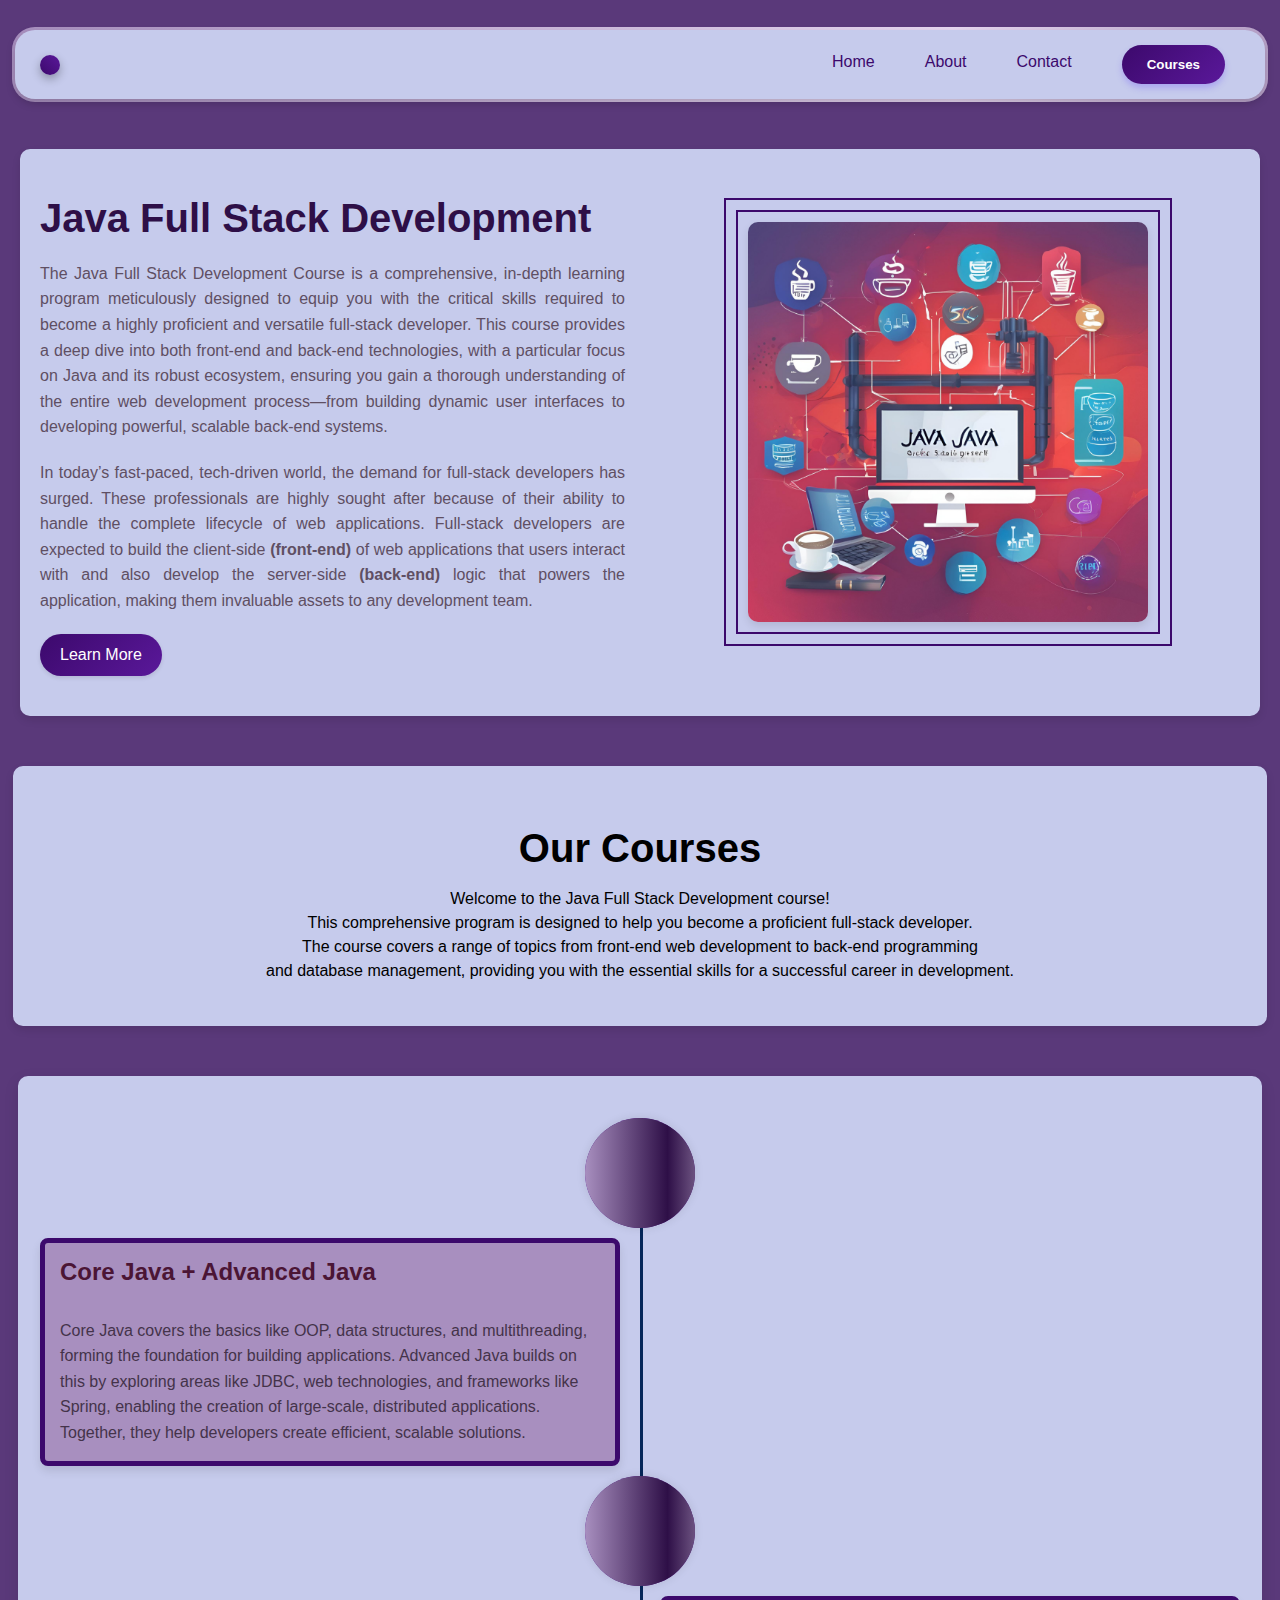
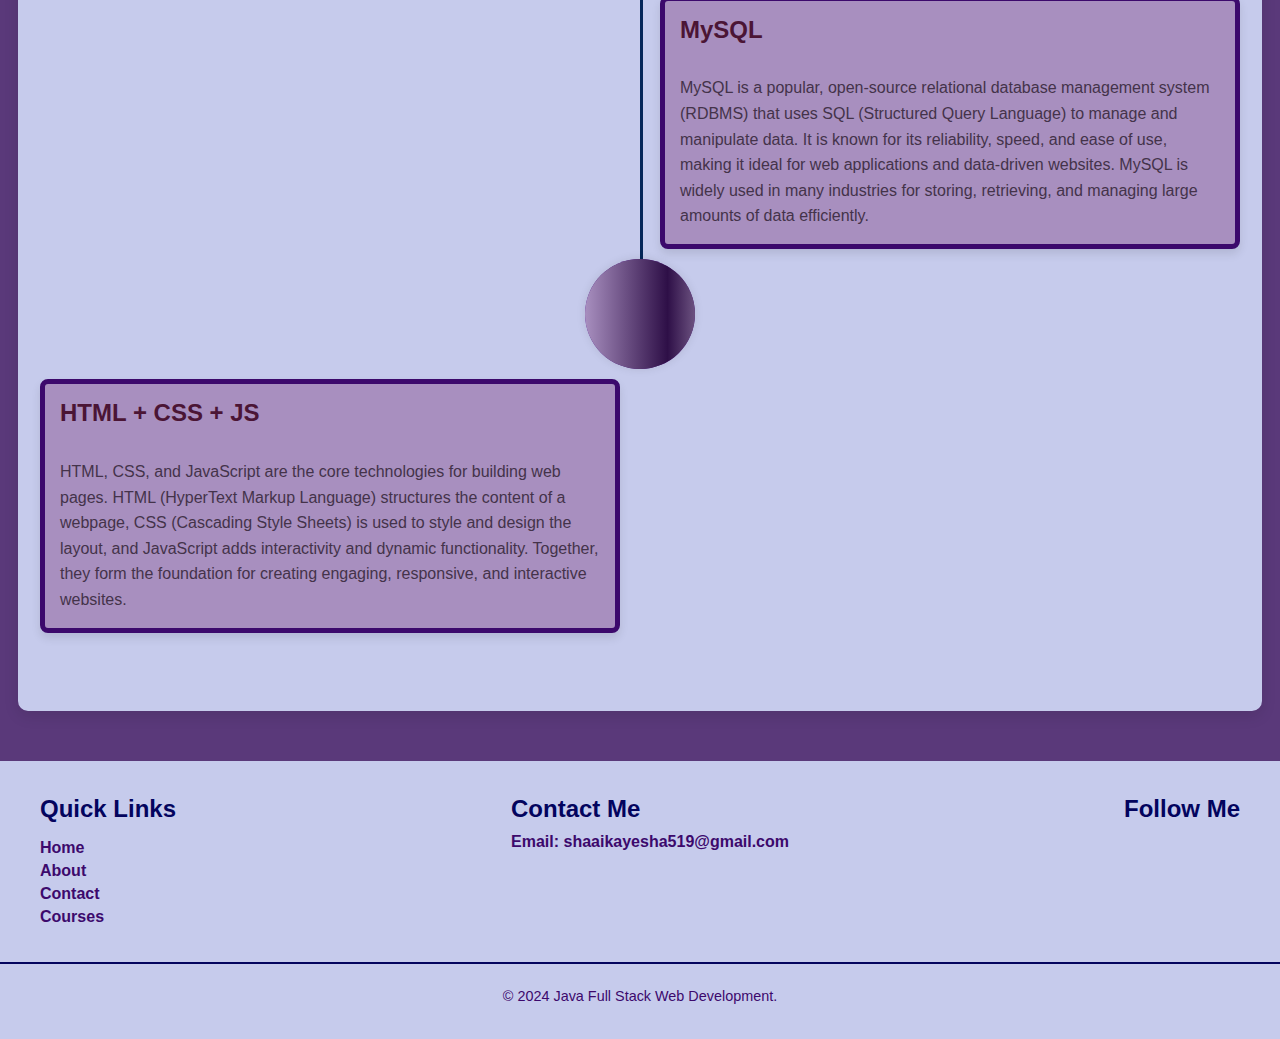
<file: index.html>
<!DOCTYPE html>
<html lang="en">
<head>
    <meta charset="UTF-8">
    <meta name="viewport" content="width=device-width, initial-scale=1.0">
    <title>Full Stack Web Development </title>
    <link rel="stylesheet" href="style.css">
   
    <link rel="stylesheet" href="https://cdnjs.cloudflare.com/ajax/libs/font-awesome/6.7.1/css/all.min.css" integrity="sha512-5Hs3dF2AEPkpNAR7UiOHba+lRSJNeM2ECkwxUIxC1Q/FLycGTbNapWXB4tP889k5T5Ju8fs4b1P5z/iB4nMfSQ==" crossorigin="anonymous" referrerpolicy="no-referrer" />
    <link rel="icon"  type="image/png" href="logo (1).png"/>
</head>
<body>
    <header>
        <nav class="navbar">
            <div class="logo">
                <i class="fa-solid fa-house"></i>
            </div>
            <button class="hamburger" id="hamburger">
                ☰
            </button>
            <div class="nav-buttons" >
                <a href="" id="home">Home</a>
                <a href="About.html">About</a>
                <a href="Contact.html">Contact</a> 
                <div class="dropdown">
                
                    <!-- <a href="" id="home"><button class="course-button">Home</button></a> -->
                    <!-- <a href="About.html"><button class="course-button">About</button></a> -->
                    <!-- <a href="Contact.html"><button class="course-button">Contact</button></a> -->
                    <a href="course.html"><button class="course-button">Courses</button></a>
                    
                </div>
            </div>
        </nav>
    </header>
        <main>
            <div class="content-container">
                <div class="text-section">
                    <h1>Java Full Stack Development </h1>
                <p>The Java Full Stack Development Course is a comprehensive, in-depth learning program meticulously designed to equip you with the critical skills required to become a highly proficient and versatile full-stack developer. 
                    This course provides a deep dive into both front-end and back-end technologies, with a particular focus on Java and its robust ecosystem, ensuring you gain a thorough understanding of the entire web development 
                    process—from building dynamic user interfaces to developing powerful,
                     scalable back-end systems.</p>
                     <p>In today’s fast-paced, tech-driven world, the demand for full-stack developers has surged. These professionals are highly sought after because of their ability to handle the complete lifecycle of web applications.
                        Full-stack developers are expected to build the client-side <strong>
                        (front-end) </strong> of web applications that users interact with and also develop the server-side <strong>(back-end)</strong>
                         logic that powers the application, making them invaluable assets to any development team.</p>
                         <a href="about.html" class="learn-more-btn">Learn More</a>
                </div>
                <div class="image-section">
                    <div class="outer-line">
                        <div class="inner-line">
                            <img src="Untitled design (1).png" alt="Technology Image">
                        </div>
                    </div>    
                </div>
            </div>
        </main>



<!-- About Section -->
<div class="row">
    <div class="col-lg-12 ">
        <div class="text-center">
        <h2 class="section-heading">Our Courses</h2>
        <p class="section-subheading text-muted">Welcome to the Java Full Stack Development course! <br> This comprehensive program 
            is designed to help you become a proficient full-stack developer. <br> The course covers a range of topics from front-end web 
            development to back-end programming <br> and database management,  providing you with the essential skills for a successful career in development.</p>
    </div>
</div>
</div>

<section id="about" style="margin-bottom: 50px;">
    <div class="container">
        <div class="roadmap-container">
            <ul class="timeline">
                <li>
                    <div class="timeline-image">
                        <h1 class="img-circle img-responsive"  ></h1>
                    </div>
                    <div class="timeline-panel">
                        <div class="timeline-heading">
                            <h4>Core Java + Advanced Java</h4>
                        </div>
                        <div class="timeline-body">
                            <p class="text-muted">Core Java covers the basics like OOP, data structures, and multithreading, forming the foundation for 
                                building applications. Advanced Java builds on this by exploring areas like JDBC, web technologies, and frameworks like Spring, 
                                enabling the creation of large-scale, distributed applications. Together, they help developers create efficient, scalable solutions.</p>
                        </div>
                    </div>
                </li>
                <li class="timeline-inverted">
                    <div class="timeline-image">
                        <h1 class="img-circle img-responsive" >
                    </div>
                    <div class="timeline-panel">
                        <div class="timeline-heading">
                            <h4>MySQL</h4>
                        </div>
                        <div class="timeline-body">
                            <p class="text-muted">MySQL is a popular, open-source relational database management system (RDBMS) that uses SQL (Structured Query Language)
                                 to manage and manipulate data. It is known for its reliability, speed, and ease of use, making it ideal for web applications and data-driven
                                  websites. MySQL is widely used in many industries for storing, 
                                retrieving, and managing large amounts of data efficiently.</p>
                        </div>
                    </div>
                </li>
                <li>
                    <div class="timeline-image">
                        <h1 class="img-circle img-responsive" >
                    </div>
                    <div class="timeline-panel">
                        <div class="timeline-heading">
                            <h4>HTML + CSS + JS</h4>
                        </div>
                        <div class="timeline-body">
                            <p class="text-muted">HTML, CSS, and JavaScript are the core technologies for building web pages. HTML (HyperText Markup Language) structures the content 
                                of a webpage, CSS (Cascading Style Sheets) is used to style and design the layout, and JavaScript adds interactivity and dynamic functionality. 
                                Together, they form the foundation for creating engaging, responsive, and interactive websites.</p>
                        </div>
                    </div>
                </li>
                
            </ul>
        </div>
    </div>
</section>
<footer class="footer" >
    <div class="footer-container" >
        <!-- Navigation Links -->
        <div class="footer-nav" >
            <h3>Quick Links</h3>
            <ul>
                <li><a href="#home" >Home</a></li>
                <li><a href="About.html">About</a></li>
                <li><a href="Contact.html">Contact</a></li>
                <li><a href="course.html">Courses</a></li>
            </ul>
        </div>

        <!-- Contact Information -->
        <div class="footer-contact" id="Contact">
            <h3 >Contact Me</h3>
            <p style="font-family: Arial, sans-serif; font-size: 16px;font-weight: bold; color: #3c096c;">
                Email: 
                <a href="mailto:shaaikayesha519@gmail.com" 
                   style="color:#3c096c; text-decoration: none; font-weight: bold;">
                  shaaikayesha519@gmail.com
                </a>
              </p>
        </div>

        <!-- Social Media Links -->
        <div class="footer-social">
            <h3>Follow Me</h3>
            <a href="https://x.com/Ayesha_shaaik"><i class="fab fa-twitter"></i></a>
            <a href="https://www.linkedin.com/in/ayeshashaaik/"><i class="fab fa-linkedin-in"></i></a>
        </div>
    </div>

    <!-- Copyright -->
    <div class="footer-bottom" style="color: #3c096c;">
        <p>&copy; 2024 Java Full Stack Web Development.</p>
    </div>
</footer>

    <script src="script.js"></script>
</body>
</html>
</file>
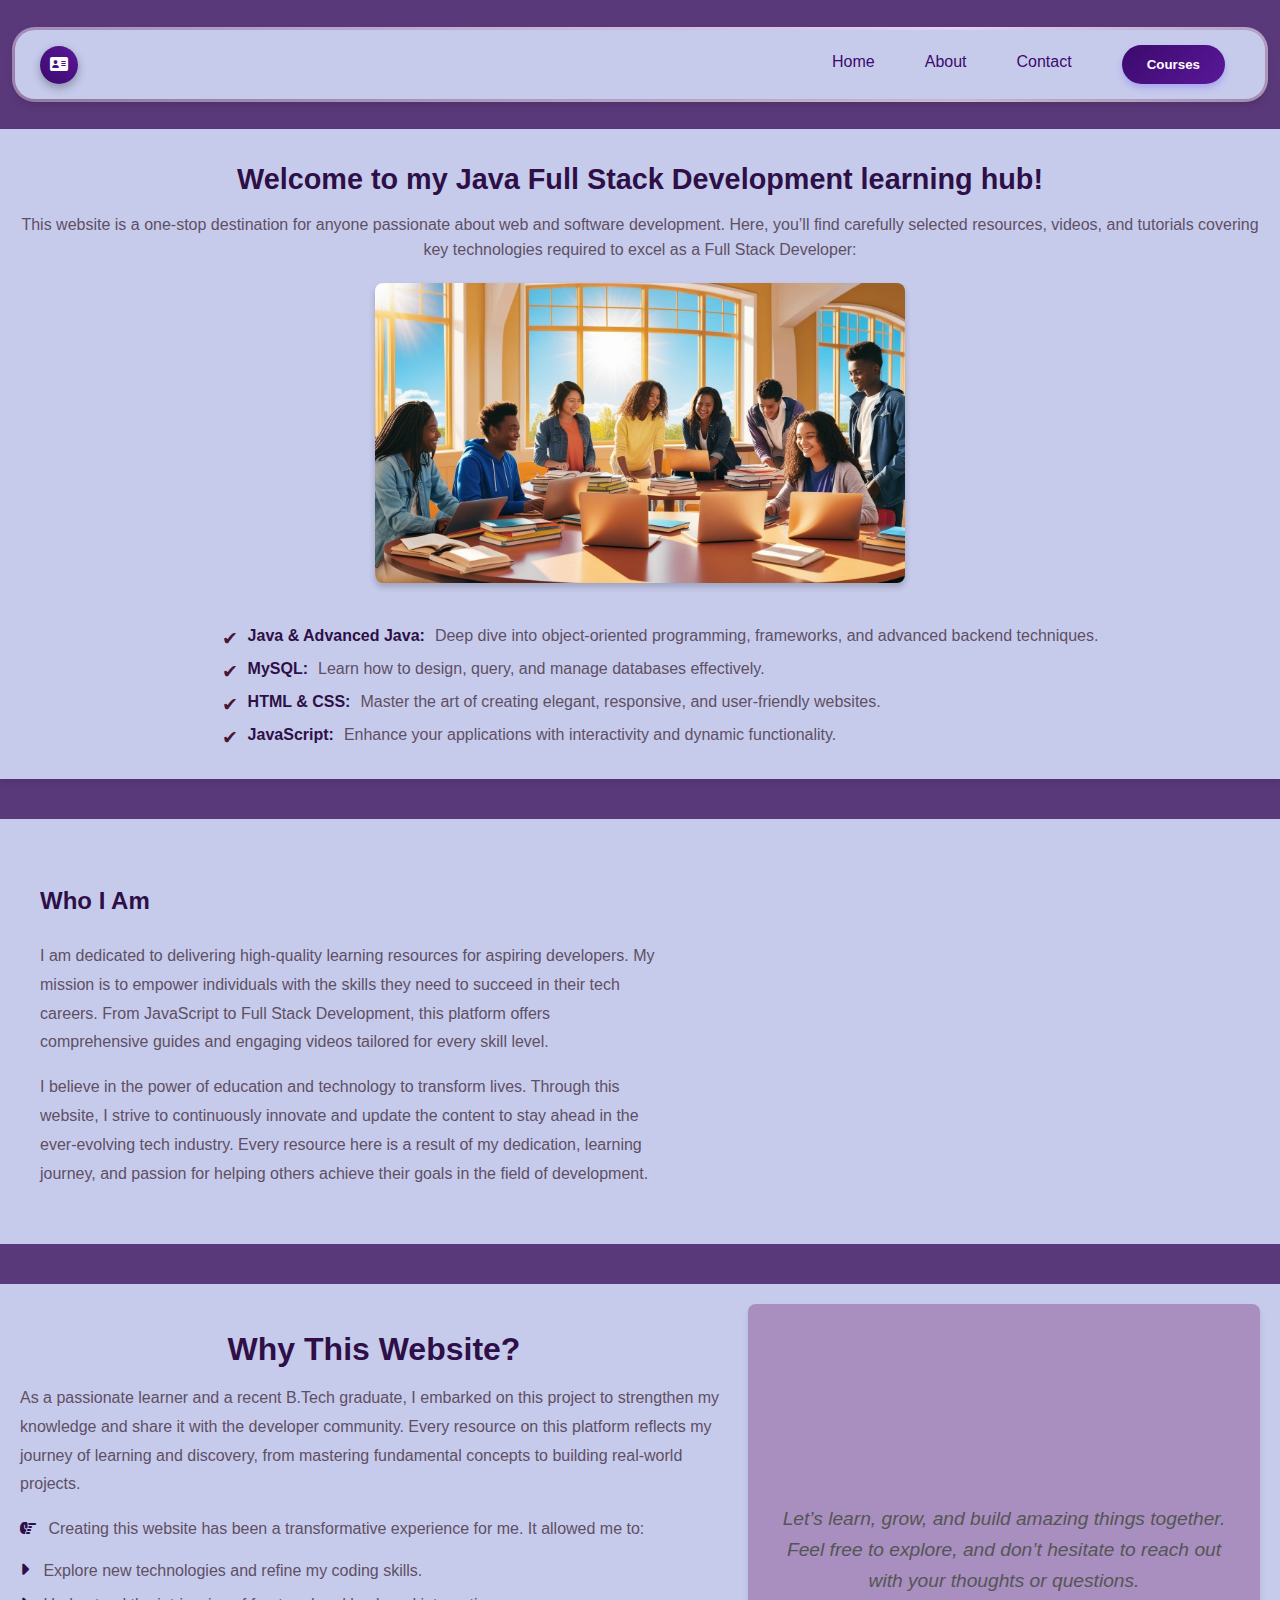
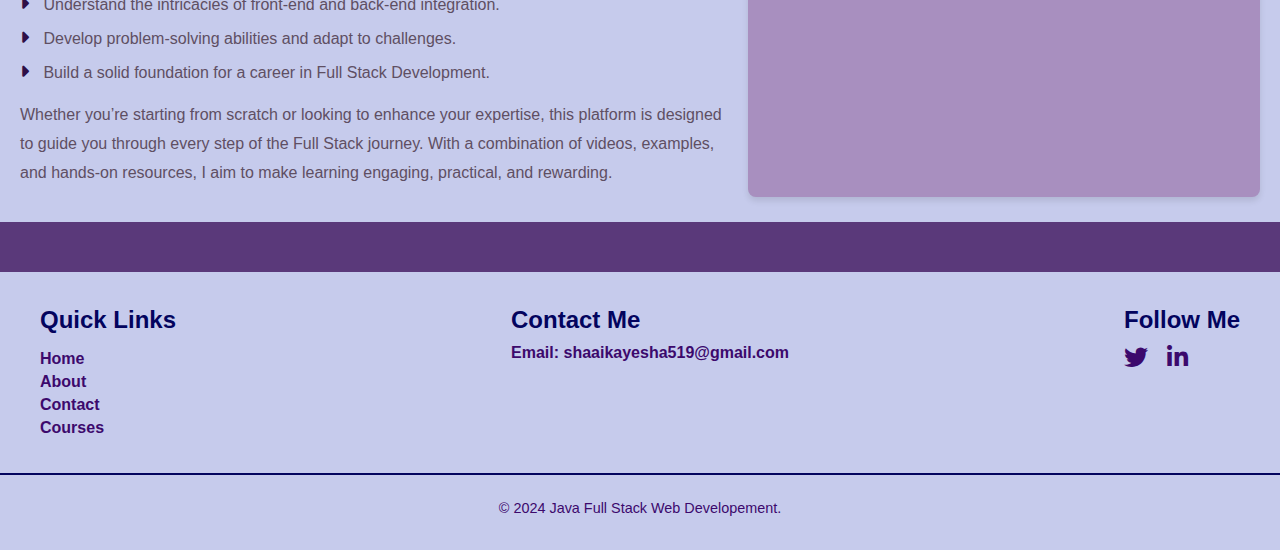
<file: About.html>
<!DOCTYPE html>
<html lang="en">
<head>
    <meta charset="UTF-8">
    <meta name="viewport" content="width=device-width, initial-scale=1.0">
    <title>Full Stack Web Development </title>
    <link rel="icon"  type="image/png" href="logo (1).png"/>
    <link rel="stylesheet" href="style.css">
   
    <link rel="stylesheet" href="https://cdnjs.cloudflare.com/ajax/libs/font-awesome/6.7.1/css/all.min.css" integrity="sha512-5Hs3dF2AEPkpNAR7UiOHba+lRSJNeM2ECkwxUIxC1Q/FLycGTbNapWXB4tP889k5T5Ju8fs4b1P5z/iB4nMfSQ==" crossorigin="anonymous" referrerpolicy="no-referrer" />
   
 <link href="https://cdnjs.cloudflare.com/ajax/libs/font-awesome/6.0.0-beta3/css/all.min.css" rel="stylesheet">
   
    
    <style>
/* Base styles */
.about-section1 {
    text-align: center;
    margin: 20px auto;
    padding: 10px;
    box-shadow: 0 4px 6px rgba(0, 0, 0, 0.1);
    background-color: #c6cbec;
    width: fit-content;
}

/* .about-section1 h1 {
    font-size: 2.5rem;
    color: #ff5722;
    margin-bottom: 10px;
} */

.about-section1 h2 {
    font-size: 1.8rem;
    margin-bottom: 10px;
    color: #2e0f47;
}

.about-section1 p {
    font-size: 1rem;
    line-height: 1.6;
    margin-bottom: 20px;
    color: #5f4f63;
}

.about-image1 img {
    max-width: 100%;
    max-height: 300px;
    width: auto;
    height: auto;
    border-radius: 8px;
    box-shadow: 0 4px 6px rgba(0, 0, 0, 0.2);
    margin-bottom: 20px;
}

.highlights {
    list-style: none;
    padding: 0;
    text-align: center;
    margin: 20px auto;
    width: fit-content;
    color: #5f4f63;
}

.highlights li {
    font-size: 1rem;
    margin: 10px 0;
    display: flex;
    align-items: flex-start;
    gap: 10px;
}

.highlights li::before {
    content: '✔';
    color: #4b1535;
    font-size: 1.2rem;
}

.highlights strong {
    color: #2e0f47;
    font-weight: bold;
}

.about-section2 {
    display: flex;
    align-items: center;
    justify-content: space-between;
    padding: 20px;
    background-color: #c6cbec;
    gap: 20px;
    margin-top: 40px;
}
.about-content h2 {
    color: #2e0f47;
}
.about-content p {
    color: #5f4f63;
}
.about-content {
    max-width: 50%;
    padding: 20px;
    line-height: 1.8; 
}

.about-image2 img {
    max-width: 60%;
    border-radius: 10px;
    box-shadow: 0 4px 6px rgba(0, 0, 0, 0.1);
    margin-top: 10px;

}

/* .showcase-section {
    text-align: center;
    padding: 20px;
    background-color: #fff;
} */

/* .showcase-gallery {
    display: flex;
    justify-content: center;
    flex-wrap: wrap;
    gap: 20px;
} */

/* .showcase-item {
    width: 180px;
    text-align: center;
} */

/* .showcase-item img {
    max-width: 100%;
    border-radius: 10px;
    box-shadow: 0 4px 6px rgba(0, 0, 0, 0.2);
    transition: transform 0.2s;
} */

/* .showcase-item img:hover {
    transform: scale(1.05);
} */

/* Responsive adjustments */
@media (max-width: 1024px) {
    .about-section2 {
        flex-direction: column; /* Stack content vertically */
        text-align: center;
    }

    .about-content {
        max-width: 100%;
        padding: 10px;
    }

    .about-image2 img {
        max-width: 90%;
    }
}

@media (max-width: 768px) {
    .about-section1 h1 {
        font-size: 2rem;
    }

    .about-section1 h2 {
        font-size: 1.5rem;
    }

    .about-section1 p {
        font-size: 0.9rem;
    }

    .showcase-item {
        width: 150px; /* Smaller showcase items */
    }
}

@media (max-width: 480px) {
    .about-section1 h1 {
        font-size: 1.8rem;
    }

    .about-section1 h2 {
        font-size: 1.2rem;
    }

    .about-section2 {
        padding: 10px;
    }

    /* .showcase-item {
        width: 120px; 
    }

    .showcase-gallery {
        gap: 10px; 
    } */
}

/* Initial state for images */
.about-image1, .about-image2 {
    opacity: 0;
    transform: translateX(-100px); /* Off-screen initially */
    transition: opacity 1s ease-out, transform 1s ease-out;
}

/* Final state when images slide in */
.about-image1.visible, .about-image2.visible {
    opacity: 1;
    transform: translateX(0); /* Slide into position */
}


@media (max-width: 768px) {
    .about-image1, .about-image2 {
        transform: translateX(0); /* No need for large sliding on smaller screens */
    }
}

.two-column-section {
    display: flex;
    flex-wrap: wrap; /* Allow columns to wrap for smaller screens */
    align-items: flex-start;
    gap: 20px; /* Space between columns */
    padding: 20px;
    background-color: #c6cbec;
    margin-top: 40px;
    margin-bottom: 50px;
    max-width: fit-content;
    /* max-width: 1200px; */
}
.content-left h2 {
    color: #2e0f47;
}
.content-left {
    flex: 3; /* Larger portion for the main content */
    min-width: 300px; /* Ensure a minimum width for small screens */
    color: #5f4f63;
}

.content-right {
    flex: 2;
    display: flex;
    align-items: flex-start; /* Adjust to start positioning */
    justify-content: center;
    background-color: #a88fbf;
    padding: 20px;
    border-radius: 8px;
    box-shadow: 0 4px 6px rgba(0, 0, 0, 0.1);
    height: 100%;
    padding-top: 200px; 
    padding-bottom: 200px;
    width: fit-content;
}

.content-right .closing {
    font-style: italic;
    font-size: 1.2rem;
    color: #555;
    line-height: 1.6;
    margin: 0;
    text-align: center;
}


.benefits-list {
    list-style: none;
    padding: 0;
    margin: 10px 0;
}

.benefits-list li {
    margin-bottom: 10px;
    font-size: 1rem;
    line-height: 1.5;
}

.section-heading {
    font-size: 2rem;
    margin-bottom: 15px;
   
}

.intro-paragraph,
.description {
    font-size: 1rem;
    line-height: 1.8;
    margin-bottom: 15px;
}
.description i {
    color: #2e0f47; /* Icon color (orange as an example, customizable) */
    margin-right: 8px; /* Space between the icon and the text */
}

.benefits-list i {
    color: #2e0f47;      /* Icon color (customizable) */
    margin-right: 10px;  /* Space between icon and text */
    font-size: 18px;     /* Slightly larger icon size */
}

   
  /* Responsive adjustments */
@media (max-width: 1024px) {
    .two-column-section {
        gap: 15px; /* Reduce gap for medium screens */
    }

    .section-heading {
        font-size: 1.8rem; /* Slightly smaller heading */
    }

    .intro-paragraph,
    .description {
        font-size: 0.95rem; /* Adjust font size for readability */
    }

    .content-right {
        padding: 20px 10px; /* Reduce padding for medium screens */
    }

    .content-right .closing {
        font-size: 1.1rem; /* Adjust closing text size */
    }
}

@media (max-width: 768px) {
    .two-column-section {
        flex-direction: column; /* Stack columns vertically */
    }

    .content-left,
    .content-right {
        flex: 1; /* Equal width for stacked layout */
        width: 100%; /* Full width */
        margin: 0 auto; /* Center content */
    }

    .content-right {
        padding: 15px;
        padding-top: 100px; /* Reduce excessive padding for small screens */
        padding-bottom: 100px;
    }

    .section-heading {
        font-size: 1.5rem; /* Smaller heading size */
    }

    .intro-paragraph,
    .description {
        font-size: 0.9rem; /* Reduce text size */
    }

    .benefits-list li {
        font-size: 0.9rem;
    }
}

@media (max-width: 480px) {
    .two-column-section {
        padding: 10px; /* Reduce overall padding for small devices */
        gap: 10px; /* Smaller gap between elements */
    }

    .content-right {
        padding: 10px;
        padding-top: 80px;
        padding-bottom: 80px;
    }

    .section-heading {
        font-size: 1.3rem; /* Adjust heading size for small screens */
    }

    .intro-paragraph,
    .description {
        font-size: 0.85rem; /* Smaller font size */
    }

    .benefits-list li {
        font-size: 0.85rem;
    }

    .content-right .closing {
        font-size: 1rem; /* Adjust closing text size */
    }
}  

   </style>
</head>
<body>
    <header>
        <nav class="navbar">
            <div class="logo">
                <i class="fa-solid fa-address-card"></i>
            </div>
            <button class="hamburger" id="hamburger">
                ☰
            </button>
            <div class="nav-buttons" >
                <a href="index.html" id="home">Home</a>
                <a href="About.html">About</a>
                <a href="Contact.html">Contact</a>
                <div class="dropdown">
                    <a href="course.html"><button class="course-button">Courses</button></a>
                </div>
            </div>
        </nav>
    </header>
    
        
        
<main>

    <section class="about-section1">
        <!-- <h1>About</h1> -->
        <h2>Welcome to my Java Full Stack Development learning hub!</h2>
        <p>This website is a one-stop destination for anyone passionate about web and software development. 
           Here, you’ll find carefully selected resources, videos, and tutorials covering key technologies 
           required to excel as a Full Stack Developer:
        </p>
        <div class="about-image1">
            <img src="Learning Hub.jpg" alt="Learning Hub" />
        </div>
        </div>
        <div class="highlights">
          <ul >
              <li><strong>Java & Advanced Java:</strong> Deep dive into object-oriented programming, frameworks, 
                and advanced backend techniques.
            </li>
            <li><strong>MySQL:</strong> Learn how to design, query, and manage databases effectively.</li>
            <li><strong>HTML & CSS:</strong> Master the art of creating elegant, responsive, and user-friendly websites.</li>
                <li><strong>JavaScript:</strong> Enhance your applications with interactivity and dynamic functionality.</li>
        </ul>
        </div>
    </section>





        <section class="about-section2">
            <div class="about-content">
                <h2>Who I Am</h2>
                <p>
                    I am dedicated to delivering high-quality learning resources for aspiring developers. 
                    My mission is to empower individuals with the skills they need to succeed in their tech careers. 
                    From JavaScript to Full Stack Development,
                     this platform offers comprehensive guides and engaging videos tailored for every skill level.
                </p>
                <p>
                    I believe in the power of education and technology to transform lives. Through this website, 
                    I strive to continuously innovate and update the content to stay ahead in the ever-evolving tech industry. 
                    Every resource here is a result of my dedication, learning journey, 
                    and passion for helping others achieve their goals in the field of development.
                </p>
            </div>
            <div class="about-image2">
                <img src="who i  am.png" alt="About Us" />
            </div>
        </section>

        <section id="why-website" class="two-column-section">
            <div class="content-left">
                <h2 class="section-heading">Why This Website?</h2>
                <p class="intro-paragraph">
                    As a passionate learner and a recent B.Tech graduate, I embarked on this project to 
                    strengthen my knowledge and share it with the developer community. Every resource on 
                    this platform reflects my journey of learning and discovery, from mastering fundamental 
                    concepts to building real-world projects.
                </p>
                <p class="description">
                    <i class="fa-solid fa-hand-point-right"></i>
                    Creating this website has been a transformative experience for me. It allowed me to: 
                </p>
                <ul class="benefits-list">
                    <li>
                        <i class="fa-solid fa-caret-right"></i>
                        Explore new technologies and refine my coding skills.
                    </li>
                    <li>
                        <i class="fa-solid fa-caret-right"></i>
                        Understand the intricacies of front-end and back-end integration.
                    </li>
                    <li>
                        <i class="fa-solid fa-caret-right"></i>
                        Develop problem-solving abilities and adapt to challenges.
                    </li>
                    <li>
                        <i class="fa-solid fa-caret-right"></i>
                        Build a solid foundation for a career in Full Stack Development.
                    </li>
                </ul>
                
                <p class="description">
                    Whether you’re starting from scratch or looking to enhance your expertise, this platform 
                    is designed to guide you through every step of the Full Stack journey. With a combination 
                    of videos, examples, and hands-on resources, I aim to make learning engaging, practical, and rewarding.
                </p>
            </div>
            <div class="content-right ">
                <p class="closing" id="quote">
                    Let’s learn, grow, and build amazing things together. Feel free to explore, and don’t hesitate 
                    to reach out with your thoughts or questions.
                </p>
            </div>
        </section>
        
    </main>



    <footer class="footer" >
        <div class="footer-container" >
            <!-- Navigation Links -->
            <div class="footer-nav" >
                <h3>Quick Links</h3>
                <ul>
                    <li><a href="index.html" >Home</a></li>
                    <li><a href="About.html">About</a></li>
                    <li><a href="Contact.html">Contact</a></li>
                    <li><a href="course.html">Courses</a></li>
                </ul>
            </div>
    
              <!-- Contact Information -->
        <div class="footer-contact" id="Contact">
            <h3 >Contact Me</h3>
            <p style="font-family: Arial, sans-serif; font-size: 16px;font-weight: bold; color: #3c096c;">
                Email: 
                <a href="mailto:shaaikayesha519@gmail.com" 
                   style="color:#3c096c; text-decoration: none; font-weight: bold;">
                  shaaikayesha519@gmail.com
                </a>
              </p>
        </div>
    
            <!-- Social Media Links -->
            <div class="footer-social">
                <h3>Follow Me</h3>
                <a href="https://x.com/Ayesha_shaaik"><i class="fab fa-twitter"></i></a>
                <a href="https://www.linkedin.com/in/ayeshashaaik/"><i class="fab fa-linkedin-in"></i></a>
            </div>
        </div>
    
        <!-- Copyright -->
        <div class="footer-bottom" style="color: #3c096c;">
            <p>&copy; 2024 Java Full Stack Web Developement.</p>
        </div>
    </footer>
    <script src="script.js"></script>

    <script>
       // Function to check if an element is in the viewport
function isElementInViewport(el) {
    const rect = el.getBoundingClientRect();
    return rect.top >= 0 && rect.bottom <= window.innerHeight;
}

// Function to handle scroll event and add the "visible" class to the elements when they are in the viewport
function handleScroll() {
    const images = document.querySelectorAll('.about-image1, .about-image2');
    
    images.forEach((image) => {
        if (isElementInViewport(image)) {
            image.classList.add('visible');
        }
    });
}

// Listen for the scroll event
window.addEventListener('scroll', handleScroll);

// Trigger the scroll handler on initial load to check if the images are already in view
handleScroll();


    </script>

</body>
</html>
</file>
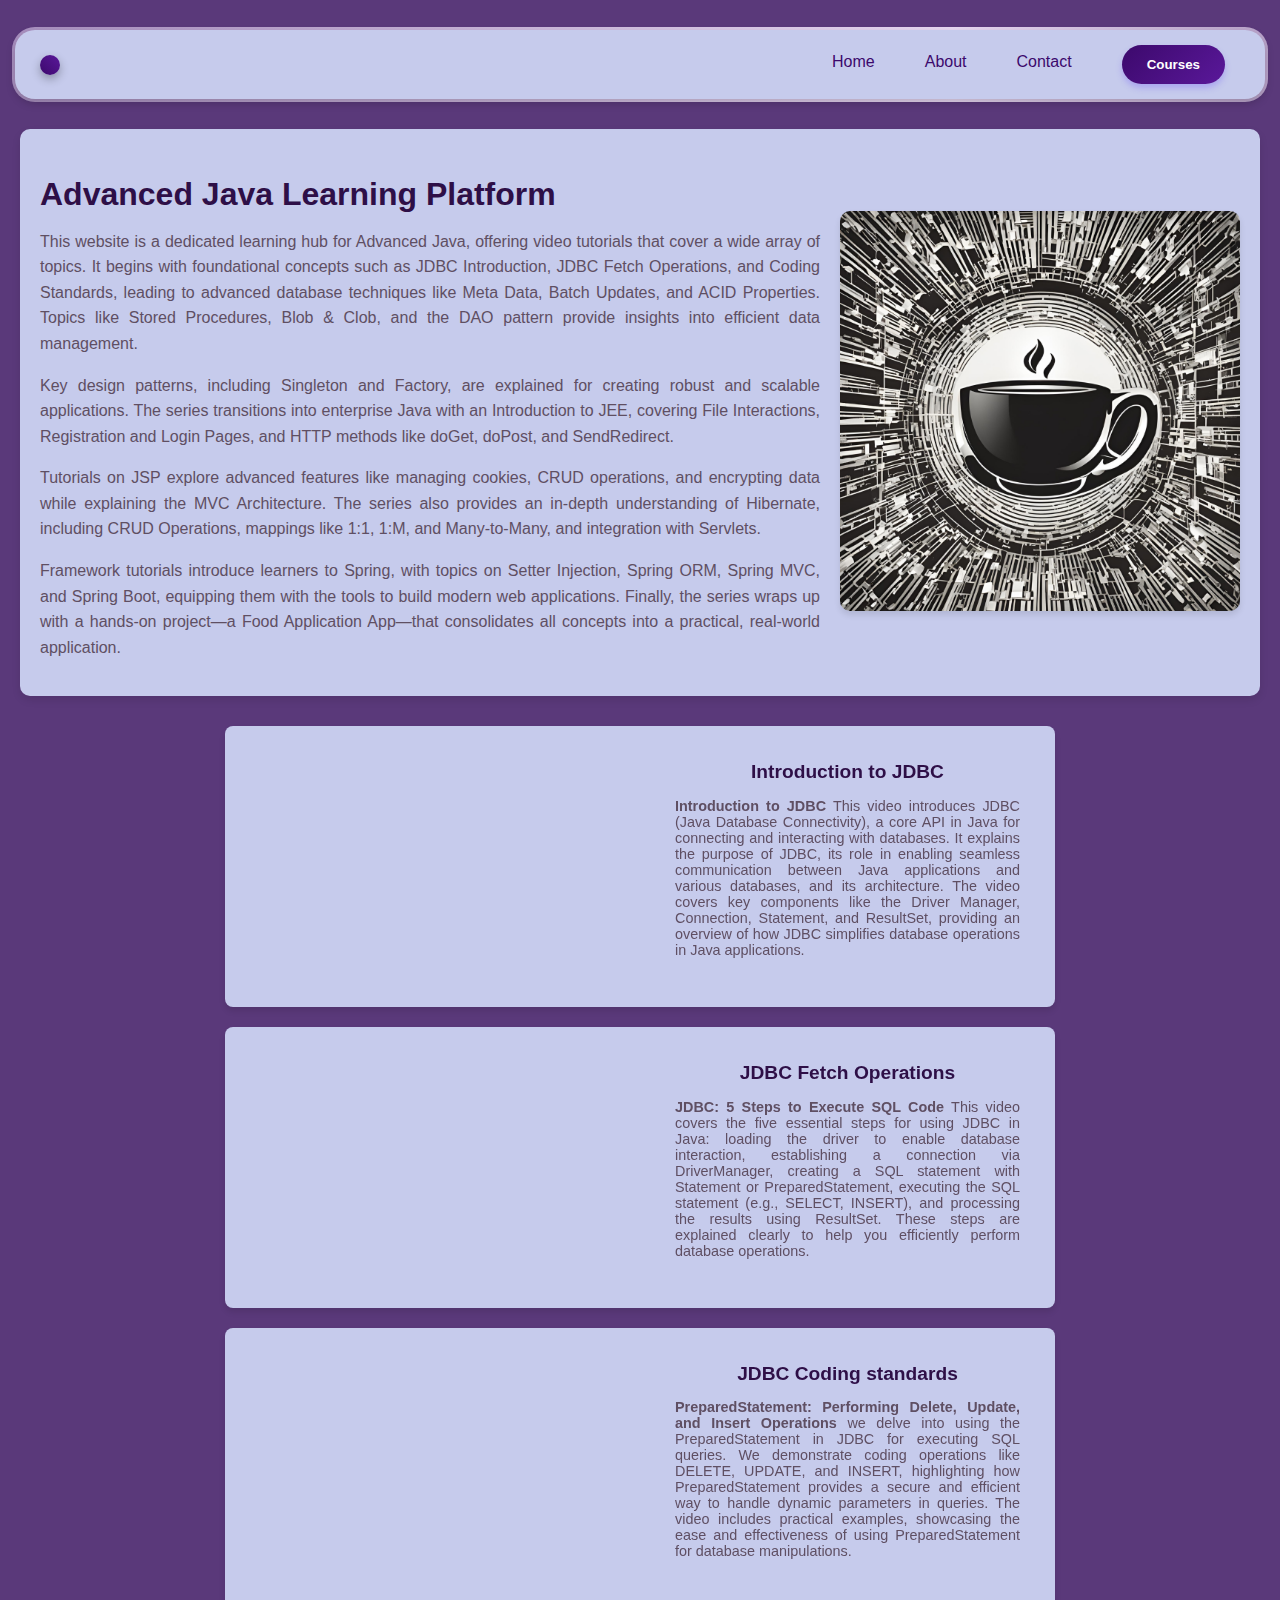
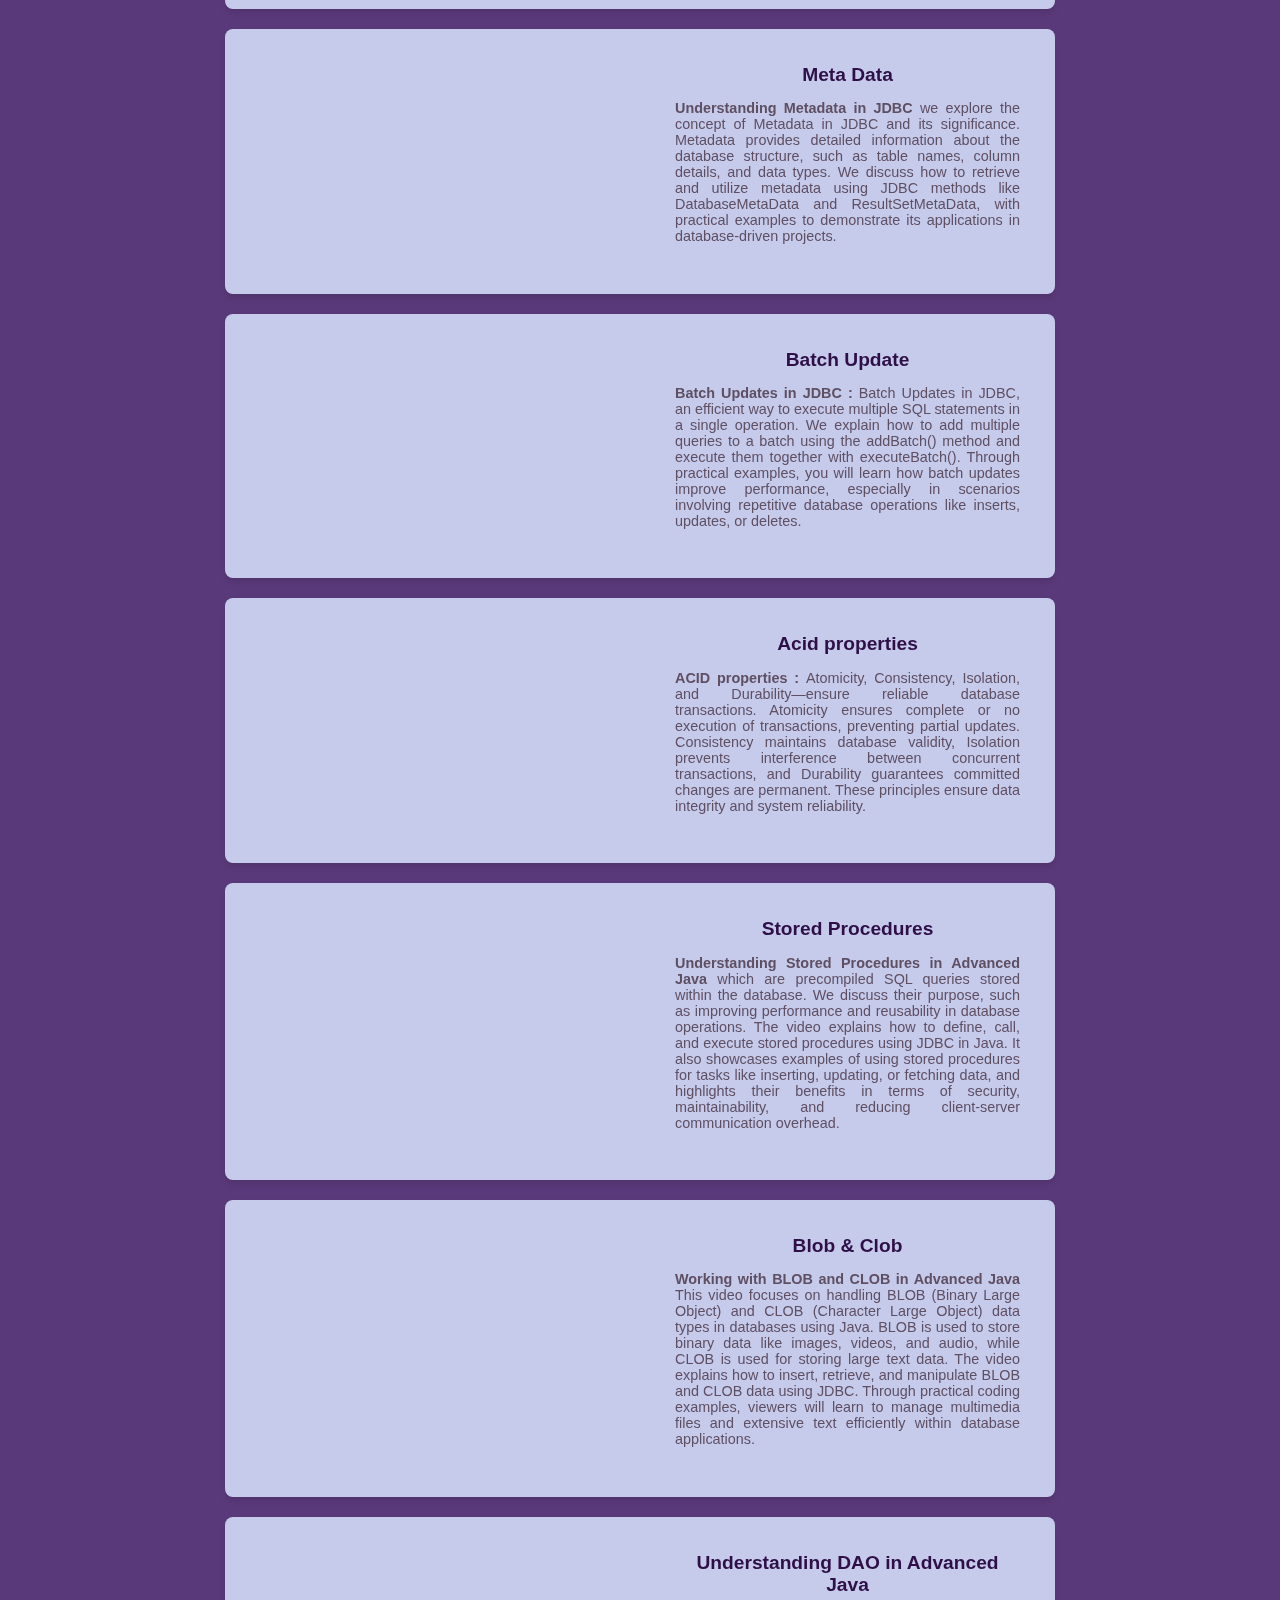
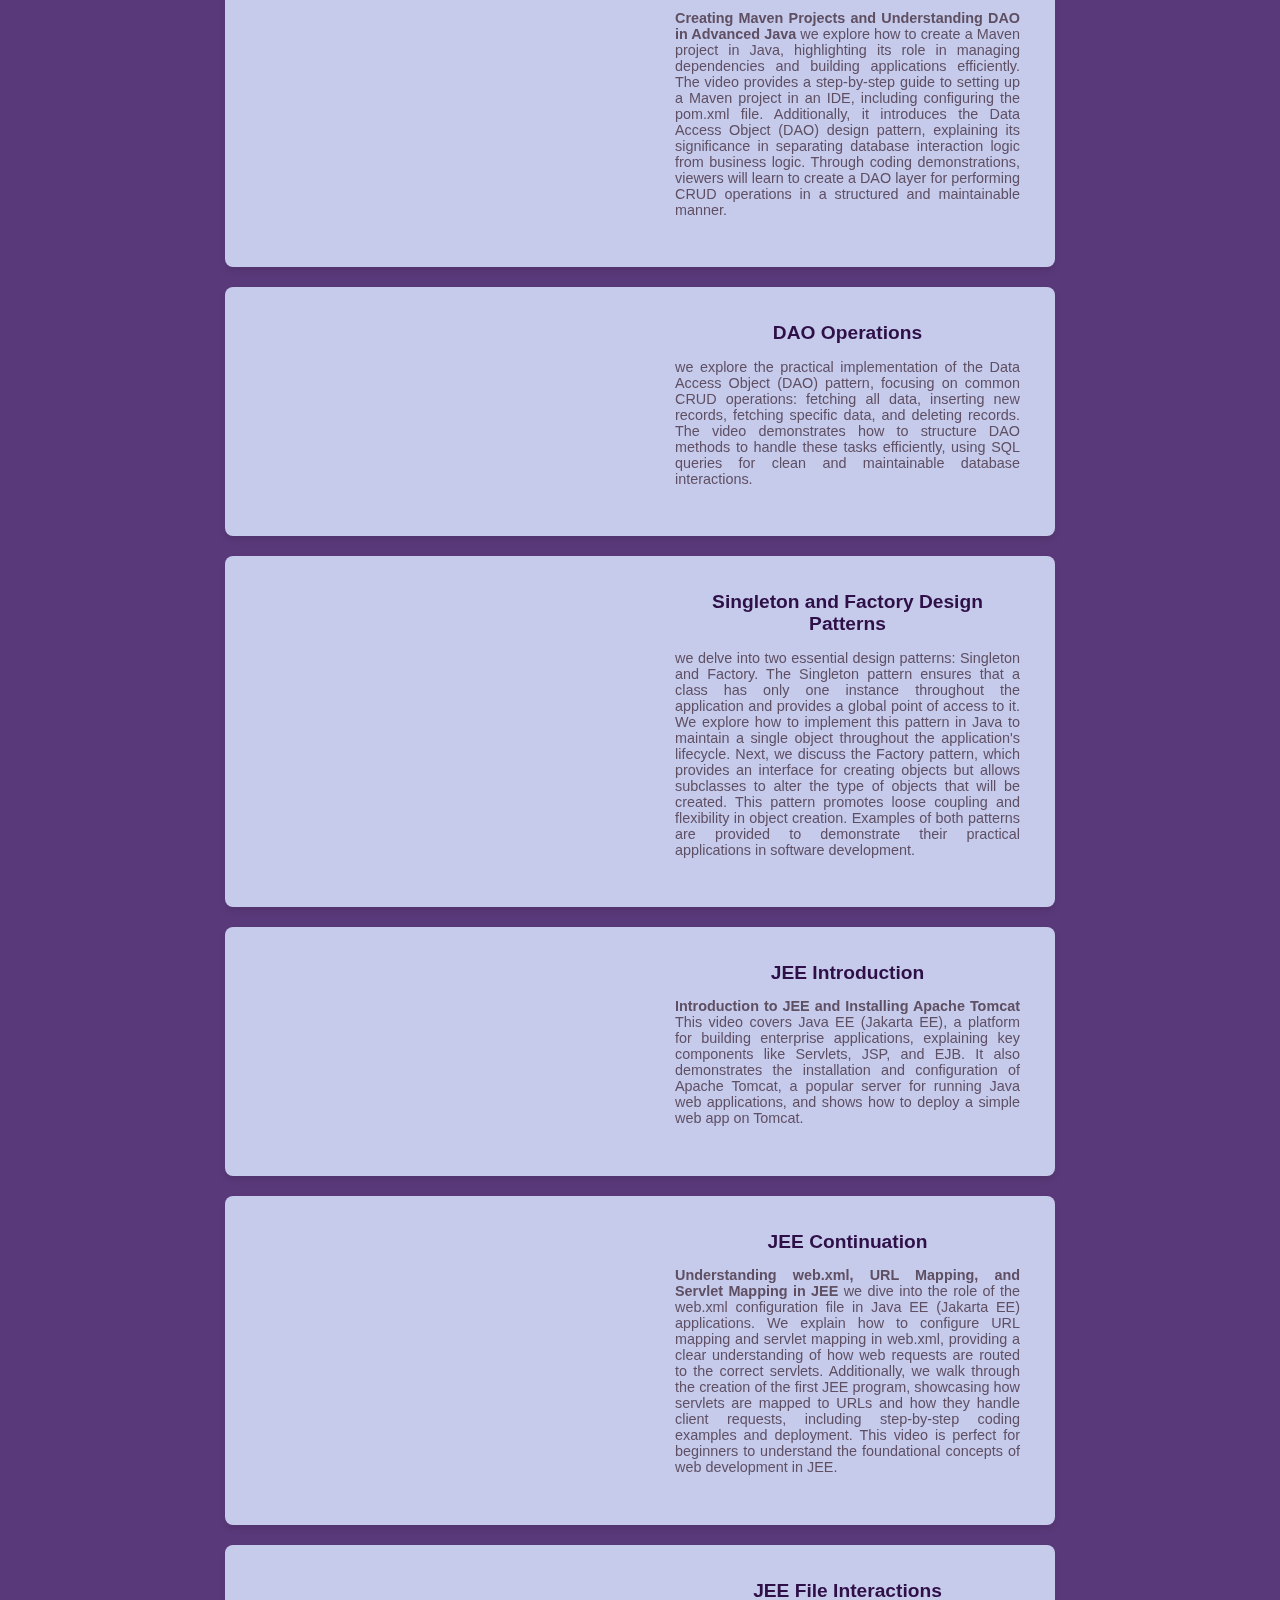
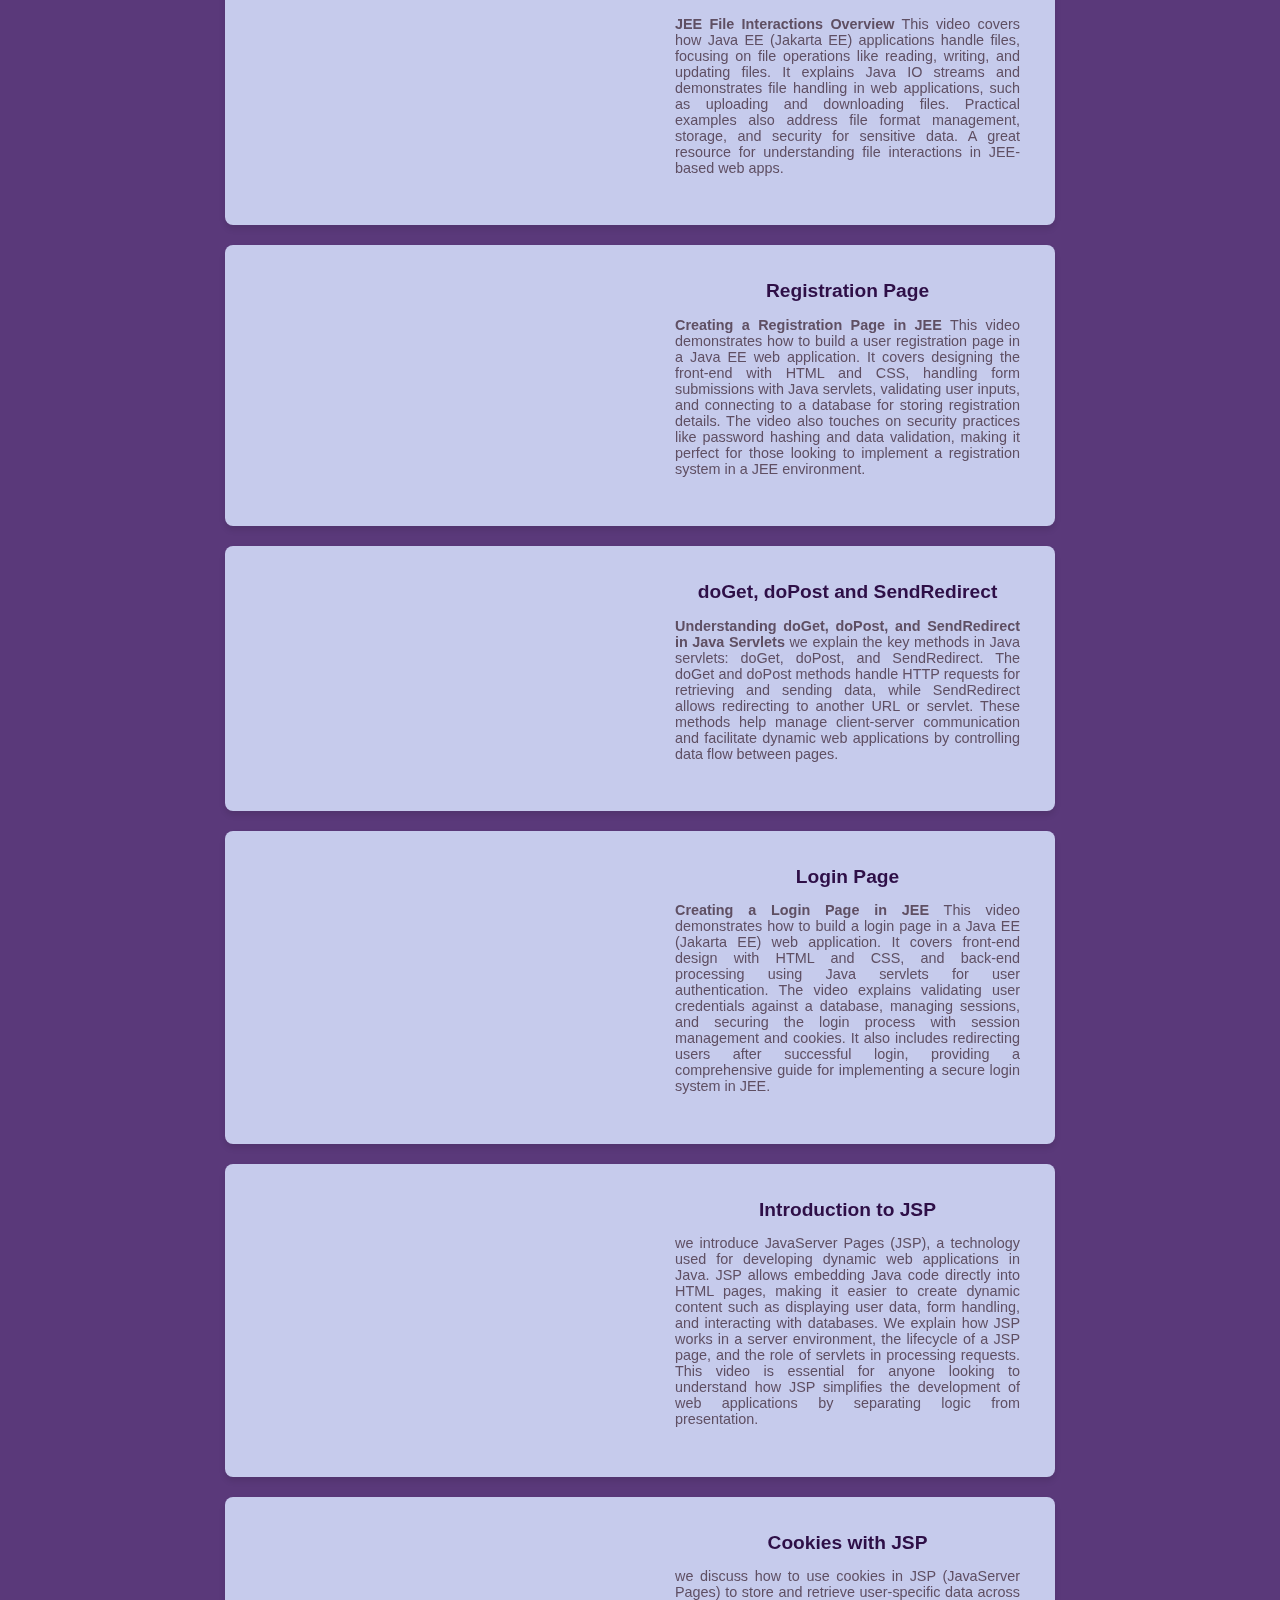
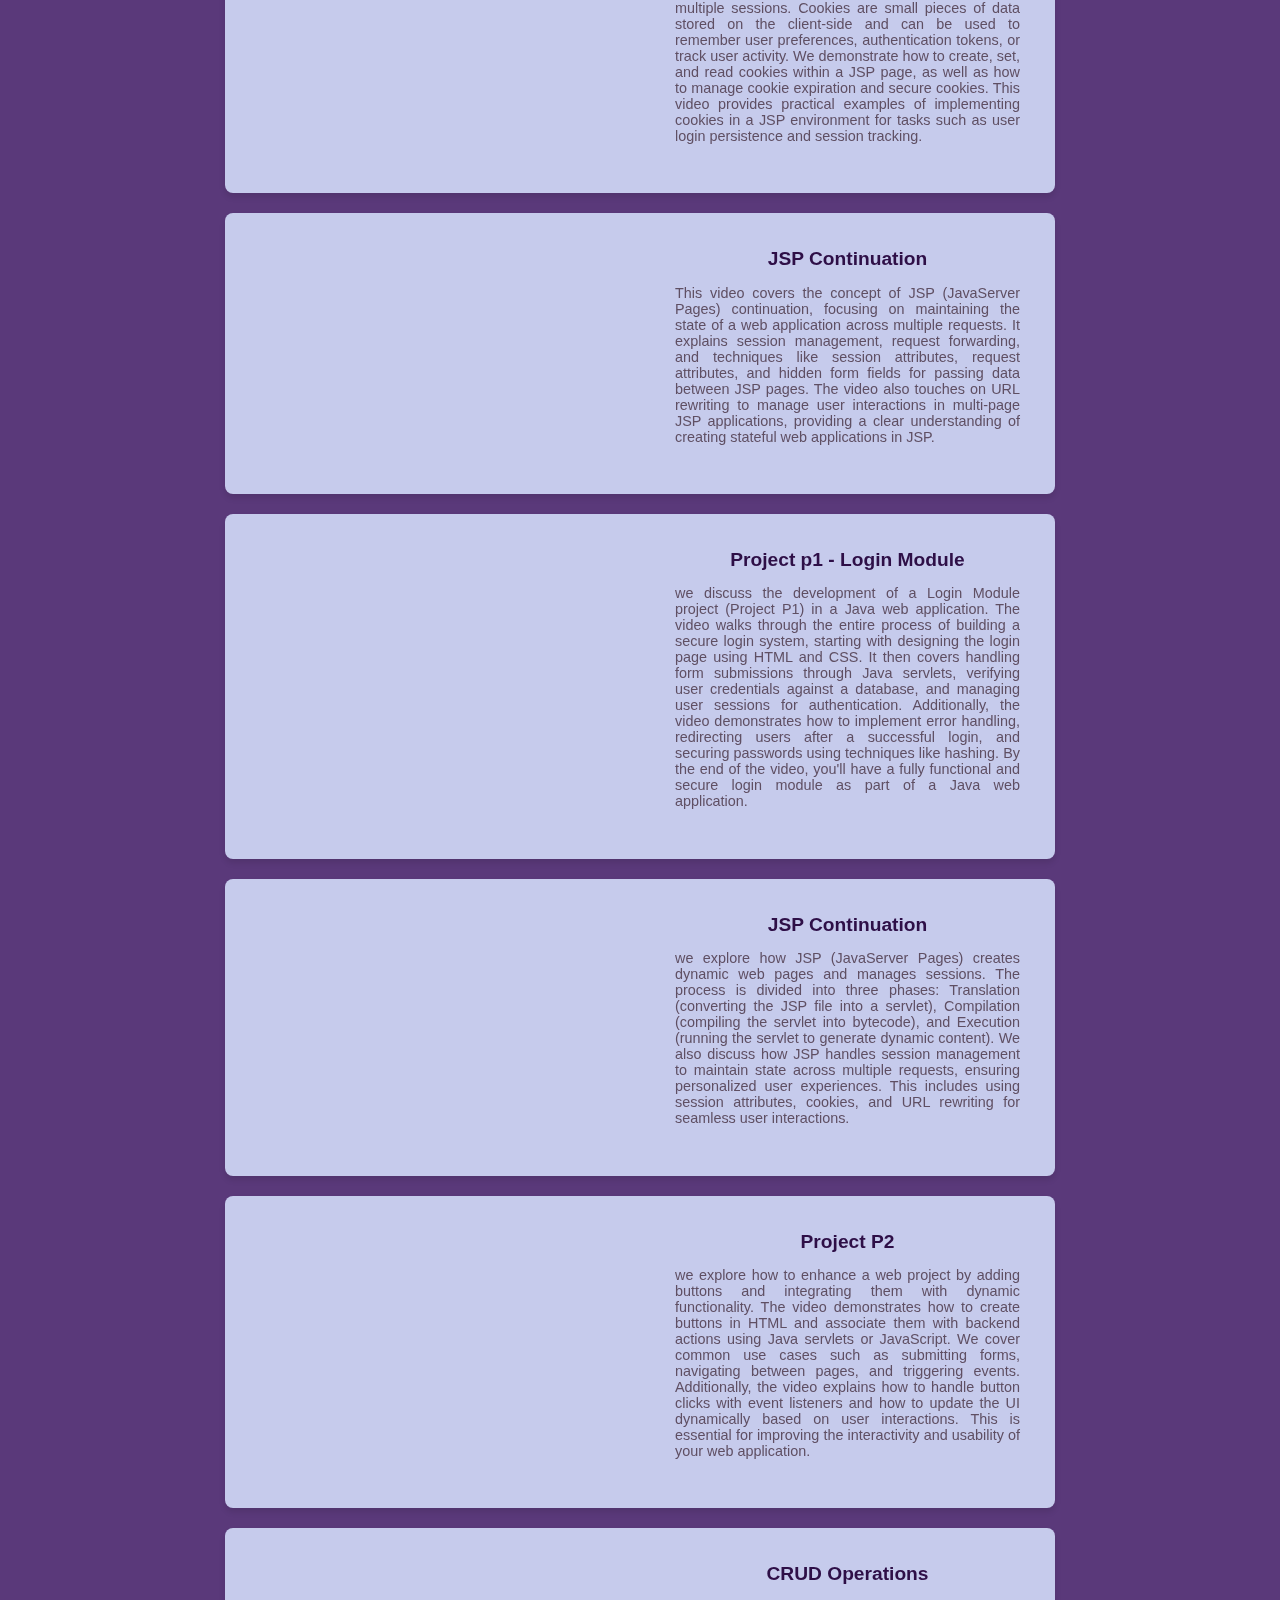
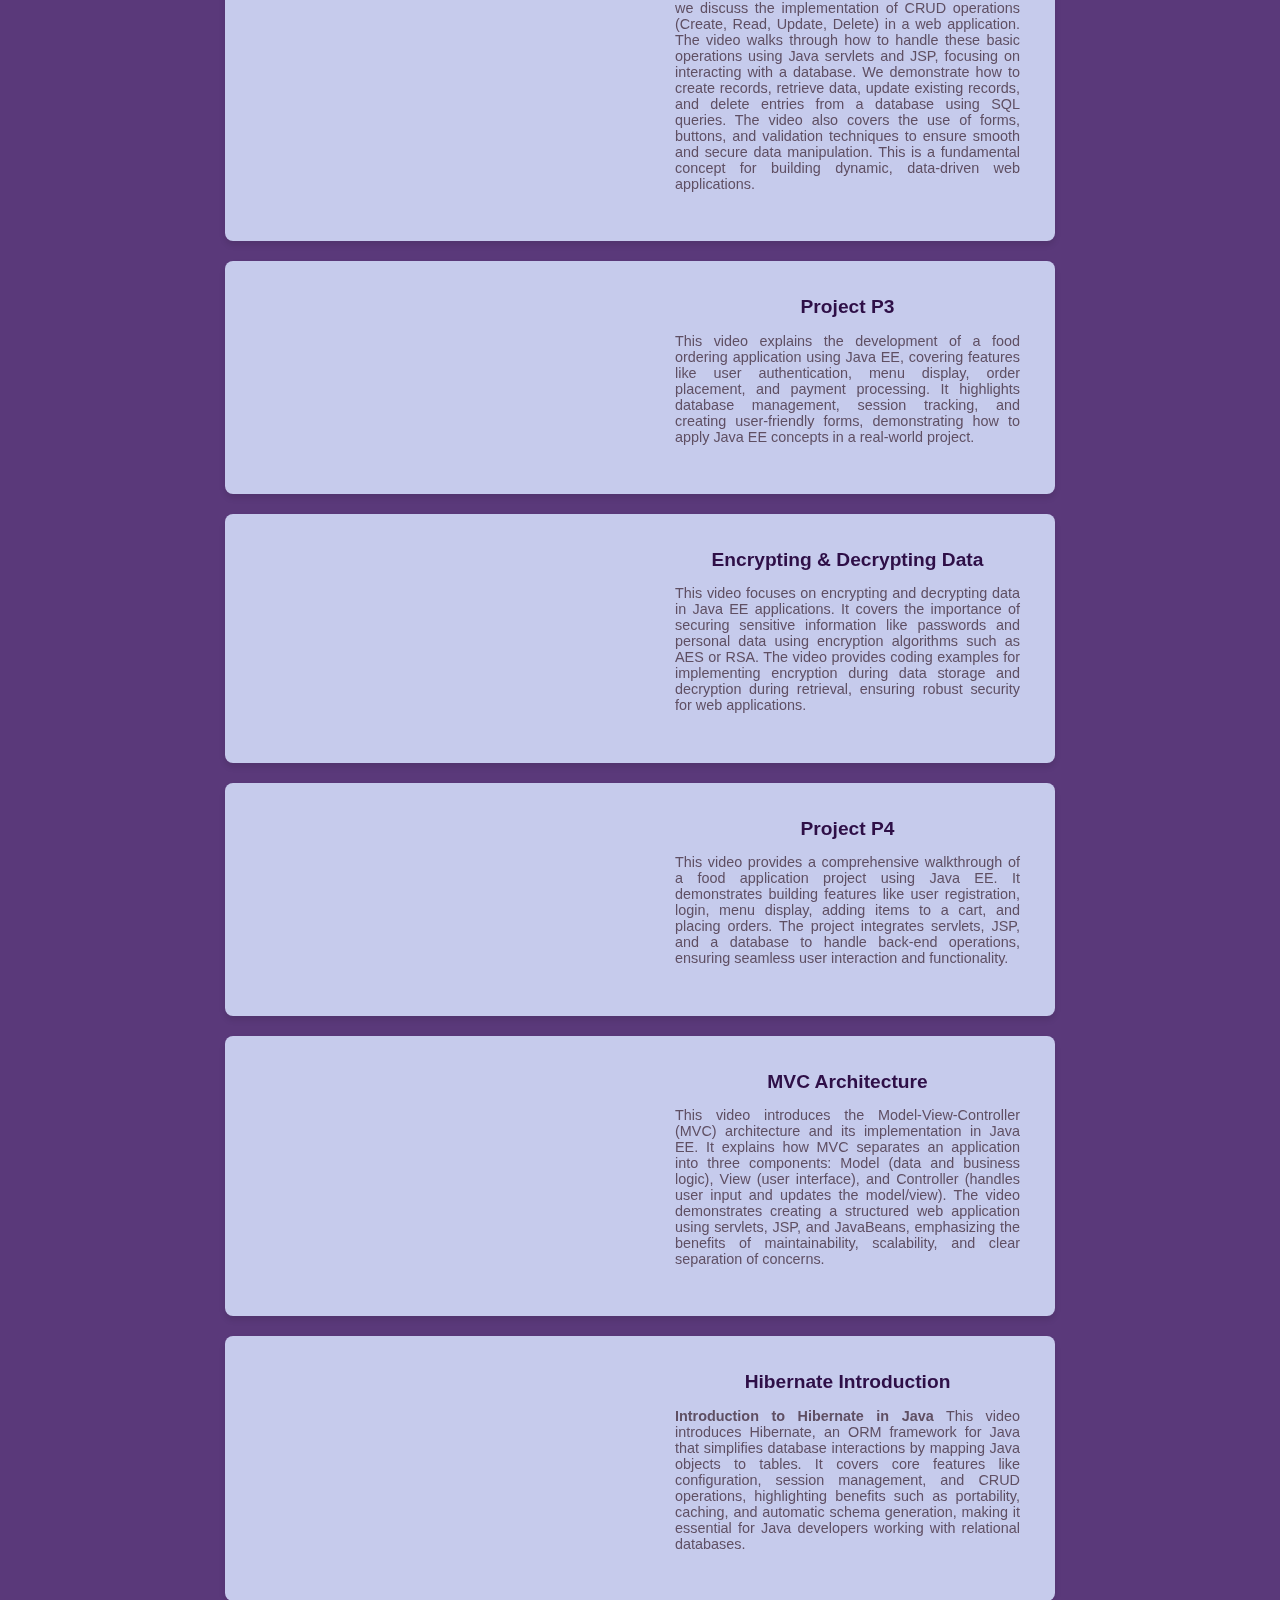
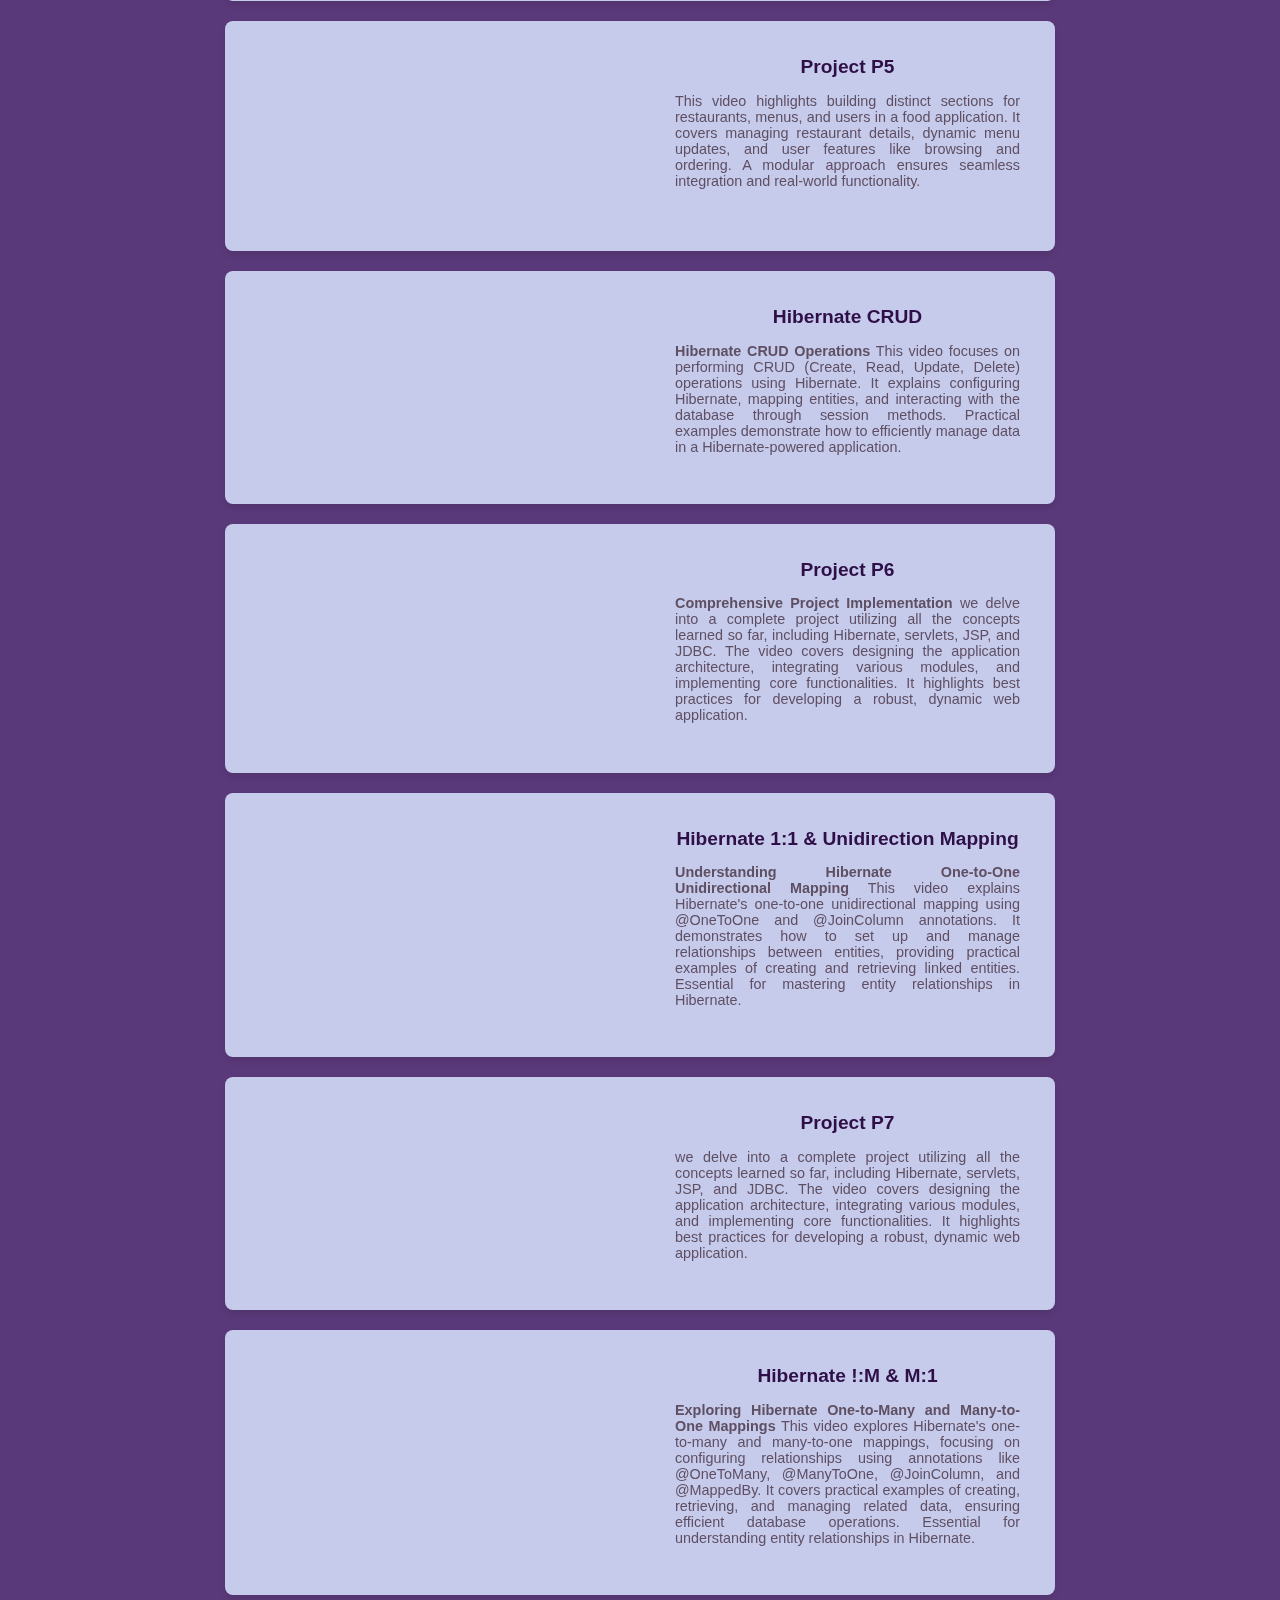
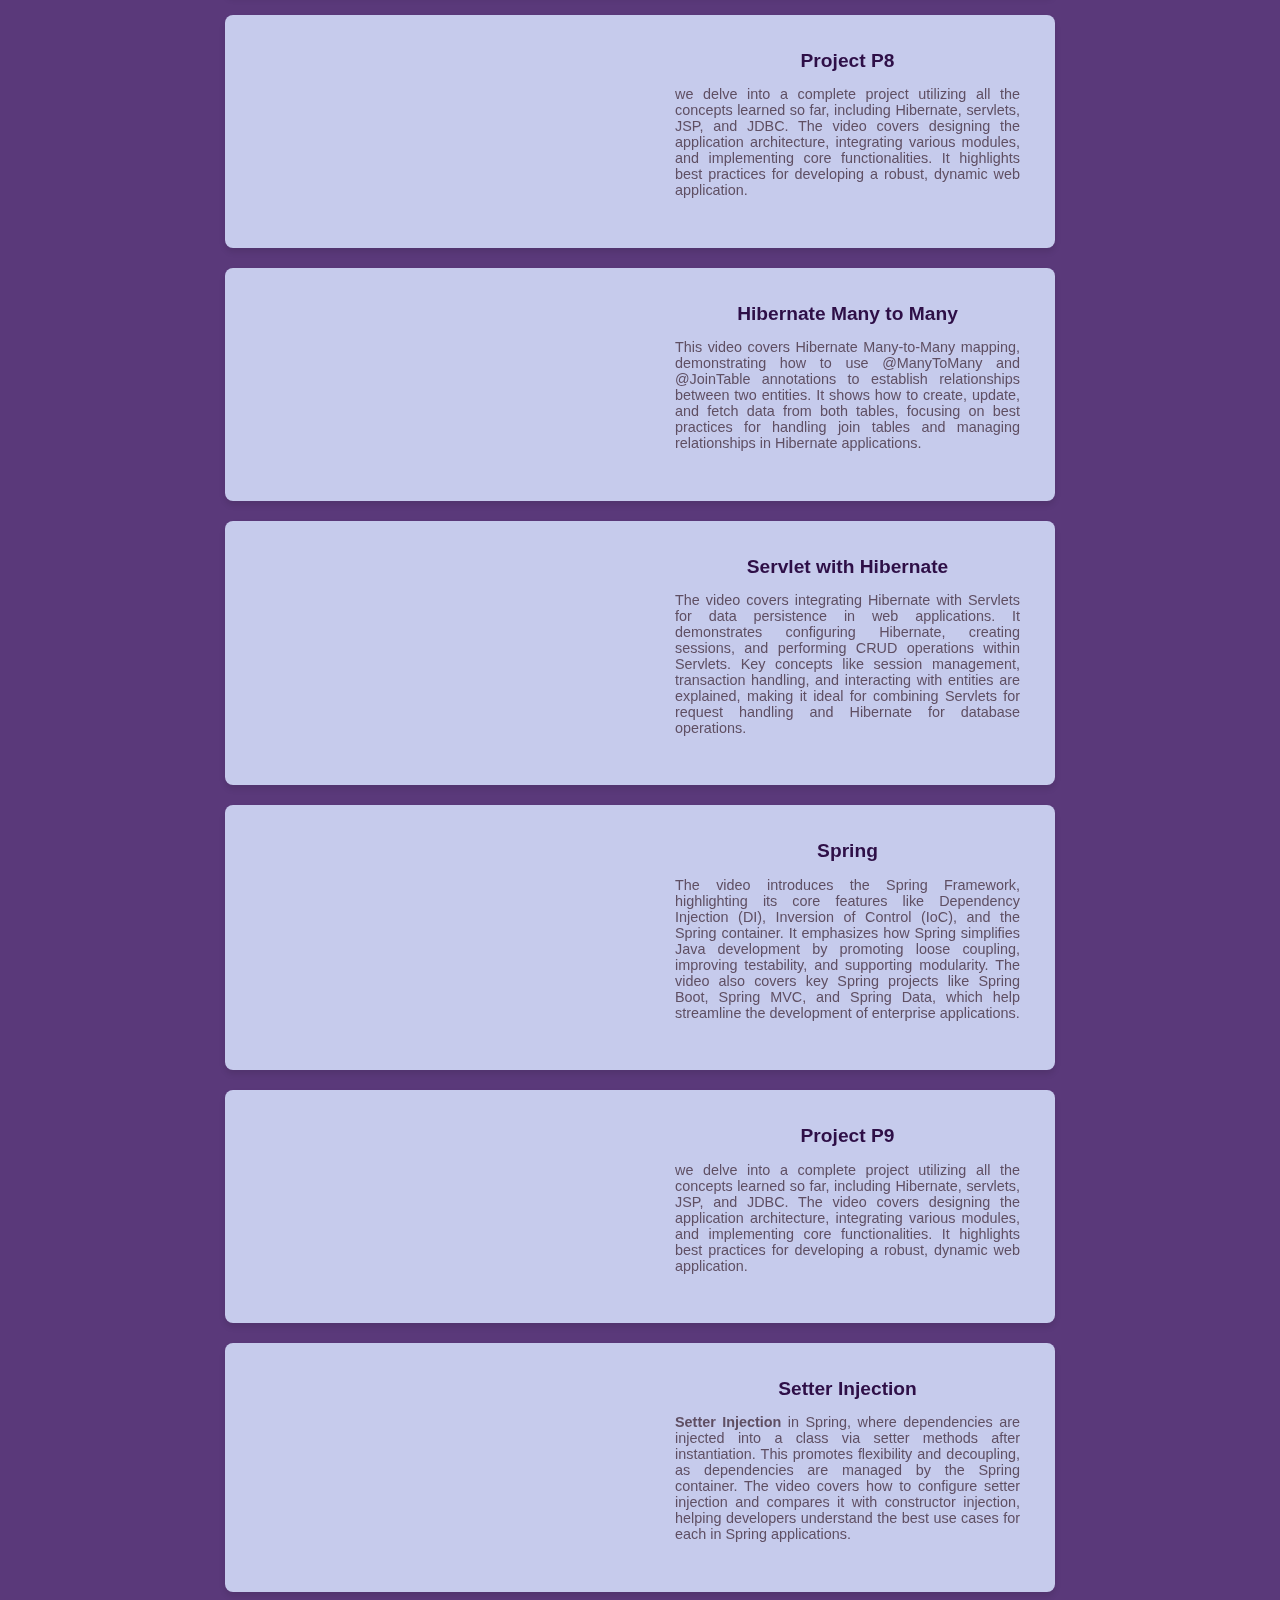
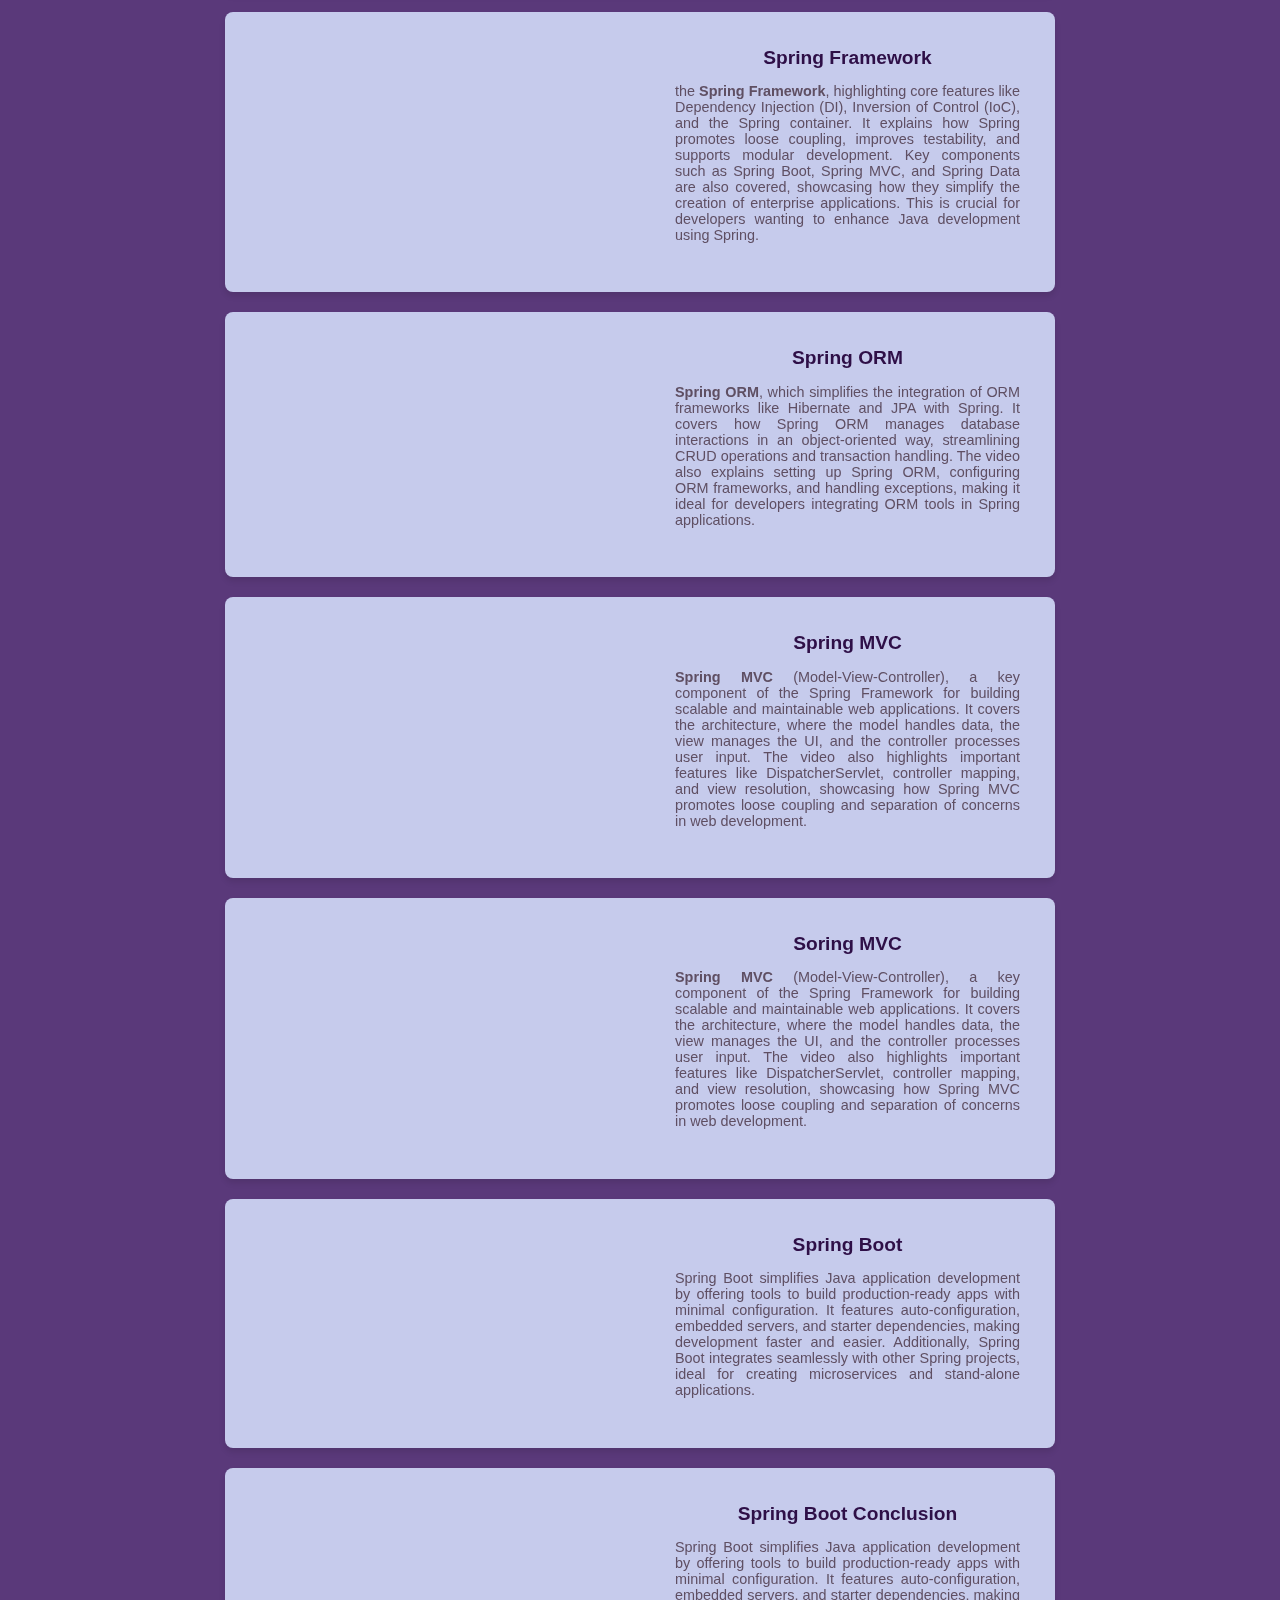
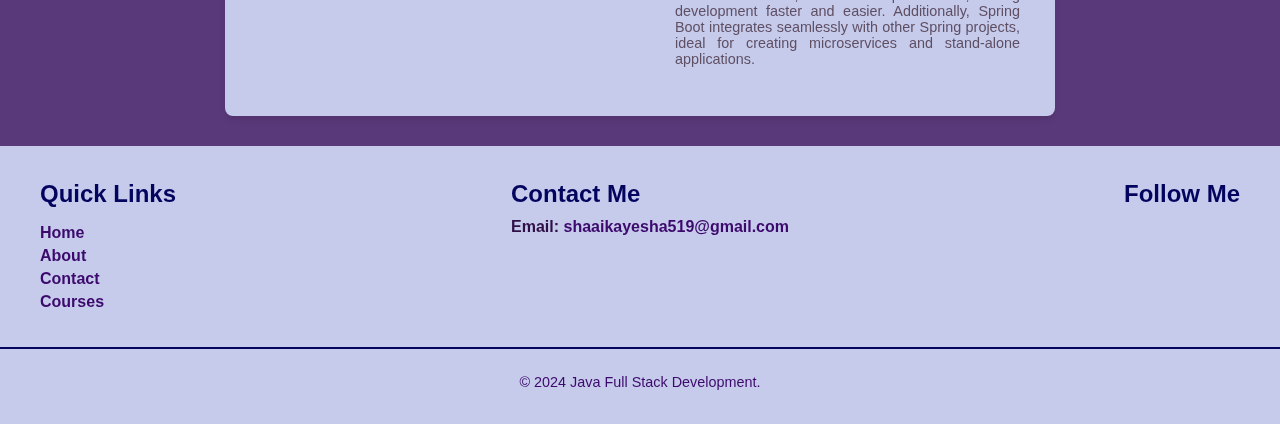
<file: advanced-java.html>
<!DOCTYPE html>
<html lang="en">
<head>
    <meta charset="UTF-8">
    <meta name="viewport" content="width=device-width, initial-scale=1.0">
    <title>Full Stack Web Development </title>
    <link rel="icon"  type="image/png" href="logo (1).png"/>
    <link rel="stylesheet" href="style.css">
   
    <link rel="stylesheet" href="https://cdnjs.cloudflare.com/ajax/libs/font-awesome/6.7.1/css/all.min.css" integrity="sha512-5Hs3dF2AEPkpNAR7UiOHba+lRSJNeM2ECkwxUIxC1Q/FLycGTbNapWXB4tP889k5T5Ju8fs4b1P5z/iB4nMfSQ==" crossorigin="anonymous" referrerpolicy="no-referrer" />
    <style>
main {
    padding: 10px;
    max-width: 1200px;
    margin: auto;
}


/* Video Card Styling */
.video-card {
    display: flex;
    flex-direction: column;
    background: #c6cbec;
    margin: 20px auto;
    padding: 15px;
    border-radius: 8px;
    box-shadow: 0 4px 6px rgba(0, 0, 0, 0.1);
    width: 90%;
    max-width: 800px;
    text-align: center; /* Center-align text and video */
}

.video-card iframe {
    width: 60%; /* Smaller width for the video */
    height: auto; /* Adjust height proportionally */
    border-radius: 8px;
    margin: 0 auto; /* Center the video horizontally */
}

.video-info {
    padding: 20px;
}
.video-info h2 {
    font-size: 1.2rem;
    margin: 0 0 10px 0;
    color: #2e0f47;
}
.video-info p {
    font-size: 0.9rem;
    text-align: justify;
    color: #5f4f63;
}
/* Responsive Design */
@media (min-width: 768px) {
    .video-card {
        flex-direction: row;
        align-items: flex-start;
    }
    .video-card iframe {
        width: 50%;
        height: 200px;
        margin-right: 15px;
    }
    .video-info {
        flex: 1;
    }
}

.content-section {
  display: flex;
  align-items: center;
  justify-content: space-between;
  background: #c6cbec;
  border-radius: 10px;
  box-shadow: 0 4px 8px rgba(0, 0, 0, 0.1);
  padding: 20px;
  max-width: 1200px;
  margin: 0 auto;
  flex-wrap: wrap; /* Allows items to wrap on smaller screens */
}

.text-content {
  flex: 1;
  margin-right: 20px;
  min-width: 300px; /* Ensures a minimum width for smaller screens */

}

.text-content h2 {
  color: #2e0f47;
  font-size: 2rem;
  margin-bottom: 10px;
}

.text-content p {
  font-size: 1rem;
  line-height: 1.6;
  text-align: justify;
  color: #5f4f63;
}

.image-content img {
  width: 100%;
  max-width: 400px;
  border-radius: 10px;
  box-shadow: 0 4px 6px rgba(0, 0, 0, 0.1);
  transition: transform 0.3s ease;
}

.image-content img:hover {
  transform: scale(1.05);
}

/* Responsive Design */
@media (max-width: 768px) {
  .content-section {
    flex-direction: column; /* Stack items vertically */
    text-align: center; /* Center-align text for smaller screens */
  }

  .text-content {
    margin-right: 0; /* Remove right margin on smaller screens */
    margin-bottom: 20px; /* Add space below text content */
  }

  .image-content img {
    max-width: 300px; /* Adjust the max width of the image */
  }
}

@media (max-width: 480px) {
  .text-content h2 {
    font-size: 1.5rem; /* Reduce heading size */
  }

  .text-content p {
    font-size: 0.9rem; /* Adjust font size for smaller screens */
  }

  .image-content img {
    max-width: 250px; /* Further adjust the image size */
  }
}
    </style>
</head>
<body>
    <header>
        <nav class="navbar">
            <div class="logo">
                <i class="fas fa-laptop-code"></i>
            </div>
            <button class="hamburger" id="hamburger">
                ☰
            </button>
            <div class="nav-buttons" >
                <a href="index.html" id="home">Home</a>
                <a href="About.html">About</a>
                <a href="Contact.html">Contact</a>
                <div class="dropdown">
                    <a href="course.html"><button class="course-button">Courses</button></a>
                </div>
            </div>
        </nav>
    </header> 


    <div class="content-section">
        <div class="text-content">
          <h2> Advanced Java Learning Platform</h2>
          <p>This website is a dedicated learning hub for Advanced Java, offering video tutorials that cover a wide array of topics. It begins with foundational concepts
             such as JDBC Introduction, JDBC Fetch Operations, and Coding Standards, leading to advanced database techniques like Meta Data, Batch Updates, and ACID 
             Properties. Topics like Stored Procedures, Blob & Clob, and the DAO pattern provide insights into efficient data management.</p>
          <p>Key design patterns, including Singleton and Factory, are explained for creating robust and scalable applications. The series transitions into enterprise
             Java with an Introduction to JEE, covering File Interactions, Registration and Login Pages, and HTTP methods like doGet, doPost, and SendRedirect.</p>
          <p>Tutorials on JSP explore advanced features like managing cookies, CRUD operations, and encrypting data while explaining the MVC Architecture. The series 
            also provides an in-depth understanding of Hibernate, including CRUD Operations, mappings like 1:1, 1:M, and Many-to-Many, and integration with Servlets.</p>
          <p>Framework tutorials introduce learners to Spring, with topics on Setter Injection, Spring ORM, Spring MVC, and Spring Boot, equipping them with the tools 
            to build modern web applications. Finally, the series wraps up with a hands-on project—a Food Application App—that consolidates all concepts into a practical, 
            real-world application.</p>
        </div>
        <div class="image-content">
          <img src="Advancejava.png" alt="JavaScript Learning">
        </div>
    </div>
    <main>  
    <div class="video-card">
        <iframe src="https://www.youtube.com/embed/3olUii5lxgM"
         title="Video 1" frameborder="0" allowfullscreen ></iframe>
        <div class="video-info">
            <h2>Introduction to JDBC</h2>
            <p><strong>Introduction to JDBC</strong>
                This video introduces JDBC (Java Database Connectivity), a core API in Java for connecting and interacting with databases. It explains the purpose of JDBC, its role in enabling seamless communication between Java applications and various databases, and its architecture. The video covers key components like the Driver Manager, Connection, Statement, and ResultSet, providing an overview of how JDBC simplifies database operations in Java applications.</p>
        </div>
    </div>

    <div class="video-card">
        <iframe src="https://www.youtube.com/embed/YdveF6Q9F94"
         title="Video 1" frameborder="0" allowfullscreen ></iframe>
        <div class="video-info">
            <h2>JDBC Fetch Operations</h2>
            <p><Strong>JDBC: 5 Steps to Execute SQL Code</Strong>
                This video covers the five essential steps for using JDBC in Java: loading the driver to enable database interaction, establishing a connection via DriverManager, creating a SQL statement with Statement or PreparedStatement, executing the SQL statement (e.g., SELECT, INSERT), and processing the results using ResultSet. These steps are explained clearly to help you efficiently perform database operations.</p>
        </div>
    </div>

    <div class="video-card">
        <iframe src="https://www.youtube.com/embed/y0u3zuQv_kY"
         title="Video 1" frameborder="0" allowfullscreen ></iframe>
        <div class="video-info">
            <h2>JDBC Coding standards</h2>
            <p><Strong>PreparedStatement: Performing Delete, Update, and Insert Operations</Strong>
                we delve into using the PreparedStatement in JDBC for executing SQL queries. We demonstrate coding operations like DELETE, UPDATE, and INSERT, highlighting how PreparedStatement provides a secure and efficient way to handle dynamic parameters in queries. The video includes practical examples, showcasing the ease and effectiveness of using PreparedStatement for database manipulations.</p>
        </div>
    </div>

    <div class="video-card">
        <iframe src="https://www.youtube.com/embed/cCPAiVg5weU"
         title="Video 1" frameborder="0" allowfullscreen ></iframe>
        <div class="video-info">
            <h2>Meta Data</h2>
            <p><strong>Understanding Metadata in JDBC</strong>
                we explore the concept of Metadata in JDBC and its significance. Metadata provides detailed information about the database structure, such as table names, column details, and data types. We discuss how to retrieve and utilize metadata using JDBC methods like DatabaseMetaData and ResultSetMetaData, with practical examples to demonstrate its applications in database-driven projects.</p>
        </div>
    </div>

    <div class="video-card">
        <iframe src="https://www.youtube.com/embed/1hu6mO3yPOQ"
         title="Video 1" frameborder="0" allowfullscreen ></iframe>
        <div class="video-info">
            <h2>Batch Update</h2>
            <p><strong>Batch Updates in JDBC :</strong>
                 Batch Updates in JDBC, an efficient way to execute multiple SQL statements in a single operation. We explain how to add multiple queries to a batch using the addBatch() method and execute them together with executeBatch(). Through practical examples, you will learn how batch updates improve performance, especially in scenarios involving repetitive database operations like inserts, updates, or deletes.</p>
        </div>
    </div>

    <div class="video-card">
        <iframe src="https://www.youtube.com/embed/W-LYFXJUipg"
         title="Video 1" frameborder="0" allowfullscreen ></iframe>
        <div class="video-info">
            <h2>Acid properties</h2>
            <p><Strong>ACID properties : </Strong>
                Atomicity, Consistency, Isolation, and Durability—ensure reliable database transactions. Atomicity ensures complete or no execution of transactions, preventing partial updates. Consistency maintains database validity, Isolation prevents interference between concurrent transactions, and Durability guarantees committed changes are permanent. These principles ensure data integrity and system reliability.</p>
        </div>
    </div>

    <div class="video-card">
        <iframe src="https://www.youtube.com/embed/sbiIoZ2qwXc"
         title="Video 1" frameborder="0" allowfullscreen ></iframe>
        <div class="video-info">
            <h2>Stored Procedures</h2>
            <p>
                <Strong>Understanding Stored Procedures in Advanced Java </Strong>
                which are precompiled SQL queries stored within the database. We discuss their purpose, such as improving performance and reusability in database operations. The video explains how to define, call, and execute stored procedures using JDBC in Java. It also showcases examples of using stored procedures for tasks like inserting, updating, or fetching data, and highlights their benefits in terms of security, maintainability, and reducing client-server communication overhead.</p>
        </div>
    </div>

    <div class="video-card">
        <iframe src="https://www.youtube.com/embed/yCtTq2d30PM"
         title="Video 1" frameborder="0" allowfullscreen ></iframe>
        <div class="video-info">
            <h2>Blob & Clob </h2>
            <p><strong>
                Working with BLOB and CLOB in Advanced Java </strong>
                This video focuses on handling BLOB (Binary Large Object) and CLOB (Character Large Object) data types in databases using Java. BLOB is used to store binary data like images, videos, and audio, while CLOB is used for storing large text data. The video explains how to insert, retrieve, and manipulate BLOB and CLOB data using JDBC. Through practical coding examples, viewers will learn to manage multimedia files and extensive text efficiently within database applications.</p>
        </div>
    </div>

    <div class="video-card">
        <iframe src="https://www.youtube.com/embed/YsaXUux9x2s"
         title="Video 1" frameborder="0" allowfullscreen ></iframe>
        <div class="video-info">
            <h2>Understanding DAO in Advanced Java</h2>
            <p><strong>Creating Maven Projects and Understanding DAO in Advanced Java</strong>
                we explore how to create a Maven project in Java, highlighting its role in managing dependencies and building applications efficiently. The video provides a step-by-step guide to setting up a Maven project in an IDE, including configuring the pom.xml file. Additionally, it introduces the Data Access Object (DAO) design pattern, explaining its significance in separating database interaction logic from business logic. Through coding demonstrations, viewers will learn to create a DAO layer for performing CRUD operations in a structured and maintainable manner.</p>
        </div>
    </div>

    <div class="video-card">
        <iframe src="https://www.youtube.com/embed/bHAGpHeCLSU"
         title="Video 1" frameborder="0" allowfullscreen ></iframe>
        <div class="video-info">
            <h2>DAO Operations</h2>
            <p>we explore the practical implementation of the Data Access Object (DAO) pattern, focusing on common CRUD operations: fetching all data, inserting new records, fetching specific data, and deleting records. The video demonstrates how to structure DAO methods to handle these tasks efficiently, using SQL queries for clean and maintainable database interactions.</p>
        </div>
    </div>

    <div class="video-card">
        <iframe src="https://www.youtube.com/embed/6P-r5FVuamA"
         title="Video 1" frameborder="0" allowfullscreen ></iframe>
        <div class="video-info">
            <h2>Singleton and Factory Design Patterns </h2>
            <p>we delve into two essential design patterns: Singleton and Factory. The Singleton pattern ensures that a class has only one instance throughout the application and provides a global point of access to it. We explore how to implement this pattern in Java to maintain a single object throughout the application's lifecycle. Next, we discuss the Factory pattern, which provides an interface for creating objects but allows subclasses to alter the type of objects that will be created. This pattern promotes loose coupling and flexibility in object creation. Examples of both patterns are provided to demonstrate their practical applications in software development.</p>
        </div>
    </div>

    <div class="video-card">
        <iframe src="https://www.youtube.com/embed/GPAnmvzg1UE"
         title="Video 1" frameborder="0" allowfullscreen ></iframe>
        <div class="video-info">
            <h2>JEE Introduction</h2>
            <p><strong>Introduction to JEE and Installing Apache Tomcat</strong>

                This video covers Java EE (Jakarta EE), a platform for building enterprise applications, explaining key components like Servlets, JSP, and EJB. It also demonstrates the installation and configuration of Apache Tomcat, a popular server for running Java web applications, and shows how to deploy a simple web app on Tomcat.</p>
        </div>
    </div>

    <div class="video-card">
        <iframe src="https://www.youtube.com/embed/QG9zt0ww5Wc"
         title="Video 1" frameborder="0" allowfullscreen ></iframe>
        <div class="video-info">
            <h2>JEE Continuation</h2>
            <p><Strong>Understanding web.xml, URL Mapping, and Servlet Mapping in JEE</Strong>

                we dive into the role of the web.xml configuration file in Java EE (Jakarta EE) applications. We explain how to configure URL mapping and servlet mapping in web.xml, providing a clear understanding of how web requests are routed to the correct servlets. Additionally, we walk through the creation of the first JEE program, showcasing how servlets are mapped to URLs and how they handle client requests, including step-by-step coding examples and deployment. This video is perfect for beginners to understand the foundational concepts of web development in JEE.</p>
        </div>
    </div>

    <div class="video-card">
        <iframe src="https://www.youtube.com/embed/L3zp_3EIHmA"
         title="Video 1" frameborder="0" allowfullscreen ></iframe>
        <div class="video-info">
            <h2>JEE File Interactions</h2>
            <p><strong>JEE File Interactions Overview</strong>

                This video covers how Java EE (Jakarta EE) applications handle files, focusing on file operations like reading, writing, and updating files. It explains Java IO streams and demonstrates file handling in web applications, such as uploading and downloading files. Practical examples also address file format management, storage, and security for sensitive data. A great resource for understanding file interactions in JEE-based web apps.</p>
        </div>
    </div>

    <div class="video-card">
        <iframe src="https://www.youtube.com/embed/XwK3W6IO14o"
         title="Video 1" frameborder="0" allowfullscreen ></iframe>
        <div class="video-info">
            <h2>Registration Page </h2>
            <p><strong>
                Creating a Registration Page in JEE</strong>
                
                This video demonstrates how to build a user registration page in a Java EE web application. It covers designing the front-end with HTML and CSS, handling form submissions with Java servlets, validating user inputs, and connecting to a database for storing registration details. The video also touches on security practices like password hashing and data validation, making it perfect for those looking to implement a registration system in a JEE environment.</p>
        </div>
    </div>

    <div class="video-card">
        <iframe src="https://www.youtube.com/embed/SCAz3z8rYFU"
         title="Video 1" frameborder="0" allowfullscreen ></iframe>
        <div class="video-info">
            <h2>doGet, doPost and SendRedirect</h2>
            <p><strong>Understanding doGet, doPost, and SendRedirect in Java Servlets</strong>
                we explain the key methods in Java servlets: doGet, doPost, and SendRedirect. The doGet and doPost methods handle HTTP requests for retrieving and sending data, while SendRedirect allows redirecting to another URL or servlet. These methods help manage client-server communication and facilitate dynamic web applications by controlling data flow between pages.</p>
        </div>
    </div>

    <div class="video-card">
        <iframe src="https://www.youtube.com/embed/3Hv8fSfAR_s"
         title="Video 1" frameborder="0" allowfullscreen ></iframe>
        <div class="video-info">
            <h2>Login Page</h2>
            <p><Strong>Creating a Login Page in JEE</Strong>
                This video demonstrates how to build a login page in a Java EE (Jakarta EE) web application. It covers front-end design with HTML and CSS, and back-end processing using Java servlets for user authentication. The video explains validating user credentials against a database, managing sessions, and securing the login process with session management and cookies. It also includes redirecting users after successful login, providing a comprehensive guide for implementing a secure login system in JEE.</p>
        </div>
    </div>

    <div class="video-card">
        <iframe
            src="https://www.youtube.com/embed/idby5-q71yE"
            title="Video 18"
            frameborder="0"
            allow="accelerometer; autoplay; clipboard-write; encrypted-media; gyroscope; picture-in-picture"
            allowfullscreen>
        </iframe>
        <div class="video-info">
            <h2>Introduction to JSP</h2>
            <p>we introduce JavaServer Pages (JSP), a technology used for developing dynamic web applications in Java. JSP allows embedding Java code directly into HTML pages, making it easier to create dynamic content such as displaying user data, form handling, and interacting with databases. We explain how JSP works in a server environment, the lifecycle of a JSP page, and the role of servlets in processing requests. This video is essential for anyone looking to understand how JSP simplifies the development of web applications by separating logic from presentation.</p>
        </div>
    </div>
    

    <div class="video-card">
        <iframe src="https://www.youtube.com/embed/TmvIqm6igRo"
         title="Video 1" frameborder="0" allowfullscreen ></iframe>
        <div class="video-info">
            <h2>Cookies with JSP</h2>
            <p>we discuss how to use cookies in JSP (JavaServer Pages) to store and retrieve user-specific data across multiple sessions. Cookies are small pieces of data stored on the client-side and can be used to remember user preferences, authentication tokens, or track user activity. We demonstrate how to create, set, and read cookies within a JSP page, as well as how to manage cookie expiration and secure cookies. This video provides practical examples of implementing cookies in a JSP environment for tasks such as user login persistence and session tracking.</p>
        </div>
    </div>

    <div class="video-card">
        <iframe src="https://www.youtube.com/embed/412aETdrp6A"
         title="Video 1" frameborder="0" allowfullscreen ></iframe>
        <div class="video-info">
            <h2>JSP Continuation</h2>
            <p>This video covers the concept of JSP (JavaServer Pages) continuation, focusing on maintaining the state of a web application across multiple requests. It explains session management, request forwarding, and techniques like session attributes, request attributes, and hidden form fields for passing data between JSP pages. The video also touches on URL rewriting to manage user interactions in multi-page JSP applications, providing a clear understanding of creating stateful web applications in JSP.</p>
        </div>
    </div>

    <div class="video-card">
        <iframe src="https://www.youtube.com/embed/APYw1c5dlWQ"
         title="Video 1" frameborder="0" allowfullscreen ></iframe>
        <div class="video-info">
            <h2>Project p1 - Login Module</h2>
            <p>we discuss the development of a Login Module project (Project P1) in a Java web application. The video walks through the entire process of building a secure login system, starting with designing the login page using HTML and CSS. It then covers handling form submissions through Java servlets, verifying user credentials against a database, and managing user sessions for authentication. Additionally, the video demonstrates how to implement error handling, redirecting users after a successful login, and securing passwords using techniques like hashing. By the end of the video, you'll have a fully functional and secure login module as part of a Java web application.</p>
        </div>
    </div>

    <div class="video-card">
        <iframe src="https://www.youtube.com/embed/-WuFFIKZSGs"
         title="Video 1" frameborder="0" allowfullscreen ></iframe>
        <div class="video-info">
            <h2>JSP Continuation</h2>
            <p>we explore how JSP (JavaServer Pages) creates dynamic web pages and manages sessions. The process is divided into three phases: Translation (converting the JSP file into a servlet), Compilation (compiling the servlet into bytecode), and Execution (running the servlet to generate dynamic content). We also discuss how JSP handles session management to maintain state across multiple requests, ensuring personalized user experiences. This includes using session attributes, cookies, and URL rewriting for seamless user interactions.</p>
        </div>
    </div>

    <div class="video-card">
        <iframe src="https://www.youtube.com/embed/iiYFRqJ7Ea0"
         title="Video 1" frameborder="0" allowfullscreen ></iframe>
        <div class="video-info">
            <h2>Project P2</h2>
            <p>we explore how to enhance a web project by adding buttons and integrating them with dynamic functionality. The video demonstrates how to create buttons in HTML and associate them with backend actions using Java servlets or JavaScript. We cover common use cases such as submitting forms, navigating between pages, and triggering events. Additionally, the video explains how to handle button clicks with event listeners and how to update the UI dynamically based on user interactions. This is essential for improving the interactivity and usability of your web application.</p>
        </div>
    </div>

    <div class="video-card">
        <iframe src="https://www.youtube.com/embed/bIjSMHWGSnY"
         title="Video 1" frameborder="0" allowfullscreen ></iframe>
        <div class="video-info">
            <h2>CRUD Operations</h2>
            <p> we discuss the implementation of CRUD operations (Create, Read, Update, Delete) in a web application. The video walks through how to handle these basic operations using Java servlets and JSP, focusing on interacting with a database. We demonstrate how to create records, retrieve data, update existing records, and delete entries from a database using SQL queries. The video also covers the use of forms, buttons, and validation techniques to ensure smooth and secure data manipulation. This is a fundamental concept for building dynamic, data-driven web applications.</p>
        </div>
    </div>

    <div class="video-card">
        <iframe src="https://www.youtube.com/embed/5f1ki65yte4"
         title="Video 1" frameborder="0" allowfullscreen ></iframe>
        <div class="video-info">
            <h2>Project P3</h2>
            <p>This video explains the development of a food ordering application using Java EE, covering features like user authentication, menu display, order placement, and payment processing. It highlights database management, session tracking, and creating user-friendly forms, demonstrating how to apply Java EE concepts in a real-world project.<p>
        </div>
    </div>

    <div class="video-card">
        <iframe src="https://www.youtube.com/embed/bQpgQSwQ1ZM"
         title="Video 1" frameborder="0" allowfullscreen ></iframe>
        <div class="video-info">
            <h2>Encrypting & Decrypting Data</h2>
            <p>This video focuses on encrypting and decrypting data in Java EE applications. It covers the importance of securing sensitive information like passwords and personal data using encryption algorithms such as AES or RSA. The video provides coding examples for implementing encryption during data storage and decryption during retrieval, ensuring robust security for web applications.</p>
        </div>
    </div>

    <div class="video-card">
        <iframe src="https://www.youtube.com/embed/rKc6gaKK-IE"
         title="Video 1" frameborder="0" allowfullscreen ></iframe>
        <div class="video-info">
            <h2>Project P4</h2>
            <p>This video provides a comprehensive walkthrough of a food application project using Java EE. It demonstrates building features like user registration, login, menu display, adding items to a cart, and placing orders. The project integrates servlets, JSP, and a database to handle back-end operations, ensuring seamless user interaction and functionality.</p>
        </div>
    </div>

    <div class="video-card">
        <iframe src="https://www.youtube.com/embed/nBX44fum8zA"
         title="Video 1" frameborder="0" allowfullscreen ></iframe>
        <div class="video-info">
            <h2>MVC Architecture</h2>
            <p>This video introduces the Model-View-Controller (MVC) architecture and its implementation in Java EE. It explains how MVC separates an application into three components: Model (data and business logic), View (user interface), and Controller (handles user input and updates the model/view). The video demonstrates creating a structured web application using servlets, JSP, and JavaBeans, emphasizing the benefits of maintainability, scalability, and clear separation of concerns.</p>
        </div>
    </div>

    <div class="video-card">
        <iframe src="https://www.youtube.com/embed/vg84gs-my40"
         title="Video 1" frameborder="0" allowfullscreen ></iframe>
        <div class="video-info">
            <h2>Hibernate Introduction</h2>
            <p><strong>Introduction to Hibernate in Java</strong>
                This video introduces Hibernate, an ORM framework for Java that simplifies database interactions by mapping Java objects to tables. It covers core features like configuration, session management, and CRUD operations, highlighting benefits such as portability, caching, and automatic schema generation, making it essential for Java developers working with relational databases.</p>
        </div>
    </div>

    <div class="video-card">
        <iframe src="https://www.youtube.com/embed/oKH2eTnO9qE"
         title="Video 1" frameborder="0" allowfullscreen ></iframe>
        <div class="video-info">
            <h2>Project P5</h2>
            <p> 
                This video highlights building distinct sections for restaurants, menus, and users in a food application. It covers managing restaurant details, dynamic menu updates, and user features like browsing and ordering. A modular approach ensures seamless integration and real-world functionality.</p>
        </div>
    </div>

    <div class="video-card">
        <iframe src="https://www.youtube.com/embed/gp34S55dgo8"
         title="Video 1" frameborder="0" allowfullscreen ></iframe>
        <div class="video-info">
            <h2>Hibernate CRUD</h2>
            <p><strong>Hibernate CRUD Operations</strong>

                This video focuses on performing CRUD (Create, Read, Update, Delete) operations using Hibernate. It explains configuring Hibernate, mapping entities, and interacting with the database through session methods. Practical examples demonstrate how to efficiently manage data in a Hibernate-powered application.</p>
        </div>
    </div>

    <div class="video-card">
        <iframe src="https://www.youtube.com/embed/lotIISlmGKs"
         title="Video 1" frameborder="0" allowfullscreen ></iframe>
        <div class="video-info">
            <h2>Project P6</h2>
            <p><strong>Comprehensive Project Implementation</strong>

                we delve into a complete project utilizing all the concepts learned so far, including Hibernate, servlets, JSP, and JDBC. The video covers designing the application architecture, integrating various modules, and implementing core functionalities. It highlights best practices for developing a robust, dynamic web application.</p>
        </div>
    </div>

    <div class="video-card">
        <iframe src="https://www.youtube.com/embed/dHbqyB5ARCk"
         title="Video 1" frameborder="0" allowfullscreen ></iframe>
        <div class="video-info">
            <h2>Hibernate 1:1 & Unidirection Mapping</h2>
            <p><strong>Understanding Hibernate One-to-One Unidirectional Mapping</strong>
            
This video explains Hibernate's one-to-one unidirectional mapping using @OneToOne and @JoinColumn annotations. It demonstrates how to set up and manage relationships between entities, providing practical examples of creating and retrieving linked entities. Essential for mastering entity relationships in Hibernate.</p>
        </div>
    </div>

    <div class="video-card">
        <iframe src="https://www.youtube.com/embed/ZoPdTmbNVYk"
         title="Video 1" frameborder="0" allowfullscreen ></iframe>
        <div class="video-info">
            <h2>Project P7</h2>
            <p>we delve into a complete project utilizing all the concepts learned so far, including Hibernate, servlets, JSP, and JDBC. The video covers designing the application architecture, integrating various modules, and implementing core functionalities. It highlights best practices for developing a robust, dynamic web application.</p>
        </div>
    </div>

    <div class="video-card">
        <iframe src="https://www.youtube.com/embed/StIxrSNqwfw"
         title="Video 1" frameborder="0" allowfullscreen ></iframe>
        <div class="video-info">
            <h2>Hibernate !:M & M:1</h2>
            <p><strong>Exploring Hibernate One-to-Many and Many-to-One Mappings</strong>
                This video explores Hibernate's one-to-many and many-to-one mappings, focusing on configuring relationships using annotations like @OneToMany, @ManyToOne, @JoinColumn, and @MappedBy. It covers practical examples of creating, retrieving, and managing related data, ensuring efficient database operations. Essential for understanding entity relationships in Hibernate.</p>
        </div>
    </div>

    <div class="video-card">
        <iframe src="https://www.youtube.com/embed/5VC0QQfD-N0"
         title="Video 1" frameborder="0" allowfullscreen ></iframe>
        <div class="video-info">
            <h2>Project P8</h2>
            <p> we delve into a complete project utilizing all the concepts learned so far, including Hibernate, servlets, JSP, and JDBC. The video covers designing the application architecture, integrating various modules, and implementing core functionalities. It highlights best practices for developing a robust, dynamic web application.</p>
        </div>
    </div>

    <div class="video-card">
        <iframe src="https://www.youtube.com/embed/N9ld0qu5uS8"
         title="Video 1" frameborder="0" allowfullscreen ></iframe>
        <div class="video-info">
            <h2>Hibernate Many to Many</h2>
            <p>This video covers Hibernate Many-to-Many mapping, demonstrating how to use @ManyToMany and @JoinTable annotations to establish relationships between two entities. It shows how to create, update, and fetch data from both tables, focusing on best practices for handling join tables and managing relationships in Hibernate applications.</p>
        </div>
    </div>

    <div class="video-card">
        <iframe src="https://www.youtube.com/embed/XW2k69DAOw4"
         title="Video 1" frameborder="0" allowfullscreen ></iframe>
        <div class="video-info">
            <h2>Servlet with Hibernate</h2>
            <p>The video covers integrating Hibernate with Servlets for data persistence in web applications. It demonstrates configuring Hibernate, creating sessions, and performing CRUD operations within Servlets. Key concepts like session management, transaction handling, and interacting with entities are explained, making it ideal for combining Servlets for request handling and Hibernate for database operations.</p>
        </div>
    </div>

    <div class="video-card">
        <iframe src="https://www.youtube.com/embed/7lcBBRgA5xg"
         title="Video 1" frameborder="0" allowfullscreen ></iframe>
        <div class="video-info">
            <h2>Spring</h2>
            <p>The video introduces the Spring Framework, highlighting its core features like Dependency Injection (DI), Inversion of Control (IoC), and the Spring container. It emphasizes how Spring simplifies Java development by promoting loose coupling, improving testability, and supporting modularity. The video also covers key Spring projects like Spring Boot, Spring MVC, and Spring Data, which help streamline the development of enterprise applications.</p>
        </div>
    </div>

    <div class="video-card">
        <iframe src="https://www.youtube.com/embed/9IUQZ_LCnKU"
         title="Video 1" frameborder="0" allowfullscreen ></iframe>
        <div class="video-info">
            <h2>Project P9</h2>
            <p>we delve into a complete project utilizing all the concepts learned so far, including Hibernate, servlets, JSP, and JDBC. The video covers designing the application architecture, integrating various modules, and implementing core functionalities. It highlights best practices for developing a robust, dynamic web application.</p>
        </div>
    </div>

    <div class="video-card">
        <iframe src="https://www.youtube.com/embed/IPoL6Y8occQ"
         title="Video 1" frameborder="0" allowfullscreen ></iframe>
        <div class="video-info">
            <h2>Setter Injection</h2>
            <p><strong>Setter Injection</strong> in Spring, where dependencies are injected into a class via setter methods after instantiation. This promotes flexibility and decoupling, as dependencies are managed by the Spring container. The video covers how to configure setter injection and compares it with constructor injection, helping developers understand the best use cases for each in Spring applications.</p>
        </div>
    </div>

    <div class="video-card">
        <iframe src="https://www.youtube.com/embed/evPvtchfdDA"
         title="Video 1" frameborder="0" allowfullscreen ></iframe>
        <div class="video-info">
            <h2>Spring Framework</h2>
            <p>the <strong>Spring Framework</strong>, highlighting core features like Dependency Injection (DI), Inversion of Control (IoC), and the Spring container. It explains how Spring promotes loose coupling, improves testability, and supports modular development. Key components such as Spring Boot, Spring MVC, and Spring Data are also covered, showcasing how they simplify the creation of enterprise applications. This is crucial for developers wanting to enhance Java development using Spring.</p>
        </div>
    </div>

    <div class="video-card">
        <iframe src="https://www.youtube.com/embed/oqoWRbowzrw"
         title="Video 1" frameborder="0" allowfullscreen ></iframe>
        <div class="video-info">
            <h2>Spring ORM</h2>
            <p><strong>Spring ORM</strong>, which simplifies the integration of ORM frameworks like Hibernate and JPA with Spring. It covers how Spring ORM manages database interactions in an object-oriented way, streamlining CRUD operations and transaction handling. The video also explains setting up Spring ORM, configuring ORM frameworks, and handling exceptions, making it ideal for developers integrating ORM tools in Spring applications.</p>
        </div>
    </div>

    <div class="video-card">
        <iframe src="https://www.youtube.com/embed/1agG0qHBJ_o"
         title="Video 1" frameborder="0" allowfullscreen ></iframe>
        <div class="video-info">
            <h2>Spring MVC</h2>
            <p><strong>Spring MVC </strong>(Model-View-Controller), a key component of the Spring Framework for building scalable and maintainable web applications. It covers the architecture, where the model handles data, the view manages the UI, and the controller processes user input. The video also highlights important features like DispatcherServlet, controller mapping, and view resolution, showcasing how Spring MVC promotes loose coupling and separation of concerns in web development.</p>
        </div>
    </div>

    <div class="video-card">
        <iframe src="https://www.youtube.com/embed/-0h28eVpNzo"
         title="Video 1" frameborder="0" allowfullscreen ></iframe>
        <div class="video-info">
            <h2>Soring MVC</h2>
            <p><strong>Spring MVC </strong> (Model-View-Controller), a key component of the Spring Framework for building scalable and maintainable web applications. It covers the architecture, where the model handles data, the view manages the UI, and the controller processes user input. The video also highlights important features like DispatcherServlet, controller mapping, and view resolution, showcasing how Spring MVC promotes loose coupling and separation of concerns in web development.</p>
        </div>
    </div>

    <div class="video-card">
        <iframe src="https://www.youtube.com/embed/HbOlVD9g8r8"
         title="Video 1" frameborder="0" allowfullscreen ></iframe>
        <div class="video-info">
            <h2>Spring Boot</h2>
            <p>
                Spring Boot simplifies Java application development by offering tools to build production-ready apps with minimal configuration. It features auto-configuration, embedded servers, and starter dependencies, making development faster and easier. Additionally, Spring Boot integrates seamlessly with other Spring projects, ideal for creating microservices and stand-alone applications.</p>
        </div>
    </div>

    <div class="video-card">
        <iframe src="https://www.youtube.com/embed/r1D73OWbzwY"
         title="Video 1" frameborder="0" allowfullscreen ></iframe>
        <div class="video-info">
            <h2>Spring Boot Conclusion</h2>
            <p>
                Spring Boot simplifies Java application development by offering tools to build production-ready apps with minimal configuration. It features auto-configuration, embedded servers, and starter dependencies, making development faster and easier. Additionally, Spring Boot integrates seamlessly with other Spring projects, ideal for creating microservices and stand-alone applications.</p>
        </div>
    </div>
</main> 
    <footer class="footer" >
        <div class="footer-container" >
            <!-- Navigation Links -->
            <div class="footer-nav" >
                <h3>Quick Links</h3>
                <ul>
                    <li><a href="index.html" >Home</a></li>
                    <li><a href="About.html">About</a></li>
                    <li><a href="Contact.html">Contact</a></li>
                    <li><a href="course.html">Courses</a></li>
                </ul>
            </div>
    
             <!-- Contact Information -->
        <div class="footer-contact" id="Contact">
            <h3 >Contact Me</h3>
            <p style="font-family: Arial, sans-serif; font-size: 16px;font-weight: bold; color: #2e0f47;">
                Email: 
                <a href="mailto:shaaikayesha519@gmail.com" 
                   style="color:#3c096c; text-decoration: none; font-weight: bold;">
                  shaaikayesha519@gmail.com
                </a>
              </p>
        </div>
            <!-- Social Media Links -->
            <div class="footer-social">
                <h3>Follow Me</h3>
                <a href="https://x.com/Ayesha_shaaik"><i class="fab fa-twitter"></i></a>
                <a href="https://www.linkedin.com/in/ayeshashaaik/"><i class="fab fa-linkedin-in"></i></a>
            </div>
        </div>
    
        <!-- Copyright -->
        <div class="footer-bottom" style="color: #3c096c;">
            <p>&copy; 2024 Java Full Stack Development.</p>
        </div>
    </footer>
    <script src="script.js"></script>
</body>
</html>
</file>
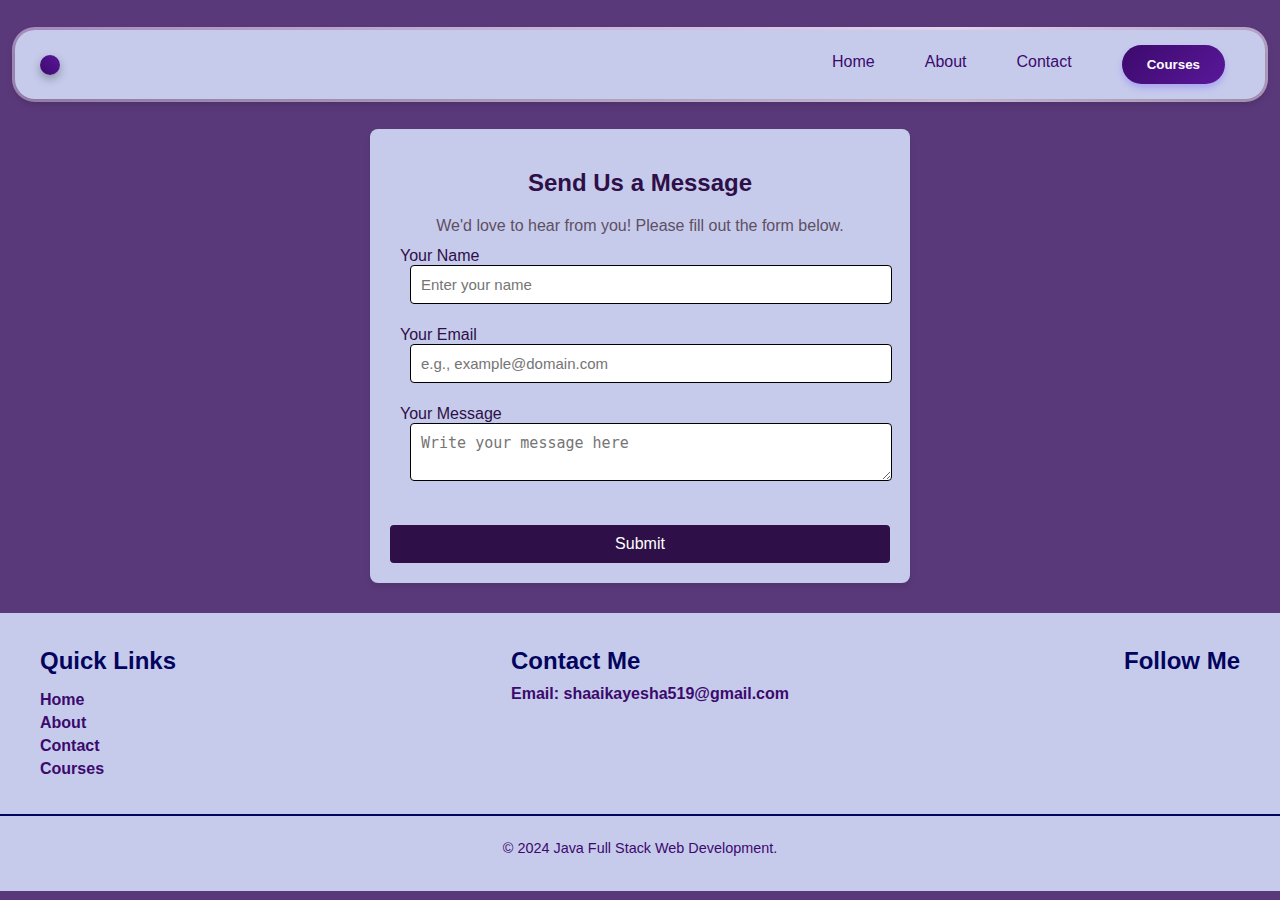
<file: Contact.html>
<!DOCTYPE html>
<html lang="en">
<head>
    <meta charset="UTF-8">
    <meta name="viewport" content="width=device-width, initial-scale=1.0">
    <title>Full Stack Web Development </title>
    <link rel="icon"  type="image/png" href="logo (1).png"/>
    <link rel="stylesheet" href="style.css">
   
    <link rel="stylesheet" href="https://cdnjs.cloudflare.com/ajax/libs/font-awesome/6.7.1/css/all.min.css" integrity="sha512-5Hs3dF2AEPkpNAR7UiOHba+lRSJNeM2ECkwxUIxC1Q/FLycGTbNapWXB4tP889k5T5Ju8fs4b1P5z/iB4nMfSQ==" crossorigin="anonymous" referrerpolicy="no-referrer" />
    <style>
  
    .contact-container {
      max-width: 500px;
      margin: 20px auto;
      padding: 20px;
      background: #c6cbec;
      box-shadow: 0 4px 6px rgba(0, 0, 0, 0.1);
      border-radius: 8px;
      margin-bottom: 30px;
    }
    .contact-form h2 {
      text-align: center;
      margin-bottom: 20px;
      color: #2e0f47;
    }
    .contact-container p {
        text-align: center;
        margin-bottom: 30px;
        color: #5f4f63;
    }
    .input-group {
      position: relative;
      margin-bottom: 20px;
      padding-left: 20px;
      padding-right: 20px;
      padding-bottom: 20px;
    }
    .input-group input, 
    .input-group textarea {
      width: 100%;
      padding: 10px;
      border: 1px solid black;
      border-radius: 4px;
      font-size: 15px;
    }
    .input-group label {
      position: absolute;
      top: -18px;
      left: 10px;
      font-size: 16px;
    }
    .btn-submit {
      display: block;
      width: 100%;
      padding: 10px;
      font-size: 16px;
      background: #2e0f47;
      color: white;
      border: none;
      border-radius: 4px;
      cursor: pointer;
    }
    .btn-submit:hover {
      background: #3c096c;
    }

    .error {
      border: 2px solid #5f4f63;
    }
    .error-message {
      color: #5f4f63;
      font-size: 14px;
      margin-top: -10px;
    }
/* Responsive Design */
@media (max-width: 768px) {
        .contact-container {
            padding: 15px;
            margin: 15px;
        }
        .contact-form h2 {
            font-size: 20px;
        }
        .input-group input, 
        .input-group textarea {
            font-size: 14px;
        }
        .btn-submit {
            font-size: 14px;
        }
    }

    @media (max-width: 480px) {
        .contact-container {
            padding: 10px;
        }
        .contact-form h2 {
            font-size: 18px;
        }
        .input-group input, 
        .input-group textarea {
            padding: 8px;
            font-size: 13px;
        }
        .btn-submit {
            padding: 8px;
            font-size: 13px;
        }
    }

    </style>
</head>
<body>
    <header>
        <nav class="navbar">
            <div class="logo">
                <i class="fa-solid fa-address-book"></i>
            </div>
            <button class="hamburger" id="hamburger">
                ☰
            </button>
            <div class="nav-buttons">
                <a href="index.html">Home</a>
                <a href="About.html">About</a>
                <a href="Contact.html">Contact</a>
                <div class="dropdown">
                    <a href="course.html"><button class="course-button">Courses</button></a>
                   
                </div>
            </div>
        </nav>
    </header>

    <section class="contact-container">
        <div class="contact-form">
          <h2>Send Us a Message</h2>
          <p>We'd love to hear from you! 
         Please fill out the form below.</p>
          <form id="contactForm">
            <div class="input-group">
              <input type="text" id="name" name="name" placeholder="Enter your name" required>
              <label for="name" style="color: #2e0f47;">Your Name</label>
            </div>
            <div class="input-group">
              <input type="email" id="email" name="email" placeholder="e.g., example@domain.com" required>
              <label for="email" style="color: #2e0f47;">Your Email</label>
            </div>
            <div class="input-group">
              <textarea id="message" name="message" placeholder="Write your message here" required></textarea>
              <label for="message" style="color: #2e0f47;">Your Message</label>
            </div>
            <div id="error-message" class="error-message" style="display: none;">Please fill in all fields correctly.</div>
            <button type="submit" class="btn-submit">Submit</button>
          </form>
          <div id="success-message" class="success-message" style="display: none;">Your message has been submitted!</div>
        </div>
      </section>

    <footer class="footer">
        <div class="footer-container">
            <!-- Navigation Links -->
            <div class="footer-nav">
                <h3>Quick Links</h3>
                <ul>
                    <li><a href="index.html">Home</a></li>
                    <li><a href="About.html">About</a></li>
                    <li><a href="Contact.html">Contact</a></li>
                    <li><a href="course.html">Courses</a></li>
                </ul>
            </div>
    
            <!-- Contact Information -->
        <div class="footer-contact" id="Contact">
          <h3 >Contact Me</h3>
          <p style="font-family: Arial, sans-serif; font-size: 16px;font-weight: bold; color: #3c096c;">
              Email: 
              <a href="mailto:shaaikayesha519@gmail.com" 
                 style="color:#3c096c; text-decoration: none; font-weight: bold;">
                shaaikayesha519@gmail.com
              </a>
            </p>
      </div>
    
            <!-- Social Media Links -->
            <div class="footer-social">
                <h3>Follow Me</h3>
                <a href="https://x.com/Ayesha_shaaik"><i class="fab fa-twitter"></i></a>
                <a href="https://www.linkedin.com/in/ayeshashaaik/"><i class="fab fa-linkedin-in"></i></a>
            </div>
        </div>
    
        <!-- Copyright -->
        <div class="footer-bottom" style="color: #3c096c;">
            <p>&copy; 2024 Java Full Stack Web Development.</p>
        </div>
    </footer>
    <script src="script.js"></script>


      <script>
        document.getElementById("contactForm").addEventListener("submit", function(event) {
          event.preventDefault(); // Prevent the default form submission
    
          const name = document.getElementById("name");
          const email = document.getElementById("email");
          const message = document.getElementById("message");
          const errorMessage = document.getElementById("error-message");
          const successMessage = document.getElementById("success-message");
    
          let isValid = true;
    
          // Reset error styles
          [name, email, message].forEach(input => {
            input.classList.remove("error");
          });
    
          // Check each input field
          if (name.value.trim() === "") {
            name.classList.add("error");
            isValid = false;
          }
    
          const emailPattern = /^[a-zA-Z0-9._%+-]+@[a-zA-Z0-9.-]+\.[a-zA-Z]{2,}$/;
          if (!emailPattern.test(email.value)) {
            email.classList.add("error");
            isValid = false;
          }
    
          if (message.value.trim() === "") {
            message.classList.add("error");
            isValid = false;
          }
    
          // Show or hide error message
          if (!isValid) {
            errorMessage.style.display = "block";
            successMessage.style.display = "none";
          } else {
            errorMessage.style.display = "none";
    


        alert("Your message has been successfully submitted!");

// Clear form fields
name.value = "";
email.value = "";
message.value = "";
}
});
      </script>

</body>
</html>
</file>
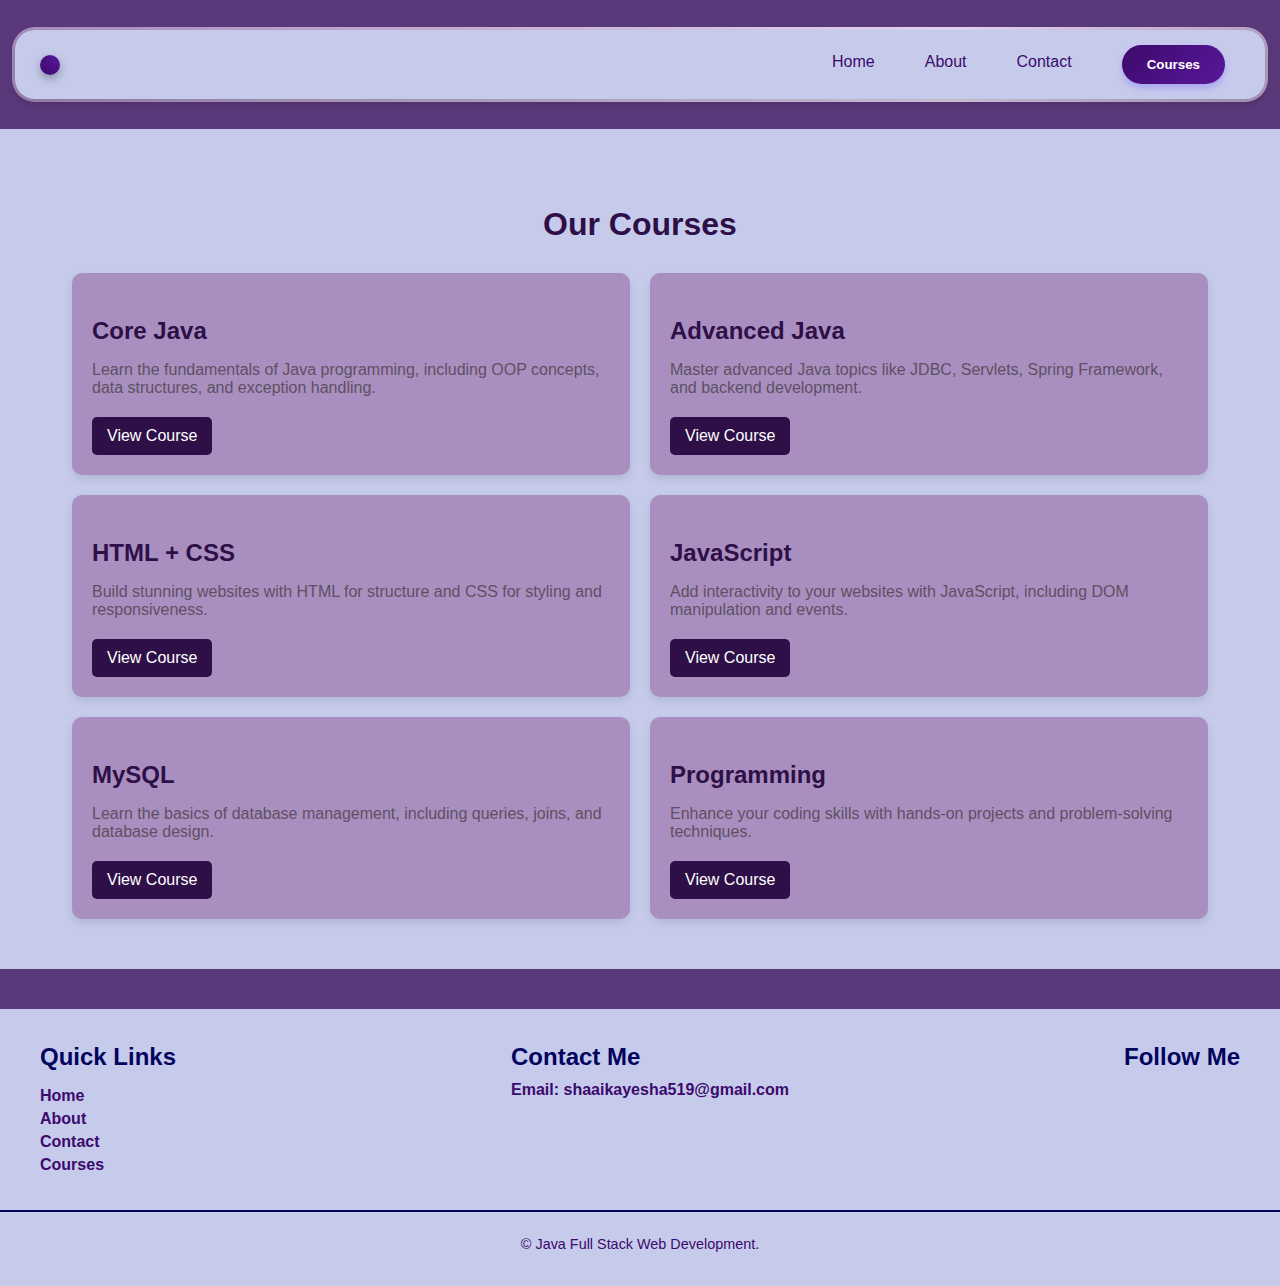
<file: course.html>
<!DOCTYPE html>
<html lang="en">
<head>
    <meta charset="UTF-8">
    <meta name="viewport" content="width=device-width, initial-scale=1.0">
    <title>Full Stack Web Development </title>
    <link rel="icon"  type="image/png" href="logo (1).png"/>

    <link rel="stylesheet" href="style.css">
   
    <link rel="stylesheet" href="https://cdnjs.cloudflare.com/ajax/libs/font-awesome/6.7.1/css/all.min.css" integrity="sha512-5Hs3dF2AEPkpNAR7UiOHba+lRSJNeM2ECkwxUIxC1Q/FLycGTbNapWXB4tP889k5T5Ju8fs4b1P5z/iB4nMfSQ==" crossorigin="anonymous" referrerpolicy="no-referrer" />
    <style>
      
body {
    font-family: Arial, sans-serif;
    margin: 0;
    padding: 0;
}

.courses-section {
    padding: 50px 20px;
    text-align: center;
    background-color: #c6cbec;
   
    margin-bottom: 40px;
}

.courses-section h2 {
    font-size: 2rem;
    margin-bottom: 30px;
    color: #2e0f47;
}

/* Card Container */
.card-container {
    display: flex;
    flex-wrap: wrap; /* Allows cards to wrap to the next line */
    justify-content: center; /* Centers the cards */
    gap: 20px; /* Spacing between cards */
}

/* Card Styling */
.card {
    background-color: #a88fbf;
    color: #5f4f63;
    border-radius: 10px;
    box-shadow: 0 4px 8px rgba(0, 0, 0, 0.1);
    padding: 20px;
    width: 45%; /* Each card takes 45% of the container width */
    box-sizing: border-box;
    text-align: left;
}

.card h3 {
    font-size: 1.5rem;
    color: #2e0f47;
    margin-bottom: 10px;
    transition: color 0.3s ease;
}


.card p {
    font-size: 1rem;
    margin-bottom: 20px;
}

.card-button {
    background-color: #2e0f47;
    color: white;
    border: none;
    padding: 10px 15px;
    font-size: 1rem;
    border-radius: 5px;
    cursor: pointer;
    transition: background-color 0.3s ease, transform 0.2s ease;
}

.card-button:hover {
    background-color: #3c096c;
    transform: translateY(-2px);
}

/* Responsive Design */
@media (max-width: 768px) {
    .card {
        width: 100%; /* Cards will take full width on smaller screens */
    }
}    


</style>
</head>
<body>
    <header>
        <nav class="navbar">
            <div class="logo">
                <i class="fa-solid fa-book"></i>
            </div>
            <button class="hamburger" id="hamburger">
                ☰
            </button>
            <div class="nav-buttons" >
                <a href="index.html" id="home">Home</a>
                <a href="About.html">About</a>
                <a href="Contact.html">Contact</a>
                <div class="dropdown">
                    <a href="course.html"><button class="course-button">Courses</button></a>
                </div>
            </div>
        </nav>
    </header>
    
    <main>
        <section class="courses-section">
            <h2><strong>Our Courses</strong></h2>
            <div class="card-container">
                <!-- Card 1 -->
                <div class="card">
                    <h3>Core Java</h3>
                    <p>Learn the fundamentals of Java programming, including OOP concepts, data structures, and exception handling.</p>
                    <a href="java.html"><button class="card-button">View Course</button></a>
                </div>
                <!-- Card 2 -->
                <div class="card">
                    <h3>Advanced Java</h3>
                    <p>Master advanced Java topics like JDBC, Servlets, Spring Framework, and backend development.</p>
                    <a href="advanced-java.html"><button class="card-button">View Course</button></a>
                </div>
                <!-- Card 3 -->
                <div class="card">
                    <h3>HTML + CSS</h3>
                    <p>Build stunning websites with HTML for structure and CSS for styling and responsiveness.</p>
                    <a href="html.html"><button class="card-button">View Course</button></a>
                </div>
                <!-- Card 4 -->
                <div class="card">
                    <h3>JavaScript</h3>
                    <p>Add interactivity to your websites with JavaScript, including DOM manipulation and events.</p>
                    <a href="javascript.html"><button class="card-button">View Course</button></a>
                </div>
                <!-- Card 5 -->
                <div class="card">
                    <h3>MySQL</h3>
                    <p>Learn the basics of database management, including queries, joins, and database design.</p>
                    <a href="mysql.html"><button class="card-button">View Course</button></a>
                </div>
                <!-- Card 6 -->
                <div class="card">
                    <h3>Programming</h3>
                    <p>Enhance your coding skills with hands-on projects and problem-solving techniques.</p>
                    <a href="program.html"><button class="card-button">View Course</button></a>
                </div>
            </div>
        </section>
    </main>
    

    <footer class="footer" >
        <div class="footer-container" >
            <!-- Navigation Links -->
            <div class="footer-nav" >
                <h3>Quick Links</h3>
                <ul>
                    <li><a href="index.html" >Home</a></li>
                    <li><a href="About.html">About</a></li>
                    <li><a href="Contact.html">Contact</a></li>
                    <li><a href="course.html">Courses</a></li>
                </ul>
            </div>
    
             <!-- Contact Information -->
        <div class="footer-contact" id="Contact">
            <h3 >Contact Me</h3>
            <p style="font-family: Arial, sans-serif; font-size: 16px;font-weight: bold; color: #3c096c;">
                Email: 
                <a href="mailto:shaaikayesha519@gmail.com" 
                   style="color:#3c096c; text-decoration: none; font-weight: bold;">
                  shaaikayesha519@gmail.com
                </a>
              </p>
        </div>
    
            <!-- Social Media Links -->
            <div class="footer-social">
                <h3>Follow Me</h3>
                <a href="https://x.com/Ayesha_shaaik"><i class="fab fa-twitter"></i></a>
                <a href="https://www.linkedin.com/in/ayeshashaaik/"><i class="fab fa-linkedin-in"></i></a>
            </div>
        </div>
    
        <!-- Copyright -->
        <div class="footer-bottom" style="color: #3c096c;">
            <p>&copy; Java Full Stack Web Development.</p>
        </div>
    </footer>


    <script src="script.js"></script>

</body>
</html>
</file>
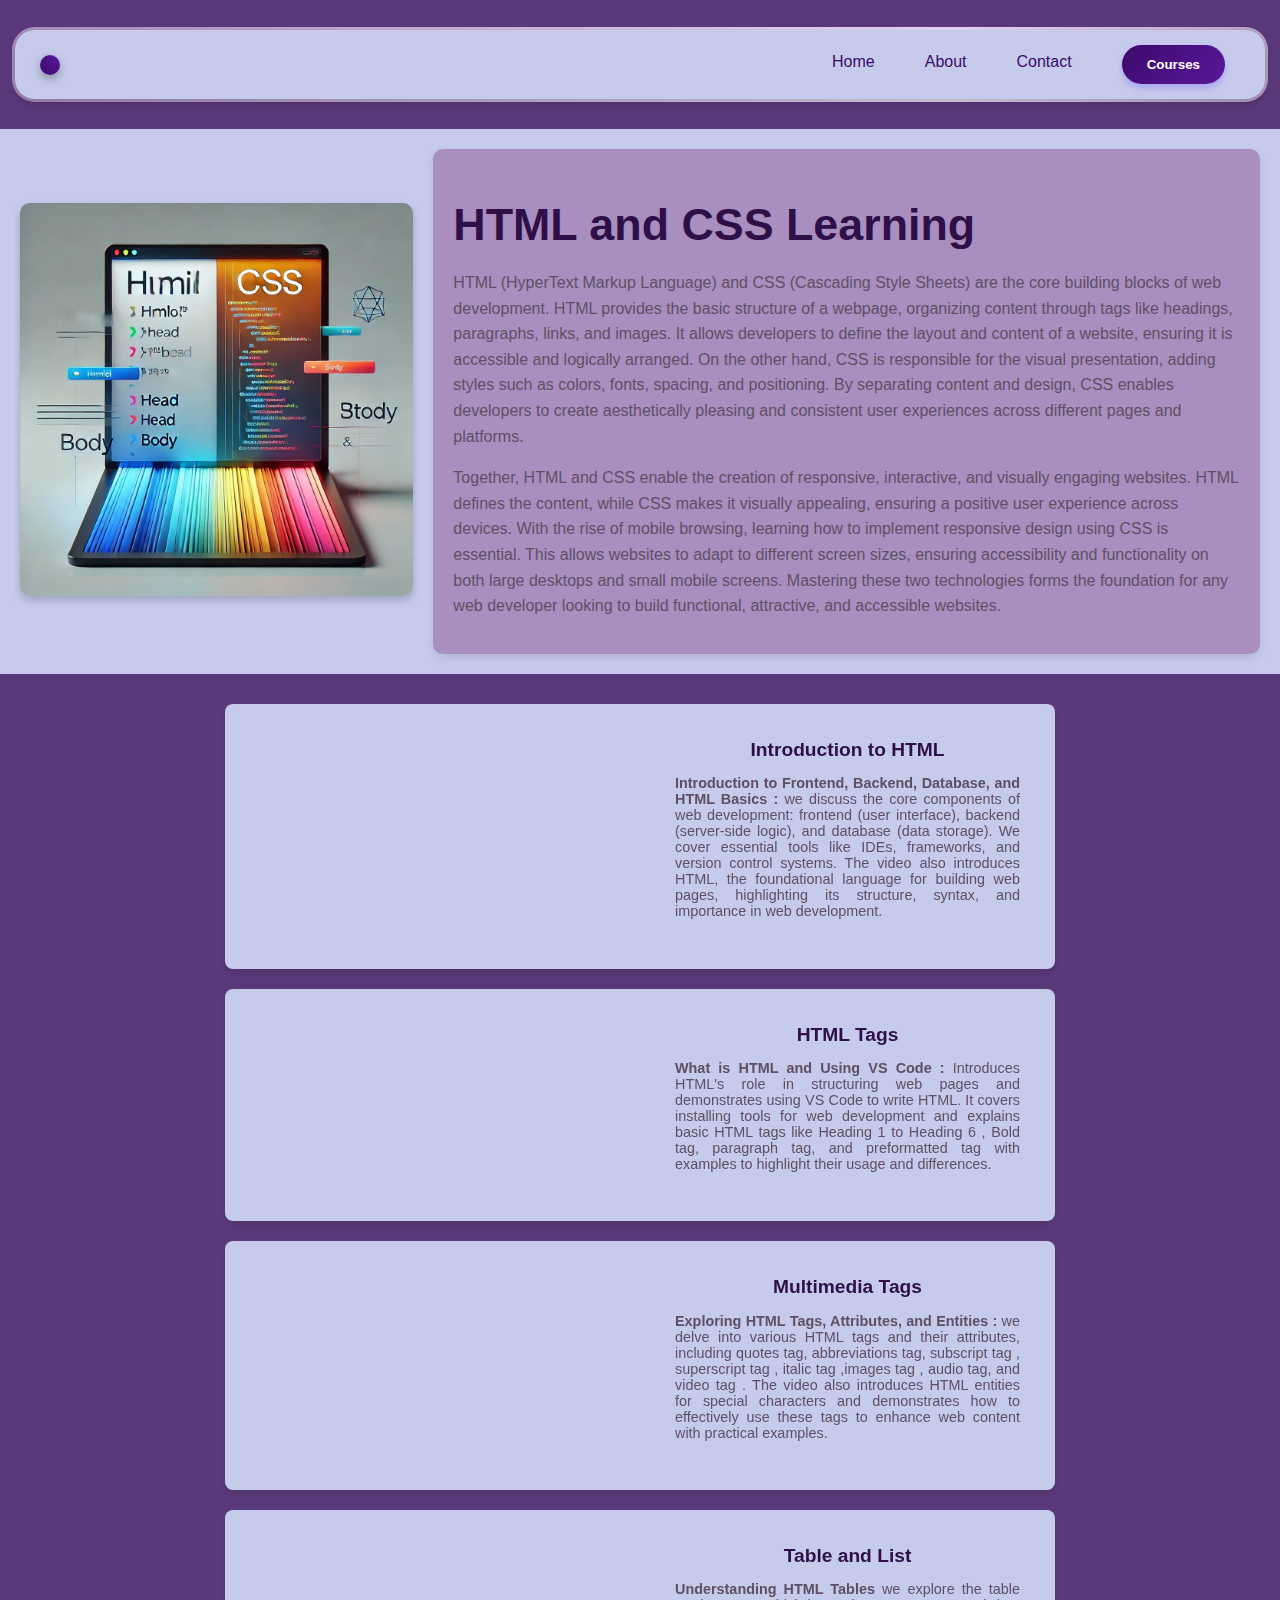
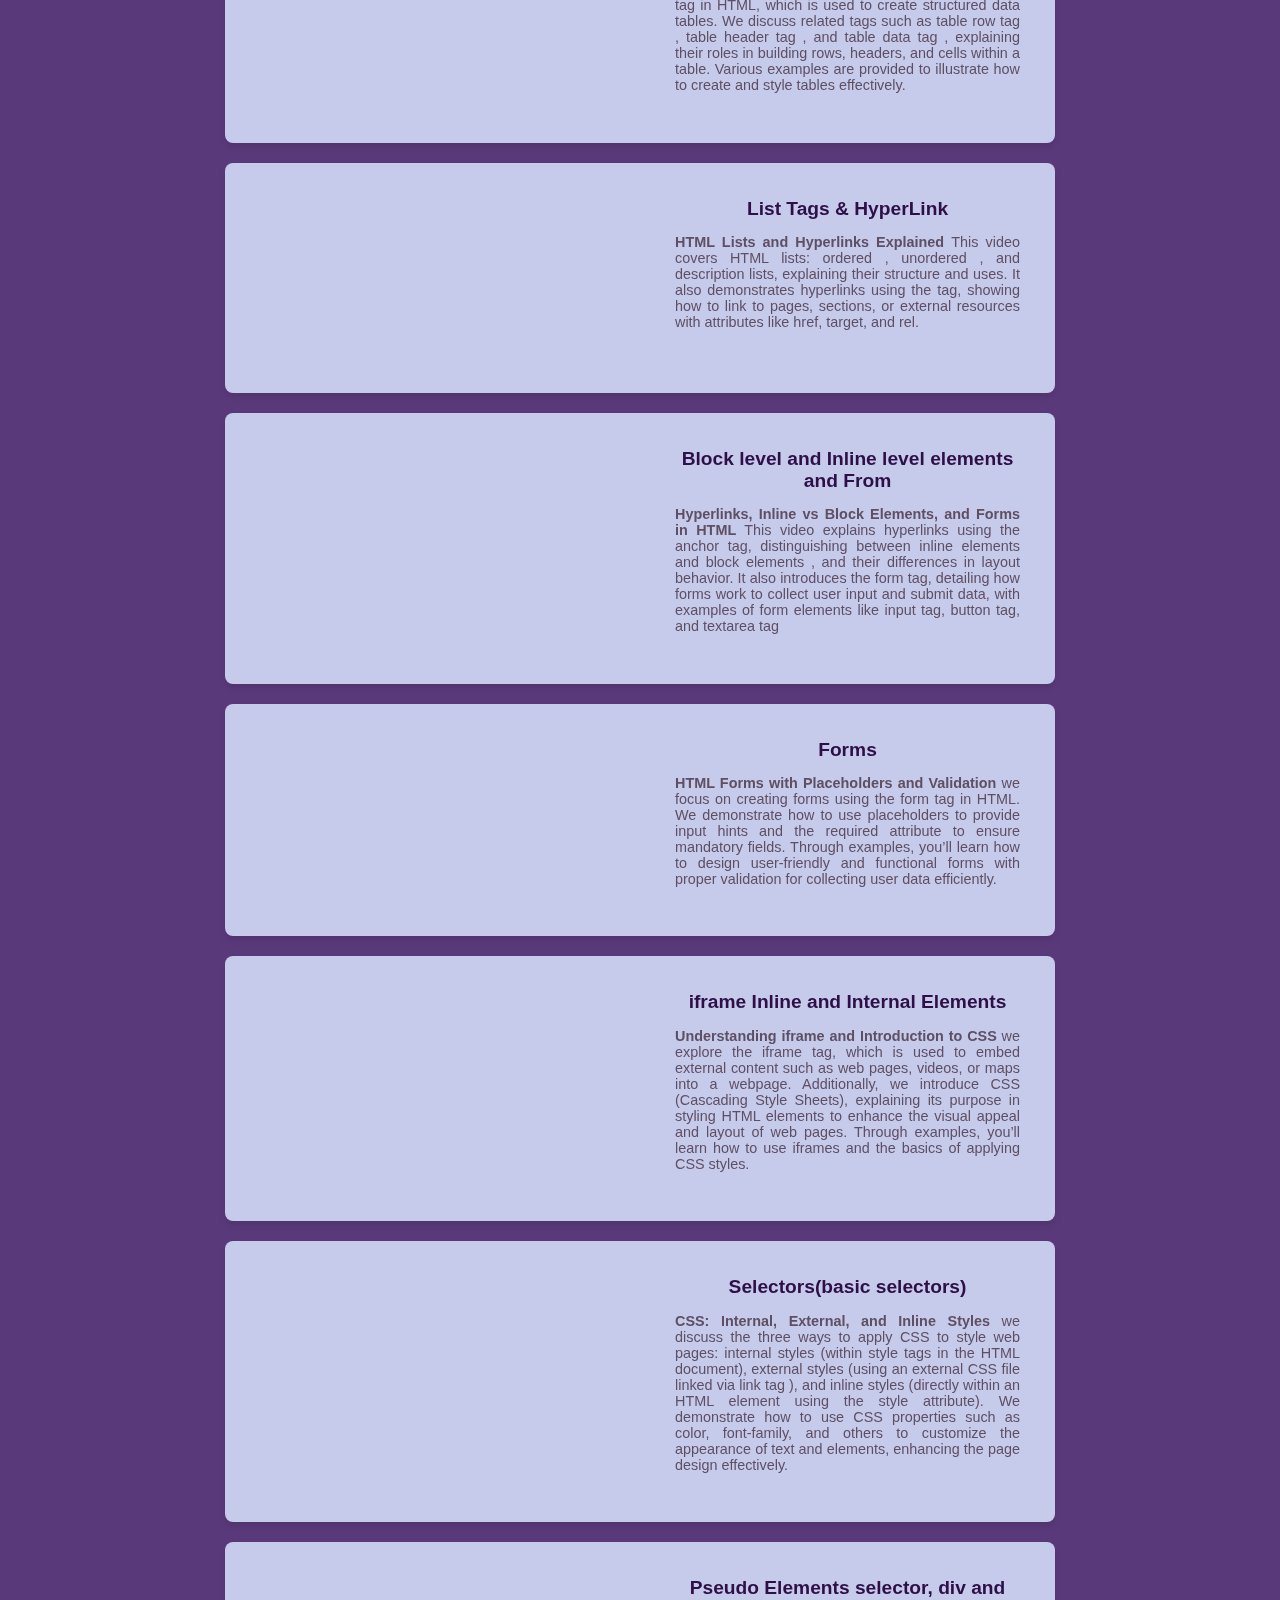
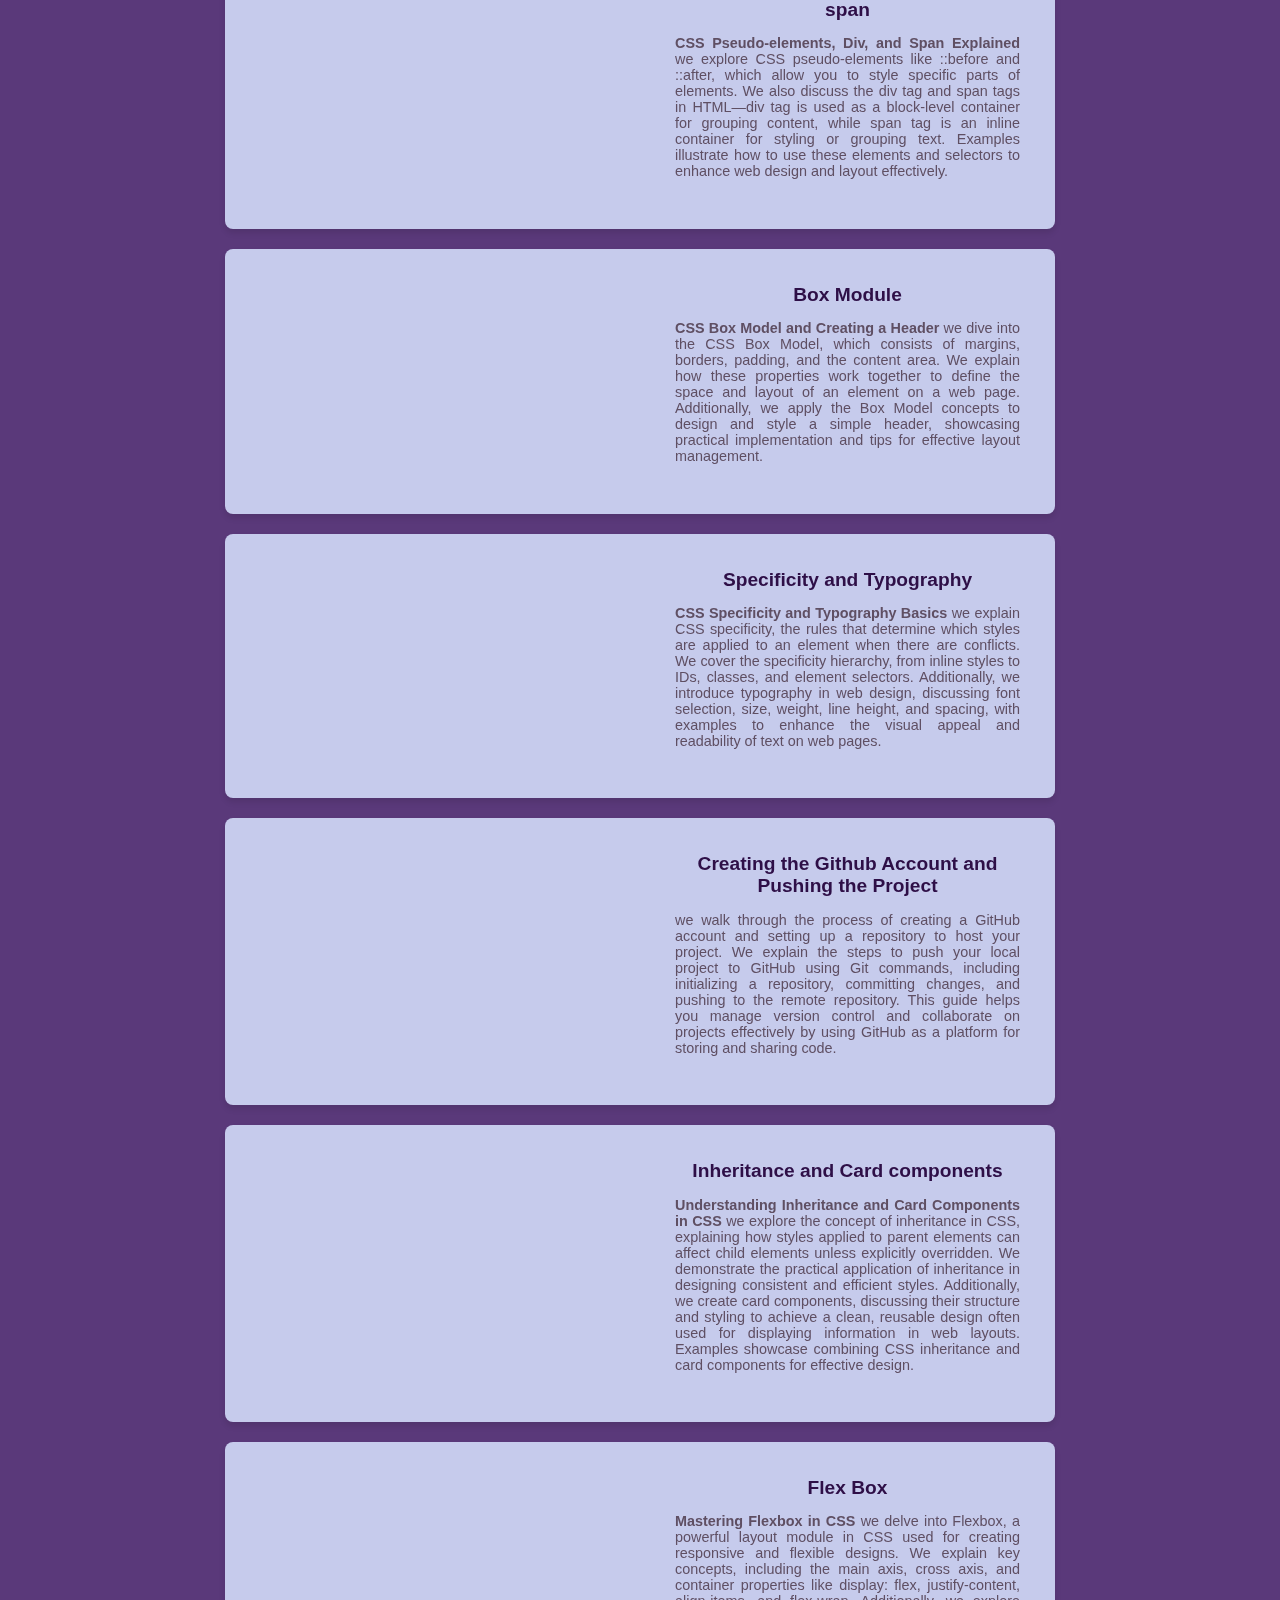
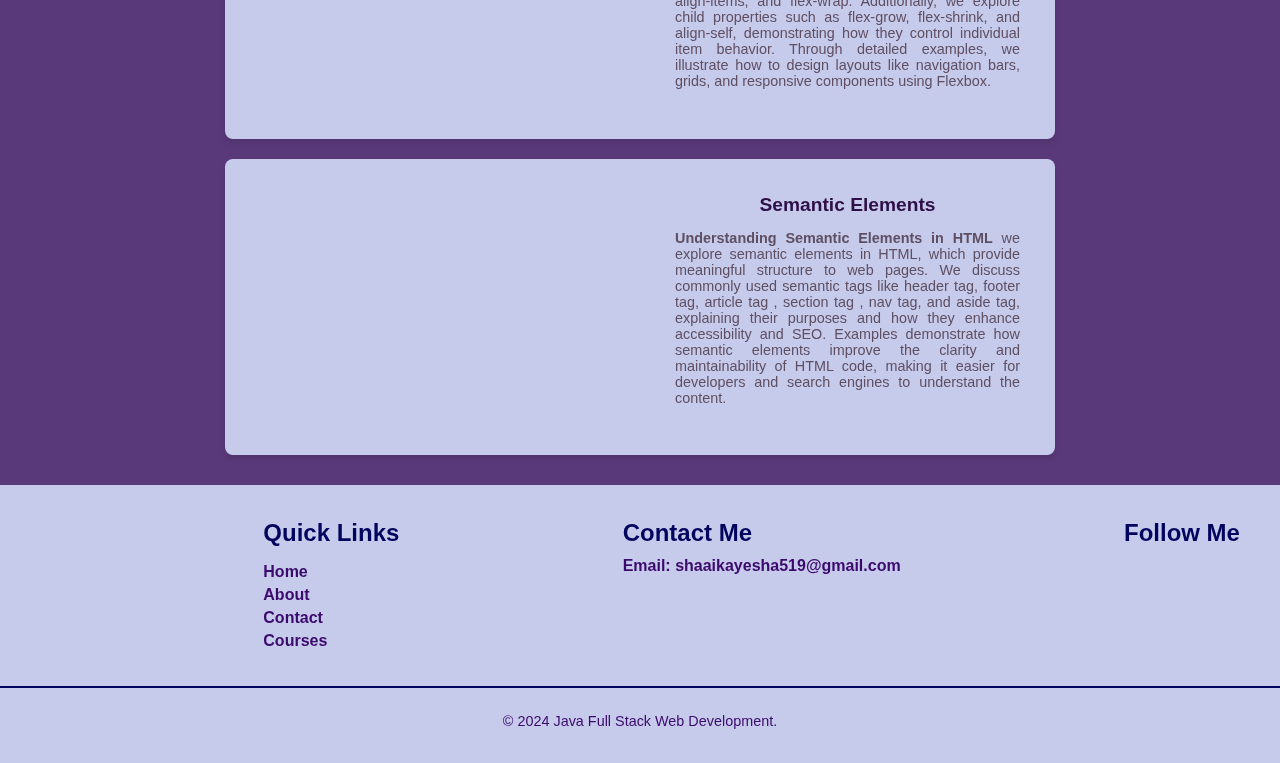
<file: html.html>
<!DOCTYPE html>
<html lang="en">
<head>
    <meta charset="UTF-8">
    <meta name="viewport" content="width=device-width, initial-scale=1.0">
    <title>Full Stack Web Development </title>
    <link rel="icon"  type="image/png" href="logo (1).png"/>

    <link rel="stylesheet" href="style.css">
   
    <link rel="stylesheet" href="https://cdnjs.cloudflare.com/ajax/libs/font-awesome/6.7.1/css/all.min.css" integrity="sha512-5Hs3dF2AEPkpNAR7UiOHba+lRSJNeM2ECkwxUIxC1Q/FLycGTbNapWXB4tP889k5T5Ju8fs4b1P5z/iB4nMfSQ==" crossorigin="anonymous" referrerpolicy="no-referrer" />
    <style>
        main {
            padding: 10px;
            max-width: 1200px;
            margin: auto;
        }

        /* Video Card Styling */
        .video-card {
            display: flex;
            flex-direction: column;
            background: #c6cbec;
            margin: 20px auto;
            padding: 15px;
            border-radius: 8px;
            box-shadow: 0 4px 6px rgba(0, 0, 0, 0.1);
            width: 90%;
            max-width: 800px;
            text-align: center; /* Center-align text and video */
        }
        
        .video-card iframe {
            width: 60%; /* Smaller width for the video */
            height: auto; /* Adjust height proportionally */
            border-radius: 8px;
            margin: 0 auto; /* Center the video horizontally */
        }
        
        .video-info {
            padding: 20px;
        }
        .video-info h2 {
            font-size: 1.2rem;
            margin: 0 0 10px 0;
            color: #2e0f47;
        }
        .video-info p {
            font-size: 0.9rem;
            text-align: justify;
            color: #5f4f63;
        }
        /* Responsive Design */
        @media (min-width: 768px) {
            .video-card {
                flex-direction: row;
                align-items: flex-start;
            }
            .video-card iframe {
                width: 50%;
                height: 200px;
                margin-right: 15px;
            }
            .video-info {
                flex: 1;
            }
        }
    

    .popup-section {
    display: flex;
    align-items: center;
    justify-content: space-between;
    gap: 20px;
    padding: 20px;
    background-color: #c6cbec;
}

.image-container {
    flex: 1;
    text-align: center;
}

.image-container img {
    max-width: 100%;
    border-radius: 10px;
    box-shadow: 0 4px 8px rgba(0, 0, 0, 0.2);
    animation: popup 1s ease-in-out;
}

@keyframes popup {
    0% {
        transform: scale(0.8);
        opacity: 0;
    }
    100% {
        transform: scale(1);
        opacity: 1;
    }
}

.content {
    flex: 2;
    padding: 20px;
    background-color: #a88fbf;
    border-radius: 10px;
    box-shadow: 0 4px 8px rgba(0, 0, 0, 0.1);
}

.content h1 {
    font-size: 2.8rem;
    margin-bottom: 20px;
    color: #2e0f47;
}

.content p {
    font-size: 1rem;
    line-height: 1.6;
    margin-bottom: 15px;
    color: #5f4f63;
}

@media (max-width: 768px) {
    .popup-section {
        flex-direction: column-reverse;
    }

    .image-container, .content {
        flex: none;
        width: 100%;
    }
}
 
 </style>
</head>
<body>
    <header>
        <nav class="navbar">
            <div class="logo">
                <i class="fa-brands fa-html5"></i>
            </div>
            <button class="hamburger" id="hamburger">
                ☰
            </button>
            <div class="nav-buttons" >
                <a href="index.html" id="home">Home</a>
                <a href="About.html">About</a>
                <a href="Contact.html">Contact</a>
                <div class="dropdown">
                    <a href="course.html"><button class="course-button">Courses</button></a>
                </div>
            </div>
        </nav>
    </header> 

   
    <section class="popup-section">
        <div class="image-container">
            <img id="popupImage" src="Html & css.webp" alt="Popup Image" />
        </div>
        <div class="content">
            <h1>HTML and CSS Learning</h1>
            <p>HTML (HyperText Markup Language) and CSS (Cascading Style Sheets) are the core building blocks of web development. 
                HTML provides the basic structure of a webpage, organizing content through tags like headings, paragraphs, links, 
                and images. It allows developers to define the layout and content of a website, ensuring it is accessible and logically 
                arranged. On the other hand, CSS is responsible for the visual presentation, adding styles such as colors, fonts, spacing,
                 and positioning. By separating content and design, CSS enables developers to create aesthetically 
                pleasing and consistent user experiences across different pages and platforms.</p>
            <p>Together, HTML and CSS enable the creation of responsive, interactive, and visually engaging websites. HTML defines the 
                content, while CSS makes it visually appealing, ensuring a positive user experience across devices. With the rise of mobile 
                browsing, learning how to implement responsive design using CSS is essential. This allows websites to adapt to different screen 
                sizes, ensuring accessibility and functionality on both large desktops and small mobile screens. Mastering these two technologies forms the
                 foundation for any web developer looking to build functional, attractive, and accessible websites.</p>
        </div>
    </section>
    
    <main>  

        <div class="video-card">
            <iframe src="https://www.youtube.com/embed/meoXr5QJmTo"
             title="Video 1" frameborder="0" allowfullscreen ></iframe>
            <div class="video-info">
                <h2>Introduction to HTML </h2>
                <p><strong>Introduction to Frontend, Backend, Database, and HTML Basics : </strong>
                     we discuss the core components of web development: frontend (user interface), backend (server-side logic), and database (data storage). We cover essential tools like IDEs, frameworks, and version control systems. The video also introduces HTML, the foundational language for building web pages, highlighting its structure, syntax, and importance in web development.</p>
            </div>
        </div>

        <div class="video-card">
            <iframe src="https://www.youtube.com/embed/ezxnyZJ304g"
             title="Video 1" frameborder="0" allowfullscreen ></iframe>
            <div class="video-info">
                <h2>HTML Tags</h2>
                <p> <strong> What is HTML and Using VS Code : </strong>
                     Introduces HTML's role in structuring web pages and demonstrates using VS Code to write HTML. It covers installing tools for web development and explains basic HTML tags like Heading 1 to Heading 6 , Bold tag, paragraph tag, and preformatted tag with examples to highlight their usage and differences.</p>
            </div>
        </div>

        <div class="video-card">
            <iframe src="https://www.youtube.com/embed/AuYnqeJPDxs"
             title="Video 1" frameborder="0" allowfullscreen ></iframe>
            <div class="video-info">
                <h2>Multimedia Tags</h2>
                <p><strong>Exploring HTML Tags, Attributes, and Entities : </strong> 
                 we delve into various HTML tags and their attributes, including quotes tag, abbreviations tag, subscript tag , superscript tag , italic tag ,images tag , audio tag, and video tag . The video also introduces HTML entities for special characters and demonstrates how to effectively use these tags to enhance web content with practical examples.</p>
            </div>
        </div>

        <div class="video-card">
            <iframe src="https://www.youtube.com/embed/oq1IGnxbUxQ"
             title="Video 1" frameborder="0" allowfullscreen ></iframe>
            <div class="video-info">
                <h2>Table and List</h2>
                <p><strong>Understanding HTML Tables</strong>
                  we explore the table tag in HTML, which is used to create structured data tables. We discuss related tags such as table row tag , table header tag , and table data tag , explaining their roles in building rows, headers, and cells within a table. Various examples are provided to illustrate how to create and style tables effectively.</p>
            </div>
        </div>

        <div class="video-card">
            <iframe src="https://www.youtube.com/embed/HlOU0uFc5bM"
             title="Video 1" frameborder="0" allowfullscreen ></iframe>
            <div class="video-info">
                <h2>List Tags & HyperLink </h2>
                <p><strong>HTML Lists and Hyperlinks Explained </strong>
                    This video covers HTML lists: ordered , unordered , and description lists, explaining their structure and uses. It also demonstrates hyperlinks using the <a> tag, showing how to link to pages, sections, or external resources with attributes like href, target, and rel.</p>
            </div>
        </div>

        <div class="video-card">
            <iframe src="https://www.youtube.com/embed/MO8hP3N6ARI"
             title="Video 1" frameborder="0" allowfullscreen ></iframe>
            <div class="video-info">
                <h2>Block level and Inline level elements and From </h2>
                <p><strong>Hyperlinks, Inline vs Block Elements, and Forms in HTML</strong>
                    This video explains hyperlinks using the anchor tag, distinguishing between inline elements and block elements , and their differences in layout behavior. It also introduces the form tag, detailing how forms work to collect user input and submit data, with examples of form elements like input tag, button tag, and textarea tag</p>
            </div>
        </div>

        <div class="video-card">
            <iframe src="https://www.youtube.com/embed/H7SI2MbFCsI"
             title="Video 1" frameborder="0" allowfullscreen ></iframe>
            <div class="video-info">
                <h2>Forms</h2>
                <p><strong>HTML Forms with Placeholders and Validation</strong>
                     we focus on creating forms using the form tag in HTML. We demonstrate how to use placeholders to provide input hints and the required attribute to ensure mandatory fields. Through examples, you’ll learn how to design user-friendly and functional forms with proper validation for collecting user data efficiently.</p>
            </div>
        </div>

        <div class="video-card">
            <iframe src="https://www.youtube.com/embed/ODPPwcVA7NE"
             title="Video 1" frameborder="0" allowfullscreen ></iframe>
            <div class="video-info">
                <h2>iframe Inline and Internal Elements</h2>
                <p><Strong>Understanding iframe and Introduction to CSS </Strong>
                     we explore the iframe tag, which is used to embed external content such as web pages, videos, or maps into a webpage. Additionally, we introduce CSS (Cascading Style Sheets), explaining its purpose in styling HTML elements to enhance the visual appeal and layout of web pages. Through examples, you’ll learn how to use iframes and the basics of applying CSS styles.</p>
            </div>
        </div>

        <div class="video-card">
            <iframe src="https://www.youtube.com/embed/eIm3skVYIhk"
             title="Video 1" frameborder="0" allowfullscreen ></iframe>
            <div class="video-info">
                <h2>Selectors(basic selectors)</h2>
                <p><strong>CSS: Internal, External, and Inline Styles</strong>
                    we discuss the three ways to apply CSS to style web pages: internal styles (within style tags in the HTML document), external styles (using an external CSS file linked via link tag ), and inline styles (directly within an HTML element using the style attribute). We demonstrate how to use CSS properties such as color, font-family, and others to customize the appearance of text and elements, enhancing the page design effectively.</p>
            </div>
        </div>

        <div class="video-card">
            <iframe src="https://www.youtube.com/embed/jmx1PcJf65c"
             title="Video 1" frameborder="0" allowfullscreen ></iframe>
            <div class="video-info">
                <h2>Pseudo Elements selector, div and span</h2>
                <p><strong>
                    CSS Pseudo-elements, Div, and Span Explained</strong>
                   we explore CSS pseudo-elements like ::before and ::after, which allow you to style specific parts of elements. We also discuss the div tag and span tags in HTML—div tag is used as a block-level container for grouping content, while span tag is an inline container for styling or grouping text. Examples illustrate how to use these elements and selectors to enhance web design and layout effectively.</p>
            </div>
        </div>

        <div class="video-card">
            <iframe src="https://www.youtube.com/embed/gYa6VSeyKUY"
             title="Video 1" frameborder="0" allowfullscreen ></iframe>
            <div class="video-info">
                <h2>Box Module</h2>
                <p><strong> CSS Box Model and Creating a Header</strong>
                   we dive into the CSS Box Model, which consists of margins, borders, padding, and the content area. We explain how these properties work together to define the space and layout of an element on a web page. Additionally, we apply the Box Model concepts to design and style a simple header, showcasing practical implementation and tips for effective layout management.</p>
            </div>
        </div>

        <div class="video-card">
            <iframe src="https://www.youtube.com/embed/vESj1bYi9Vk"
             title="Video 1" frameborder="0" allowfullscreen ></iframe>
            <div class="video-info">
                <h2>Specificity and Typography</h2>
                <p><strong>CSS Specificity and Typography Basics</strong>
                     we explain CSS specificity, the rules that determine which styles are applied to an element when there are conflicts. We cover the specificity hierarchy, from inline styles to IDs, classes, and element selectors. Additionally, we introduce typography in web design, discussing font selection, size, weight, line height, and spacing, with examples to enhance the visual appeal and readability of text on web pages.</p>
            </div>
        </div>

        <div class="video-card">
            <iframe src="https://www.youtube.com/embed/7ID21yC_dMo"
             title="Video 1" frameborder="0" allowfullscreen ></iframe>
            <div class="video-info">
                <h2>Creating the Github Account and Pushing the Project </h2>
                <p> we walk through the process of creating a GitHub account and setting up a repository to host your project. We explain the steps to push your local project to GitHub using Git commands, including initializing a repository, committing changes, and pushing to the remote repository. This guide helps you manage version control and collaborate on projects effectively by using GitHub as a platform for storing and sharing code.</p>
            </div>
        </div>

        <div class="video-card">
            <iframe src="https://www.youtube.com/embed/XuVqkrt4SFY"
             title="Video 1" frameborder="0" allowfullscreen ></iframe>
            <div class="video-info">
                <h2>Inheritance and Card components</h2>
                <p><Strong>
                    Understanding Inheritance and Card Components in CSS</Strong>
                 we explore the concept of inheritance in CSS, explaining how styles applied to parent elements can affect child elements unless explicitly overridden. We demonstrate the practical application of inheritance in designing consistent and efficient styles. Additionally, we create card components, discussing their structure and styling to achieve a clean, reusable design often used for displaying information in web layouts. Examples showcase combining CSS inheritance and card components for effective design.</p>
            </div>
        </div>

        <div class="video-card">
            <iframe src="https://www.youtube.com/embed/IT7IaRIqeJc"
             title="Video 1" frameborder="0" allowfullscreen ></iframe>
            <div class="video-info">
                <h2>Flex Box</h2>
                <p><strong>Mastering Flexbox in CSS</strong>
                    we delve into Flexbox, a powerful layout module in CSS used for creating responsive and flexible designs. We explain key concepts, including the main axis, cross axis, and container properties like display: flex, justify-content, align-items, and flex-wrap. Additionally, we explore child properties such as flex-grow, flex-shrink, and align-self, demonstrating how they control individual item behavior. Through detailed examples, we illustrate how to design layouts like navigation bars, grids, and responsive components using Flexbox.</p>
            </div>
        </div>

        <div class="video-card">
            <iframe src="https://www.youtube.com/embed/7YHqymFRHUg"
             title="Video 1" frameborder="0" allowfullscreen ></iframe>
            <div class="video-info">
                <h2>Semantic Elements</h2>
                <p><Strong>Understanding Semantic Elements in HTML</Strong>
                     we explore semantic elements in HTML, which provide meaningful structure to web pages. We discuss commonly used semantic tags like header tag, footer tag, article tag , section tag , nav tag, and aside tag, explaining their purposes and how they enhance accessibility and SEO. Examples demonstrate how semantic elements improve the clarity and maintainability of HTML code, making it easier for developers and search engines to understand the content.</p>
            </div>
        </div>
    </main>    

        <script src="script.js"></script>
        <script src="html.js"></script>

        <footer class="footer" >
            <div class="footer-container" >
                <!-- Navigation Links -->
                <div class="footer-nav" >
                    <h3>Quick Links</h3>
                    <ul>
                        <li><a href="index.html" >Home</a></li>
                        <li><a href="About.html">About</a></li>
                        <li><a href="Contact.html">Contact</a></li>
                        <li><a href="course.html">Courses</a></li>
                    </ul>
                </div>
        
                 <!-- Contact Information -->
        <div class="footer-contact" id="Contact">
            <h3 >Contact Me</h3>
            <p style="font-family: Arial, sans-serif; font-size: 16px;font-weight: bold; color: #3c096c;">
                Email: 
                <a href="mailto:shaaikayesha519@gmail.com" 
                   style=" color:#3c096c; text-decoration: none; font-weight: bold;">
                  shaaikayesha519@gmail.com
                </a>
              </p>
        </div>
        
                <!-- Social Media Links -->
                <div class="footer-social">
                    <h3>Follow Me</h3>
                    <a href="https://x.com/Ayesha_shaaik"><i class="fab fa-twitter"></i></a>
                    <a href="https://www.linkedin.com/in/ayeshashaaik/"><i class="fab fa-linkedin-in"></i></a>
                </div>
            </div>
        
            <!-- Copyright -->
            <div class="footer-bottom" style="color: #3c096c;">
                <p>&copy; 2024 Java Full Stack Web Development.</p>
            </div>
        </footer>
</body>
</html>
</file>
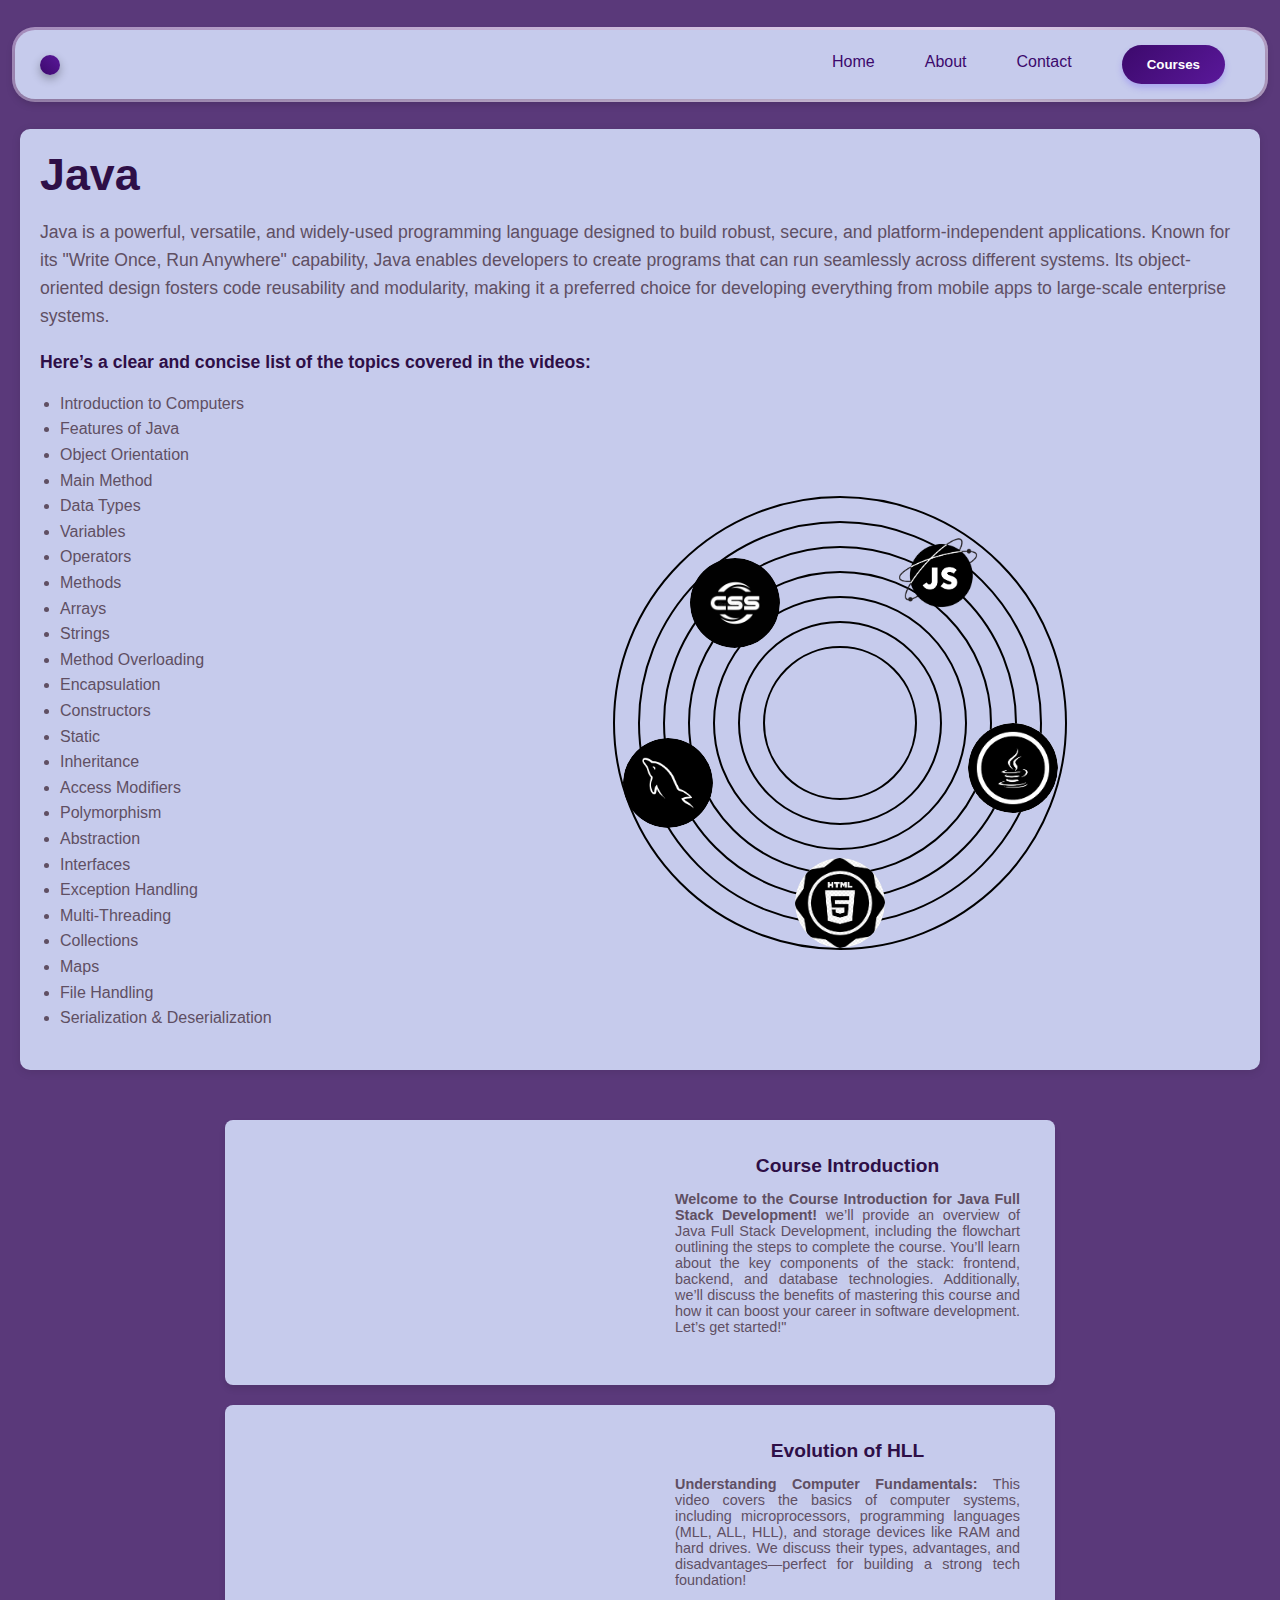
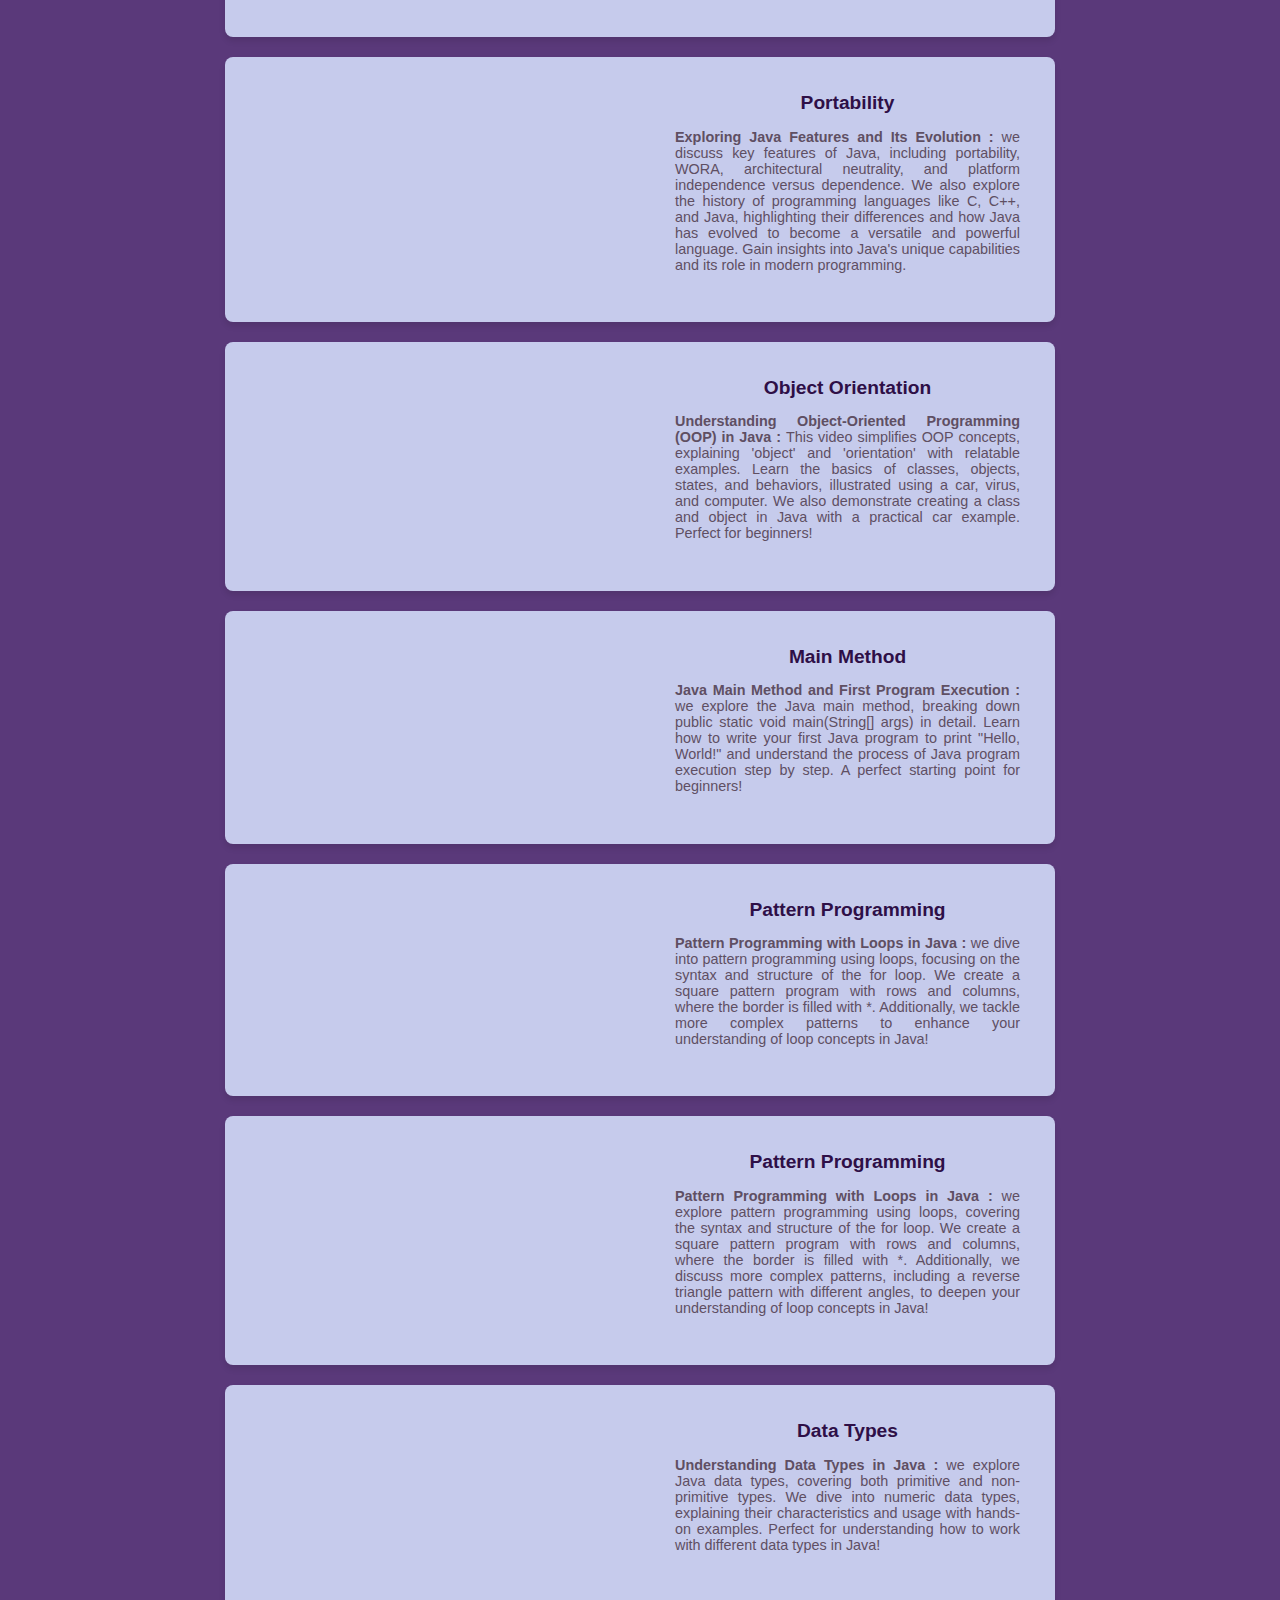
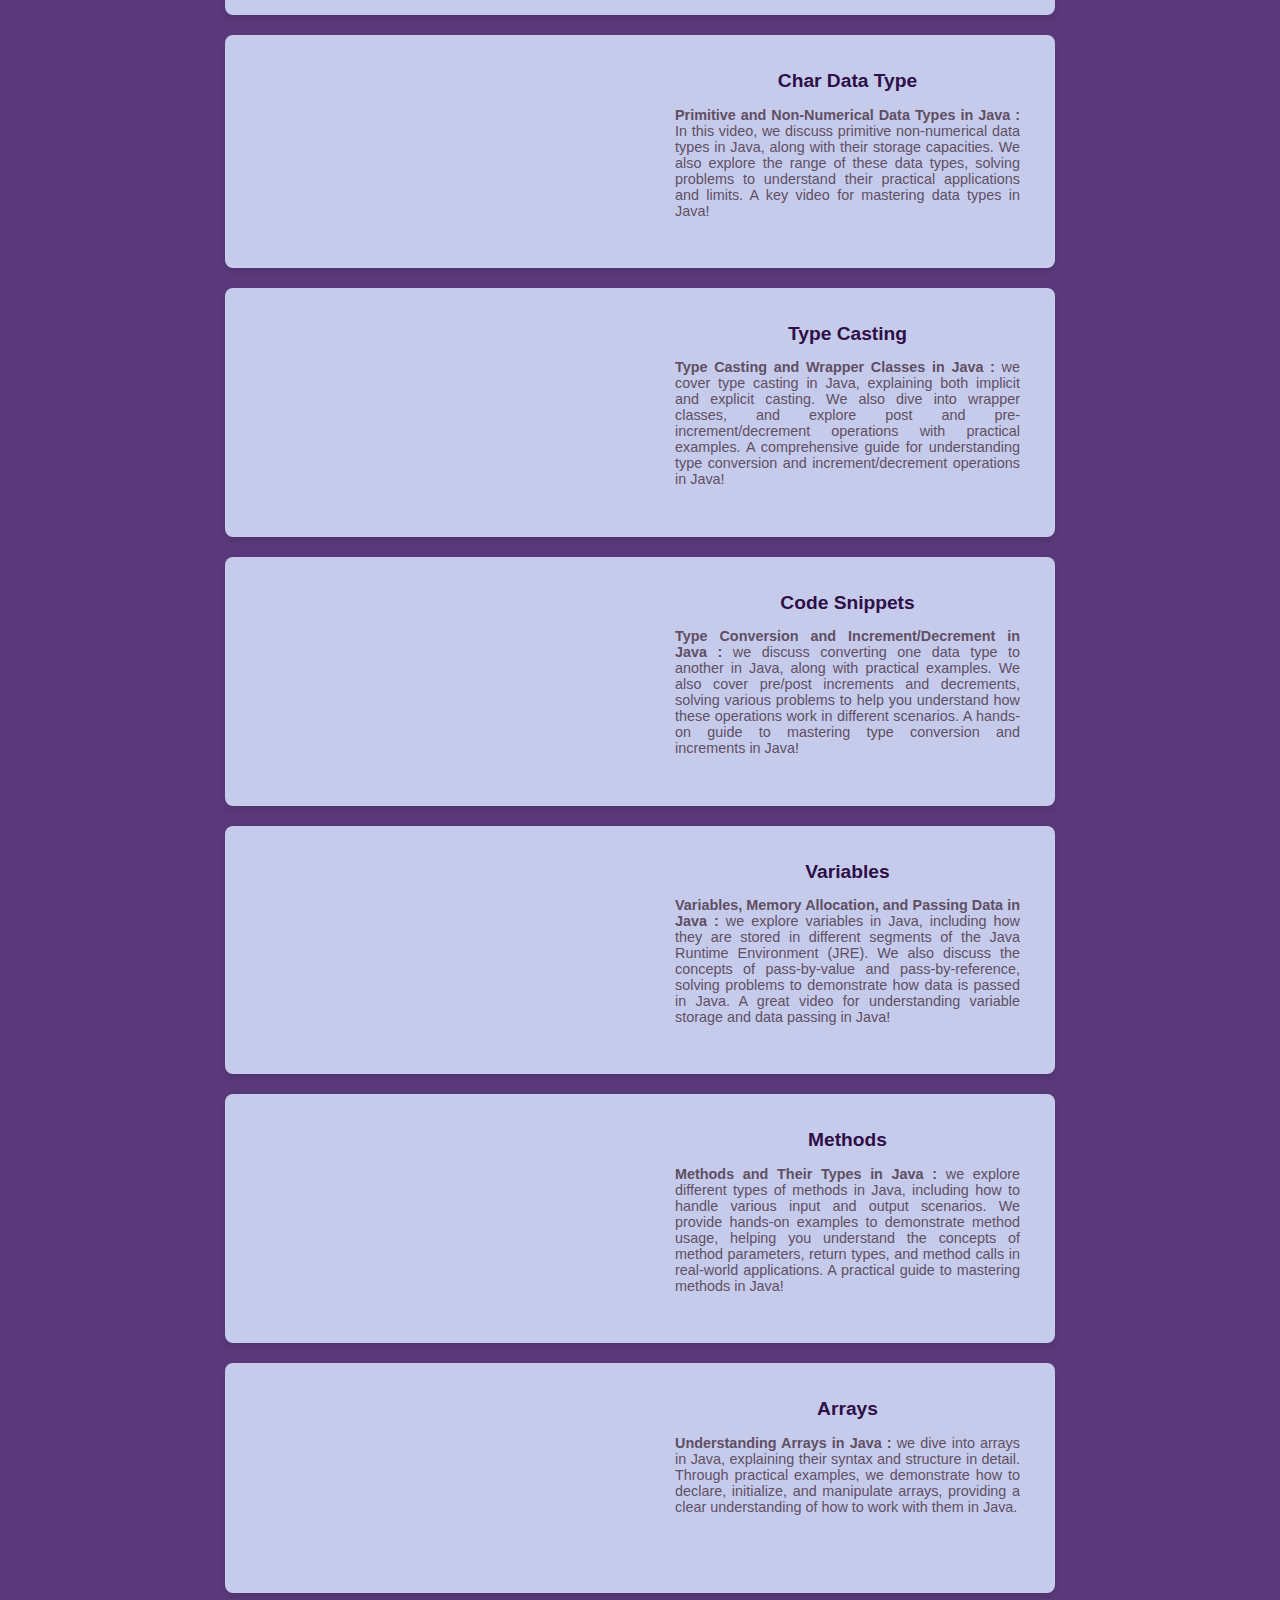
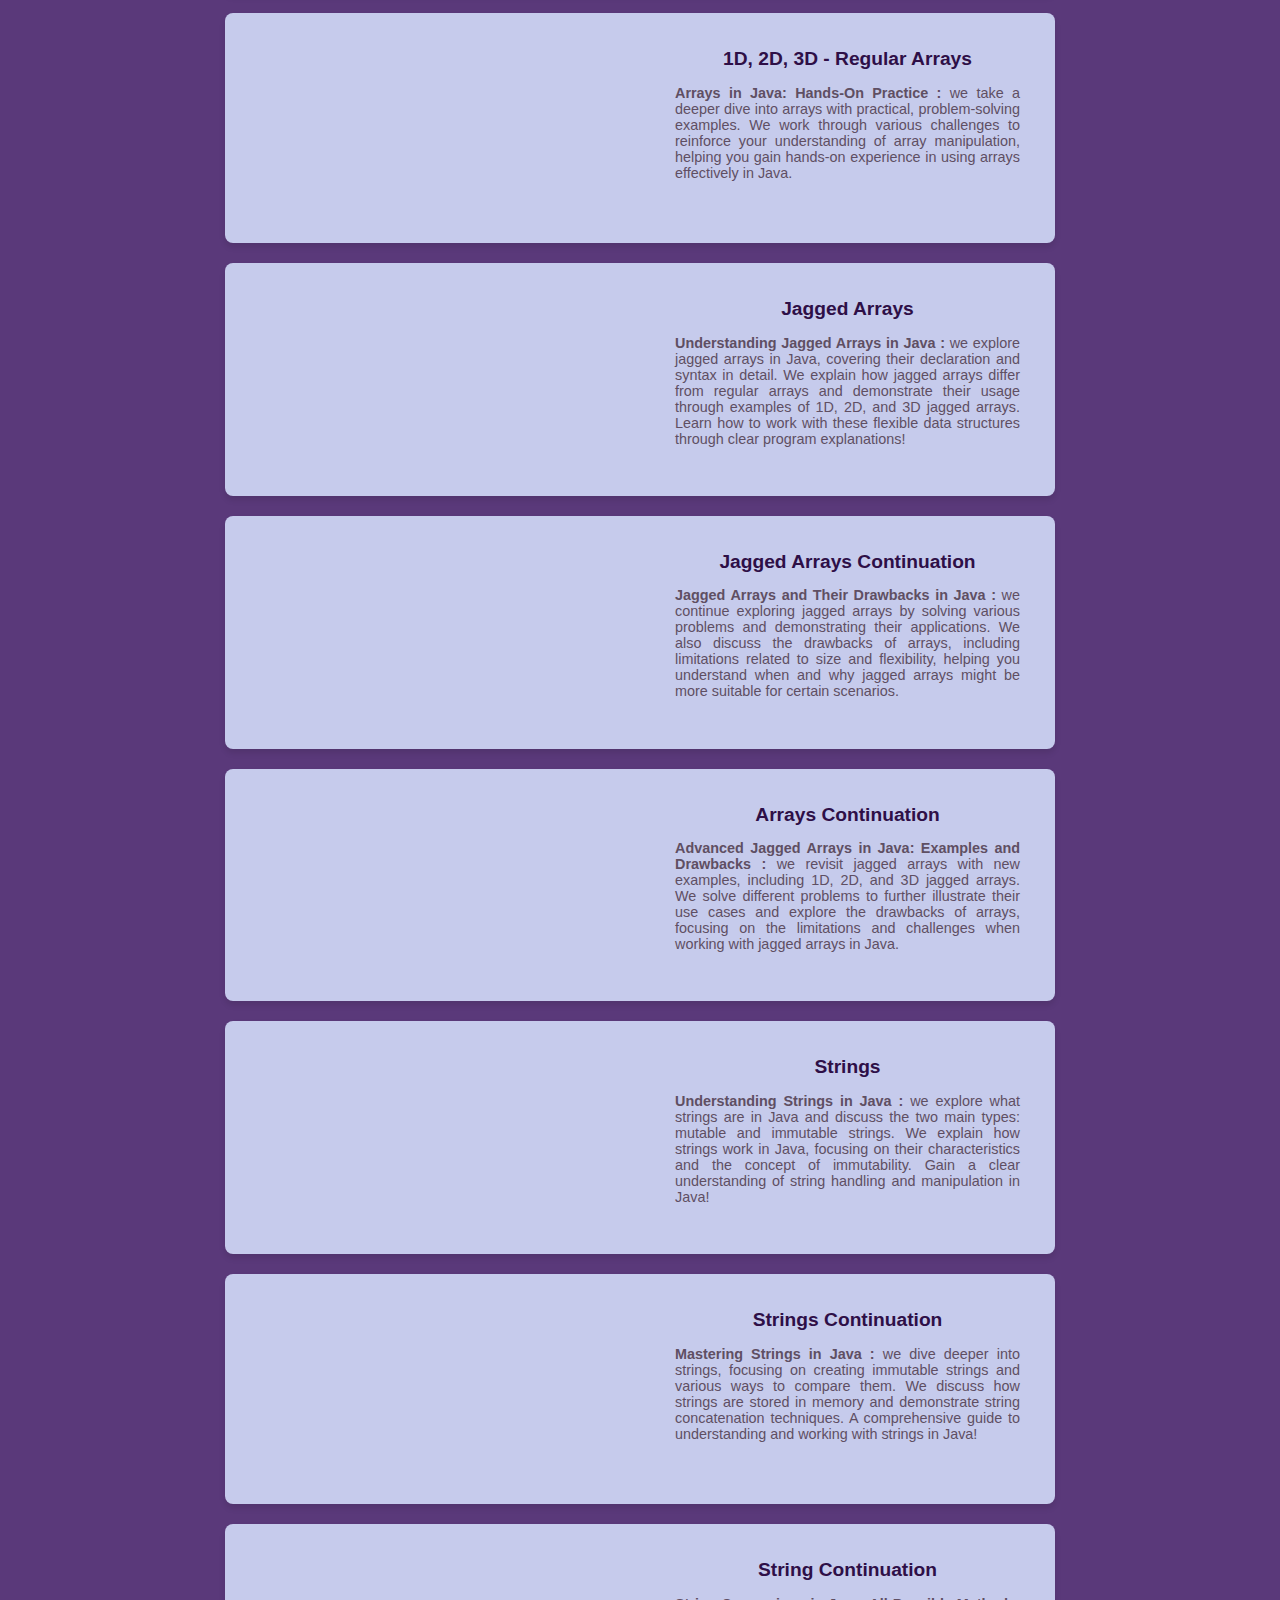
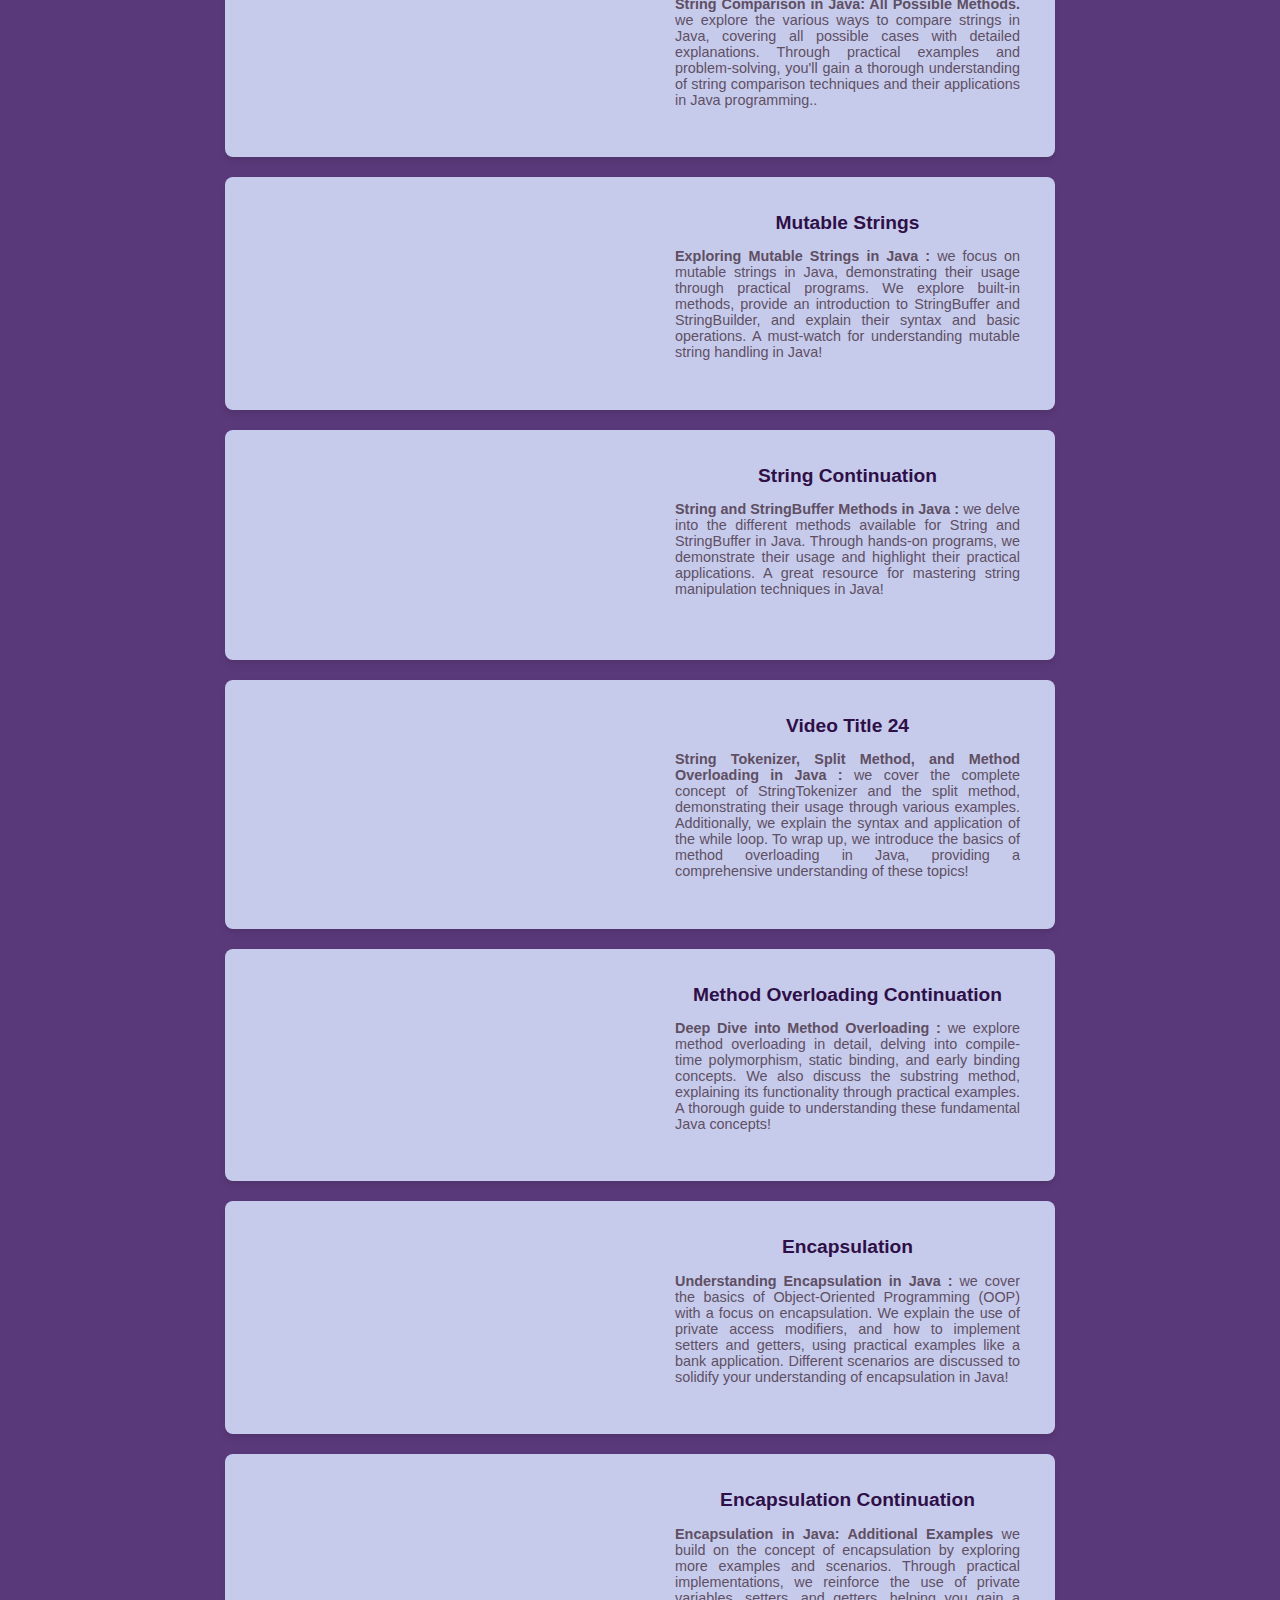
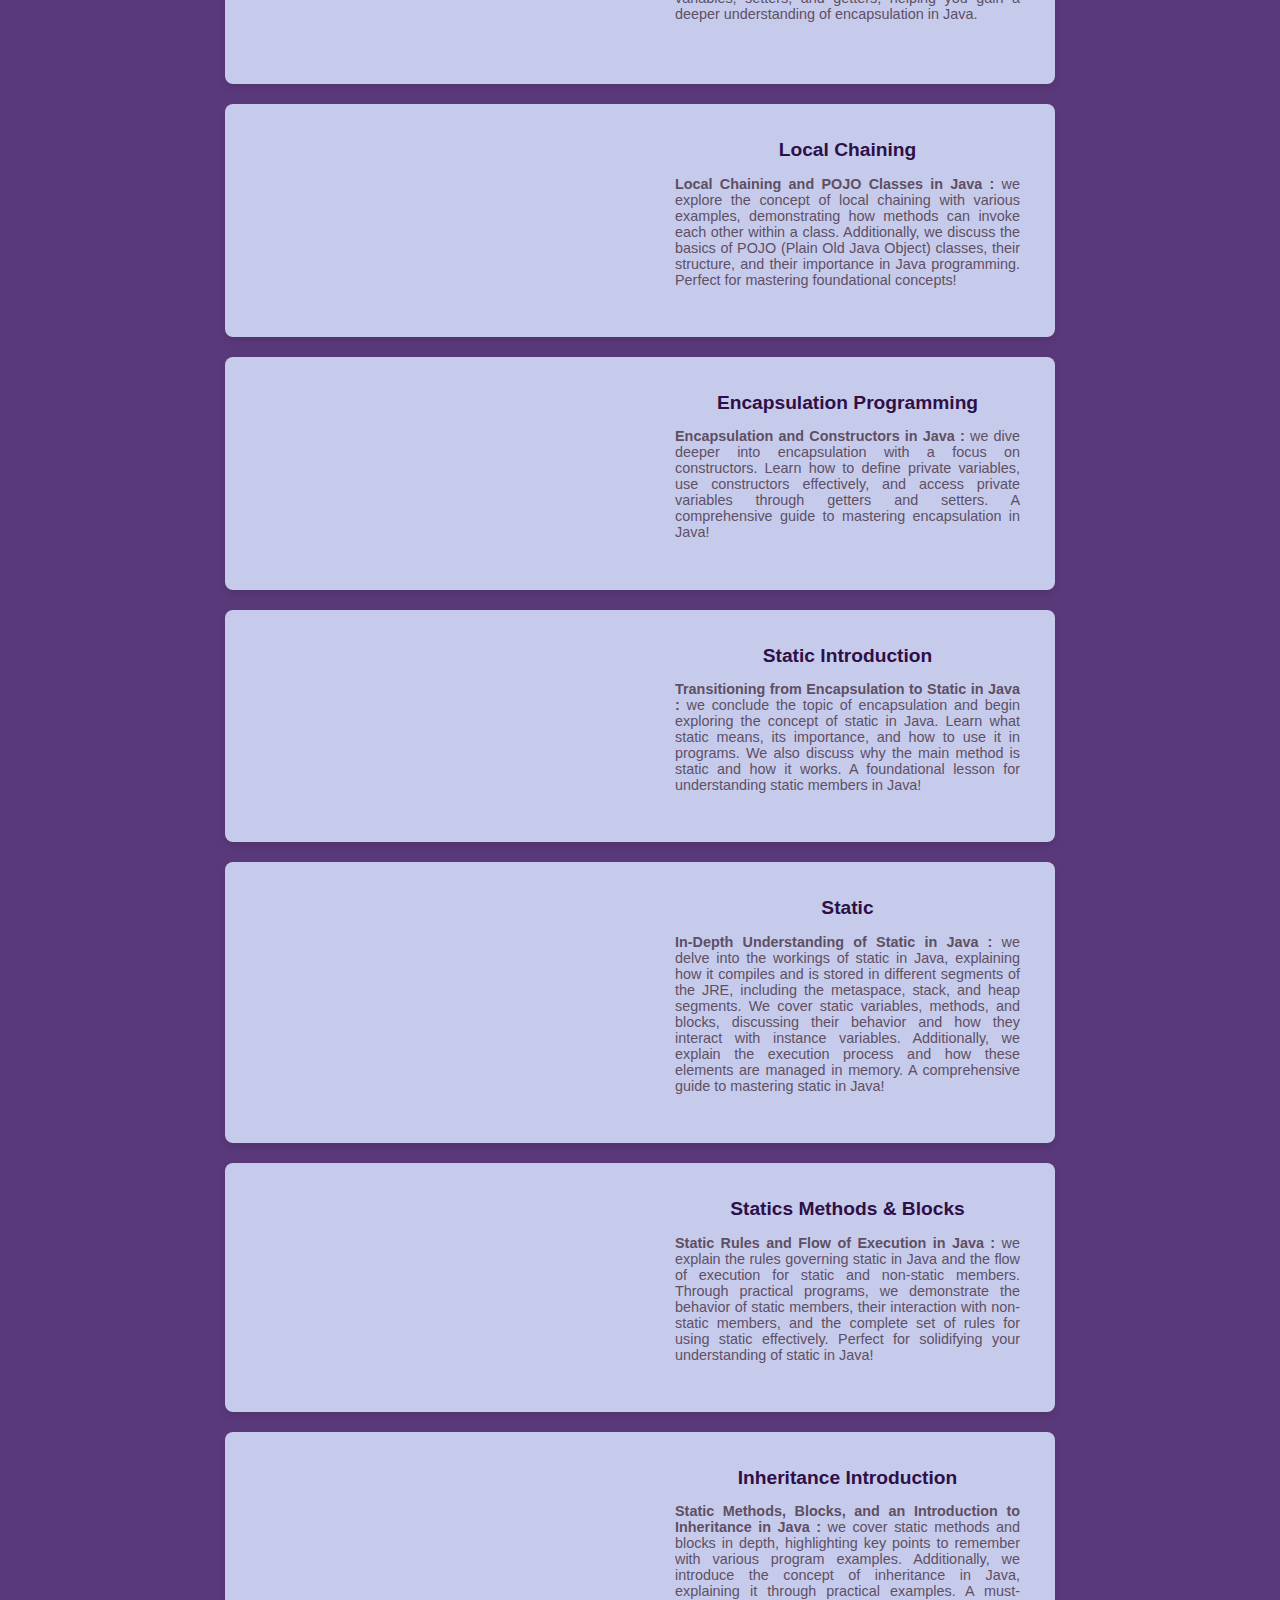
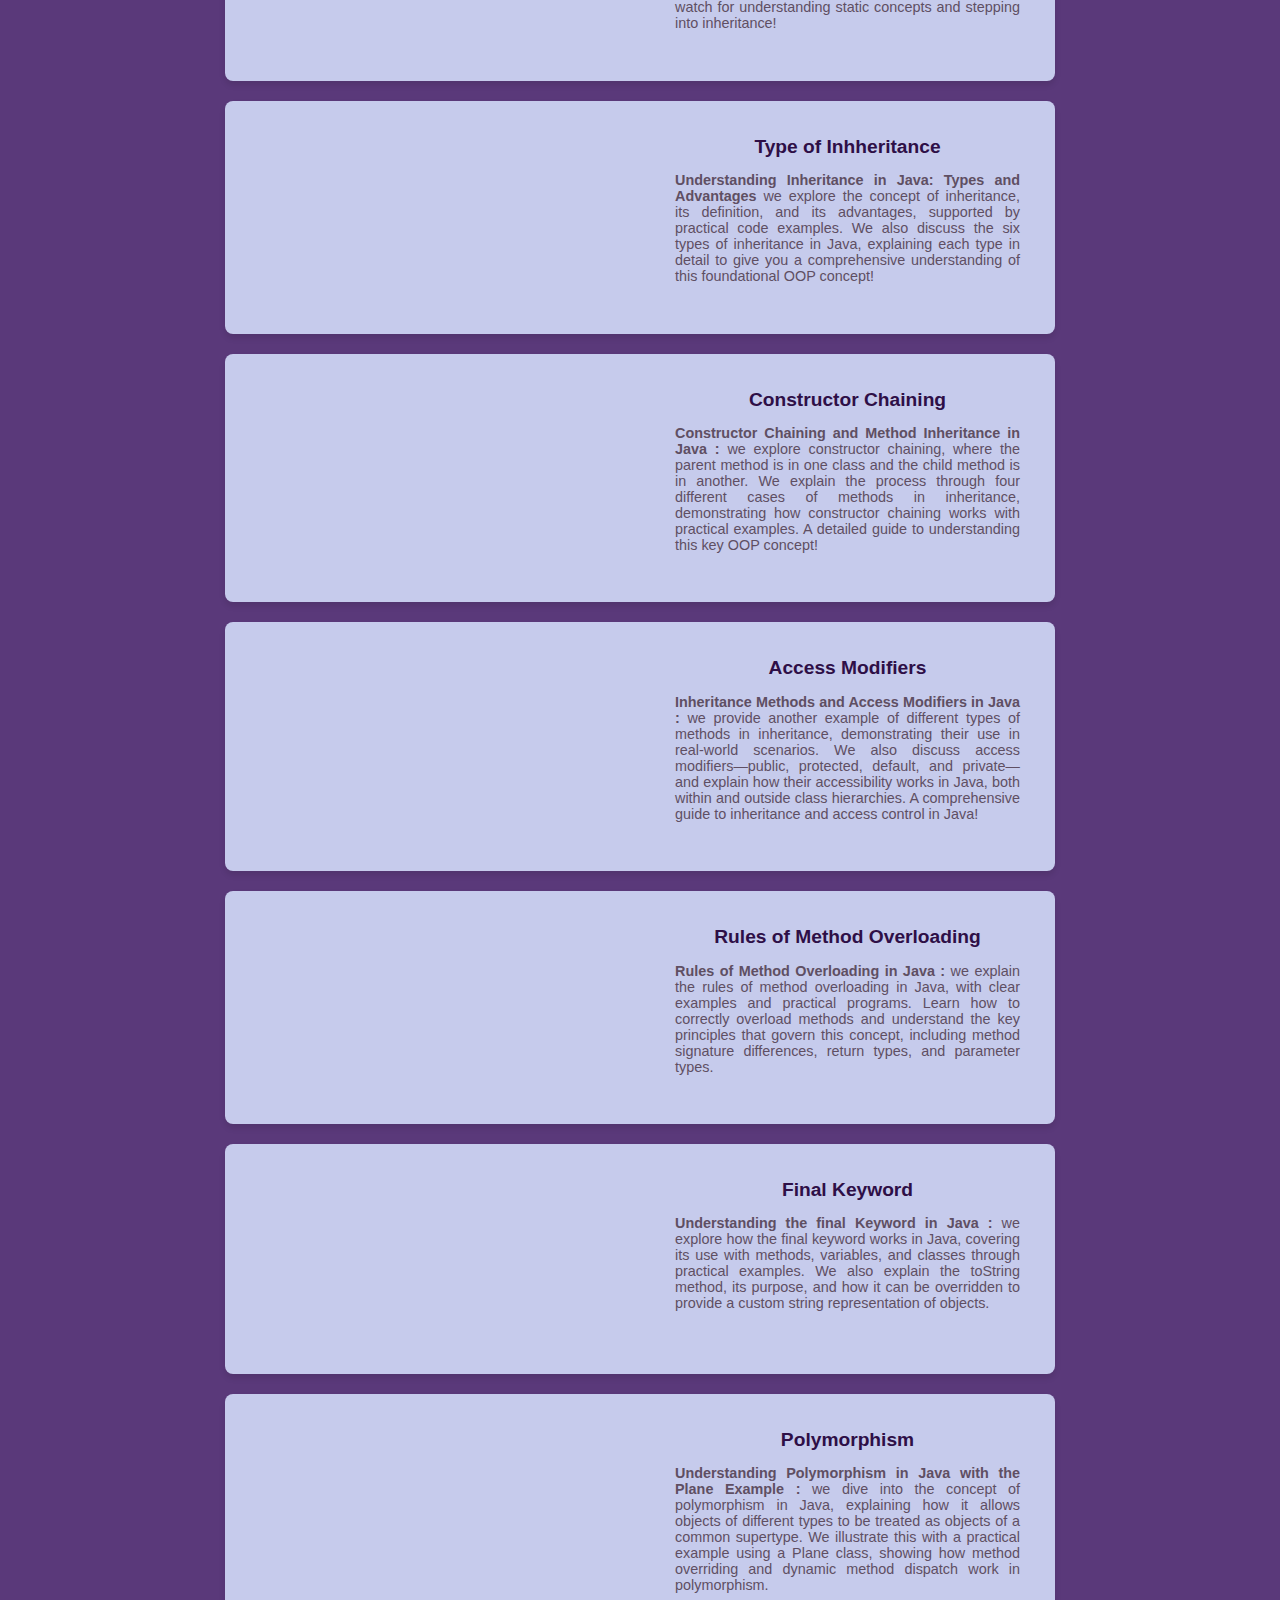
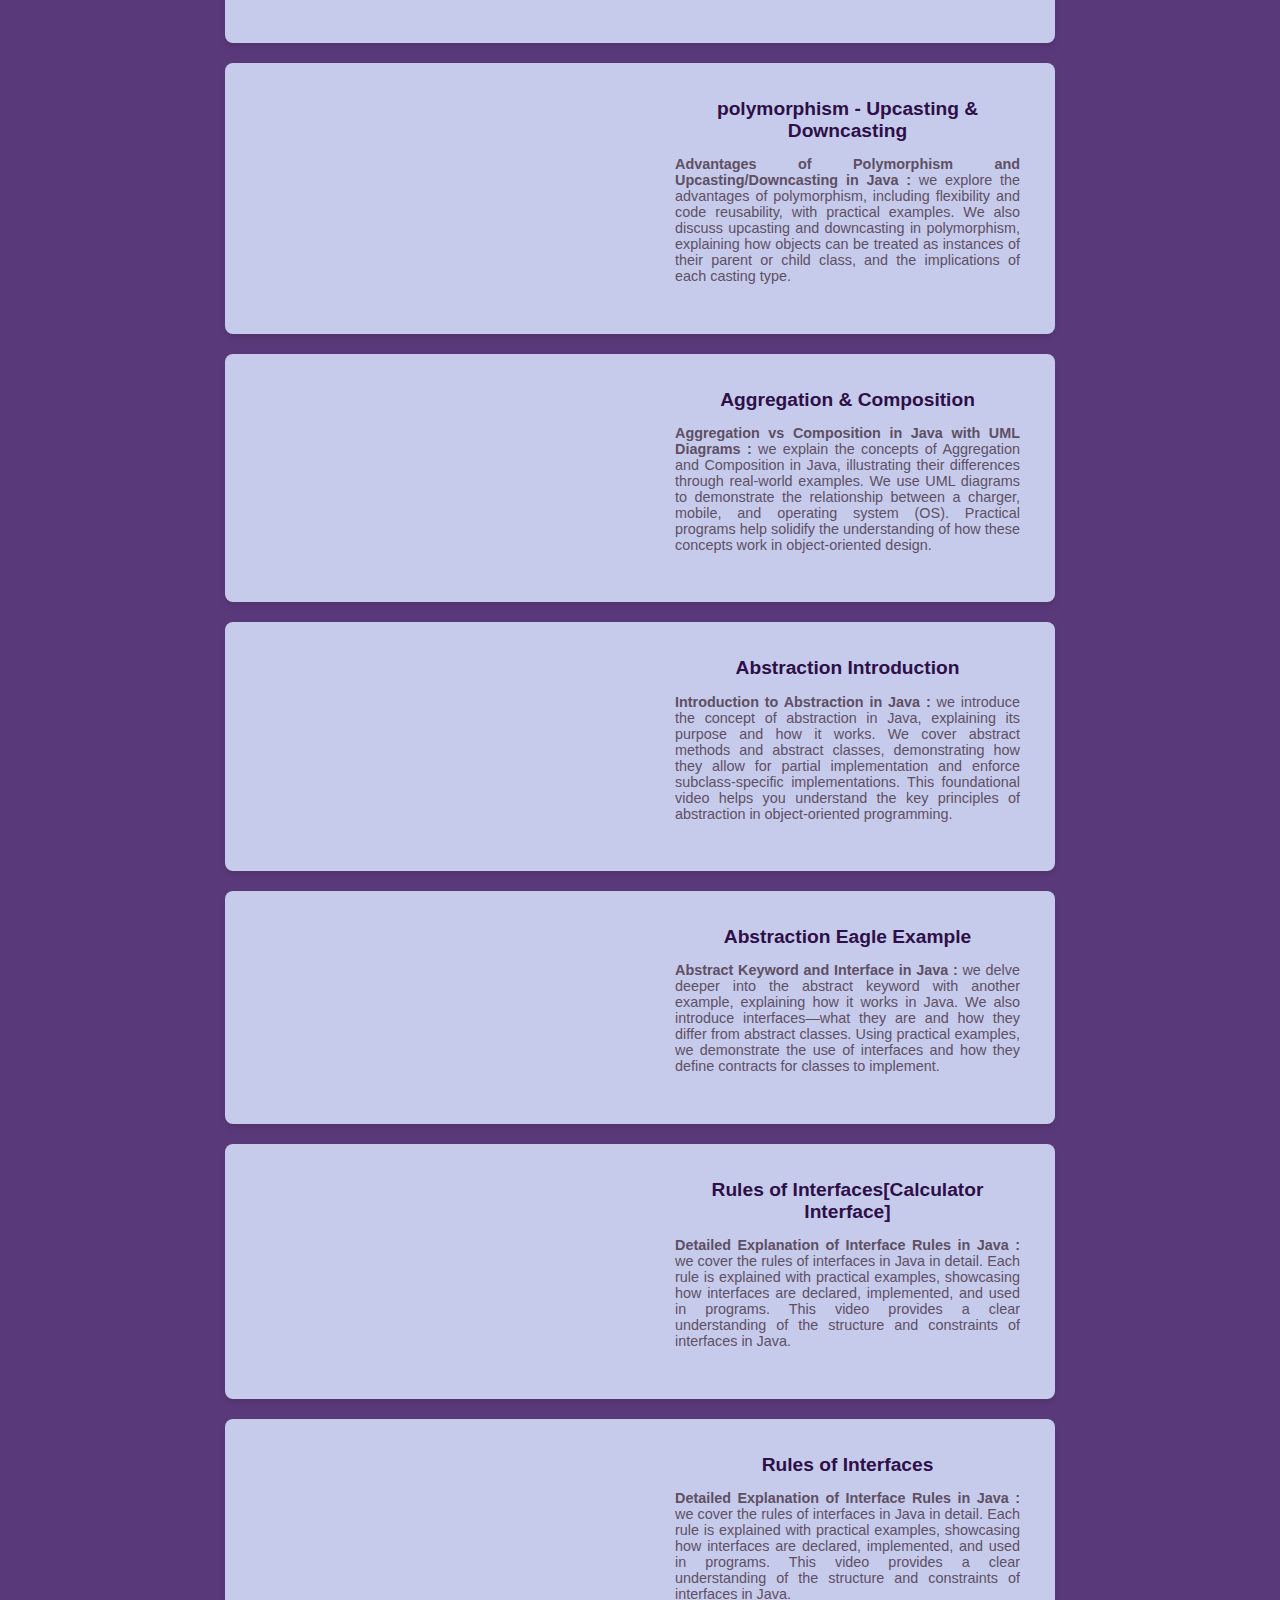
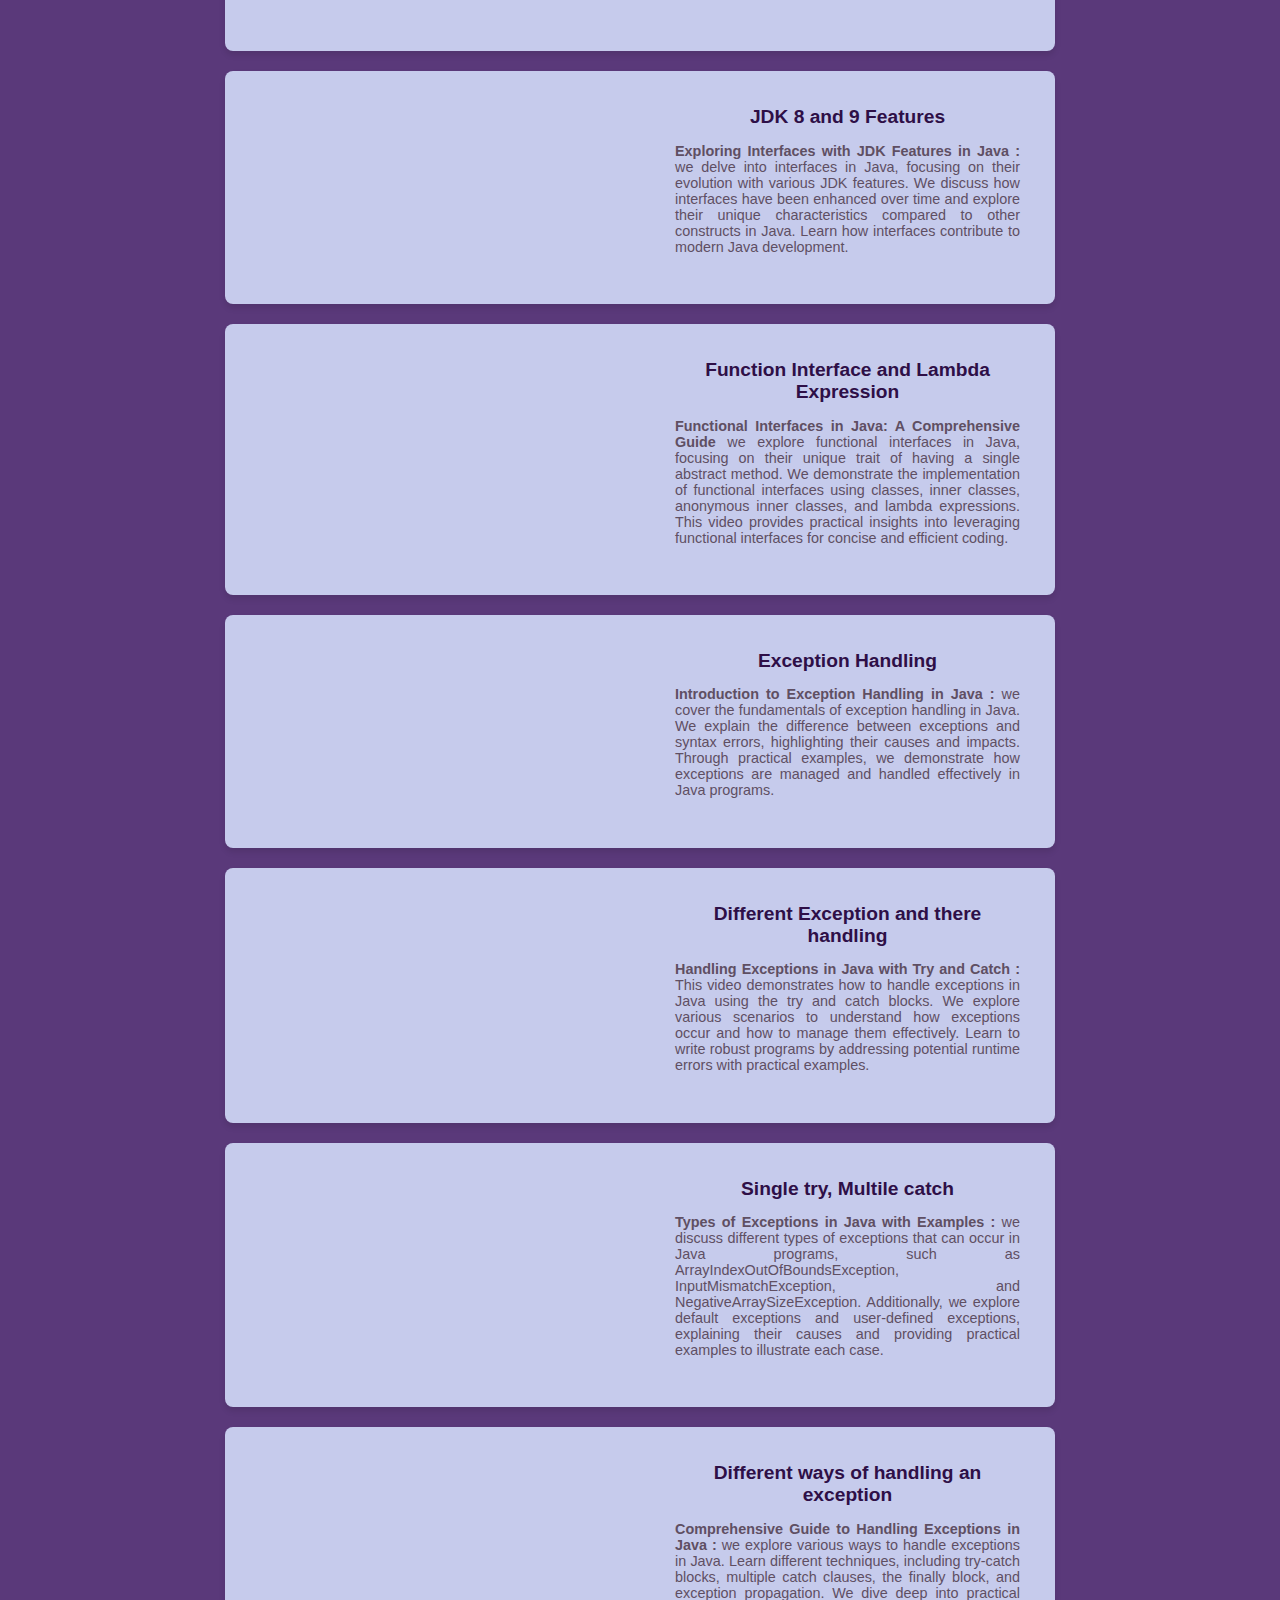
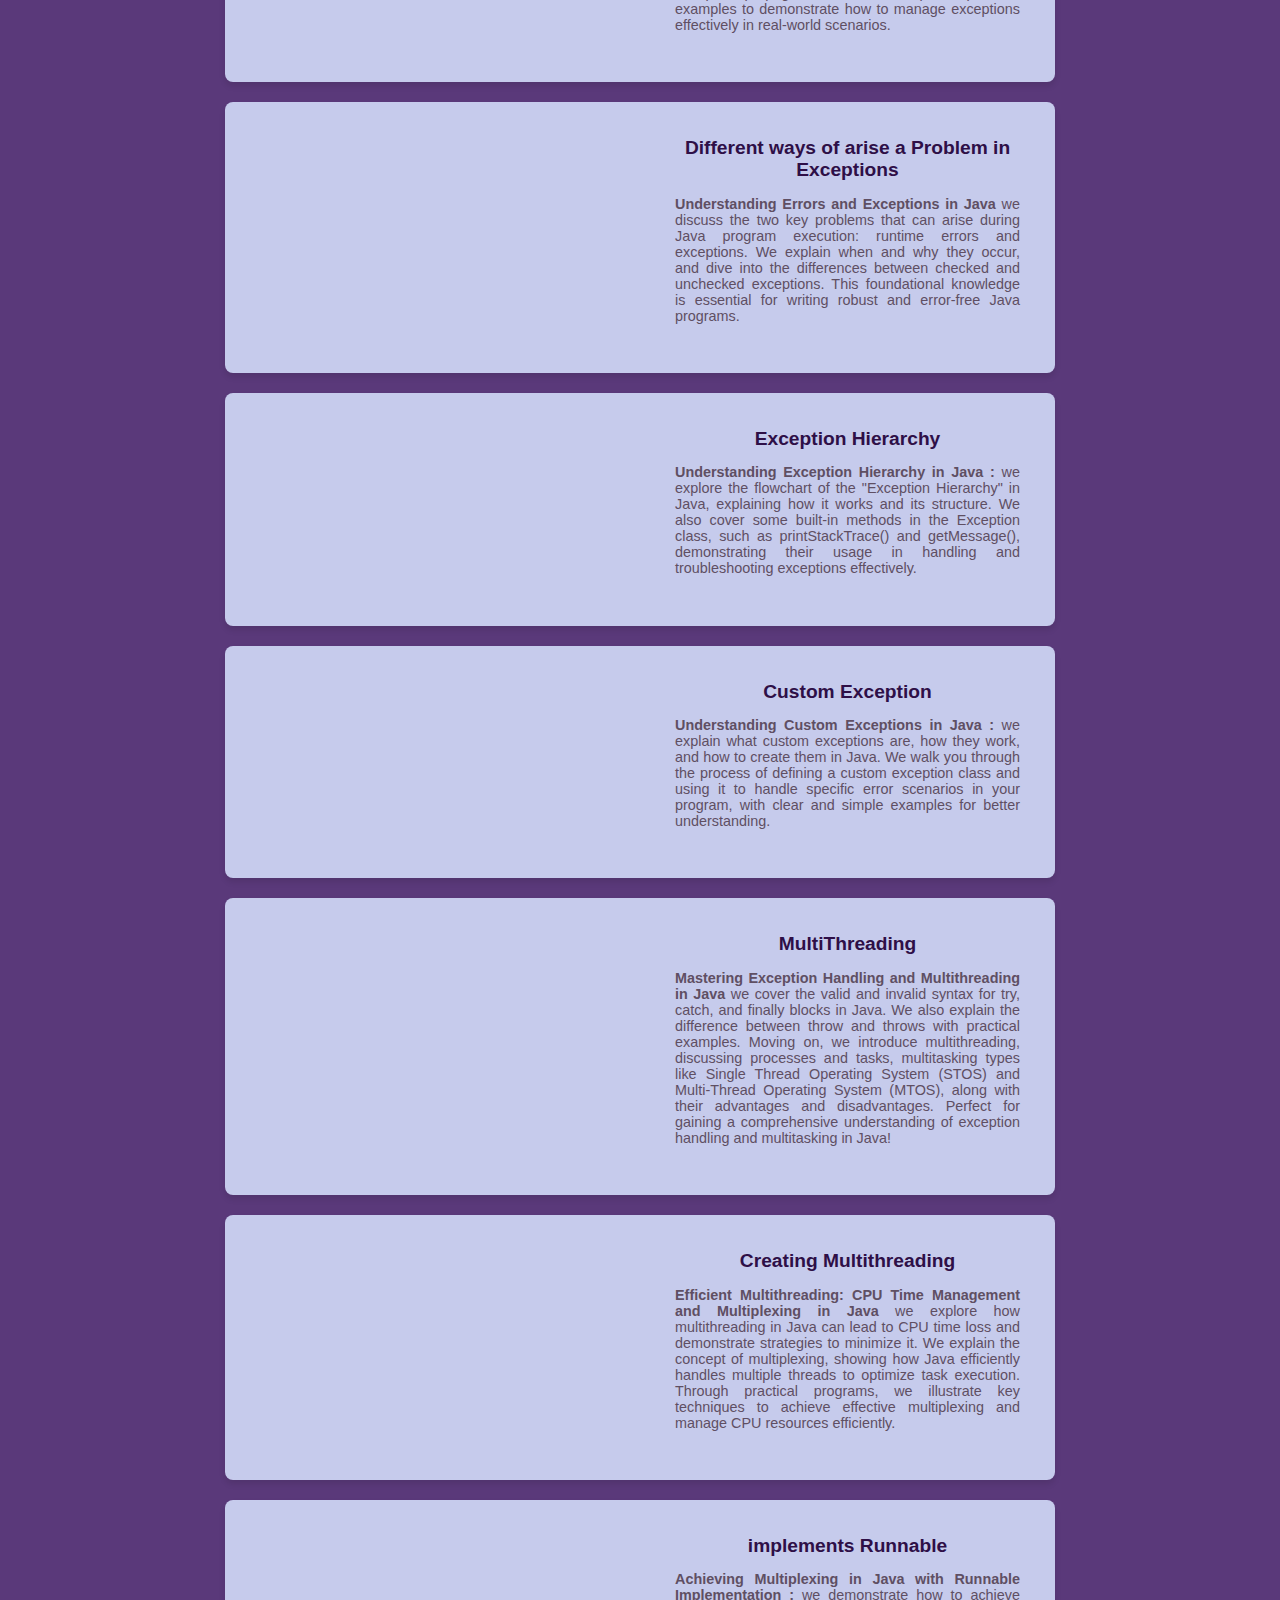
<file: java.html>
<!DOCTYPE html>
<html lang="en">
<head>
    <meta charset="UTF-8">
    <meta name="viewport" content="width=device-width, initial-scale=1.0">
    <title>Full Stack Web Development </title>
    <link rel="icon"  type="image/png" href="logo (1).png"/>
    <link rel="stylesheet" href="style.css">
   
    <link rel="stylesheet" href="https://cdnjs.cloudflare.com/ajax/libs/font-awesome/6.7.1/css/all.min.css" integrity="sha512-5Hs3dF2AEPkpNAR7UiOHba+lRSJNeM2ECkwxUIxC1Q/FLycGTbNapWXB4tP889k5T5Ju8fs4b1P5z/iB4nMfSQ==" crossorigin="anonymous" referrerpolicy="no-referrer" />
    <style>

h1{
    margin: 0;
    font-size: 2.8rem;
    color: #2e0f47;
}

main {
    padding: 10px;
    max-width: 1200px;
    margin: auto;
    color: #5f4f63;
}


/* Video Card Styling */
.video-card {
    display: flex;
    flex-direction: column;
    background-color: #c6cbec;
    margin: 20px auto;
    padding: 15px;
    border-radius: 8px;
    box-shadow: 0 4px 6px rgba(0, 0, 0, 0.1);
    width: 90%;
    max-width: 800px;
    text-align: center; /* Center-align text and video */
}

.video-card iframe {
    width: 60%; /* Smaller width for the video */
    height: auto; /* Adjust height proportionally */
    border-radius: 8px;
    margin: 0 auto; /* Center the video horizontally */
}

.video-info {
    padding: 20px;
}
.video-info h2 {
    font-size: 1.2rem;
    margin: 0 0 10px 0;
    color: #2e0f47;
}
.video-info p {
    font-size: 0.9rem;
    text-align: justify;
}

.context-section {
            width: fit-content;
            max-width: 1200px;
            margin: 20px auto;
            background-color: #c6cbec;
            padding: 20px;
            border-radius: 10px;
            box-shadow: 0 2px 10px rgba(0, 0, 0, 0.1);
        }
.context-section p {
    font-size: 1.1rem;
    line-height: 1.6;
    margin-bottom: 15px;
    color: #5f4f63;
}

.context-section p strong {
            font-size: 1.1rem;
            color: #2e0f47;
        }

        .topics-list {
            list-style-type: disc;
            margin: 15px 0;
            padding-left: 20px;
            height: fit-content;
        }

        .topics-list li {
            font-size: 1rem;
            line-height: 1.6;
            color: #5f4f63;
        }

        .topics-list li:hover {
            color: #2e0f47;
            font-weight: bold;
        } 



/* Responsive Design */
@media (min-width: 768px) {
    .video-card {
        flex-direction: row;
        align-items: flex-start;
    }
    .video-card iframe {
        width: 50%;
        height: 200px;
        margin-right: 15px;
    }
    .video-info {
        flex: 1;
    }
}


/* Parent Circle*/
.circle {
    display: flex;
    width: 450px;
    height: 450px;
    border: 2px solid black; 
    border-radius: 50%; 
    position: relative; 
    margin: 100px;
    display: flex;
    align-items: center;
    justify-content: center;
    margin-left: 800px;
    margin-top: -550px;
    margin-right: 1500px;
    transform: translateX(-50%);
}


.c2 {
    width: 400px;
    height: 400px;
    border: 2px solid black; 
    border-radius: 50%; 
    display: flex;
    align-items: center;
    justify-content: center;
    position: relative;
} 


.c3 {
    width: 350px;
    height: 350px;
    border: 2px solid black; 
    border-radius: 50%;
    display: flex;
    align-items: center;
    justify-content: center; /* Center c4 */
    position: absolute;
    top: 50%;
    left: 50%;
    transform: translate(-50%, -50%);
} 


.c4 {
    width: 300px;
    height: 300px;
    border: 2px solid black;
    border-radius: 50%;
    display: flex;
    align-items: center;
    justify-content: center;
    position: relative;
}

/* c5 - Nested Circle */
.c5 {
    width: 250px;
    height: 250px;
    border: 2px solid black;
    border-radius: 50%;
    display: flex;
    align-items: center;
    justify-content: center;
    position: relative;
}

/* c6 - Nested Circle */
.c6 {
    width: 200px;
    height: 200px;
    border: 2px solid black;
    border-radius: 50%;
    display: flex;
    align-items: center;
    justify-content: center;
    position: relative;
}

/* c7 - Innermost Circle */
.c7 {
    width: 150px;
    height: 150px;
    border: 2px solid black;
    border-radius: 50%;
    position: relative;
}
.image {
    position: absolute;
    width: 90px; /* Image container size */
     height: 90px;
    border-radius: 50%; /* Makes images round */
    overflow: hidden;

}
.image img {
    width: 100%;
    height: 100%;
    border-radius: 50%; /* Makes the image itself round */
}

#html { top: 140%; left: 50%; transform: translateX(-50%); } /* HTML at the top */
 #java { top: 80%; left: 135%; transform: translateY(-50%); }/* Java at the right */
#sql { top: 120%; left: -65%; transform: translate(-50%, -100%); }/* SQL at the bottom */
 #js { top: -50%; left: 85%; transform: translateY(-50%); }/* JS at the left*/
#css { top: -60%; left: -50%; }
/* Responsive Design */
@media (max-width: 768px) {
    .circle {
        width: 300px;
        height: 300px;
        margin: 20px auto; /* Center the circle horizontally */
        margin-top: 20px; /* Space below the list */
        transform: translateX(0); /* Remove offset */
    }

    .c2 {
        width: 260px;
        height: 260px;
    }

    .c3 {
        width: 220px;
        height: 220px;
    }

    .c4 {
        width: 180px;
        height: 180px;
    }

    .c5 {
        width: 150px;
        height: 150px;
    }

    .c6 {
        width: 120px;
        height: 120px;
    }

    .c7 {
        width: 90px;
        height: 90px;
    }

    .image {
        width: 70px;
        height: 70px;
    }

    /* Adjust the positions of the labels for the circles */
    #html {
        top: -105px;
        left: 70%;
        transform: translateX(-50%);
    }

    #java {
        top: 50%;
        left: 180%;
        transform: translate(-50%, -50%);
    }

    #sql {
        top: 215%;
        left: 90%;
        transform: translate(-50%, -100%);
    }

    #js {
        top: 0%;
        left: -80%;
        transform: translate(-50%, -50%);
    }

    #css {
        top: 80%;
        left: -90%;
    }
}

    
    </style>
</head>
<body>
    <header>
        <nav class="navbar">
            <div class="logo">
                <i class="fa-brands fa-java" style="font-size: 24px;"></i> 
            </div>
            <button class="hamburger" id="hamburger">
                ☰
            </button>
            <div class="nav-buttons" >
                <a href="index.html" id="home">Home</a>
                <a href="About.html">About</a>
                <a href="#Contact">Contact</a>
                <div class="dropdown">
                    <a href="course.html"><button class="course-button">Courses</button></a>
                </div>
            </div>
        </nav>
    </header> 
    
    <div class="context-section">
        <h1>Java</h1>
        <p>
            Java is a powerful, versatile, and widely-used programming language designed to build robust, 
            secure, and platform-independent applications. Known for its "Write Once, Run Anywhere" 
            capability, Java enables developers to create programs that can run seamlessly across different systems.
            Its object-oriented design fosters code reusability and modularity, making it a preferred choice for developing 
            everything from mobile apps to large-scale enterprise systems. 
        </p>
    
        <p><strong>Here’s a clear and concise list of the topics covered in the videos:</strong></p>
        <ul class="topics-list">
            <li>Introduction to Computers</li>
            <li>Features of Java</li>
            <li>Object Orientation</li>
            <li>Main Method</li>
            <li>Data Types</li>
            <li>Variables</li>
            <li>Operators</li>
            <li>Methods</li>
            <li>Arrays</li>
            <li>Strings</li>
            <li>Method Overloading</li>
            <li>Encapsulation</li>
            <li>Constructors</li>
            <li>Static</li>
            <li>Inheritance</li>
            <li>Access Modifiers</li>
            <li>Polymorphism</li>
            <li>Abstraction</li>
            <li>Interfaces</li>
            <li>Exception Handling</li>
            <li>Multi-Threading</li>
            <li>Collections</li>
            <li>Maps</li>
            <li>File Handling</li>
            <li>Serialization & Deserialization</li>
        </ul>
        <div class="parent">
        <div class="circle">
            <div class="c2">
                <div class="c3">
                    <div class="c4">
                          <div class="c5">
                            <div class="c6">
                                <div class="c7">
                                    <div class="image" id="js"><img src="js.png" alt="js image" width="80px"></div>
                                  <div class="image" id="html"><img src="html.jpg" alt="html image" width="80px"></div>  
                                  <div class="image" id="css"><img src="css.webp" alt="css image" width="80px"></div>
                                  <div class="image" id="sql"><img src="mysql.png" alt="sql image" width="80px" ></div>
                                  <div class="image" id="java"><img src="images.png" alt="java image" width="80px"></div>
                                </div>
                            </div>
                          </div>
                    </div>
                 </div>
            </div> 
        </div>
    </div>
    </div>

    <main>
        <div class="video-card">
            <iframe src="https://www.youtube.com/embed/GvzL5YQlyOg
            " title="Video 1" frameborder="0" allowfullscreen ></iframe>
            <div class="video-info">
                <h2>Course Introduction</h2>
                <p><strong>Welcome to the Course Introduction for Java Full Stack Development! </strong>
                 we’ll provide an overview of Java Full Stack Development, 
                    including the flowchart outlining the steps to complete the course. You’ll 
                    learn about the key components of the stack: frontend, backend, and database 
                    technologies. Additionally, we’ll discuss the benefits of mastering this course 
                    and how it can boost your career in software development. Let’s get started!"</p>
            </div>
        </div>

        <div class="video-card">
            <iframe src="https://www.youtube.com/embed/IlvtpGW1VzI" 
            title="Video 2" frameborder="0" allowfullscreen></iframe>
            <div class="video-info">
                <h2>Evolution of HLL</h2>
                <p> <strong>Understanding Computer Fundamentals:</strong>
                    This video covers the basics of computer systems, including microprocessors, 
                    programming languages (MLL, ALL, HLL), and storage devices like RAM and hard drives. 
                    We discuss their types, advantages, and disadvantages—perfect for building a strong tech foundation!</p>
            </div>
        </div>

        <div class="video-card">
            <iframe src="https://www.youtube.com/embed/TUCz4MgKX-0" 
            title="Video 2" frameborder="0" allowfullscreen></iframe>
            <div class="video-info">
                <h2>Portability</h2>
                <p><strong>Exploring Java Features and Its Evolution : </strong> we discuss key features of Java, 
                    including portability, WORA, architectural neutrality, and platform independence
                     versus dependence. We also explore the history of programming languages like C, C++, 
                     and Java, highlighting their differences and how Java has evolved to become a versatile 
                     and powerful language. Gain insights into Java's unique capabilities and its role in modern
                      programming.</p>
            </div>
        </div>
        <div class="video-card">
            <iframe src="https://www.youtube.com/embed/9I-EyRIsoLI" 
            title="Video 2" frameborder="0" allowfullscreen></iframe>
            <div class="video-info">
                <h2>Object Orientation</h2>
                <p><strong>Understanding Object-Oriented Programming (OOP) in Java :</strong>
                    This video simplifies OOP concepts, explaining 'object' and 'orientation'
                     with relatable examples. Learn the basics of classes, objects, states, and behaviors, 
                     illustrated using a car, virus, and computer. We also demonstrate creating a class 
                     and object in Java with a practical car example. Perfect for beginners!</p>
            </div>
        </div>

        <div class="video-card">
            <iframe src="https://www.youtube.com/embed/mLJ6Ll1m3vg" 
            title="Video 2" frameborder="0" allowfullscreen></iframe>
            <div class="video-info">
                <h2>Main Method</h2>
                <p> <strong>Java Main Method and First Program Execution  : </strong>
                     we explore the Java main method, breaking down public static 
                     void main(String[] args) in detail. Learn how to write your first Java program to
                      print "Hello, World!" and understand the process of Java program execution step by step.
                       A perfect starting point for beginners!</p>
            </div>
        </div>
        
        <div class="video-card">
            <iframe src="https://www.youtube.com/embed/cmtmDzFdKaU" 
            title="Video 2" frameborder="0" allowfullscreen></iframe>
            <div class="video-info">
                <h2>Pattern Programming</h2>
                <p> <strong>  Pattern Programming with Loops in Java : </strong>
                    we dive into pattern programming using loops, focusing on the syntax and 
                    structure of the for loop. We create a square pattern program with rows 
                    and columns, where the border is filled with *. Additionally, we tackle 
                    more complex patterns to enhance your understanding of loop concepts in Java!</p>
            </div>
        </div>

        <div class="video-card">
            <iframe src="https://www.youtube.com/embed/lycTFPHEneA" 
            title="Video 2" frameborder="0" allowfullscreen></iframe>
            <div class="video-info">
                <h2>Pattern Programming</h2>
                <p> <strong>Pattern Programming with Loops in Java :</strong>
                   we explore pattern programming using loops, covering the syntax and 
                   structure of the for loop. We create a square pattern program with rows 
                   and columns, where the border is filled with *. Additionally, we discuss
                    more complex patterns, including a reverse triangle pattern with different 
                    angles, to deepen your understanding of loop concepts in Java!</p>
            </div>
        </div>

        <div class="video-card">
            <iframe src="https://www.youtube.com/embed/HchtxW1nJ_s" 
            title="Video 2" frameborder="0" allowfullscreen></iframe>
            <div class="video-info">
                <h2>Data Types</h2>
                <p> <strong> Understanding Data Types in Java : </strong>
                   we explore Java data types, covering both primitive and non-primitive types.
                    We dive into numeric data types, explaining their characteristics and usage
                     with hands-on examples. Perfect for understanding how to work with different
                      data types in Java!</p>
            </div>
        </div>

        <div class="video-card">
            <iframe src="https://www.youtube.com/embed/xjUPRgfw4AA" 
            title="Video 2" frameborder="0" allowfullscreen></iframe>
            <div class="video-info">
                <h2>Char Data Type</h2>
                <p> <strong> Primitive and Non-Numerical Data Types in Java :</strong>
                    In this video, we discuss primitive non-numerical data types in Java, 
                    along with their storage capacities. We also explore the range of these
                     data types, solving problems to understand their practical applications 
                     and limits. A key video for mastering data types in Java!</p>
            </div>
        </div>

        <div class="video-card">
            <iframe src="https://www.youtube.com/embed/8I1QO9A4sEY" 
            title="Video 2" frameborder="0" allowfullscreen></iframe>
            <div class="video-info">
                <h2>Type Casting</h2>
                <p> <strong>Type Casting and Wrapper Classes in Java : </strong> 
                   we cover type casting in Java, explaining both implicit and explicit casting.
                    We also dive into wrapper classes, and explore post and pre-increment/decrement 
                    operations with practical examples. A comprehensive guide for understanding type 
                    conversion and increment/decrement operations in Java!</p>
            </div>
        </div>

        <div class="video-card">
            <iframe src="https://www.youtube.com/embed/OG6Woq5MO00" 
            title="Video 2" frameborder="0" allowfullscreen></iframe>
            <div class="video-info">
                <h2>Code Snippets</h2>
                <p><strong>Type Conversion and Increment/Decrement in Java : </strong>
                    we discuss converting one data type to another in Java, 
                    along with practical examples. We also cover pre/post increments and decrements, 
                    solving various problems to help you understand how these operations work in different 
                    scenarios. A hands-on guide to mastering type conversion and increments in Java!</p>
            </div>
        </div>

        <div class="video-card">
            <iframe src="https://www.youtube.com/embed/iTDHE-ekHIQ" 
            title="Video 2" frameborder="0" allowfullscreen></iframe>
            <div class="video-info">
                <h2>Variables</h2>
                <p><strong>Variables, Memory Allocation, and Passing Data in Java :</strong>
                   we explore variables in Java, including how they are stored in 
                    different segments of the Java Runtime Environment (JRE). We also discuss the 
                    concepts of pass-by-value and pass-by-reference, solving problems to demonstrate 
                    how data is passed in Java. A great video for understanding variable storage and 
                    data passing in Java!</p>
            </div>
        </div>

        <div class="video-card">
            <iframe src="https://www.youtube.com/embed/ScoKcqd6fNA" 
            title="Video 2" frameborder="0" allowfullscreen></iframe>
            <div class="video-info">
                <h2>Methods</h2>
                <p> <strong>Methods and Their Types in Java : </strong>
                   we explore different types of methods in Java, including how to handle 
                    various input and output scenarios. We provide hands-on examples to demonstrate method 
                    usage, helping you understand the concepts of method parameters, return types, and method 
                    calls in real-world applications. A practical guide to mastering methods in Java!</p>
            </div>
        </div>

        <div class="video-card">
            <iframe src="https://www.youtube.com/embed/mQwj-1LlJ6g" 
            title="Video 2" frameborder="0" allowfullscreen></iframe>
            <div class="video-info">
                <h2>Arrays</h2>
                <p><strong>Understanding Arrays in Java : </strong>
                  we dive into arrays in Java, explaining their syntax and structure in detail.
                   Through practical examples, we demonstrate how to declare, initialize, and manipulate arrays,
                    providing a clear understanding of how to work with them in Java.</p>
            </div>
        </div>

        <div class="video-card">
            <iframe src="https://www.youtube.com/embed/Bwo-kh3ucFw" 
            title="Video 2" frameborder="0" allowfullscreen></iframe>
            <div class="video-info">
                <h2>1D, 2D, 3D - Regular Arrays</h2>
                <p> <strong>Arrays in Java: Hands-On Practice : </strong>
               we take a deeper dive into arrays with practical, problem-solving examples. We work through various 
               challenges to reinforce your understanding of array manipulation, helping you gain hands-on experience 
               in using arrays effectively in Java.</p>
            </div>
        </div>

        <div class="video-card">
            <iframe src="https://www.youtube.com/embed/np2-mCTkAH0" 
            title="Video 2" frameborder="0" allowfullscreen></iframe>
            <div class="video-info">
                <h2>Jagged Arrays </h2>
                <p><Strong>Understanding Jagged Arrays in Java : </Strong>
                 we explore jagged arrays in Java, covering their declaration and syntax in detail. We explain how jagged arrays differ from regular arrays and demonstrate their usage through examples of 1D, 2D, and 3D jagged arrays. Learn how to work with these flexible data structures through clear program explanations!</p>
            </div>
        </div>

        <div class="video-card">
            <iframe src="https://www.youtube.com/embed/Slpuugv5RuE" 
            title="Video 2" frameborder="0" allowfullscreen></iframe>
            <div class="video-info">
                <h2>Jagged Arrays Continuation</h2>
                <p> <strong>Jagged Arrays and Their Drawbacks in Java : </strong>
                     we continue exploring jagged arrays by solving various problems and demonstrating their applications. We also discuss the drawbacks of arrays, including limitations related to size and flexibility, helping you understand when and why jagged arrays might be more suitable for certain scenarios.</p>
            </div>
        </div>

        <div class="video-card">
            <iframe src="https://www.youtube.com/embed/AuAlm5j01vc" 
            title="Video 2" frameborder="0" allowfullscreen></iframe>
            <div class="video-info">
                <h2>Arrays Continuation</h2>
                <p> <strong>Advanced Jagged Arrays in Java: Examples and Drawbacks : </strong>
                    we revisit jagged arrays with new examples, including 1D, 2D, and 3D jagged arrays. We solve different problems to further illustrate their use cases and explore the drawbacks of arrays, focusing on the limitations and challenges when working with jagged arrays in Java.</p>
            </div>
        </div>

        <div class="video-card">
            <iframe src="https://www.youtube.com/embed/pGYQmzpU7_Y" 
            title="Video 2" frameborder="0" allowfullscreen></iframe>
            <div class="video-info">
                <h2>Strings</h2>
                <p><strong> 
                    Understanding Strings in Java : </strong>
                  we explore what strings are in Java and discuss the two main types: mutable and immutable strings. We explain how strings work in Java, focusing on their characteristics and the concept of immutability. Gain a clear understanding of string handling and manipulation in Java!</p>
            </div>
        </div>

        <div class="video-card">
            <iframe src="https://www.youtube.com/embed/2AlzxQOdhPo" 
            title="Video 2" frameborder="0" allowfullscreen></iframe>
            <div class="video-info">
                <h2>Strings Continuation</h2>
                <p> <strong>Mastering Strings in Java :</strong>
               we dive deeper into strings, focusing on creating immutable strings and various ways to compare them. We discuss how strings are stored in memory and demonstrate string concatenation techniques. A comprehensive guide to understanding and working with strings in Java!</p>
            </div>
        </div>

        <div class="video-card">
            <iframe src="https://www.youtube.com/embed/bXa9dE_yhaI" 
            title="Video 2" frameborder="0" allowfullscreen></iframe>
            <div class="video-info">
                <h2> String Continuation</h2>
                <p>
                    <strong> String Comparison in Java: All Possible Methods. </strong>
                  we explore the various ways to compare strings in Java, covering all possible cases with detailed explanations. Through practical examples and problem-solving, you'll gain a thorough understanding of string comparison techniques and their applications in Java programming..</p>
            </div>
        </div>

        <div class="video-card">
            <iframe src="https://www.youtube.com/embed/GAvR_ovsGe4" 
            title="Video 2" frameborder="0" allowfullscreen></iframe>
            <div class="video-info">
                <h2>Mutable Strings</h2>
                <p><strong>
                    Exploring Mutable Strings in Java : </strong>
                  we focus on mutable strings in Java, demonstrating their usage through practical programs. We explore built-in methods, provide an introduction to StringBuffer and StringBuilder, and explain their syntax and basic operations. A must-watch for understanding mutable string handling in Java!</p>
            </div>
        </div>

        <div class="video-card">
            <iframe src="https://www.youtube.com/embed/XFbzh4MIiDs" 
            title="Video 2" frameborder="0" allowfullscreen></iframe>
            <div class="video-info">
                <h2>String Continuation</h2>
                <p><strong>String and StringBuffer Methods in Java : </strong>
                 we delve into the different methods available for String and StringBuffer in Java. Through hands-on programs, we demonstrate their usage and highlight their practical applications. A great resource for mastering string manipulation techniques in Java!</p>
            </div>
        </div>

        <div class="video-card">
            <iframe src="https://www.youtube.com/embed/iCVssLwNFLg" 
            title="Video 2" frameborder="0" allowfullscreen></iframe>
            <div class="video-info">
                <h2>Video Title 24</h2>
                <p><strong> String Tokenizer, Split Method, and Method Overloading in Java : </strong>
                  we cover the complete concept of StringTokenizer and the split method, demonstrating their usage through various examples. Additionally, we explain the syntax and application of the while loop. To wrap up, we introduce the basics of method overloading in Java, providing a comprehensive understanding of these topics!</p>
            </div>
        </div>

        <div class="video-card">
            <iframe src="https://www.youtube.com/embed/ptY1gdyxQHo" 
            title="Video 2" frameborder="0" allowfullscreen></iframe>
            <div class="video-info">
                <h2>Method Overloading Continuation</h2>
                <p><strong>Deep Dive into Method Overloading : </strong>
                we explore method overloading in detail, delving into compile-time polymorphism, static binding, and early binding concepts. We also discuss the substring method, explaining its functionality through practical examples. A thorough guide to understanding these fundamental Java concepts!</p>
            </div>
        </div>

        <div class="video-card">
            <iframe src="https://www.youtube.com/embed/Krc36PeaOHc" 
            title="Video 2" frameborder="0" allowfullscreen></iframe>
            <div class="video-info">
                <h2>Encapsulation</h2>
                <p>
                    <strong> Understanding Encapsulation in Java : </strong>
                   we cover the basics of Object-Oriented Programming (OOP) with a focus on encapsulation. We explain the use of private access modifiers, and how to implement setters and getters, using practical examples like a bank application. Different scenarios are discussed to solidify your understanding of encapsulation in Java!</p>
            </div>
        </div>

        <div class="video-card">
            <iframe src="https://www.youtube.com/embed/GO7cFiv4jRk" 
            title="Video 2" frameborder="0" allowfullscreen></iframe>
            <div class="video-info">
                <h2>Encapsulation Continuation</h2>
                <p><Strong>Encapsulation in Java: Additional Examples </Strong>
                   we build on the concept of encapsulation by exploring more examples and scenarios. Through practical implementations, we reinforce the use of private variables, setters, and getters, helping you gain a deeper understanding of encapsulation in Java.</p>
            </div>
        </div>

        <div class="video-card">
            <iframe src="https://www.youtube.com/embed/bfGgY73iKGA" 
            title="Video 2" frameborder="0" allowfullscreen></iframe>
            <div class="video-info">
                <h2>Local Chaining</h2>
                <p> <strong>Local Chaining and POJO Classes in Java : </strong>
                we explore the concept of local chaining with various examples, demonstrating how methods can invoke each other within a class. Additionally, we discuss the basics of POJO (Plain Old Java Object) classes, their structure, and their importance in Java programming. Perfect for mastering foundational concepts!</p>
            </div>
        </div>

        <div class="video-card">
            <iframe src="https://www.youtube.com/embed/ufJbisF_3cg" 
            title="Video 2" frameborder="0" allowfullscreen></iframe>
            <div class="video-info">
                <h2>Encapsulation Programming</h2>
                <p><strong> Encapsulation and Constructors in Java : </strong>
                    we dive deeper into encapsulation with a focus on constructors. Learn how to define private variables, use constructors effectively, and access private variables through getters and setters. A comprehensive guide to mastering encapsulation in Java!</p>
            </div>
        </div>

        <div class="video-card">
            <iframe src="https://www.youtube.com/embed/W-EX_5aNb8c" 
            title="Video 2" frameborder="0" allowfullscreen></iframe>
            <div class="video-info">
                <h2>Static Introduction</h2>
                <p><strong> Transitioning from Encapsulation to Static in Java : </strong>
                    we conclude the topic of encapsulation and begin exploring the concept of static in Java. Learn what static means, its importance, and how to use it in programs. We also discuss why the main method is static and how it works. A foundational lesson for understanding static members in Java!</p>
            </div>
        </div>

        <div class="video-card">
            <iframe src="https://www.youtube.com/embed/kSi7-2cvoMc" 
            title="Video 2" frameborder="0" allowfullscreen></iframe>
            <div class="video-info">
                <h2>Static </h2>
                <p><strong>
                    In-Depth Understanding of Static in Java : </strong>
                  we delve into the workings of static in Java, explaining how it compiles and is stored in different segments of the JRE, including the metaspace, stack, and heap segments. We cover static variables, methods, and blocks, discussing their behavior and how they interact with instance variables. Additionally, we explain the execution process and how these elements are managed in memory. A comprehensive guide to mastering static in Java!</p>
            </div>
        </div>

        <div class="video-card">
            <iframe src="https://www.youtube.com/embed/0CLs4Z0S0z4" 
            title="Video 2" frameborder="0" allowfullscreen></iframe>
            <div class="video-info">
                <h2>Statics Methods & Blocks </h2>
                <p><strong>Static Rules and Flow of Execution in Java : </strong>
                   we explain the rules governing static in Java and the flow of execution for static and non-static members. Through practical programs, we demonstrate the behavior of static members, their interaction with non-static members, and the complete set of rules for using static effectively. Perfect for solidifying your understanding of static in Java!</p>
            </div>
        </div>

        <div class="video-card">
            <iframe src="https://www.youtube.com/embed/3D8WiepnxX4" 
            title="Video 2" frameborder="0" allowfullscreen></iframe>
            <div class="video-info">
                <h2>Inheritance Introduction</h2>
                <p><strong>Static Methods, Blocks, and an Introduction to Inheritance in Java : </strong>

                   we cover static methods and blocks in depth, highlighting key points to remember with various program examples. Additionally, we introduce the concept of inheritance in Java, explaining it through practical examples. A must-watch for understanding static concepts and stepping into inheritance!</p>
            </div>
        </div>

        <div class="video-card">
            <iframe src="https://www.youtube.com/embed/411L3cKC21U" 
            title="Video 2" frameborder="0" allowfullscreen></iframe>
            <div class="video-info">
                <h2>Type of Inhheritance</h2>
                <p><Strong>Understanding Inheritance in Java: Types and Advantages </Strong>
                   we explore the concept of inheritance, its definition, and its advantages, supported by practical code examples. We also discuss the six types of inheritance in Java, explaining each type in detail to give you a comprehensive understanding of this foundational OOP concept!
                </p>
            </div>
        </div>

        <div class="video-card">
            <iframe src="https://www.youtube.com/embed/MFzeYe5rGv4" 
            title="Video 2" frameborder="0" allowfullscreen></iframe>
            <div class="video-info">
                <h2>Constructor Chaining</h2>
                <p> <strong>Constructor Chaining and Method Inheritance in Java : </strong> 
                   we explore constructor chaining, where the parent method is in one class and the child method is in another. We explain the process through four different cases of methods in inheritance, demonstrating how constructor chaining works with practical examples. A detailed guide to understanding this key OOP concept!</p>
            </div>
        </div>

        <div class="video-card">
            <iframe src="https://www.youtube.com/embed/do8UG_Qy2XU" 
            title="Video 2" frameborder="0" allowfullscreen></iframe>
            <div class="video-info">
                <h2>Access Modifiers</h2>
                <p><strong>Inheritance Methods and Access Modifiers in Java : </strong>
                  we provide another example of different types of methods in inheritance, demonstrating their use in real-world scenarios. We also discuss access modifiers—public, protected, default, and private—and explain how their accessibility works in Java, both within and outside class hierarchies. A comprehensive guide to inheritance and access control in Java!</p>
            </div>
        </div>

        <div class="video-card">
            <iframe src="https://www.youtube.com/embed/2tm6wPV3s8M" 
            title="Video 2" frameborder="0" allowfullscreen></iframe>
            <div class="video-info">
                <h2>Rules of Method Overloading</h2>
                <p><strong>Rules of Method Overloading in Java : </strong>
                  we explain the rules of method overloading in Java, with clear examples and practical programs. Learn how to correctly overload methods and understand the key principles that govern this concept, including method signature differences, return types, and parameter types.</p>
            </div>
        </div>

        <div class="video-card">
            <iframe src="https://www.youtube.com/embed/v1xOGwAkPwM" 
            title="Video 2" frameborder="0" allowfullscreen></iframe>
            <div class="video-info">
                <h2>Final Keyword </h2>
                <p><Strong>Understanding the final Keyword in Java : </Strong>
                    we explore how the final keyword works in Java, covering its use with methods, variables, and classes through practical examples. We also explain the toString method, its purpose, and how it can be overridden to provide a custom string representation of objects.</p>
            </div>
        </div>

        <div class="video-card">
            <iframe src="https://www.youtube.com/embed/Xq2jGxs59lI" 
            title="Video 2" frameborder="0" allowfullscreen></iframe>
            <div class="video-info">
                <h2>Polymorphism</h2>
                <p><strong>Understanding Polymorphism in Java with the Plane Example : </strong>
                    we dive into the concept of polymorphism in Java, explaining how it allows objects of different types to be treated as objects of a common supertype. We illustrate this with a practical example using a Plane class, showing how method overriding and dynamic method dispatch work in polymorphism.</p>
            </div>
        </div>

        <div class="video-card">
            <iframe src="https://www.youtube.com/embed/5iPKL8yTyPE" 
            title="Video 2" frameborder="0" allowfullscreen></iframe>
            <div class="video-info">
                <h2>polymorphism - Upcasting & Downcasting</h2>
                <p>
                    <strong>Advantages of Polymorphism and Upcasting/Downcasting in Java : </strong>
                    we explore the advantages of polymorphism, including flexibility and code reusability, with practical examples. We also discuss upcasting and downcasting in polymorphism, explaining how objects can be treated as instances of their parent or child class, and the implications of each casting type.</p>
            </div>
        </div>

        <div class="video-card">
            <iframe src="https://www.youtube.com/embed/2eklGNXi6iw" 
            title="Video 2" frameborder="0" allowfullscreen></iframe>
            <div class="video-info">
                <h2>Aggregation & Composition</h2>
                <p><strong>Aggregation vs Composition in Java with UML Diagrams :</strong>
                    we explain the concepts of Aggregation and Composition in Java, illustrating their differences through real-world examples. We use UML diagrams to demonstrate the relationship between a charger, mobile, and operating system (OS). Practical programs help solidify the understanding of how these concepts work in object-oriented design.</p>
            </div>
        </div>

        <div class="video-card">
            <iframe src="https://www.youtube.com/embed/TkoX3jBMaqU" 
            title="Video 2" frameborder="0" allowfullscreen></iframe>
            <div class="video-info">
                <h2>Abstraction Introduction</h2>
                <p><strong>Introduction to Abstraction in Java : </strong>
                 we introduce the concept of abstraction in Java, explaining its purpose and how it works. We cover abstract methods and abstract classes, demonstrating how they allow for partial implementation and enforce subclass-specific implementations. This foundational video helps you understand the key principles of abstraction in object-oriented programming.</p>
            </div>
        </div>

        <div class="video-card">
            <iframe src="https://www.youtube.com/embed/2hn5NilUHvs" 
            title="Video 2" frameborder="0" allowfullscreen></iframe>
            <div class="video-info">
                <h2>Abstraction Eagle Example</h2>
                <p><strong>Abstract Keyword and Interface in Java : </strong>
                   we delve deeper into the abstract keyword with another example, explaining how it works in Java. We also introduce interfaces—what they are and how they differ from abstract classes. Using practical examples, we demonstrate the use of interfaces and how they define contracts for classes to implement.</p>
            </div>
        </div>

        <div class="video-card">
            <iframe src="https://www.youtube.com/embed/l-klYLcrvBs" 
            title="Video 2" frameborder="0" allowfullscreen></iframe>
            <div class="video-info">
                <h2>Rules of Interfaces[Calculator Interface]</h2>
                <p><strong>
                    Detailed Explanation of Interface Rules in Java : </strong>
               we cover the rules of interfaces in Java in detail. Each rule is explained with practical examples, showcasing how interfaces are declared, implemented, and used in programs. This video provides a clear understanding of the structure and constraints of interfaces in Java.</p>
            </div>
        </div>

        <div class="video-card">
            <iframe src="https://www.youtube.com/embed/XJz0U6W6omU" 
            title="Video 2" frameborder="0" allowfullscreen></iframe>
            <div class="video-info">
                <h2>Rules of Interfaces</h2>
                <p><strong>
                    Detailed Explanation of Interface Rules in Java : </strong>
               we cover the rules of interfaces in Java in detail. Each rule is explained with practical examples, showcasing how interfaces are declared, implemented, and used in programs. This video provides a clear understanding of the structure and constraints of interfaces in Java.</p>
            </div>
        </div>

        <div class="video-card">
            <iframe src="https://www.youtube.com/embed/kRiQgb9fasQ" 
            title="Video 2" frameborder="0" allowfullscreen></iframe>
            <div class="video-info">
                <h2>JDK 8 and 9 Features</h2>
                <p><strong>Exploring Interfaces with JDK Features in Java : </strong>
                    we delve into interfaces in Java, focusing on their evolution with various JDK features. We discuss how interfaces have been enhanced over time and explore their unique characteristics compared to other constructs in Java. Learn how interfaces contribute to modern Java development.</p>
            </div>
        </div>

        <div class="video-card">
            <iframe src="https://www.youtube.com/embed/4tDlsuTU_6g" 
            title="Video 2" frameborder="0" allowfullscreen></iframe>
            <div class="video-info">
                <h2>Function Interface and Lambda Expression</h2>
                <p><strong>Functional Interfaces in Java: A Comprehensive Guide </strong>
                 we explore functional interfaces in Java, focusing on their unique trait of having a single abstract method. We demonstrate the implementation of functional interfaces using classes, inner classes, anonymous inner classes, and lambda expressions. This video provides practical insights into leveraging functional interfaces for concise and efficient coding.</p>
            </div>
        </div>

        <div class="video-card">
            <iframe src="https://www.youtube.com/embed/Vxm0wVfDFvc" 
            title="Video 2" frameborder="0" allowfullscreen></iframe>
            <div class="video-info">
                <h2>Exception Handling</h2>
                <p><strong>Introduction to Exception Handling in Java : </strong>
                    we cover the fundamentals of exception handling in Java. We explain the difference between exceptions and syntax errors, highlighting their causes and impacts. Through practical examples, we demonstrate how exceptions are managed and handled effectively in Java programs.</p>
            </div>
        </div>

        <div class="video-card">
            <iframe src="https://www.youtube.com/embed/XBzOrIAlMFQ" 
            title="Video 2" frameborder="0" allowfullscreen></iframe>
            <div class="video-info">
                <h2>Different Exception and there handling</h2>
                <p><Strong>
                    Handling Exceptions in Java with Try and Catch : </Strong>
                    This video demonstrates how to handle exceptions in Java using the try and catch blocks. We explore various scenarios to understand how exceptions occur and how to manage them effectively. Learn to write robust programs by addressing potential runtime errors with practical examples.</p>
            </div>
        </div>

        <div class="video-card">
            <iframe src="https://www.youtube.com/embed/cb_ei0pkET4" 
            title="Video 2" frameborder="0" allowfullscreen></iframe>
            <div class="video-info">
                <h2>Single try, Multile catch</h2>
                <p><Strong> Types of Exceptions in Java with Examples : </Strong>
               we discuss different types of exceptions that can occur in Java programs, such as ArrayIndexOutOfBoundsException, InputMismatchException, and NegativeArraySizeException. Additionally, we explore default exceptions and user-defined exceptions, explaining their causes and providing practical examples to illustrate each case.</p>
            </div>
        </div>

        <div class="video-card">
            <iframe src="https://www.youtube.com/embed/7YJLbOXqV-c" 
            title="Video 2" frameborder="0" allowfullscreen></iframe>
            <div class="video-info">
                <h2>Different ways of handling an exception </h2>
                <p><strong>Comprehensive Guide to Handling Exceptions in Java : </strong>
                    we explore various ways to handle exceptions in Java. Learn different techniques, including try-catch blocks, multiple catch clauses, the finally block, and exception propagation. We dive deep into practical examples to demonstrate how to manage exceptions effectively in real-world scenarios.</p>
            </div>
        </div>

        <div class="video-card">
            <iframe src="https://www.youtube.com/embed/-YLWn-_N-TA" 
            title="Video 2" frameborder="0" allowfullscreen></iframe>
            <div class="video-info">
                <h2>Different ways of arise a Problem in Exceptions</h2>
                <p><strong>Understanding Errors and Exceptions in Java </strong>
                     we discuss the two key problems that can arise during Java program execution: runtime errors and exceptions. We explain when and why they occur, and dive into the differences between checked and unchecked exceptions. This foundational knowledge is essential for writing robust and error-free Java programs.</p>
            </div>
        </div>

        <div class="video-card">
            <iframe src="https://www.youtube.com/embed/TGsN3jliozI" 
            title="Video 2" frameborder="0" allowfullscreen></iframe>
            <div class="video-info">
                <h2>Exception Hierarchy </h2>
                <p><Strong>
                    Understanding Exception Hierarchy in Java : </Strong>
                    we explore the flowchart of the "Exception Hierarchy" in Java, explaining how it works and its structure. We also cover some built-in methods in the Exception class, such as printStackTrace() and getMessage(), demonstrating their usage in handling and troubleshooting exceptions effectively.</p>
            </div>
        </div>

        <div class="video-card">
            <iframe src="https://www.youtube.com/embed/Eob--y5AuMw" 
            title="Video 2" frameborder="0" allowfullscreen></iframe>
            <div class="video-info">
                <h2>Custom Exception </h2>
                <p><Strong>Understanding Custom Exceptions in Java : </Strong>
                   we explain what custom exceptions are, how they work, and how to create them in Java. We walk you through the process of defining a custom exception class and using it to handle specific error scenarios in your program, with clear and simple examples for better understanding.</p>
            </div>
        </div>

        <div class="video-card">
            <iframe src="https://www.youtube.com/embed/UT7X7jxh0r8" 
            title="Video 2" frameborder="0" allowfullscreen></iframe>
            <div class="video-info">
                <h2>MultiThreading</h2>
                <p><Strong>
                    Mastering Exception Handling and Multithreading in Java </Strong>
                     we cover the valid and invalid syntax for try, catch, and finally blocks in Java. We also explain the difference between throw and throws with practical examples. Moving on, we introduce multithreading, discussing processes and tasks, multitasking types like Single Thread Operating System (STOS) and Multi-Thread Operating System (MTOS), along with their advantages and disadvantages. Perfect for gaining a comprehensive understanding of exception handling and multitasking in Java!</p>
            </div>
        </div>

        <div class="video-card">
            <iframe src="https://www.youtube.com/embed/5H88vKSwOtY" 
            title="Video 2" frameborder="0" allowfullscreen></iframe>
            <div class="video-info">
                <h2>Creating Multithreading</h2>
                <p><strong>Efficient Multithreading: CPU Time Management and Multiplexing in Java</strong>
                    we explore how multithreading in Java can lead to CPU time loss and demonstrate strategies to minimize it. We explain the concept of multiplexing, showing how Java efficiently handles multiple threads to optimize task execution. Through practical programs, we illustrate key techniques to achieve effective multiplexing and manage CPU resources efficiently.</p>
            </div>
        </div>

        <div class="video-card">
            <iframe src="https://www.youtube.com/embed/otffnCNlFBk" 
            title="Video 2" frameborder="0" allowfullscreen></iframe>
            <div class="video-info">
                <h2>implements Runnable</h2>
                <p> <Strong>Achieving Multiplexing in Java with Runnable Implementation : </Strong>
                    we demonstrate how to achieve multiplexing in Java by implementing the Runnable interface. We discuss the advantages of using Runnable over extending Thread and provide a step-by-step explanation of the implementation process. Through practical examples, you'll learn how to efficiently manage multiple threads and optimize task execution in a Java program.</p>
            </div>
        </div>

        <div class="video-card">
            <iframe src="https://www.youtube.com/embed/jRbOEOeVF7s" 
            title="Video 2" frameborder="0" allowfullscreen></iframe>
            <div class="video-info">
                <h2>Multithreading with 1 run method</h2>
                <p><Strong>Multithreading in Java Using a Single run() Method</Strong>
                   we explore the concept of multithreading in Java by utilizing a single run() method. We demonstrate how to create and manage threads that share a common task, explaining the flow of execution in detail. Using practical examples, you'll understand how a single run() method can handle multiple threads efficiently to achieve parallel processing. Perfect for learning thread management in Java!</p>
            </div>
        </div>

        <div class="video-card">
            <iframe src="https://www.youtube.com/embed/z5oZ93MRPoc" 
            title="Video 2" frameborder="0" allowfullscreen></iframe>
            <div class="video-info">
                <h2>Daemon threads</h2>
                <p><strong>Types of Threads in Java: User Threads and Daemon Threads</strong>
                    we delve into the two main types of threads in Java: User Threads and Daemon Threads. We discuss their characteristics, how they differ, and their roles in a Java application. A special focus is given to Daemon Threads, explaining their purpose, lifecycle, and practical use cases with examples. Learn how to implement and manage these thread types effectively in your programs!</p>
            </div>
        </div>

        <div class="video-card">
            <iframe src="https://www.youtube.com/embed/MMGNxxvDFbc" 
            title="Video 2" frameborder="0" allowfullscreen></iframe>
            <div class="video-info">
                <h2>Synchronization</h2>
                <p><strong>Multithreading with Synchronization & join() in Java </strong>
                    we cover multithreading in Java, focusing on synchronization to ensure thread safety when accessing shared resources, and the join() method, which allows one thread to wait for another to finish. Through examples, you'll learn how to manage thread execution order effectively in Java.</p>
            </div>
        </div>

        <div class="video-card">
            <iframe src="https://www.youtube.com/embed/aMgjwQEjvbE" 
            title="Video 2" frameborder="0" allowfullscreen></iframe>
            <div class="video-info">
                <h2>Synchronized block </h2>
                <p><strong>Synchronization Block & Life Cycle of Thread in Java </strong>
                    we dive into synchronization blocks in Java and the thread life cycle. We explain how synchronization blocks ensure thread safety when multiple threads access shared resources. Additionally, we cover the thread life cycle, detailing the various states a thread goes through during its execution. Through examples, you will understand how to manage thread synchronization and track the thread's journey from creation to termination in Java.</p>
            </div>
        </div>

        <div class="video-card">
            <iframe src="https://www.youtube.com/embed/kgy_yG-tKL0" 
            title="Video 2" frameborder="0" allowfullscreen></iframe>
            <div class="video-info">
                <h2>Thread life cycle </h2>
                <p><strong>Life Cycle of a Thread in Java</strong> 
                    we cover the life cycle of a thread in Java, detailing its various states: New (thread is created but not started), Runnable (thread is ready to run), Blocked (waiting for access to a resource), Waiting (waiting indefinitely for another thread), Timed Waiting (waiting for a specific time), and Terminated (execution is complete or thread terminated). Through examples, we demonstrate how threads transition between these states during their life cycle.</p>
            </div>
        </div>

        <div class="video-card">
            <iframe src="https://www.youtube.com/embed/yRmjBpepqg8" 
            title="Video 2" frameborder="0" allowfullscreen></iframe>
            <div class="video-info">
                <h2>Producer consumer Problem </h2>
                <p>"Producer-Consumer Problem in Java"

                    This video covers the Producer-Consumer problem, where one thread (producer) creates data and stores it in a shared buffer, and another thread (consumer) retrieves and processes the data. We demonstrate how to use synchronization techniques to ensure thread safety and prevent race conditions in a program example.</p>
            </div>
        </div>

        <div class="video-card">
            <iframe src="https://www.youtube.com/embed/dIoRewGpU8E" 
            title="Video 2" frameborder="0" allowfullscreen></iframe>
            <div class="video-info">
                <h2>Collections Framework Introduction</h2>
                <p><strong>Introduction to the Collections Framework in Java</strong>

                    This video gives a quick overview of the Java Collections Framework, designed to efficiently store, retrieve, and manipulate groups of objects. It introduces key components like lists, sets, maps, and queues, along with their common implementations such as ArrayList, HashSet, and HashMap. The video emphasizes how the Collections Framework simplifies coding, boosts performance, and enhances functionality in Java.</p>
            </div>
        </div>

        <div class="video-card">
            <iframe src="https://www.youtube.com/embed/6WmH-630rSk" 
            title="Video 2" frameborder="0" allowfullscreen></iframe>
            <div class="video-info">
                <h2>ArrayList</h2>
                <p> <strong>ArrayList in java</strong>
                 we explore the ArrayList class in Java, focusing on its creation methods, properties, and key features. We discuss dynamic resizing, advantages like easy element access, and disadvantages such as slower insertions/deletions. The video also covers essential methods like add(), get(), remove(), and size() for managing elements in an ArrayList.</p>
            </div>
        </div>

        <div class="video-card">
            <iframe src="https://www.youtube.com/embed/oTcfrTGwieo" 
            title="Video 2" frameborder="0" allowfullscreen></iframe>
            <div class="video-info">
                <h2>ArrayList</h2>
                <p> <strong>ArrayList in java</strong>
                    we explore the ArrayList class in Java, focusing on its creation methods, properties, and key features. We discuss dynamic resizing, advantages like easy element access, and disadvantages such as slower insertions/deletions. The video also covers essential methods like add(), get(), remove(), and size() for managing elements in an ArrayList.</p>
            </div>
        </div>

        <div class="video-card">
            <iframe src="https://www.youtube.com/embed/fEELSCR7PsE" 
            title="Video 2" frameborder="0" allowfullscreen></iframe>
            <div class="video-info">
                <h2>Linked List</h2>
                <p><strong>LinkedList in Java</strong>
                     we cover the LinkedList class in Java, focusing on its creation, properties, advantages, and disadvantages. We explain how to create a LinkedList using constructors and initialization, highlighting its dynamic structure and efficiency for insertions and deletions. The advantages include fast insertions and deletions at both ends, while disadvantages involve slower access times compared to ArrayLists. We also explore key methods like add(), remove(), get(), and size(), demonstrating their use with examples.</p>
            </div>
        </div>

        <div class="video-card">
            <iframe src="https://www.youtube.com/embed/8XcD8DhWSGg" 
            title="Video 2" frameborder="0" allowfullscreen></iframe>
            <div class="video-info">
                <h2>Linked List</h2>
                <p><strong>LinkedList in Java</strong>
                    we cover the LinkedList class in Java, focusing on its creation, properties, advantages, and disadvantages. We explain how to create a LinkedList using constructors and initialization, highlighting its dynamic structure and efficiency for insertions and deletions. The advantages include fast insertions and deletions at both ends, while disadvantages involve slower access times compared to ArrayLists. We also explore key methods like add(), remove(), get(), and size(), demonstrating their use with examples.</p>
            </div>
        </div>

        <div class="video-card">
            <iframe src="https://www.youtube.com/embed/j55H64Wc93s" 
            title="Video 2" frameborder="0" allowfullscreen></iframe>
            <div class="video-info">
                <h2>ArrayDeque</h2>
                <p>This video explains the ArrayDeque class in Java, a double-ended queue offering efficient insertion and removal of elements from both ends. It outperforms other collections like LinkedList and ArrayList for queue operations. Key properties like dynamic resizing are covered, along with methods such as add(), remove(), peek(), and poll(). The video discusses its advantages, including improved performance for frequent queue operations, and its limitations.</p>
            </div>
        </div>

        <div class="video-card">
            <iframe src="https://www.youtube.com/embed/fR_JgaJe5fk" 
            title="Video 2" frameborder="0" allowfullscreen></iframe>
            <div class="video-info">
                <h2>TreeSet</h2>
                <p>we explore the TreeSet class in Java, focusing on its implementation of the Set interface using a red-black tree. We discuss how TreeSet ensures uniqueness and automatic sorting of elements, along with efficient operations like adding, removing, and searching. The video also highlights advantages such as fast retrieval and sorting, as well as limitations like the lack of null elements. Common methods like add(), remove(), and contains() are demonstrated through examples.</p>
            </div>
        </div>

        <div class="video-card">
            <iframe src="https://www.youtube.com/embed/_LV6hHDRYiI" 
            title="Video 2" frameborder="0" allowfullscreen></iframe>
            <div class="video-info">
                <h2>HashSet</h2>
                <p>
                    This video covers the HashSet class in Java, part of the Java Collections Framework. It ensures uniqueness by disallowing duplicates and is backed by a hash table for efficient operations like add(), remove(), and contains() with constant time complexity. However, it does not maintain order. The video discusses its advantages, such as fast lookups, and disadvantages, like the lack of order and possible performance issues during iterations. Additionally, HashSet allows one null element.</p>
            </div>
        </div>

        <div class="video-card">
            <iframe src="https://www.youtube.com/embed/cUR4nBxPiHY" 
            title="Video 2" frameborder="0" allowfullscreen></iframe>
            <div class="video-info">
                <h2>Hashmap</h2>
                <p>
                    This video covers the HashMap class in Java, explaining how it stores key-value pairs with unique keys using a hash table. It provides efficient operations like put(), get(), and remove(). While HashMap allows null keys and values, it does not guarantee element order. The video highlights its advantages, such as fast lookups, and its limitations, including potential hash collision issues.</p>
            </div>
        </div>

        <div class="video-card">
            <iframe src="https://www.youtube.com/embed/GX_cUbEH8qY" 
            title="Video 2" frameborder="0" allowfullscreen></iframe>
            <div class="video-info">
                <h2>Generics</h2>
                <p>we explore Generics in Java, a powerful feature that allows for type safety and reusability in code. Generics enable you to write classes, interfaces, and methods with type parameters, so you can define and use them with different data types without losing compile-time type checks. The video covers how to declare and use generics, including generic classes, methods, and bounded types, and discusses the benefits, such as preventing runtime errors and enhancing code clarity. Examples demonstrate how generics work with collections like ArrayList and HashMap.</p>
            </div>
        </div>

        <div class="video-card">
            <iframe src="https://www.youtube.com/embed/MtKrkssrGsw" 
            title="Video 2" frameborder="0" allowfullscreen></iframe>
            <div class="video-info">
                <h2>Sorting</h2>
                <p>
                    In this video, we discuss sorting in Java, covering methods like Arrays.sort() and Collections.sort(). We explore how the Comparator and Comparable interfaces enable custom sorting, and demonstrate sorting algorithms with an emphasis on choosing the right one based on data and performance needs.</p>
            </div>
        </div>

        <div class="video-card">
            <iframe src="https://www.youtube.com/embed/4MciIKIzg9k" 
            title="Video 2" frameborder="0" allowfullscreen></iframe>
            <div class="video-info">
                <h2>Comparable interface</h2>
                <p> we discuss the Comparable interface in Java, which is used to define the natural ordering of objects. The Comparable interface requires the implementation of the compareTo() method, which compares the current object with another object of the same type. We explain how this interface is used for sorting collections like lists and arrays. The video also covers real-world examples, demonstrating how to implement the compareTo() method for custom objects and the benefits of using Comparable for efficient sorting.</p>
            </div>
        </div>

        <div class="video-card">
            <iframe src="https://www.youtube.com/embed/Z6ADKY25zjA" 
            title="Video 2" frameborder="0" allowfullscreen></iframe>
            <div class="video-info">
                <h2>Comparable interface</h2>
                <p> we discuss the Comparable interface in Java, which is used to define the natural ordering of objects. The Comparable interface requires the implementation of the compareTo() method, which compares the current object with another object of the same type. We explain how this interface is used for sorting collections like lists and arrays. The video also covers real-world examples, demonstrating how to implement the compareTo() method for custom objects and the benefits of using Comparable for efficient sorting.</p>
            </div>
        </div>
    </main>

    <footer class="footer" >
        <div class="footer-container" >
            <!-- Navigation Links -->
            <div class="footer-nav" >
                <h3>Quick Links</h3>
                <ul>
                    <li><a href="index.html" >Home</a></li>
                    <li><a href="About.html">About</a></li>
                    <li><a href="Contact.html">Contact</a></li>
                    <li><a href="course.html">Courses</a></li>
                </ul>
            </div>
    
             <!-- Contact Information -->
        <div class="footer-contact" id="Contact">
            <h3 >Contact Me</h3>
            <p style="font-family: Arial, sans-serif; font-size: 16px;font-weight: bold; color: #3c096c;">
                Email: 
                <a href="mailto:shaaikayesha519@gmail.com" 
                   style="color:#3c096c; text-decoration: none; font-weight: bold;">
                  shaaikayesha519@gmail.com
                </a>
              </p>
        </div>
    
            <!-- Social Media Links -->
            <div class="footer-social">
                <h3>Follow Me</h3>
                <a href="https://x.com/Ayesha_shaaik"><i class="fab fa-twitter"></i></a>
                <a href="https://www.linkedin.com/in/ayeshashaaik/"><i class="fab fa-linkedin-in"></i></a>
            </div>
        </div>
    
        <!-- Copyright -->
        <div class="footer-bottom" style="color: #3c096c;">
            <p>&copy; 2024 Java Full Stack Web Development.</p>
        </div>
    </footer>
    
        <script src="script.js"></script>


       
        
</body>
</html>
</file>
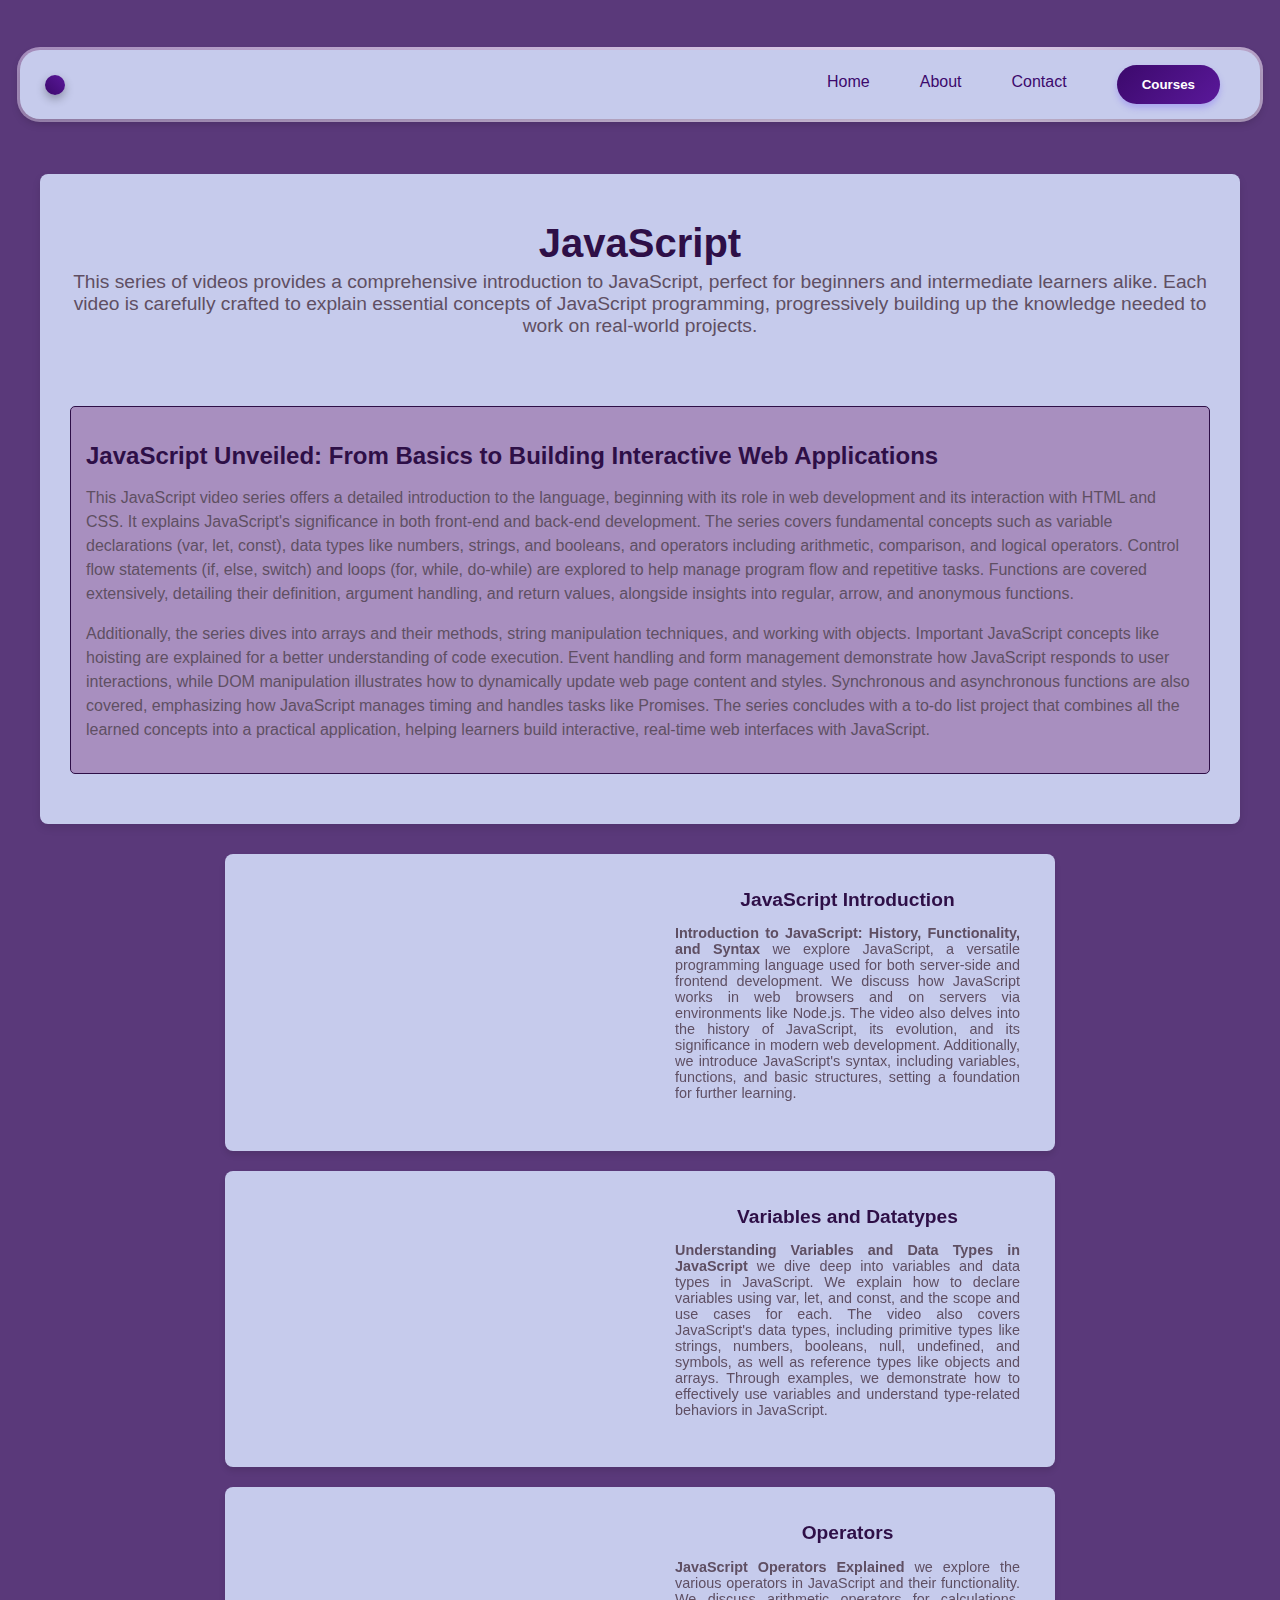
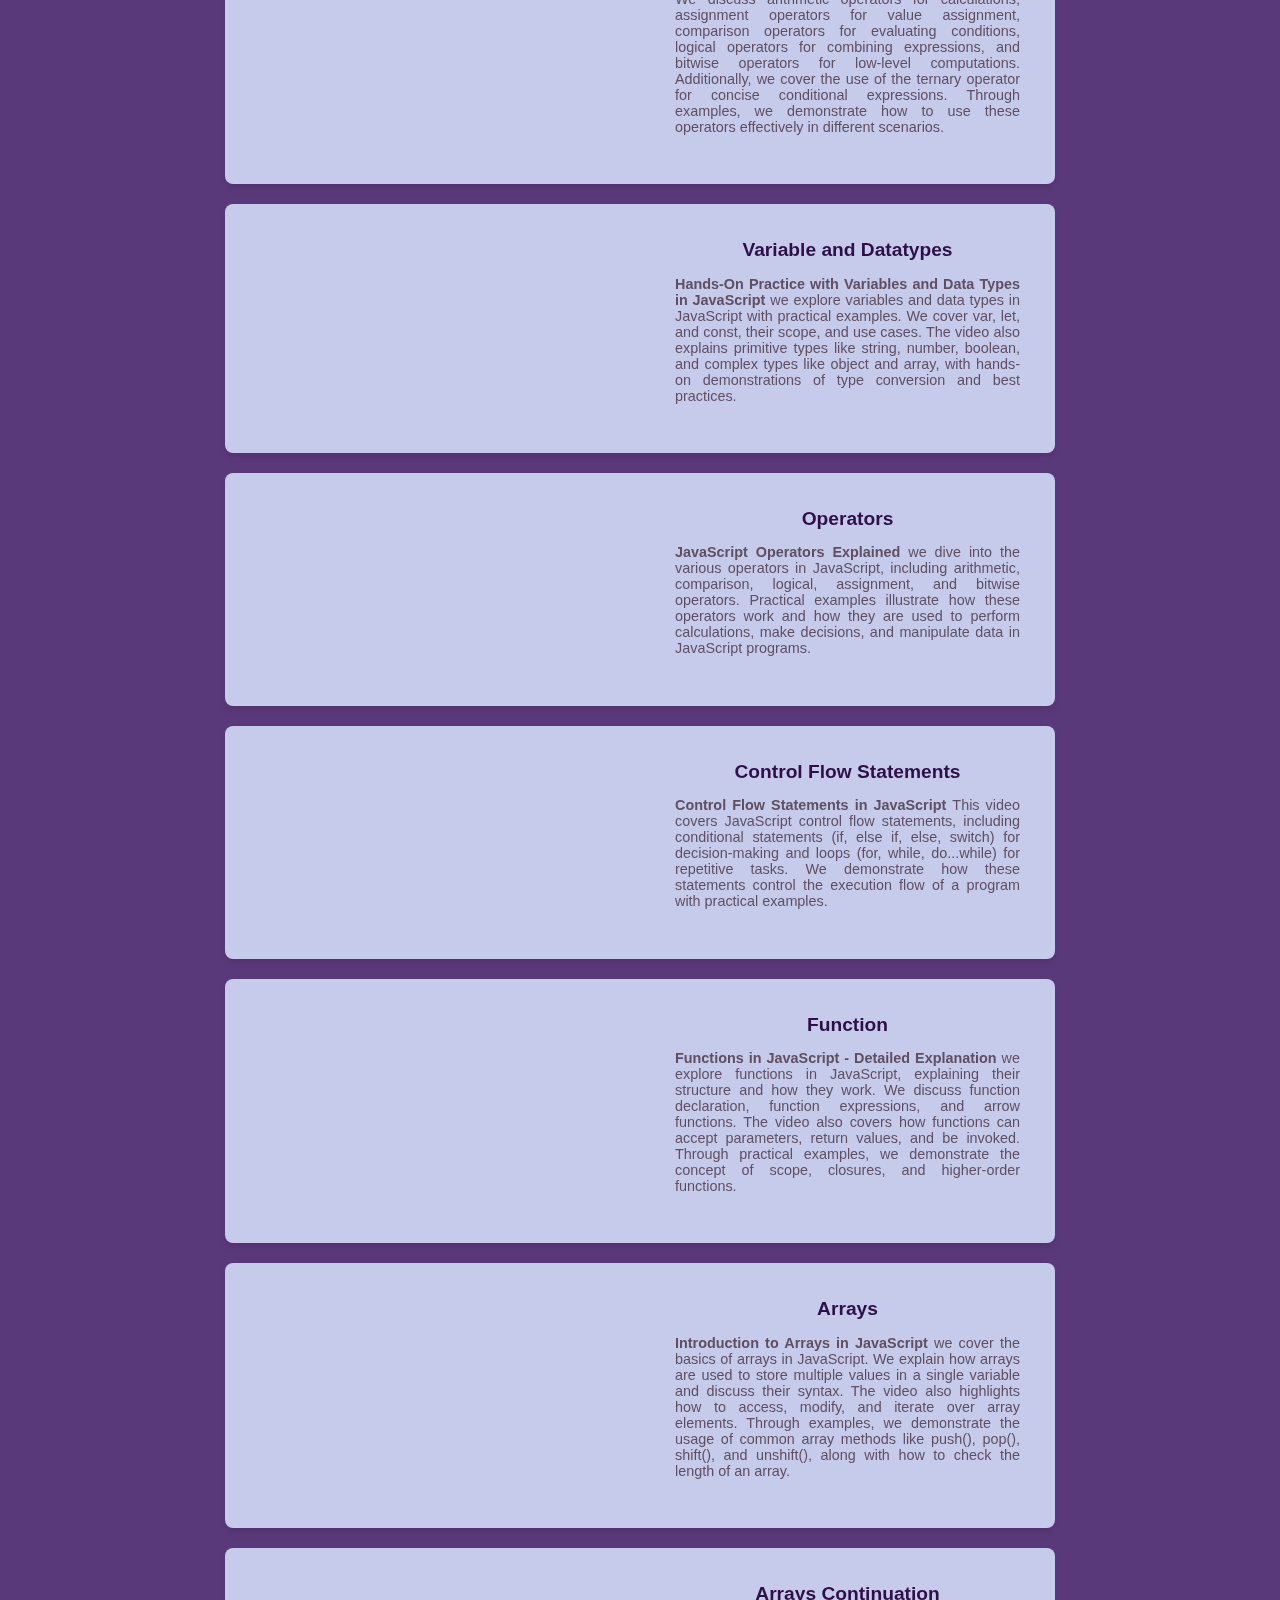
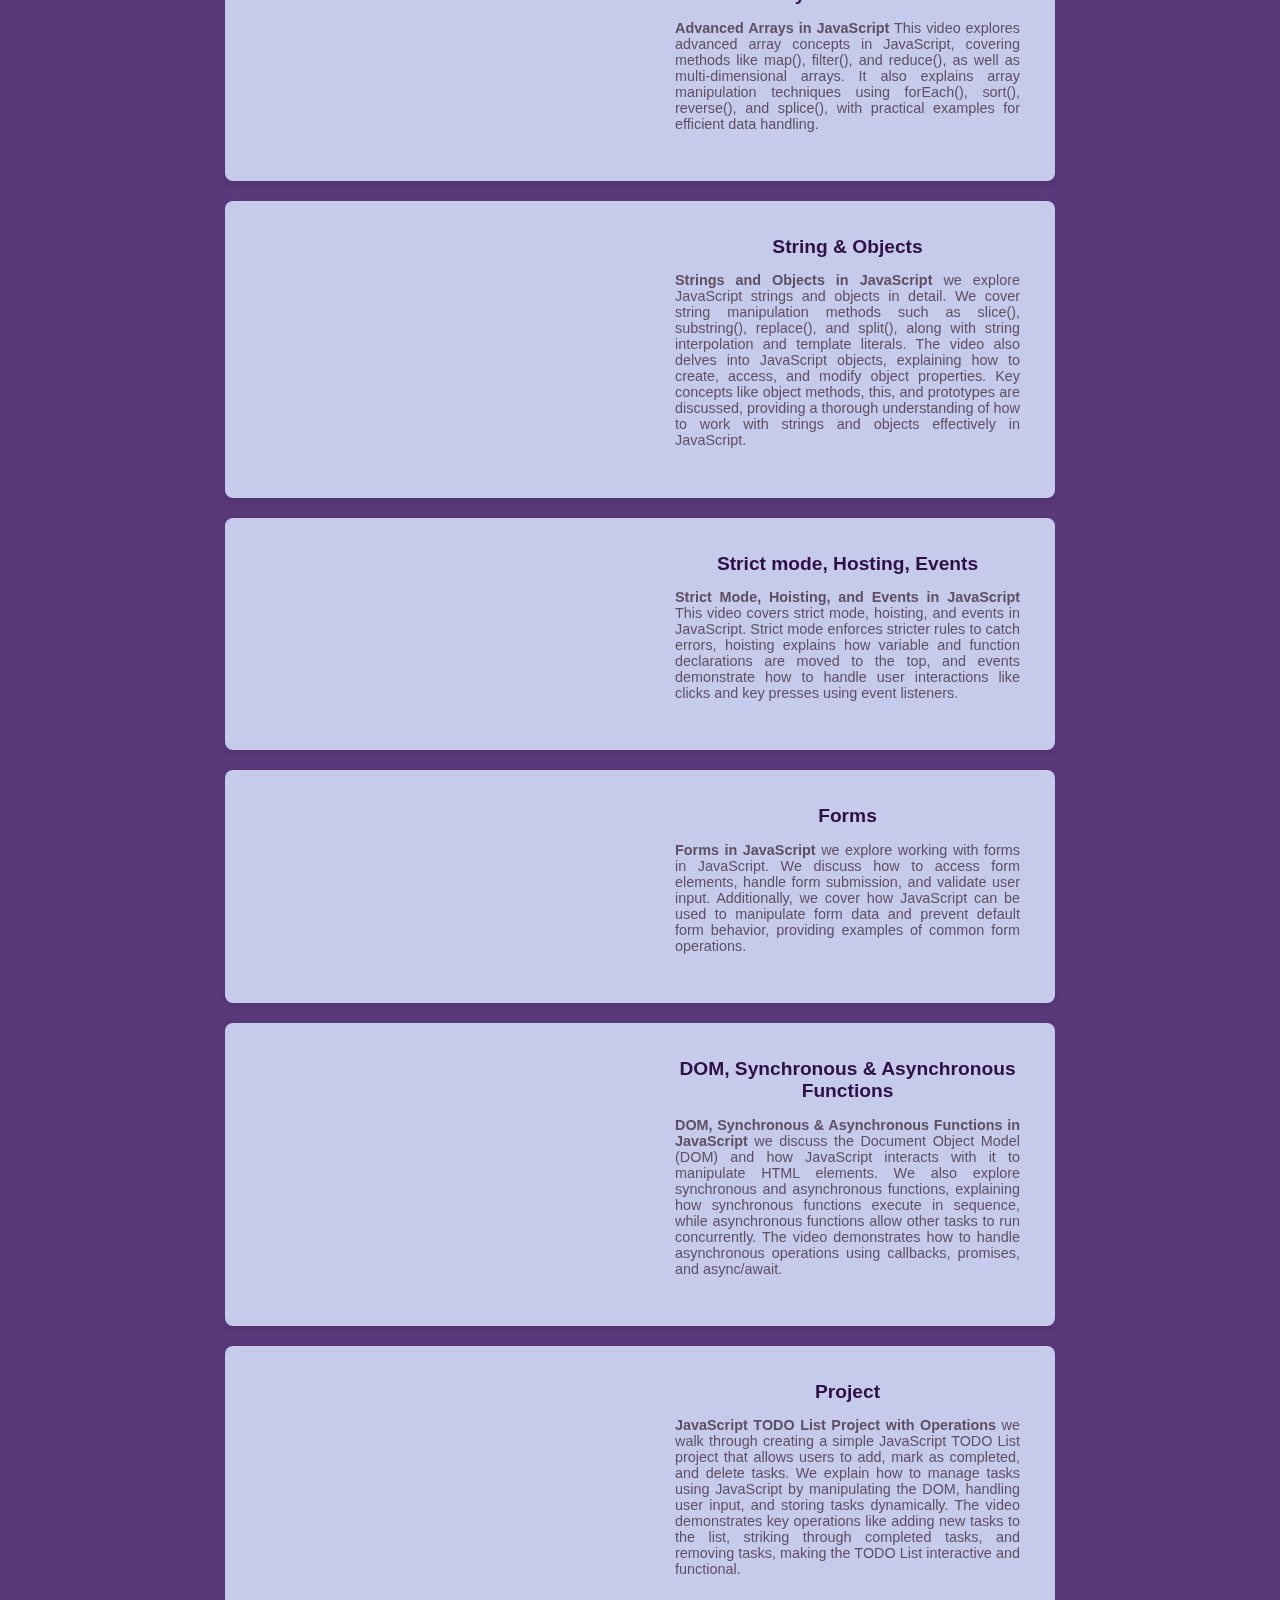
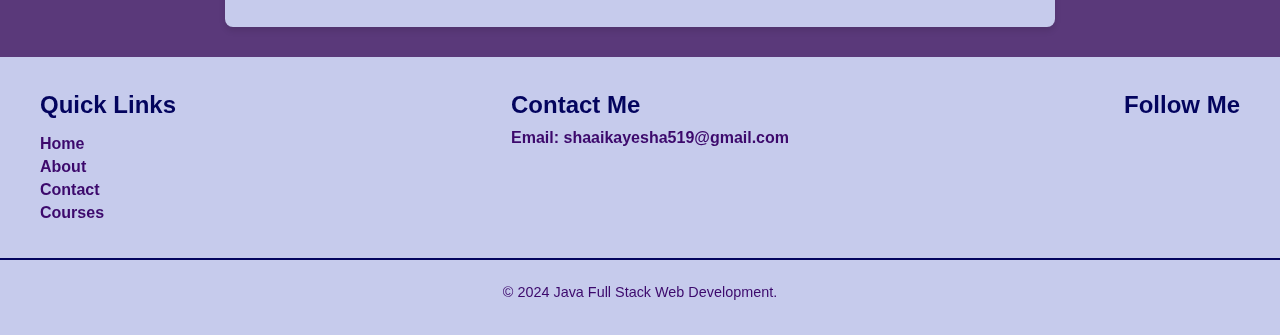
<file: javascript.html>
<!DOCTYPE html>
<html lang="en">
<head>
    <meta charset="UTF-8">
    <meta name="viewport" content="width=device-width, initial-scale=1.0">
    <title>Full Stack Web Development </title>
    <link rel="icon"  type="image/png" href="logo (1).png"/>
    <link rel="stylesheet" href="style.css">
   
    <link rel="stylesheet" href="https://cdnjs.cloudflare.com/ajax/libs/font-awesome/6.7.1/css/all.min.css" integrity="sha512-5Hs3dF2AEPkpNAR7UiOHba+lRSJNeM2ECkwxUIxC1Q/FLycGTbNapWXB4tP889k5T5Ju8fs4b1P5z/iB4nMfSQ==" crossorigin="anonymous" referrerpolicy="no-referrer" />

    <style>
        main {
            padding: 10px;
            max-width: 1200px;
            margin: auto;
        }
        
        
        /* Video Card Styling */
        .video-card {
            display: flex;
            flex-direction: column;
            background: #c6cbec;
            margin: 20px auto;
            padding: 15px;
            border-radius: 8px;
            box-shadow: 0 4px 6px rgba(0, 0, 0, 0.1);
            width: 90%;
            max-width: 800px;
            text-align: center; /* Center-align text and video */
        }
        
        .video-card iframe {
            width: 60%; /* Smaller width for the video */
            height: auto; /* Adjust height proportionally */
            border-radius: 8px;
            margin: 0 auto; /* Center the video horizontally */
        }
        
        .video-info {
            padding: 20px;
        }
        .video-info h2 {
            font-size: 1.2rem;
            margin: 0 0 10px 0;
            color: #2e0f47;
        }
        .video-info p {
            font-size: 0.9rem;
            text-align: justify;
            color: #5f4f63;
        }
        /* Responsive Design */
        @media (min-width: 768px) {
            .video-card {
                flex-direction: row;
                align-items: flex-start;
            }
            .video-card iframe {
                width: 50%;
                height: 200px;
                margin-right: 15px;
            }
            .video-info {
                flex: 1;
            }
        }
       
       
 .container {
  max-width: 1200px;
  margin: 0 auto;
  background: #c6cbec;
  border-radius: 8px;
  box-shadow: 0 4px 8px rgba(0, 0, 0, 0.1);
  overflow: hidden;
  margin-top: 5px;
}

header { 
  color: black;
  padding: 20px;
  text-align: center;
  /* background: #d4c5c5; */
}

header h1 {
  font-size: 2.5rem;
  margin-bottom: 5px;
  color: #2e0f47;
}

header p {
  font-size: 1.2rem;
  margin-top: 5px;
  color: #5f4f63;
}

.video-content {
  padding: 20px;
}

.video-content article {
  margin-bottom: 20px;
  padding: 15px;
  border: 1px solid #2e0f47;
  border-radius: 5px;
  transition: transform 0.2s ease, box-shadow 0.2s ease;
  background: #a88fbf;
}

.video-content article:hover {
  transform: scale(1.02);
  box-shadow: 0 4px 8px rgba(0, 0, 0, 0.15);
}

.video-content h2 {
  font-size: 1.5rem;
  margin-bottom: 10px;
  color: #2e0f47;
}

.video-content p {
  font-size: 1rem;
  line-height: 1.5;
  color: #5f4f63;
}
</style>
</head>
<body>
    <header>
        <nav class="navbar">
            <div class="logo">
                <i class="fa-brands fa-square-js" style=" font-size: 24px;"></i>
            </div>
            <button class="hamburger" id="hamburger">
                ☰
            </button>
            <div class="nav-buttons">
                <a href="index.html">Home</a>
                <a href="About.html">About</a>
                <a href="Contact.html">Contact</a>
                <div class="dropdown">
                    <a href="course.html"><button class="course-button">Courses</button></a>
                </div>
            </div>
        </nav>
    </header>  
    <body>
        <div class="container">
          <header>
            <h1>JavaScript</h1>
            <p>This series of videos provides a comprehensive introduction to JavaScript, perfect for beginners and intermediate learners alike. Each video is carefully crafted to explain essential concepts of JavaScript programming, progressively building up the knowledge needed to work on real-world projects.</p>
          </header>
          <main>
            <section class="video-content">
              <article>
                <h2>JavaScript Unveiled: From Basics to Building Interactive Web Applications</h2>
                <p>This JavaScript video series offers a detailed introduction to the language, beginning with its role in web development and its interaction with HTML and CSS. 
                    It explains JavaScript's significance in both front-end and back-end development. The series covers fundamental concepts such as variable declarations (var, let, const),
                     data types like numbers, strings, and booleans, and operators including arithmetic, comparison, and logical operators. Control flow statements (if, else, switch) and loops 
                     (for, while, do-while) are explored to help manage program flow and repetitive tasks. Functions are covered
                     extensively, detailing their definition, argument handling, and return values, alongside insights into regular, arrow, and anonymous functions.</p>
                     <p>Additionally, the series dives into arrays and their methods, string manipulation techniques, and working with objects. Important JavaScript concepts 
                        like hoisting are explained for a better understanding of code execution. Event handling and form management demonstrate how JavaScript responds to user 
                        interactions, while DOM manipulation illustrates how to dynamically update web page content and styles. Synchronous and asynchronous functions are also 
                        covered, emphasizing how JavaScript manages timing and handles tasks like Promises. The series concludes with a to-do list project 
                        that combines all the learned concepts into a practical application, helping learners build interactive, real-time web interfaces with JavaScript.</p>
              </article>
            </section>
          </main>
        </div>





    <main>  
        <div class="video-card">
            <iframe src="https://www.youtube.com/embed/w2B-b5E47Lw"
             title="Video 1" frameborder="0" allowfullscreen ></iframe>
            <div class="video-info">
                <h2>JavaScript Introduction</h2>
                <p><strong>Introduction to JavaScript: History, Functionality, and Syntax</strong>
                     we explore JavaScript, a versatile programming language used for both server-side and frontend development. We discuss how JavaScript works in web browsers and on servers via environments like Node.js. The video also delves into the history of JavaScript, its evolution, and its significance in modern web development. Additionally, we introduce JavaScript's syntax, including variables, functions, and basic structures, setting a foundation for further learning.</p>
            </div>
        </div>

        <div class="video-card">
            <iframe src="https://www.youtube.com/embed/23nJsNbgu_Q"
             title="Video 1" frameborder="0" allowfullscreen ></iframe>
            <div class="video-info">
                <h2>Variables and Datatypes</h2>
                <p><strong>Understanding Variables and Data Types in JavaScript</strong>
                     we dive deep into variables and data types in JavaScript. We explain how to declare variables using var, let, and const, and the scope and use cases for each. The video also covers JavaScript's data types, including primitive types like strings, numbers, booleans, null, undefined, and symbols, as well as reference types like objects and arrays. Through examples, we demonstrate how to effectively use variables and understand type-related behaviors in JavaScript.</p>
            </div>
        </div>

        <div class="video-card">
            <iframe src="https://www.youtube.com/embed/7INGvFMYSvA"
             title="Video 1" frameborder="0" allowfullscreen ></iframe>
            <div class="video-info">
                <h2>Operators</h2>
                <p><strong>JavaScript Operators Explained</strong>
                 we explore the various operators in JavaScript and their functionality. We discuss arithmetic operators for calculations, assignment operators for value assignment, comparison operators for evaluating conditions, logical operators for combining expressions, and bitwise operators for low-level computations. Additionally, we cover the use of the ternary operator for concise conditional expressions. Through examples, we demonstrate how to use these operators effectively in different scenarios.</p>
            </div>
        </div>

        <div class="video-card">
            <iframe src="https://www.youtube.com/embed/0gWHG4ZHmRw"
             title="Video 1" frameborder="0" allowfullscreen ></iframe>
            <div class="video-info">
                <h2>Variable and Datatypes</h2>
                <p><strong>Hands-On Practice with Variables and Data Types in JavaScript</strong>
                     we explore variables and data types in JavaScript with practical examples. We cover var, let, and const, their scope, and use cases. The video also explains primitive types like string, number, boolean, and complex types like object and array, with hands-on demonstrations of type conversion and best practices.</p>
            </div>
        </div>

        <div class="video-card">
            <iframe src="https://www.youtube.com/embed/3hwL2Ptf5-M"
             title="Video 1" frameborder="0" allowfullscreen ></iframe>
            <div class="video-info">
                <h2>Operators </h2>
                <p><strong>JavaScript Operators Explained</strong>
                     we dive into the various operators in JavaScript, including arithmetic, comparison, logical, assignment, and bitwise operators. Practical examples illustrate how these operators work and how they are used to perform calculations, make decisions, and manipulate data in JavaScript programs.</p>
            </div>
        </div>

        <div class="video-card">
            <iframe src="https://www.youtube.com/embed/sZi0Xy_nLk4"
             title="Video 1" frameborder="0" allowfullscreen ></iframe>
            <div class="video-info">
                <h2>Control Flow Statements</h2>
                <p><Strong>Control Flow Statements in JavaScript </Strong>
                    This video covers JavaScript control flow statements, including conditional statements (if, else if, else, switch) for decision-making and loops (for, while, do...while) for repetitive tasks. We demonstrate how these statements control the execution flow of a program with practical examples.</p>
            </div>
        </div>

        <div class="video-card">
            <iframe src="https://www.youtube.com/embed/_dbXTge4wOk"
             title="Video 1" frameborder="0" allowfullscreen ></iframe>
            <div class="video-info">
                <h2>Function</h2>
                <p><Strong>Functions in JavaScript - Detailed Explanation </Strong>
                    we explore functions in JavaScript, explaining their structure and how they work. We discuss function declaration, function expressions, and arrow functions. The video also covers how functions can accept parameters, return values, and be invoked. Through practical examples, we demonstrate the concept of scope, closures, and higher-order functions.</p>
            </div>
        </div>

        <div class="video-card">
            <iframe src="https://www.youtube.com/embed/JaDe50HS6ak"
             title="Video 1" frameborder="0" allowfullscreen ></iframe>
            <div class="video-info">
                <h2>Arrays</h2>
                <p><strong>Introduction to Arrays in JavaScript</strong>
                   we cover the basics of arrays in JavaScript. We explain how arrays are used to store multiple values in a single variable and discuss their syntax. The video also highlights how to access, modify, and iterate over array elements. Through examples, we demonstrate the usage of common array methods like push(), pop(), shift(), and unshift(), along with how to check the length of an array.</p>
            </div>
        </div>

        <div class="video-card">
            <iframe src="https://www.youtube.com/embed/DaVcrCc2BFk"
             title="Video 1" frameborder="0" allowfullscreen ></iframe>
            <div class="video-info">
                <h2>Arrays Continuation</h2>
                <p><strong>Advanced Arrays in JavaScript</strong>
                    This video explores advanced array concepts in JavaScript, covering methods like map(), filter(), and reduce(), as well as multi-dimensional arrays. It also explains array manipulation techniques using forEach(), sort(), reverse(), and splice(), with practical examples for efficient data handling.</p>
            </div>
        </div>

        <div class="video-card">
            <iframe src="https://www.youtube.com/embed/p97Fd1ra0nE"
             title="Video 1" frameborder="0" allowfullscreen ></iframe>
            <div class="video-info">
                <h2>String & Objects</h2>
                <p><strong>Strings and Objects in JavaScript</strong>
                    we explore JavaScript strings and objects in detail. We cover string manipulation methods such as slice(), substring(), replace(), and split(), along with string interpolation and template literals. The video also delves into JavaScript objects, explaining how to create, access, and modify object properties. Key concepts like object methods, this, and prototypes are discussed, providing a thorough understanding of how to work with strings and objects effectively in JavaScript.</p>
            </div>
        </div>

        <div class="video-card">
            <iframe src="https://www.youtube.com/embed/mS7UUp913Jc"
             title="Video 1" frameborder="0" allowfullscreen ></iframe>
            <div class="video-info">
                <h2>Strict mode, Hosting, Events</h2>
                <p><strong>Strict Mode, Hoisting, and Events in JavaScript</strong>
                    This video covers strict mode, hoisting, and events in JavaScript. Strict mode enforces stricter rules to catch errors, hoisting explains how variable and function declarations are moved to the top, and events demonstrate how to handle user interactions like clicks and key presses using event listeners.</p>
            </div>
        </div>

        <div class="video-card">
            <iframe src="https://www.youtube.com/embed/F1fNYmBR1po"
             title="Video 1" frameborder="0" allowfullscreen ></iframe>
            <div class="video-info">
                <h2>Forms</h2>
                <p><Strong>Forms in JavaScript </Strong>
                    we explore working with forms in JavaScript. We discuss how to access form elements, handle form submission, and validate user input. Additionally, we cover how JavaScript can be used to manipulate form data and prevent default form behavior, providing examples of common form operations.</p>
            </div>
        </div>

        <div class="video-card">
            <iframe src="https://www.youtube.com/embed/Xr82nWktIQ0"
             title="Video 1" frameborder="0" allowfullscreen ></iframe>
            <div class="video-info">
                <h2>DOM, Synchronous & Asynchronous Functions</h2>
                <p><Strong>DOM, Synchronous & Asynchronous Functions in JavaScript</Strong>
                    we discuss the Document Object Model (DOM) and how JavaScript interacts with it to manipulate HTML elements. We also explore synchronous and asynchronous functions, explaining how synchronous functions execute in sequence, while asynchronous functions allow other tasks to run concurrently. The video demonstrates how to handle asynchronous operations using callbacks, promises, and async/await.</p>
            </div>
        </div>

        <div class="video-card">
            <iframe src="https://www.youtube.com/embed/29ugj-VwRSI"
             title="Video 1" frameborder="0" allowfullscreen ></iframe>
            <div class="video-info">
                <h2>Project</h2>
                <p><Strong>JavaScript TODO List Project with Operations</Strong>
                    we walk through creating a simple JavaScript TODO List project that allows users to add, mark as completed, and delete tasks. We explain how to manage tasks using JavaScript by manipulating the DOM, handling user input, and storing tasks dynamically. The video demonstrates key operations like adding new tasks to the list, striking through completed tasks, and removing tasks, making the TODO List interactive and functional.</p>
            </div>
        </div>

    </main>    
    <footer class="footer">
        <div class="footer-container">
            <!-- Navigation Links -->
            <div class="footer-nav">
                <h3>Quick Links</h3>
                <ul>
                    <li><a href="index.html">Home</a></li>
                    <li><a href="About.html">About</a></li>
                    <li><a href="Contact.html">Contact</a></li>
                    <li><a href="course.html">Courses</a></li>
                </ul>
            </div>
    
            <!-- Contact Information -->
        <div class="footer-contact" id="Contact">
            <h3 >Contact Me</h3>
            <p style="font-family: Arial, sans-serif; font-size: 16px;font-weight: bold; color: #3c096c;">
                Email: 
                <a href="mailto:shaaikayesha519@gmail.com" 
                   style="color:#3c096c; text-decoration: none; font-weight: bold;">
                  shaaikayesha519@gmail.com
                </a>
              </p>
        </div>
    
            <!-- Social Media Links -->
            <div class="footer-social">
                <h3>Follow Me</h3>
                <a href="https://x.com/Ayesha_shaaik"><i class="fab fa-twitter"></i></a>
                <a href="https://www.linkedin.com/in/ayeshashaaik/"><i class="fab fa-linkedin-in"></i></a>
            </div>
        </div>
    
        <!-- Copyright -->
        <div class="footer-bottom" style="color: #3c096c;">
            <p>&copy; 2024 Java Full Stack Web Development.</p>
        </div>
    </footer>
    <script src="script.js"></script>
</body>
</html>
</file>
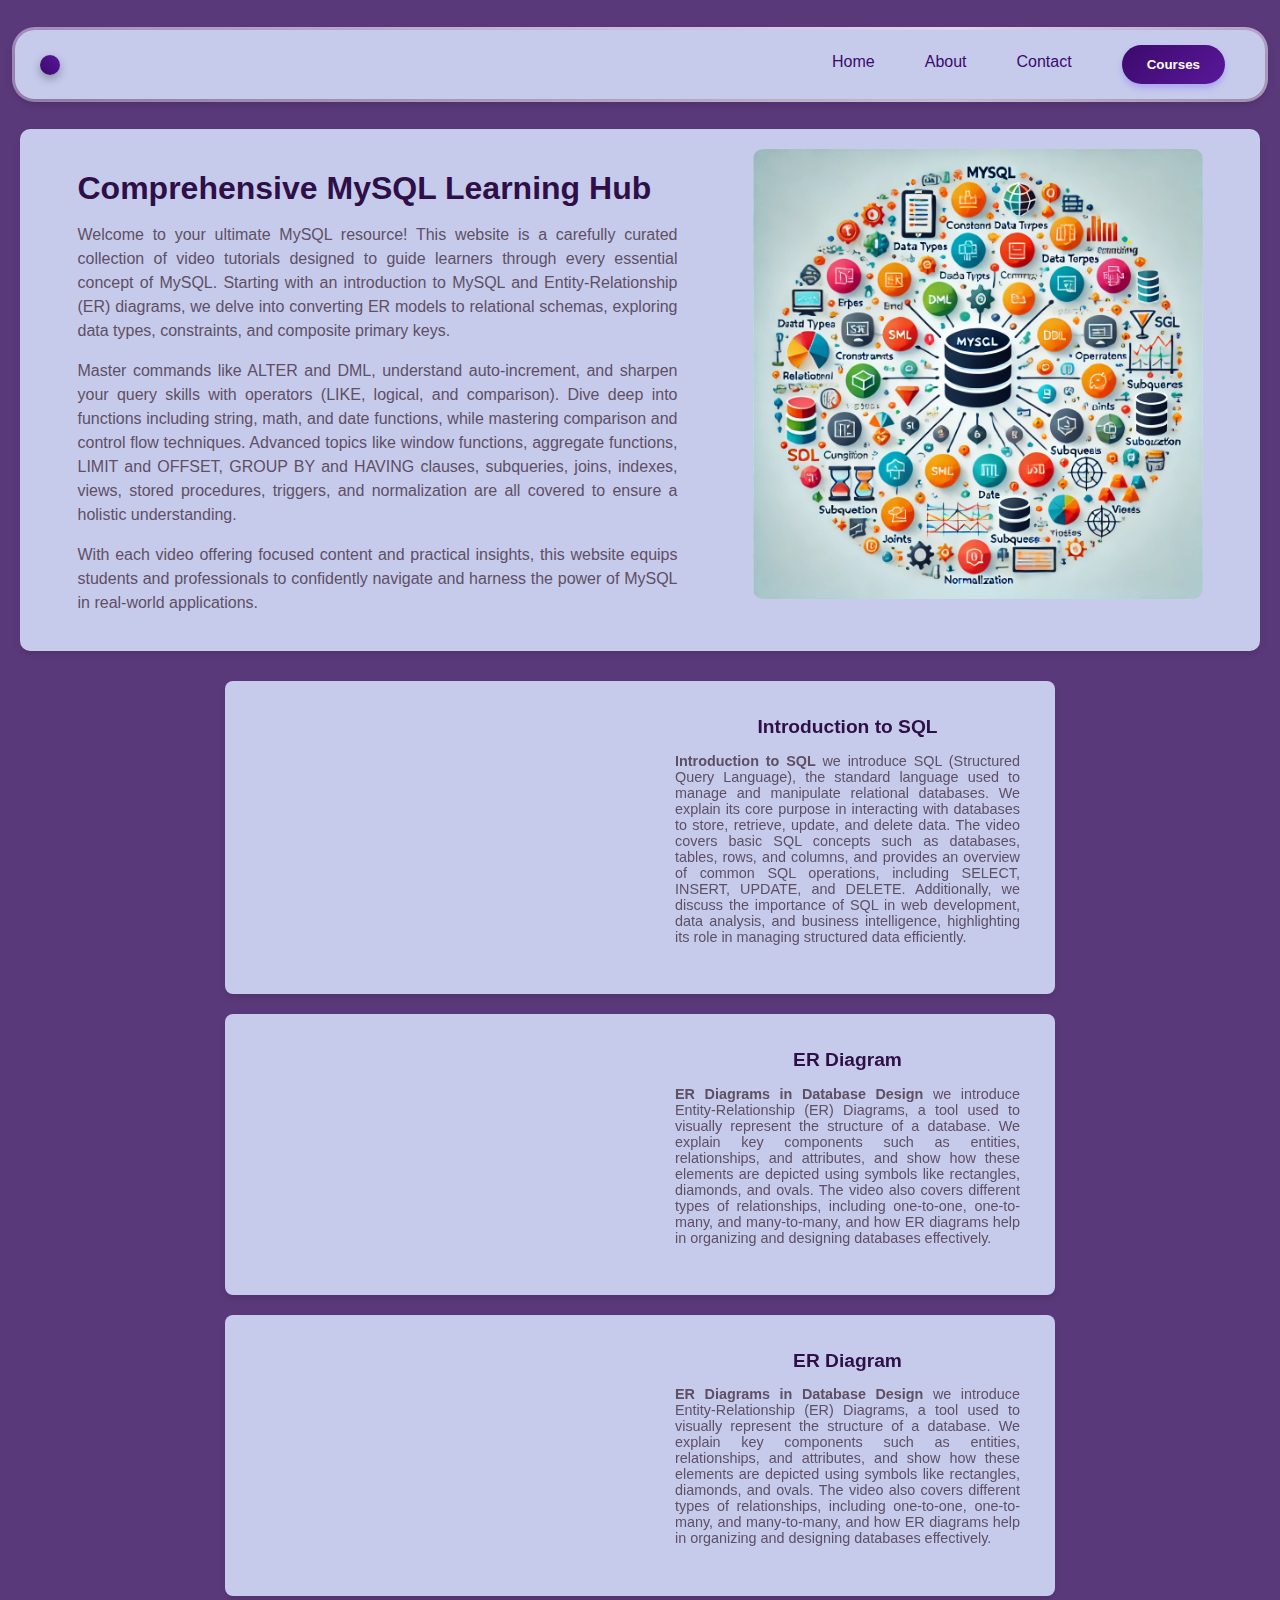
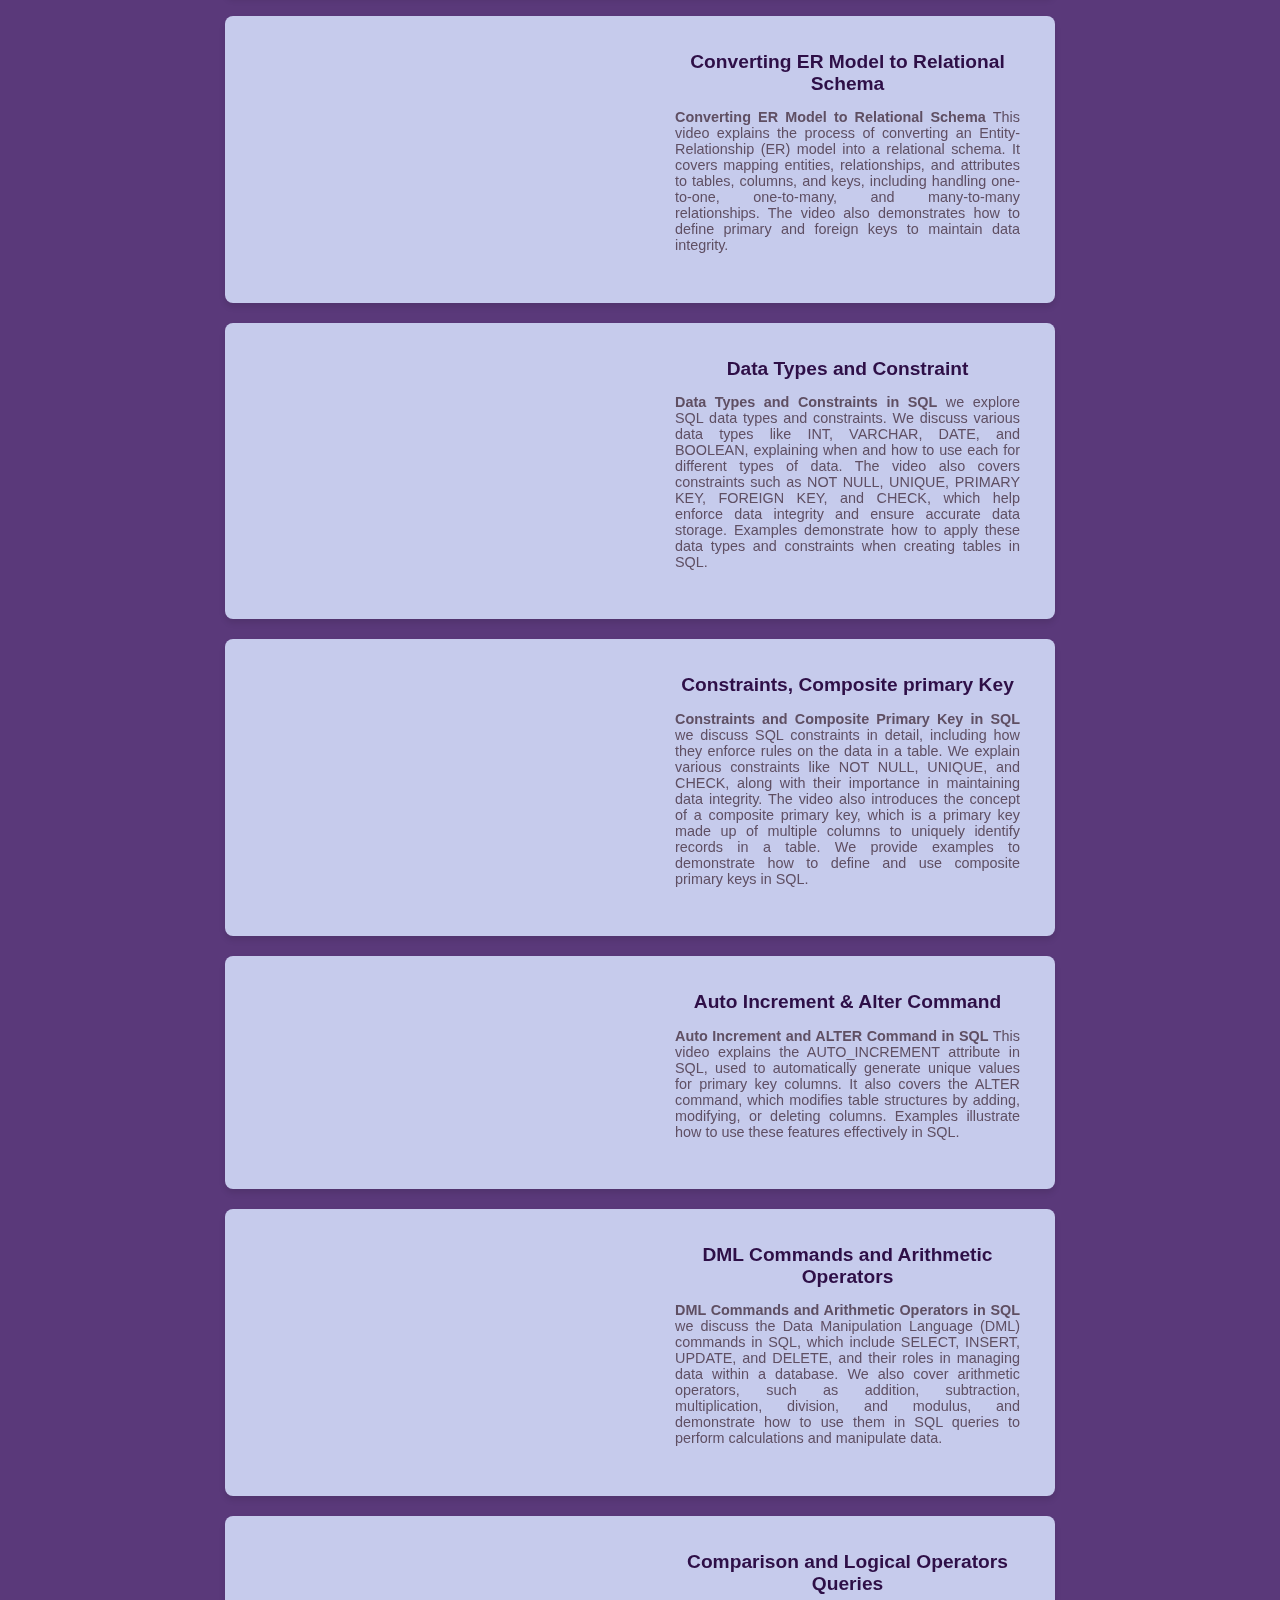
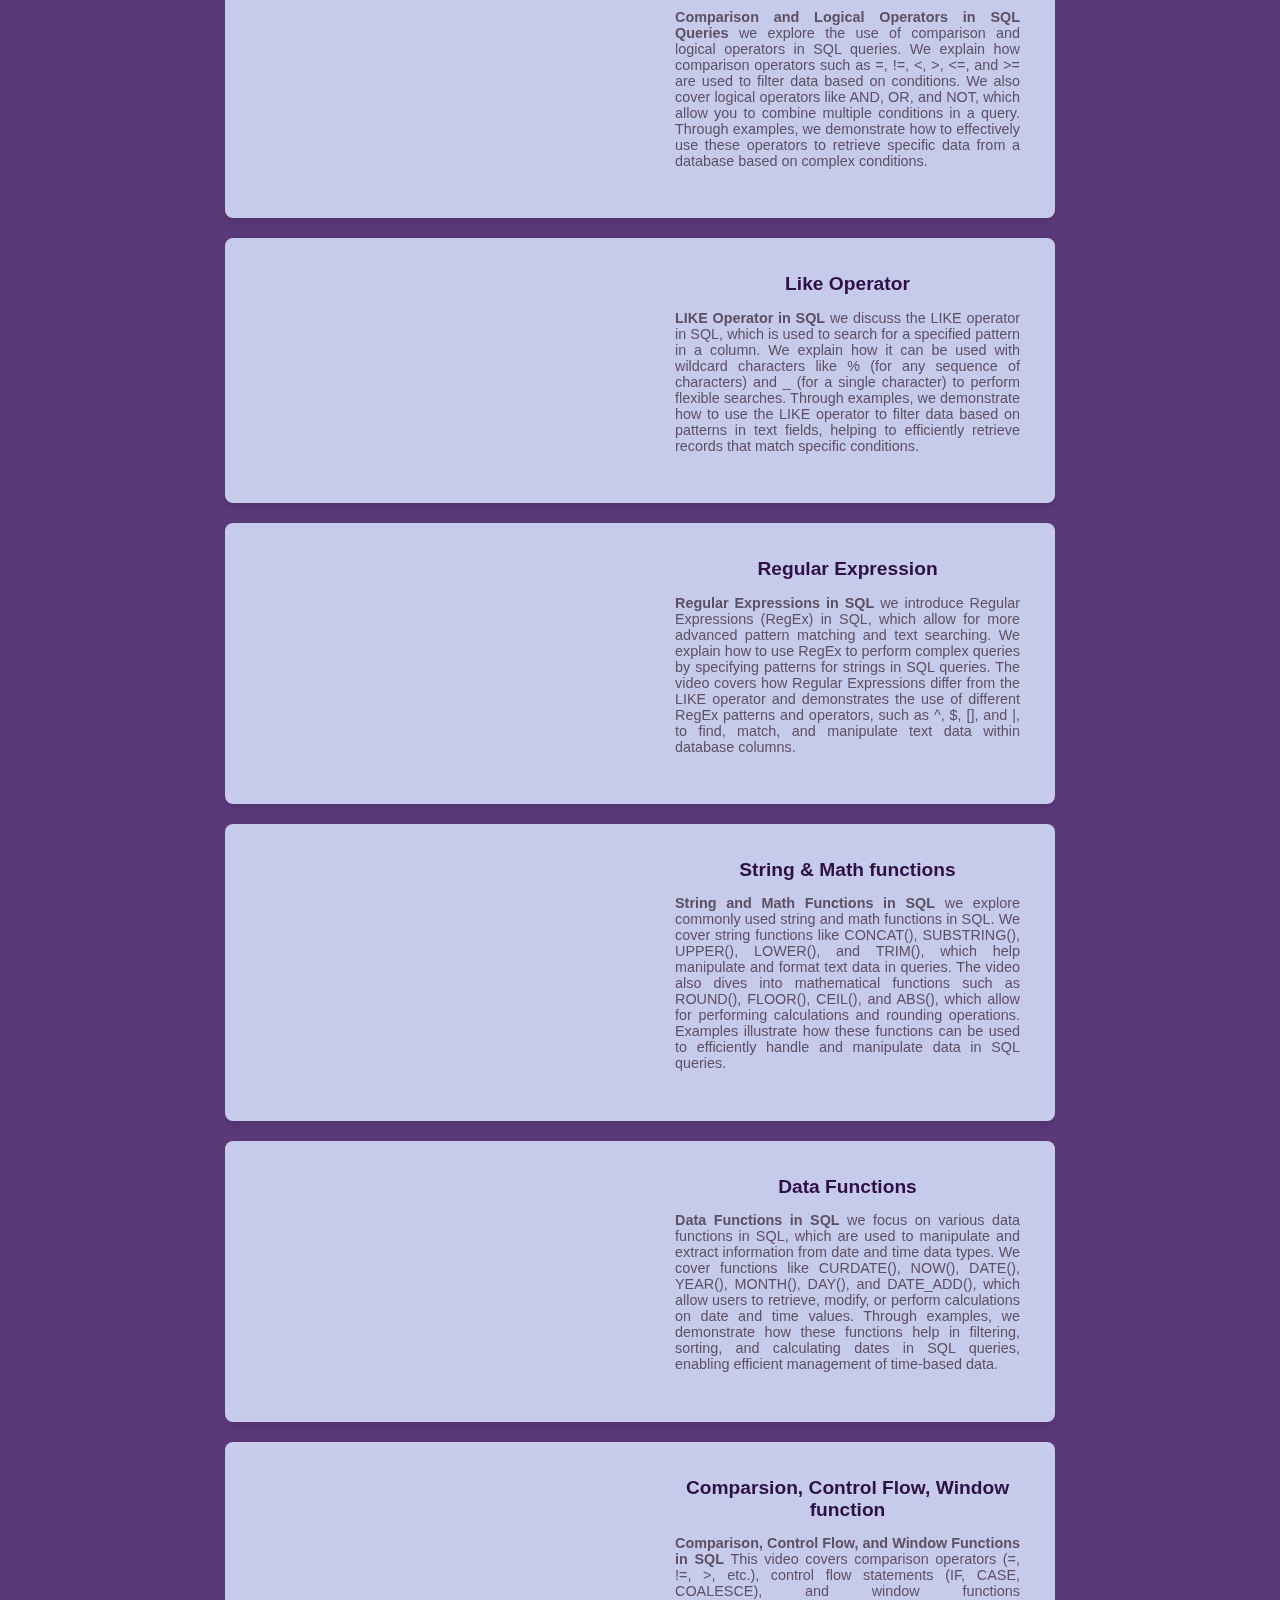
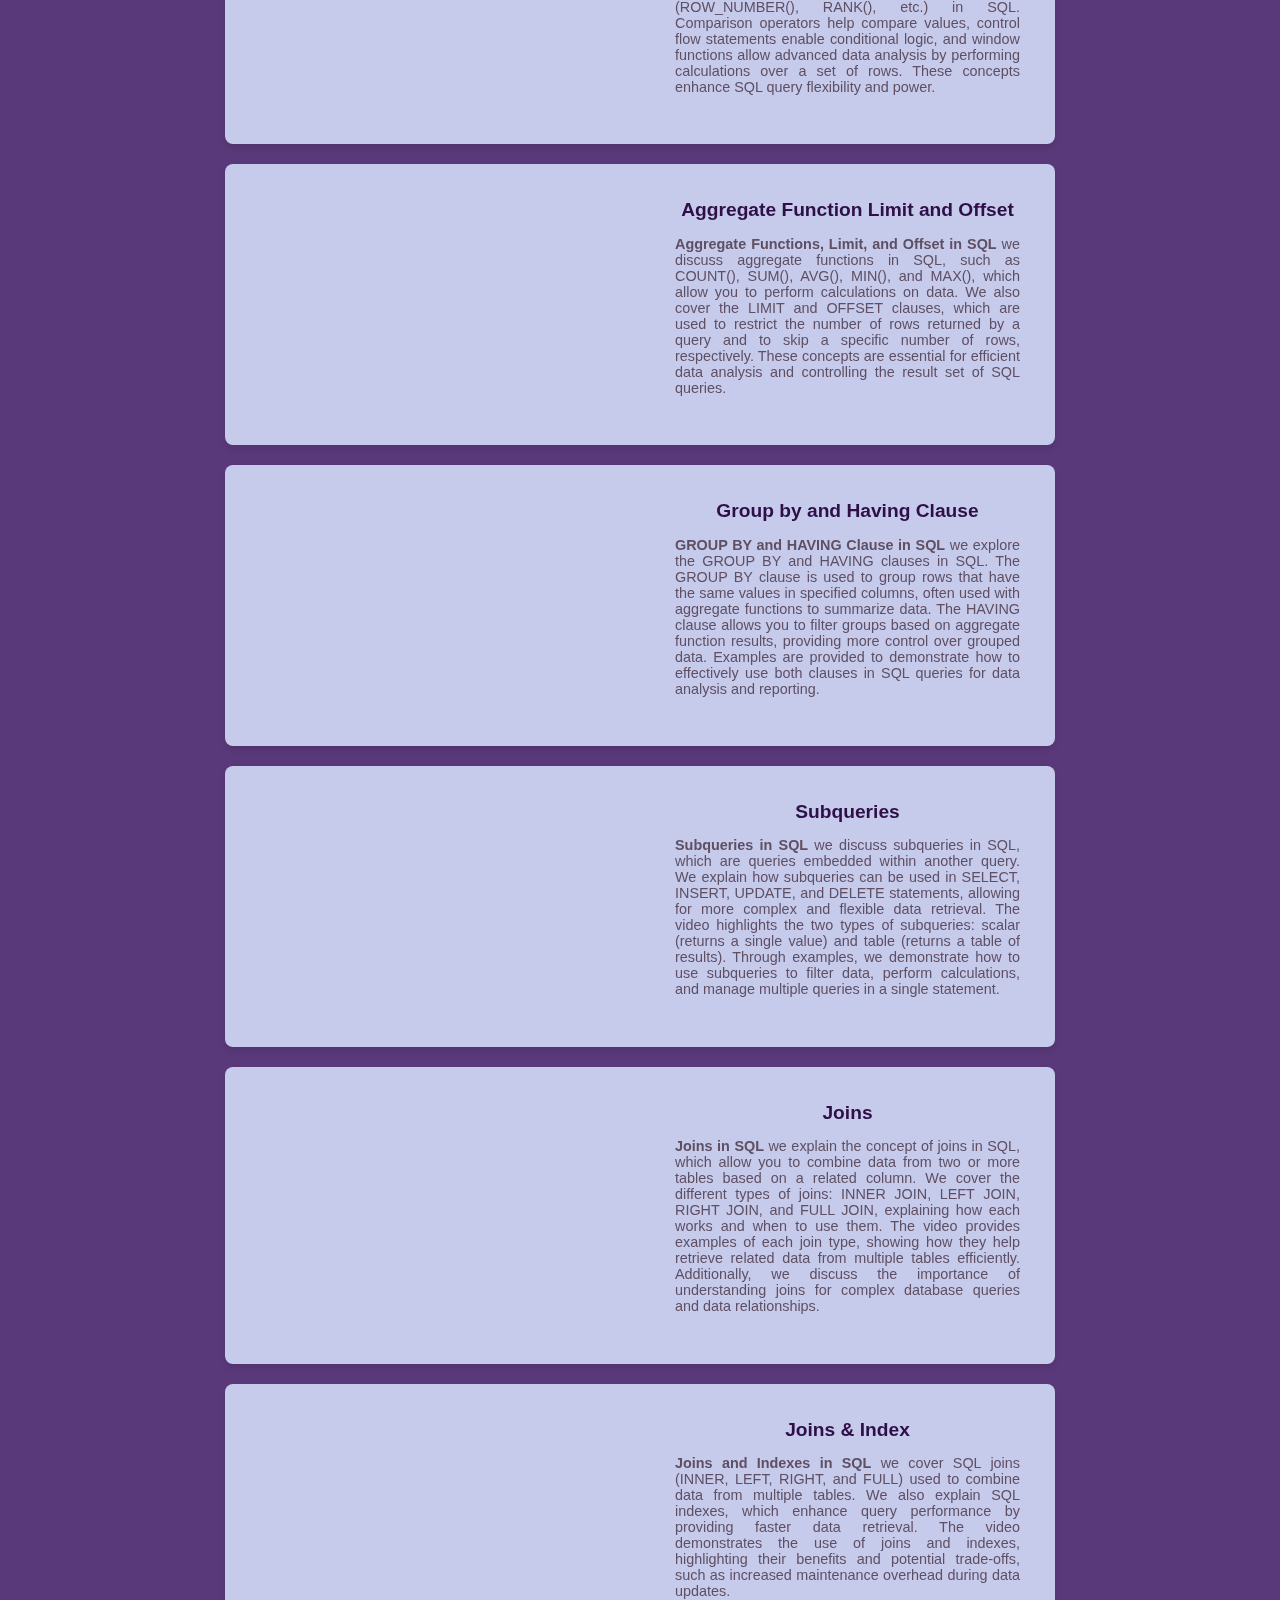
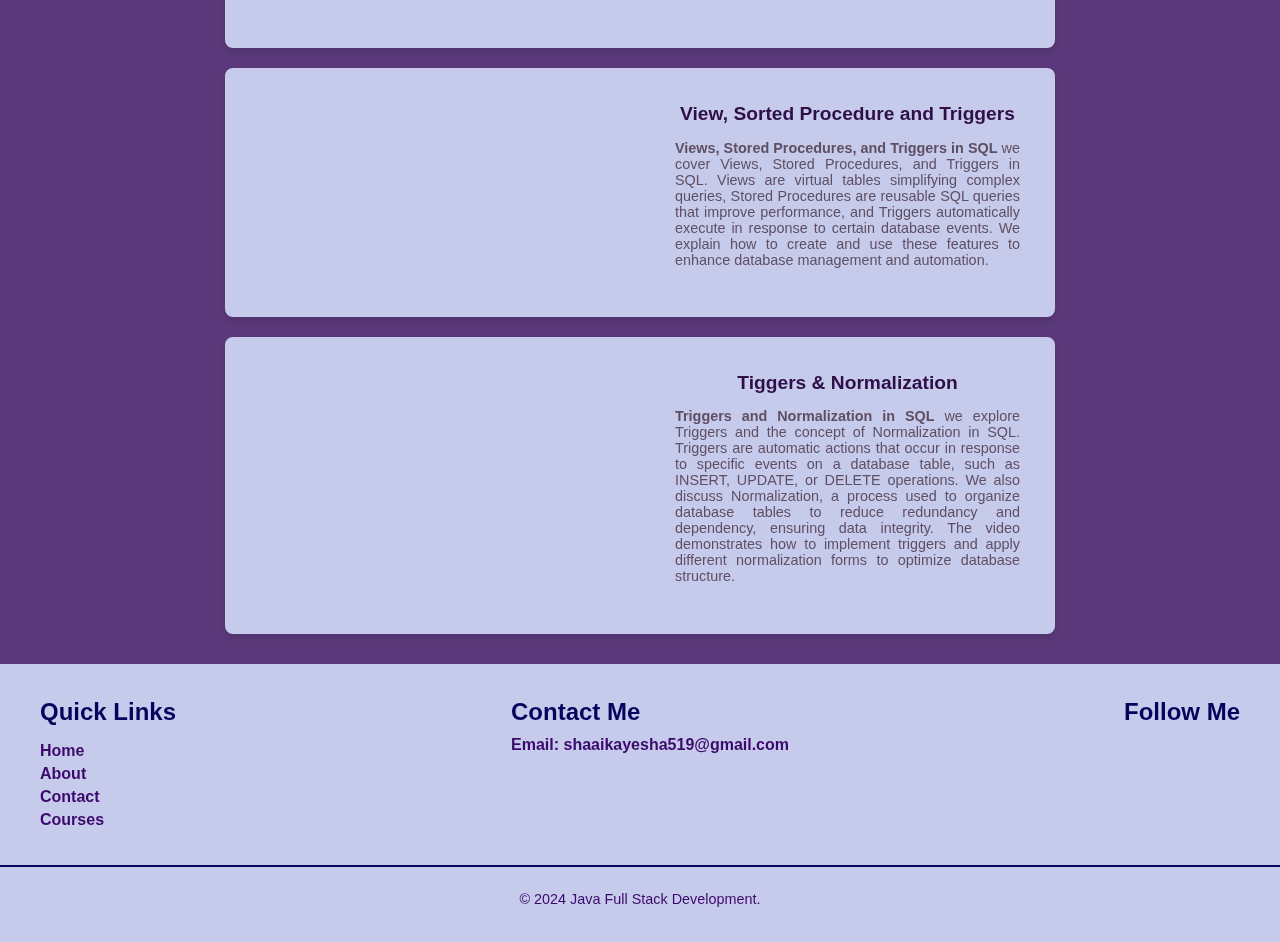
<file: mysql.html>
<!DOCTYPE html>
<html lang="en">
<head>
    <meta charset="UTF-8">
    <meta name="viewport" content="width=device-width, initial-scale=1.0">
    <title>Full Stack Web Development </title>
    <link rel="icon"  type="image/png" href="logo (1).png"/>
    <link rel="stylesheet" href="style.css">
   
    <link rel="stylesheet" href="https://cdnjs.cloudflare.com/ajax/libs/font-awesome/6.7.1/css/all.min.css" integrity="sha512-5Hs3dF2AEPkpNAR7UiOHba+lRSJNeM2ECkwxUIxC1Q/FLycGTbNapWXB4tP889k5T5Ju8fs4b1P5z/iB4nMfSQ==" crossorigin="anonymous" referrerpolicy="no-referrer" />
    <style>
        main {
            padding: 10px;
            max-width: 1200px;
            margin: auto;
        }
        
        
        /* Video Card Styling */
        .video-card {
            display: flex;
            flex-direction: column;
            background: #c6cbec;
            margin: 20px auto;
            padding: 15px;
            border-radius: 8px;
            box-shadow: 0 4px 6px rgba(0, 0, 0, 0.1);
            width: 90%;
            max-width: 800px;
            text-align: center; /* Center-align text and video */
        }
        
        .video-card iframe {
            width: 60%; /* Smaller width for the video */
            height: auto; /* Adjust height proportionally */
            border-radius: 8px;
            margin: 0 auto; /* Center the video horizontally */
        }
        
        .video-info {
            padding: 20px;
        }
        .video-info h2 {
            font-size: 1.2rem;
            margin: 0 0 10px 0;
            color: #2e0f47;
        }
        .video-info p {
            font-size: 0.9rem;
            text-align: justify;
            color: #5f4f63;
        }
        /* Responsive Design */
        @media (min-width: 768px) {
            .video-card {
                flex-direction: row;
                align-items: flex-start;
            }
            .video-card iframe {
                width: 50%;
                height: 200px;
                margin-right: 15px;
            }
            .video-info {
                flex: 1;
            }
        }

.content-section {
  display: flex;
  justify-content: space-around;
  background-color: #c6cbec;
  padding: 20px;
  box-shadow: 0 4px 6px rgba(0, 0, 0, 0.1);
  border-radius: 10px;
  max-width: 1200px; /* Set the maximum width */
  margin: 0 auto; /* Center the section within the parent container */
  flex-wrap: wrap; /* Allow wrapping on smaller screens */
}
.text-content {
  max-width: 50%;
  
}

.text-content h1 {
  font-size: 2rem;
  margin-bottom: 10px;
  color: #2e0f47;
}

.text-content p {
  font-size: 1rem;
  line-height: 1.5;
  text-align: justify;
  color: #5f4f63;
}

.image-content {
  max-width: 40%;
  text-align: center; /* Center images on smaller screens */
}

   
.animated-image {
  width: 450px; 
  height: 450px; 
  object-fit: cover; 
  border-radius: 10px;
  transition: transform 0.5s, box-shadow 0.5s;
}

.animated-image:hover {
  transform: scale(1.1) rotate(5deg);
  box-shadow: 0 8px 15px rgba(0, 0, 0, 0.2);
}

/* Responsive Design */
@media (max-width: 1024px) {
  .text-content {
    max-width: 60%;
  }

  .animated-image {
    width: 350px; /* Reduce image size for medium screens */
    height: 350px;
  }
}

@media (max-width: 768px) {
  .content-section {
    flex-direction: column; /* Stack items vertically */
    text-align: center;
  }

  .text-content {
    max-width: 100%;
    margin: 0 0 20px; /* Add spacing between content and image */
  }

  .image-content {
    max-width: 100%;
  }

  .animated-image {
    width: 300px; /* Further reduce image size */
    height: 300px;
  }
}

@media (max-width: 480px) {
  .text-content h1 {
    font-size: 1.5rem; /* Adjust heading size */
  }

  .text-content p {
    font-size: 0.9rem; /* Adjust text size */
  }

  .animated-image {
    width: 250px; /* Adjust image size for small screens */
    height: 250px;
  }
}
     
     </style>
</head>
<body>
 <header>
        <nav class="navbar">
            <div class="logo">
                <i class="fas fa-database"></i>
            </div>
            <button class="hamburger" id="hamburger">
                ☰
            </button>
            <div class="nav-buttons" >
                <a href="index.html" id="home">Home</a>
                <a href="About.html">About</a>
                <a href="Contact.html">Contact</a>
                <div class="dropdown">
                    <a href="course.html"><button class="course-button">Courses</button></a>
                </div>
            </div>
        </nav>
    </header>    

    <section class="content-section">
        <div class="text-content">
          <h1>Comprehensive MySQL Learning Hub</h1>
          <p>
            Welcome to your ultimate MySQL resource! This website is a carefully curated collection of video tutorials designed to guide learners through every essential concept of MySQL. Starting with an introduction to MySQL and Entity-Relationship (ER) diagrams, we delve into converting ER models to relational schemas, exploring data types, constraints, and composite primary keys.</p>
            <p>
            Master commands like ALTER and DML, understand auto-increment, and sharpen your query skills with operators (LIKE, logical, and comparison). Dive deep into functions including string, math, and date functions, while mastering comparison and control flow techniques. Advanced topics like window functions, aggregate functions, LIMIT and OFFSET, GROUP BY and HAVING clauses, subqueries, joins, indexes, views, stored procedures, triggers, and normalization are all covered to ensure a holistic understanding.
            </p><p>
            With each video offering focused content and practical insights, this website equips students and professionals to confidently navigate and harness the power of MySQL in real-world applications.
          </p>
        </div>
        <div class="image-content">
          <img src="MYSQL.webp" alt="Creative Design" class="animated-image">
        </div>
      </section>

    <main>  
        <div class="video-card">
            <iframe src="https://www.youtube.com/embed/iw8nx9JeJT4"
             title="Video 1" frameborder="0" allowfullscreen ></iframe>
            <div class="video-info">
                <h2>Introduction to SQL</h2>
                <p><strong>Introduction to SQL </strong>
                we introduce SQL (Structured Query Language), the standard language used to manage and manipulate relational databases. We explain its core purpose in interacting with databases to store, retrieve, update, and delete data. The video covers basic SQL concepts such as databases, tables, rows, and columns, and provides an overview of common SQL operations, including SELECT, INSERT, UPDATE, and DELETE. Additionally, we discuss the importance of SQL in web development, data analysis, and business intelligence, highlighting its role in managing structured data efficiently.</p>
            </div>
        </div>

        <div class="video-card">
            <iframe src="https://www.youtube.com/embed/DBVLtLT0tlY"
             title="Video 1" frameborder="0" allowfullscreen ></iframe>
            <div class="video-info">
                <h2>ER Diagram</h2>
                <p><strong>ER Diagrams in Database Design</strong>
                we introduce Entity-Relationship (ER) Diagrams, a tool used to visually represent the structure of a database. We explain key components such as entities, relationships, and attributes, and show how these elements are depicted using symbols like rectangles, diamonds, and ovals. The video also covers different types of relationships, including one-to-one, one-to-many, and many-to-many, and how ER diagrams help in organizing and designing databases effectively.</p>
            </div>
        </div>

        <div class="video-card">
            <iframe src="https://www.youtube.com/embed/wu0vWwmNgEI"
             title="Video 1" frameborder="0" allowfullscreen ></iframe>
            <div class="video-info">
                <h2>ER Diagram </h2>
                <p><strong>ER Diagrams in Database Design</strong>
                    we introduce Entity-Relationship (ER) Diagrams, a tool used to visually represent the structure of a database. We explain key components such as entities, relationships, and attributes, and show how these elements are depicted using symbols like rectangles, diamonds, and ovals. The video also covers different types of relationships, including one-to-one, one-to-many, and many-to-many, and how ER diagrams help in organizing and designing databases effectively.</p>
            </div>
        </div>

        <div class="video-card">
            <iframe src="https://www.youtube.com/embed/mFxBXD96uv8"
             title="Video 1" frameborder="0" allowfullscreen ></iframe>
            <div class="video-info">
                <h2>Converting ER Model to Relational Schema</h2>
                <p><Strong>Converting ER Model to Relational Schema </Strong>

                    This video explains the process of converting an Entity-Relationship (ER) model into a relational schema. It covers mapping entities, relationships, and attributes to tables, columns, and keys, including handling one-to-one, one-to-many, and many-to-many relationships. The video also demonstrates how to define primary and foreign keys to maintain data integrity.</p>
            </div>
        </div>

        <div class="video-card">
            <iframe src="https://www.youtube.com/embed/lZQy-eqE494"
             title="Video 1" frameborder="0" allowfullscreen ></iframe>
            <div class="video-info">
                <h2>Data Types and Constraint</h2>
                <p><strong>Data Types and Constraints in SQL</strong>

                we explore SQL data types and constraints. We discuss various data types like INT, VARCHAR, DATE, and BOOLEAN, explaining when and how to use each for different types of data. The video also covers constraints such as NOT NULL, UNIQUE, PRIMARY KEY, FOREIGN KEY, and CHECK, which help enforce data integrity and ensure accurate data storage. Examples demonstrate how to apply these data types and constraints when creating tables in SQL.</p>
            </div>
        </div>

        <div class="video-card">
            <iframe src="https://www.youtube.com/embed/CbSIImQ1uEE"
             title="Video 1" frameborder="0" allowfullscreen ></iframe>
            <div class="video-info">
                <h2>Constraints, Composite primary Key</h2>
                <p><strong>Constraints and Composite Primary Key in SQL</strong>

                    we discuss SQL constraints in detail, including how they enforce rules on the data in a table. We explain various constraints like NOT NULL, UNIQUE, and CHECK, along with their importance in maintaining data integrity. The video also introduces the concept of a composite primary key, which is a primary key made up of multiple columns to uniquely identify records in a table. We provide examples to demonstrate how to define and use composite primary keys in SQL.</p>
            </div>
        </div>

        <div class="video-card">
            <iframe src="https://www.youtube.com/embed/oelYJrh3vcE"
             title="Video 1" frameborder="0" allowfullscreen ></iframe>
            <div class="video-info">
                <h2>Auto Increment & Alter Command</h2>
                <p><Strong>Auto Increment and ALTER Command in SQL</Strong>

                    This video explains the AUTO_INCREMENT attribute in SQL, used to automatically generate unique values for primary key columns. It also covers the ALTER command, which modifies table structures by adding, modifying, or deleting columns. Examples illustrate how to use these features effectively in SQL.</p>
            </div>
        </div>

        <div class="video-card">
            <iframe src="https://www.youtube.com/embed/u7BFN7CQES0"
             title="Video 1" frameborder="0" allowfullscreen ></iframe>
            <div class="video-info">
                <h2>DML Commands and Arithmetic Operators</h2>
                <p>
                    <strong>DML Commands and Arithmetic Operators in SQL</strong>
                    
                 we discuss the Data Manipulation Language (DML) commands in SQL, which include SELECT, INSERT, UPDATE, and DELETE, and their roles in managing data within a database. We also cover arithmetic operators, such as addition, subtraction, multiplication, division, and modulus, and demonstrate how to use them in SQL queries to perform calculations and manipulate data.</p>
            </div>
        </div>

        <div class="video-card">
            <iframe src="https://www.youtube.com/embed/LPsY1UgX0zI"
             title="Video 1" frameborder="0" allowfullscreen ></iframe>
            <div class="video-info">
                <h2>Comparison and Logical Operators Queries</h2>
                <p><Strong>Comparison and Logical Operators in SQL Queries</Strong>

                    we explore the use of comparison and logical operators in SQL queries. We explain how comparison operators such as =, !=, <, >, <=, and >= are used to filter data based on conditions. We also cover logical operators like AND, OR, and NOT, which allow you to combine multiple conditions in a query. Through examples, we demonstrate how to effectively use these operators to retrieve specific data from a database based on complex conditions.</p>
            </div>
        </div>

        <div class="video-card">
            <iframe src="https://www.youtube.com/embed/9KDg7UOq2P0"
             title="Video 1" frameborder="0" allowfullscreen ></iframe>
            <div class="video-info">
                <h2>Like Operator</h2>
                <p><Strong>LIKE Operator in SQL</Strong>

                    we discuss the LIKE operator in SQL, which is used to search for a specified pattern in a column. We explain how it can be used with wildcard characters like % (for any sequence of characters) and _ (for a single character) to perform flexible searches. Through examples, we demonstrate how to use the LIKE operator to filter data based on patterns in text fields, helping to efficiently retrieve records that match specific conditions.</p>
            </div>
        </div>

        <div class="video-card">
            <iframe src="https://www.youtube.com/embed/jfNaoWDnlBc"
             title="Video 1" frameborder="0" allowfullscreen ></iframe>
            <div class="video-info">
                <h2>Regular Expression</h2>
                <p><Strong>Regular Expressions in SQL</Strong>

                    we introduce Regular Expressions (RegEx) in SQL, which allow for more advanced pattern matching and text searching. We explain how to use RegEx to perform complex queries by specifying patterns for strings in SQL queries. The video covers how Regular Expressions differ from the LIKE operator and demonstrates the use of different RegEx patterns and operators, such as ^, $, [], and |, to find, match, and manipulate text data within database columns.</p>
            </div>
        </div>

        <div class="video-card">
            <iframe src="https://www.youtube.com/embed/JpnqKHwb2CM"
             title="Video 1" frameborder="0" allowfullscreen ></iframe>
            <div class="video-info">
                <h2>String & Math functions</h2>
                <p><Strong>String and Math Functions in SQL</Strong>

                    we explore commonly used string and math functions in SQL. We cover string functions like CONCAT(), SUBSTRING(), UPPER(), LOWER(), and TRIM(), which help manipulate and format text data in queries. The video also dives into mathematical functions such as ROUND(), FLOOR(), CEIL(), and ABS(), which allow for performing calculations and rounding operations. Examples illustrate how these functions can be used to efficiently handle and manipulate data in SQL queries.</p>
            </div>
        </div>

        <div class="video-card">
            <iframe src="https://www.youtube.com/embed/gXt9BHgECNA"
             title="Video 1" frameborder="0" allowfullscreen ></iframe>
            <div class="video-info">
                <h2>Data Functions</h2>
                <p><Strong>Data Functions in SQL</Strong>

                   we focus on various data functions in SQL, which are used to manipulate and extract information from date and time data types. We cover functions like CURDATE(), NOW(), DATE(), YEAR(), MONTH(), DAY(), and DATE_ADD(), which allow users to retrieve, modify, or perform calculations on date and time values. Through examples, we demonstrate how these functions help in filtering, sorting, and calculating dates in SQL queries, enabling efficient management of time-based data.</p>
            </div>
        </div>

        <div class="video-card">
            <iframe src="https://www.youtube.com/embed/IcggE2T3eHE"
             title="Video 1" frameborder="0" allowfullscreen ></iframe>
            <div class="video-info">
                <h2>Comparsion, Control Flow, Window function </h2>
                <p><strong>Comparison, Control Flow, and Window Functions in SQL</strong>

                    This video covers comparison operators (=, !=, >, etc.), control flow statements (IF, CASE, COALESCE), and window functions (ROW_NUMBER(), RANK(), etc.) in SQL. Comparison operators help compare values, control flow statements enable conditional logic, and window functions allow advanced data analysis by performing calculations over a set of rows. These concepts enhance SQL query flexibility and power.</p>
            </div>
        </div>

        <div class="video-card">
            <iframe src="https://www.youtube.com/embed/mZPn6cO2qfQ"
             title="Video 1" frameborder="0" allowfullscreen ></iframe>
            <div class="video-info">
                <h2>Aggregate Function Limit and Offset</h2>
                <p>
                    <Strong>Aggregate Functions, Limit, and Offset in SQL</Strong>
                    
                     we discuss aggregate functions in SQL, such as COUNT(), SUM(), AVG(), MIN(), and MAX(), which allow you to perform calculations on data. We also cover the LIMIT and OFFSET clauses, which are used to restrict the number of rows returned by a query and to skip a specific number of rows, respectively. These concepts are essential for efficient data analysis and controlling the result set of SQL queries.</p>
            </div>
        </div>

        <div class="video-card">
            <iframe src="https://www.youtube.com/embed/PBgXo27Bsm0"
             title="Video 1" frameborder="0" allowfullscreen ></iframe>
            <div class="video-info">
                <h2>Group by and Having Clause</h2>
                <p><strong>GROUP BY and HAVING Clause in SQL</strong>

                   we explore the GROUP BY and HAVING clauses in SQL. The GROUP BY clause is used to group rows that have the same values in specified columns, often used with aggregate functions to summarize data. The HAVING clause allows you to filter groups based on aggregate function results, providing more control over grouped data. Examples are provided to demonstrate how to effectively use both clauses in SQL queries for data analysis and reporting.</p>
            </div>
        </div>

        <div class="video-card">
            <iframe src="https://www.youtube.com/embed/sP5UL5U2-KA"
             title="Video 1" frameborder="0" allowfullscreen ></iframe>
            <div class="video-info">
                <h2>Subqueries</h2>
                <p>
                    <Strong>Subqueries in SQL</Strong>
                    
                    we discuss subqueries in SQL, which are queries embedded within another query. We explain how subqueries can be used in SELECT, INSERT, UPDATE, and DELETE statements, allowing for more complex and flexible data retrieval. The video highlights the two types of subqueries: scalar (returns a single value) and table (returns a table of results). Through examples, we demonstrate how to use subqueries to filter data, perform calculations, and manage multiple queries in a single statement.</p>
            </div>
        </div>

        <div class="video-card">
            <iframe src="https://www.youtube.com/embed/2GPBn0vthrA"
             title="Video 1" frameborder="0" allowfullscreen ></iframe>
            <div class="video-info">
                <h2>Joins</h2>
                <p><strong>Joins in SQL</strong>
                    
                     we explain the concept of joins in SQL, which allow you to combine data from two or more tables based on a related column. We cover the different types of joins: INNER JOIN, LEFT JOIN, RIGHT JOIN, and FULL JOIN, explaining how each works and when to use them. The video provides examples of each join type, showing how they help retrieve related data from multiple tables efficiently. Additionally, we discuss the importance of understanding joins for complex database queries and data relationships.</p>
            </div>
        </div>

        <div class="video-card">
            <iframe src="https://www.youtube.com/embed/lXeQfqSUatw"
             title="Video 1" frameborder="0" allowfullscreen ></iframe>
            <div class="video-info">
                <h2>Joins & Index</h2>
                <p><strong>
                    Joins and Indexes in SQL</strong>
                    
                     we cover SQL joins (INNER, LEFT, RIGHT, and FULL) used to combine data from multiple tables. We also explain SQL indexes, which enhance query performance by providing faster data retrieval. The video demonstrates the use of joins and indexes, highlighting their benefits and potential trade-offs, such as increased maintenance overhead during data updates.</p>
            </div>
        </div>

        <div class="video-card">
            <iframe src="https://www.youtube.com/embed/ENPF7yHFI60"
             title="Video 1" frameborder="0" allowfullscreen ></iframe>
            <div class="video-info">
                <h2>View, Sorted Procedure and Triggers</h2>
                <p><Strong>Views, Stored Procedures, and Triggers in SQL</Strong>

                     we cover Views, Stored Procedures, and Triggers in SQL. Views are virtual tables simplifying complex queries, Stored Procedures are reusable SQL queries that improve performance, and Triggers automatically execute in response to certain database events. We explain how to create and use these features to enhance database management and automation.</p>
            </div>
        </div>

        <div class="video-card">
            <iframe src="https://www.youtube.com/embed/9FNZBch3wVY"
             title="Video 1" frameborder="0" allowfullscreen ></iframe>
            <div class="video-info">
                <h2>Tiggers & Normalization</h2>
                <p><Strong>Triggers and Normalization in SQL</Strong>

                   we explore Triggers and the concept of Normalization in SQL. Triggers are automatic actions that occur in response to specific events on a database table, such as INSERT, UPDATE, or DELETE operations. We also discuss Normalization, a process used to organize database tables to reduce redundancy and dependency, ensuring data integrity. The video demonstrates how to implement triggers and apply different normalization forms to optimize database structure.</p>
            </div>
        </div>

    
    </main>
    <footer class="footer" >
        <div class="footer-container" >
            <!-- Navigation Links -->
            <div class="footer-nav" >
                <h3>Quick Links</h3>
                <ul>
                    <li><a href="index.html" >Home</a></li>
                    <li><a href="About.html">About</a></li>
                    <li><a href="Contact.html">Contact</a></li>
                    <li><a href="course.html">Courses</a></li>
                </ul>
            </div>
    
            <!-- Contact Information -->
        <div class="footer-contact" id="Contact">
            <h3 >Contact Me</h3>
            <p style="font-family: Arial, sans-serif; font-size: 16px;font-weight: bold; color: #3c096c;">
                Email: 
                <a href="mailto:shaaikayesha519@gmail.com" 
                   style=" color:#3c096c; text-decoration: none; font-weight: bold;">
                  shaaikayesha519@gmail.com
                </a>
              </p>
        </div>
    
            <!-- Social Media Links -->
            <div class="footer-social">
                <h3>Follow Me</h3>
                <a href="https://x.com/Ayesha_shaaik"><i class="fab fa-twitter"></i></a>
                <a href="https://www.linkedin.com/in/ayeshashaaik/"><i class="fab fa-linkedin-in"></i></a>
            </div>
        </div>
    
        <!-- Copyright -->
        <div class="footer-bottom" style="color: #3c096c;">
            <p>&copy; 2024 Java Full Stack Development.</p>
        </div>
    </footer>
    
        <script src="script.js"></script>
</body>
</html>
</file>
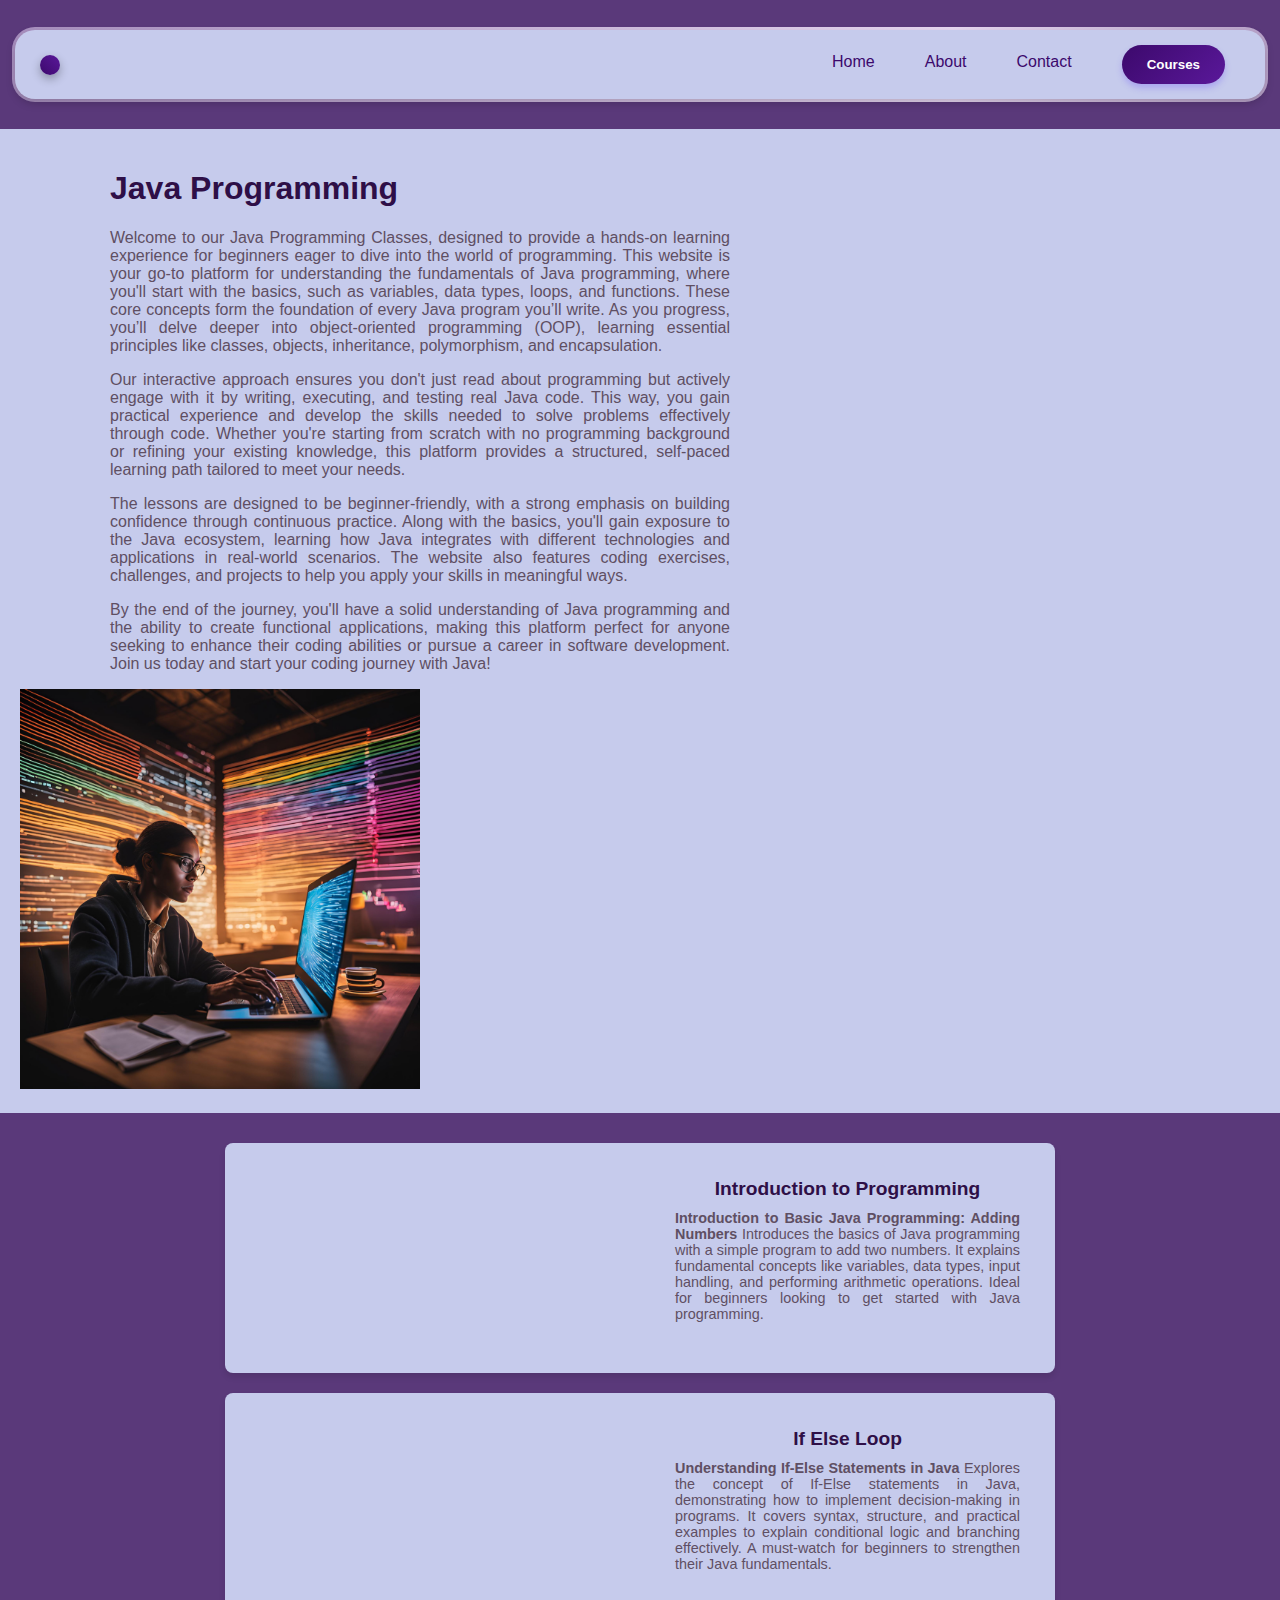
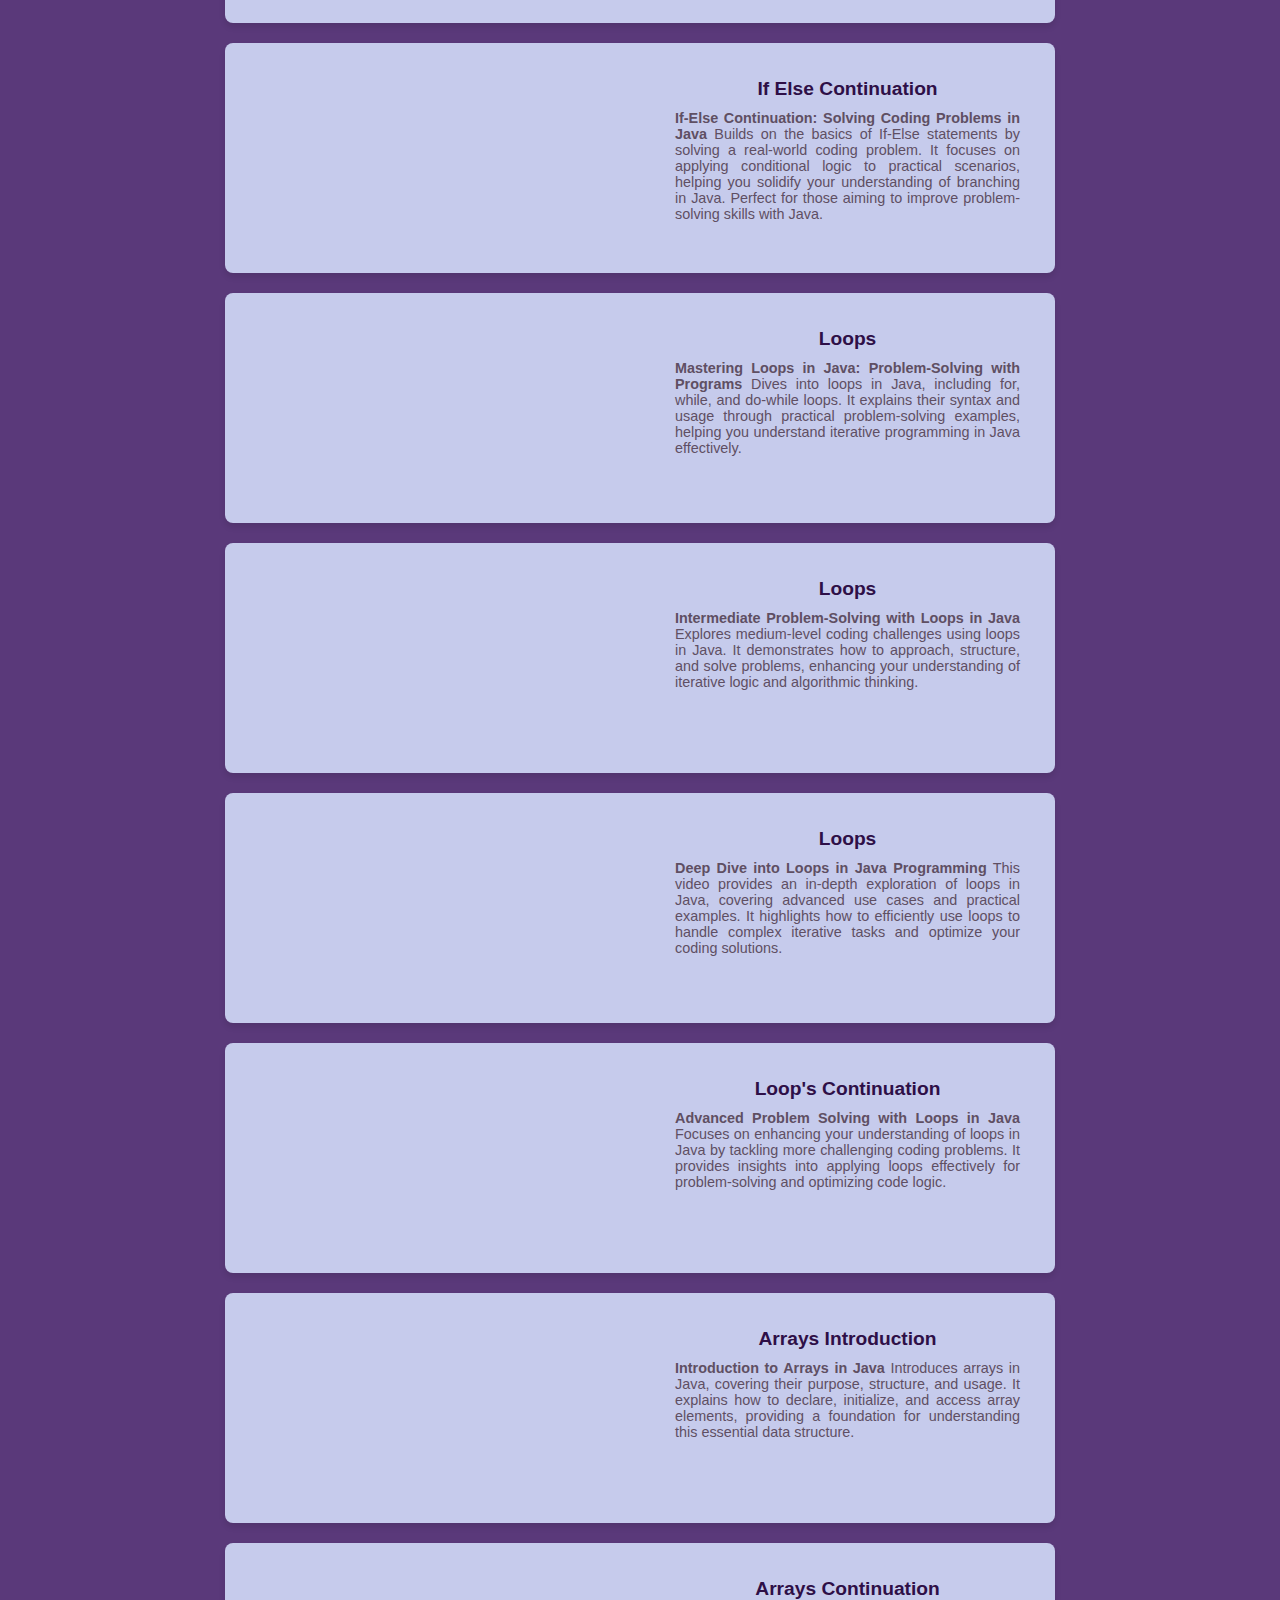
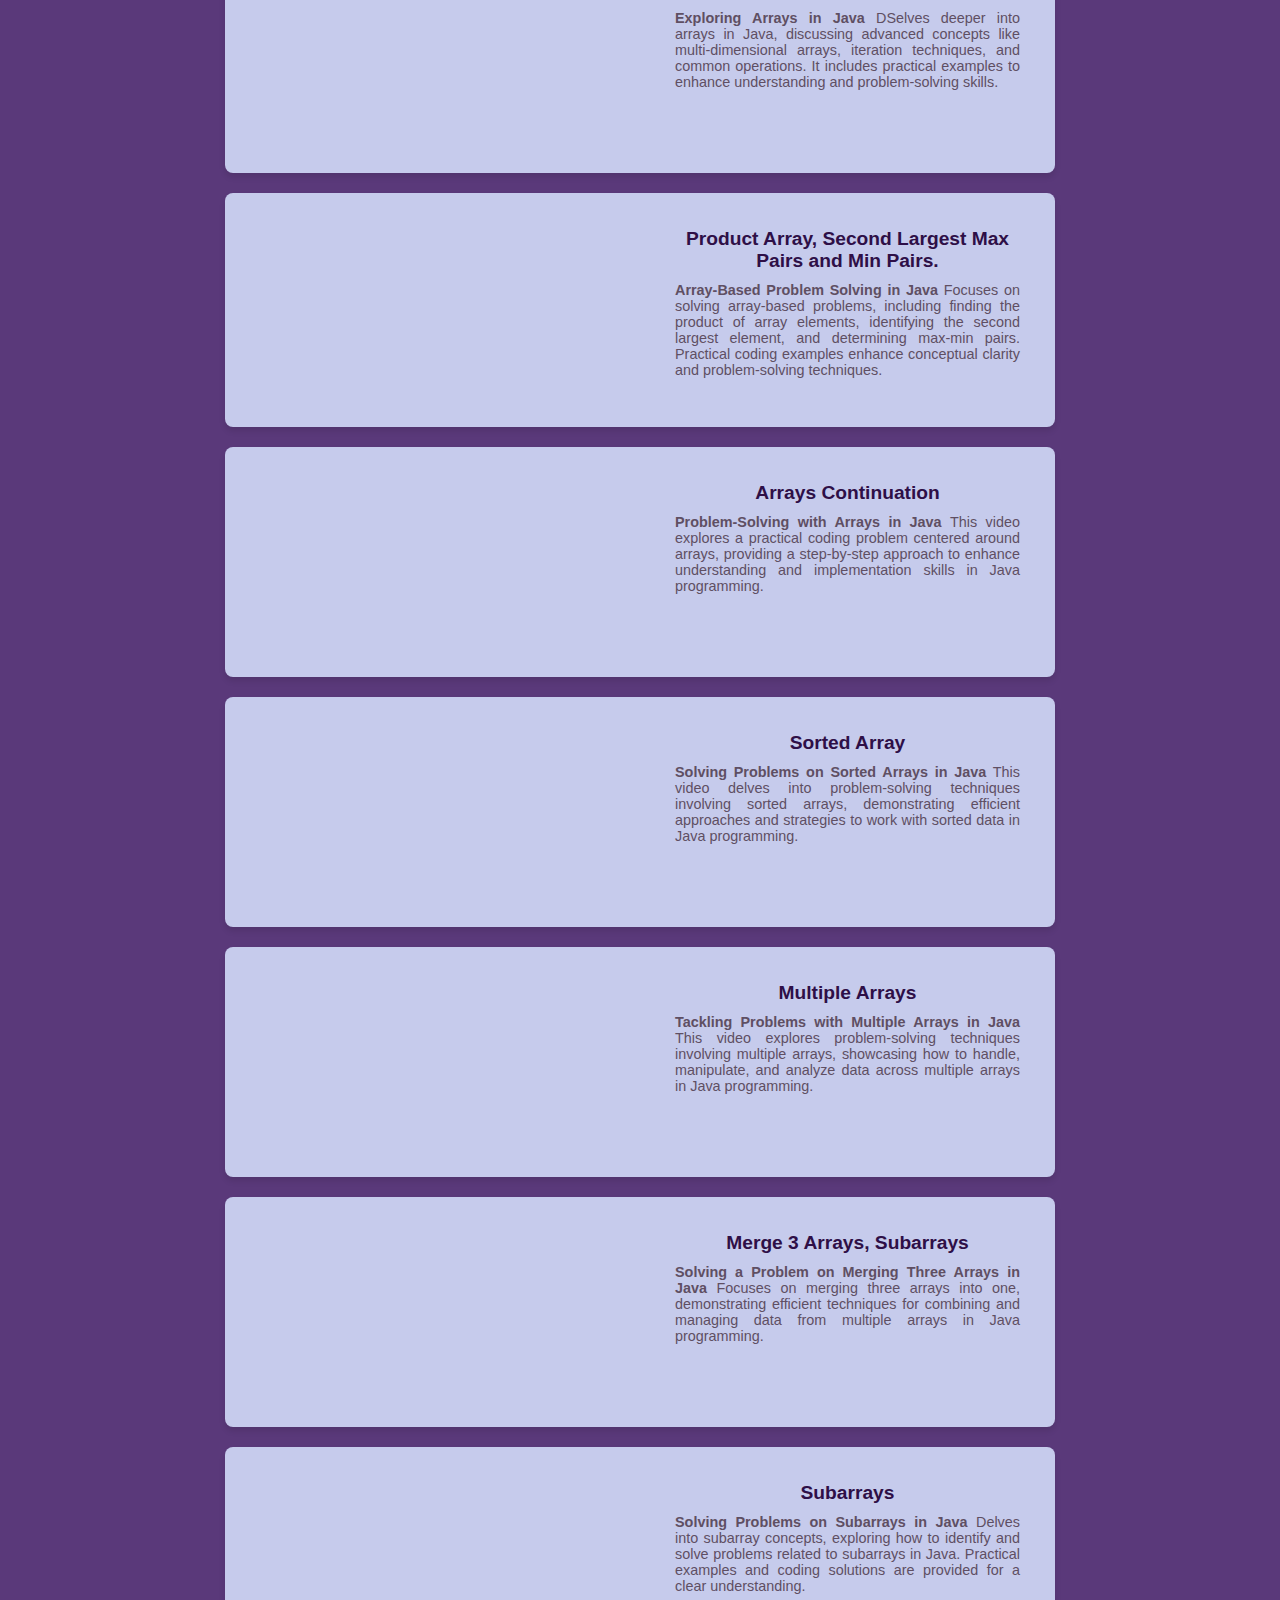
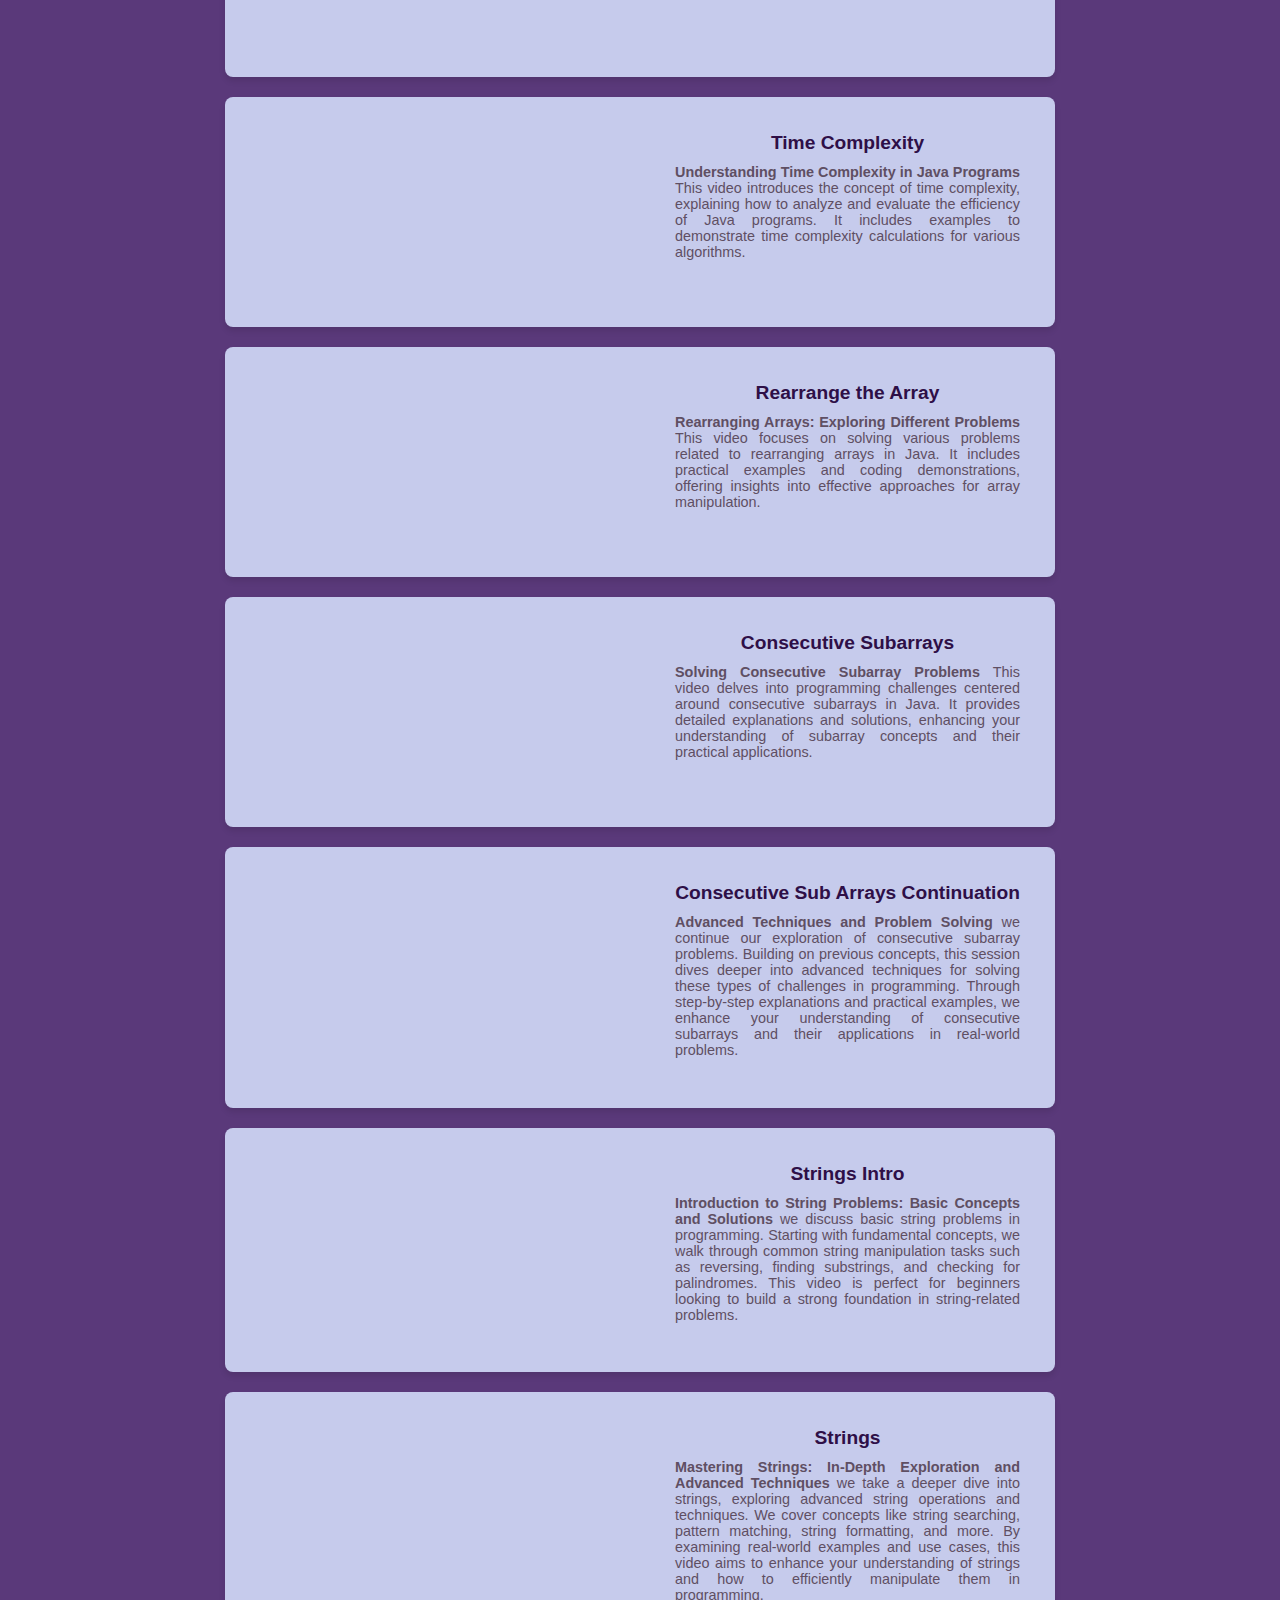
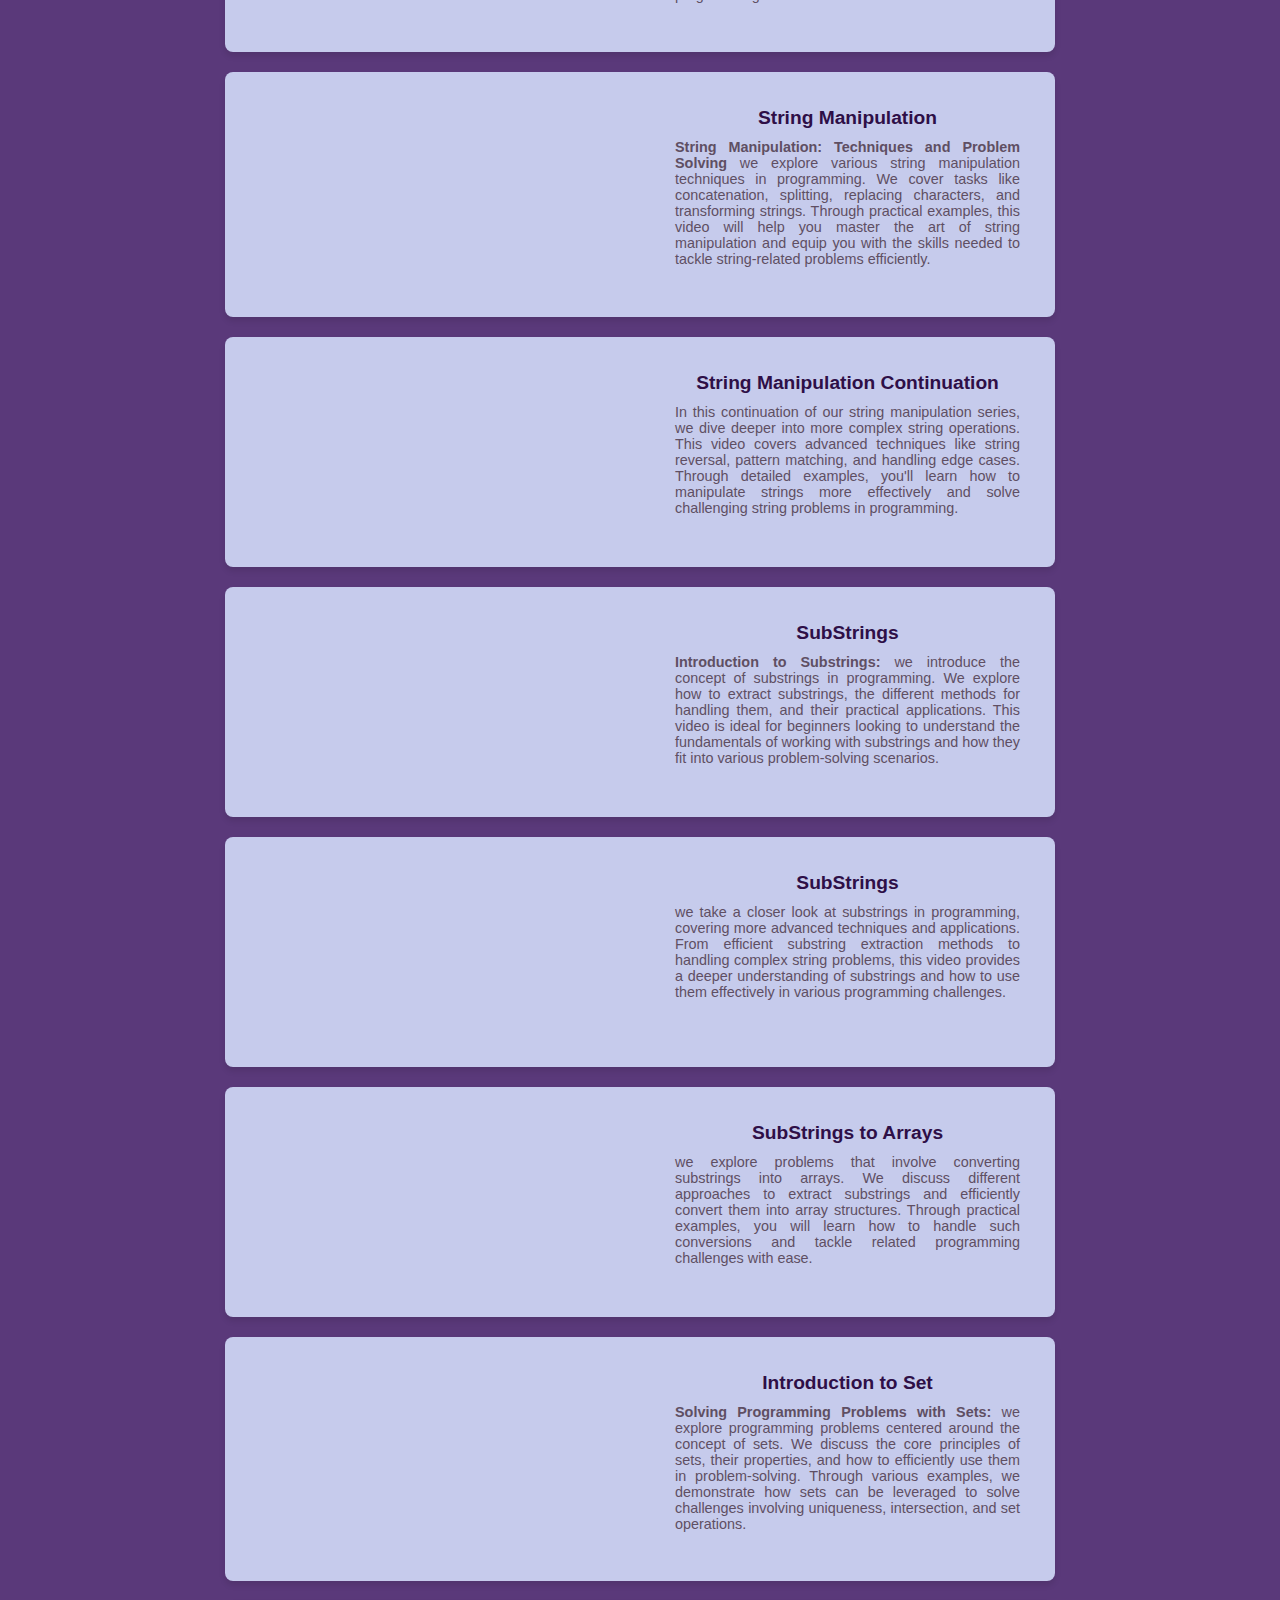
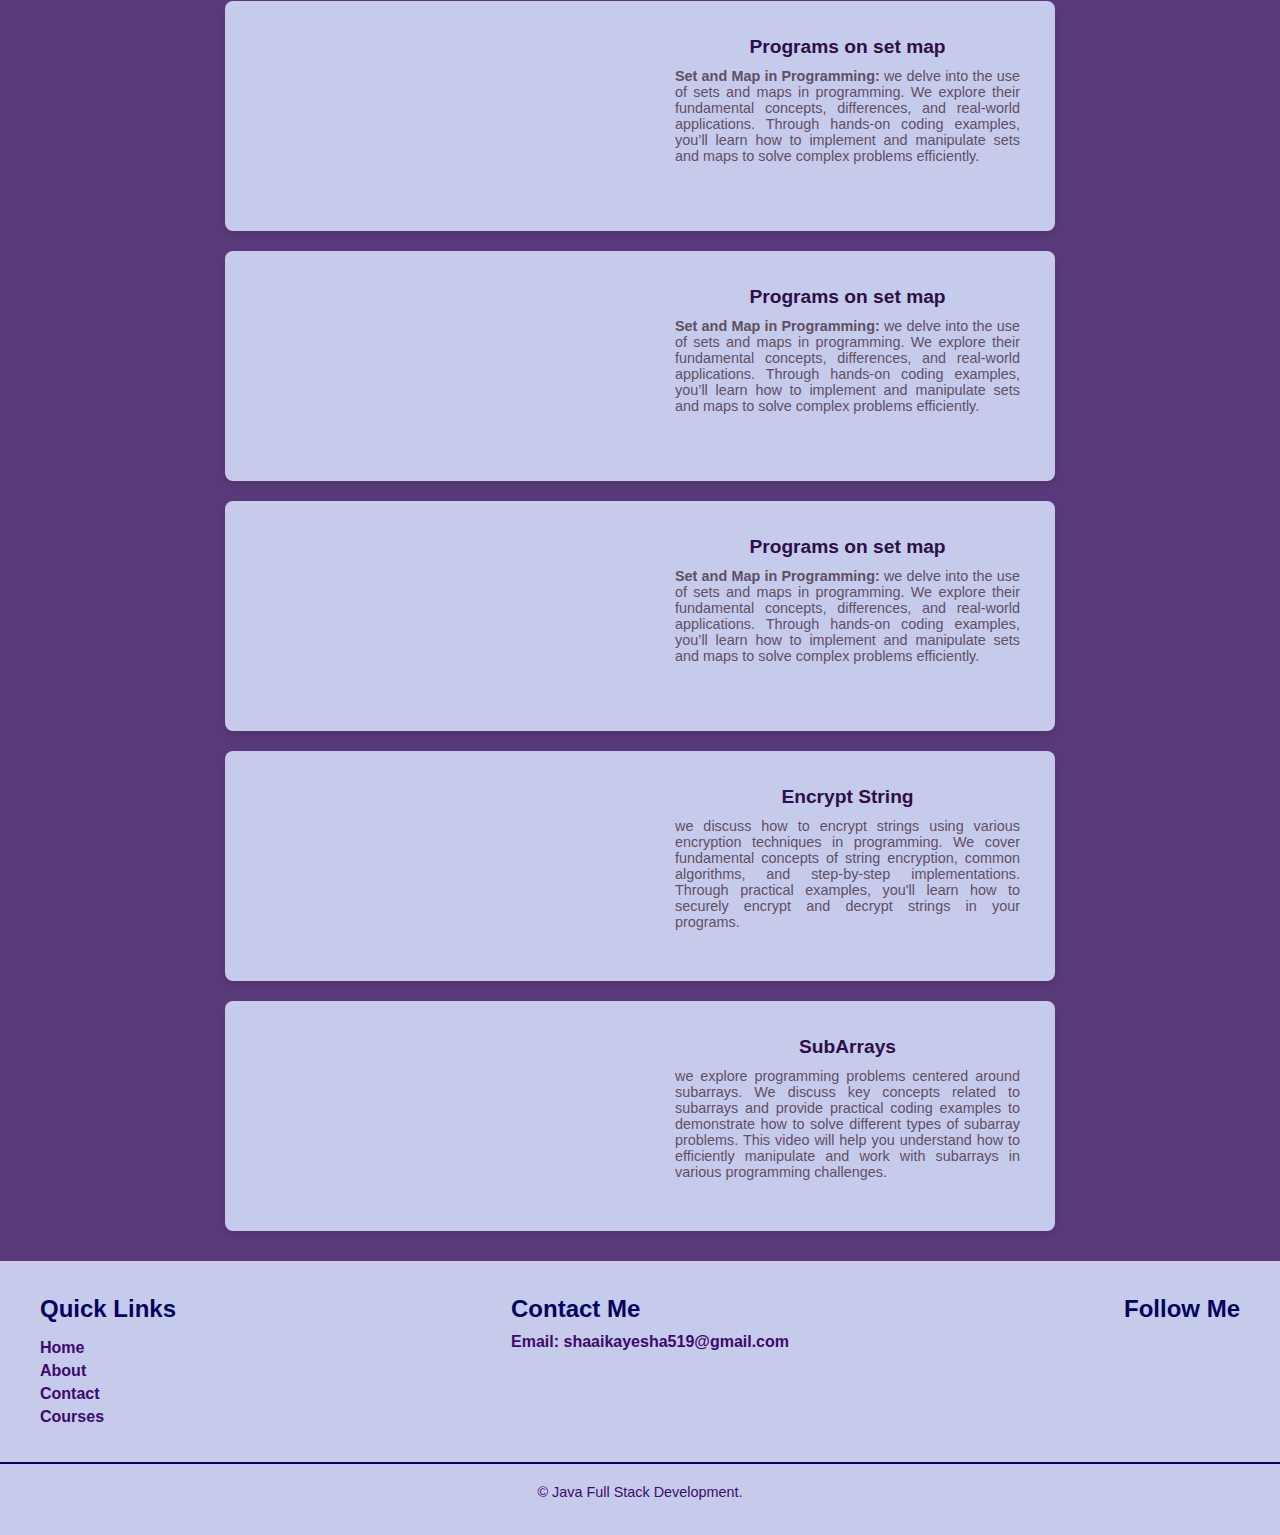
<file: program.html>
<!DOCTYPE html>
<html lang="en">
<head>
    <meta charset="UTF-8">
    <meta name="viewport" content="width=device-width, initial-scale=1.0">
    <title>Full Stack Web Development </title>
    <link rel="icon"  type="image/png" href="logo (1).png"/>
    <link rel="stylesheet" href="style.css">
   
    <link rel="stylesheet" href="https://cdnjs.cloudflare.com/ajax/libs/font-awesome/6.7.1/css/all.min.css" integrity="sha512-5Hs3dF2AEPkpNAR7UiOHba+lRSJNeM2ECkwxUIxC1Q/FLycGTbNapWXB4tP889k5T5Ju8fs4b1P5z/iB4nMfSQ==" crossorigin="anonymous" referrerpolicy="no-referrer" />
    <style>
        main {
            padding: 10px;
            max-width: 1200px;
            margin: auto;
        }

        /* Video Card Styling */
        .video-card {
            display: flex;
            flex-direction: column;
            background-color: #c6cbec;
            margin: 20px auto;
            padding: 15px;
            border-radius: 8px;
            box-shadow: 0 4px 6px rgba(0, 0, 0, 0.1);
            width: 90%;
            max-width: 800px;
            text-align: center; /* Center-align text and video */
        }
        
        .video-card iframe {
            width: 60%; /* Smaller width for the video */
            height: auto; /* Adjust height proportionally */
            border-radius: 8px;
            margin: 0 auto; /* Center the video horizontally */
        }
        
        .video-info {
            padding: 20px;
        }
        .video-info h2 {
            font-size: 1.2rem;
            margin: 0 0 10px 0;
            color: #2e0f47;
        }
        .video-info p {
            font-size: 0.9rem;
            text-align: justify;
            color: #5f4f63;
        }

        /* Responsive Design */
        @media (min-width: 768px) {
            .video-card {
                flex-direction: row;
                align-items: flex-start;
            }
            .video-card iframe {
                width: 50%;
                height: 200px;
                margin-right: 15px;
            }
            .video-info {
                flex: 1;
            }
        } 



.intro-section {
    display: flex;
    justify-content: space-between;
    align-items: center;
    padding: 20px;
    background-color: #c6cbec;
    text-align: justify;
    flex-wrap: wrap; /* Allow wrapping for smaller screens */
}
.content h1 {
    color: #2e0f47;
}
.content p {
    color: #5f4f63;
}
.content {
    max-width: 50%;
    padding-left: 90px;
}

.image-container {
    max-width: 900px;
    text-align: center; /* Center image for smaller screens */
}

.animated-image {
    padding-right: 150px;
    width: 400px;
    height: auto;
    animation: fadeIn 3s ease-in-out;
}

/* Animation for the image */
@keyframes fadeIn {
    0% {
        opacity: 0;
        transform: translateY(-20px);
    }
    100% {
        opacity: 1;
        transform: translateY(0);
    }
}

p {
    margin-top: 10px;
}

/* Responsive Design */
@media (max-width: 1024px) {
    .content {
        max-width: 60%;
        padding-left: 50px;
    }

    .animated-image {
        padding-right: 100px;
        width: 350px; /* Reduce image size for medium screens */
    }
}

@media (max-width: 768px) {
    .intro-section {
        flex-direction: column; /* Stack content vertically */
        text-align: justify;
    }

    .content {
        max-width: 100%;
        padding-left: 20px;
        margin-bottom: 20px; /* Add space between text and image */
    }

    .animated-image {
        padding-right: 0;
        width: 300px; /* Further reduce image size */
    }
}

@media (max-width: 480px) {
    .content {
        padding-left: 10px;
    }

    .animated-image {
        width: 250px; /* Adjust image size for smaller screens */
    }

    p {
        font-size: 0.9rem; /* Adjust text size for small screens */
    }
}
</style>
</head>
<body>
    <header>
        <nav class="navbar">
            <div class="logo">
                <i class="fa-brands fa-codepen"></i>
            </div>
            <button class="hamburger" id="hamburger">
                ☰
            </button>
            <div class="nav-buttons" >
                <a href="index.html" id="home">Home</a>
                <a href="About.html">About</a>
                <a href="Contact.html">Contact</a>
                <div class="dropdown">
                    <a href="course.html"><button class="course-button">Courses</button></a>
                </div>
            </div>
        </nav>
    </header> 

    <div class="intro-section">
        <div class="content">
            <h1>Java Programming </h1>
        <p>Welcome to our Java Programming Classes, designed to provide a hands-on learning experience for beginners eager to dive into the world of programming. This website is your 
            go-to platform for understanding the fundamentals of Java programming, where you'll start with the basics, such as variables, data types, loops, and functions. These core 
            concepts form the foundation of every Java program you’ll write. As you progress, you’ll delve deeper into object-oriented programming (OOP), learning essential principles 
            like classes, objects, inheritance, polymorphism, and encapsulation. </p>
            <p>Our interactive approach ensures you don't just read about programming but actively engage with it by 
            writing, executing, and testing real Java code. This way, you gain practical experience and develop the skills needed to solve problems effectively through code. Whether you're 
            starting from scratch with no programming background or refining your existing knowledge, this platform provides a structured, self-paced learning path tailored to meet your 
            needs.</p>
            <p> The lessons are designed to be beginner-friendly, with a strong emphasis on building confidence through continuous practice. Along with the basics, you'll gain exposure 
            to the Java ecosystem, learning how Java integrates with different technologies and applications in real-world scenarios. The website also features coding exercises, challenges, 
            and projects to help you apply your skills in meaningful ways.</p>
            <p> By the end of the journey, you'll have a solid understanding of Java programming and the ability to create functional 
            applications, making this 
            platform perfect for anyone seeking to enhance their coding abilities or pursue a career in software development. Join us today and start your coding journey with Java!</p>
        </div>
        <div class="image-container">
            <img src="JavaProgramicon.png" alt="Java Programming" class="animated-image">
        </div>
    </div>

    <main>  
        <div class="video-card">
            <iframe src="https://www.youtube.com/embed/8amA7U6VLM4"
             title="Video 1" frameborder="0" allowfullscreen ></iframe>
            <div class="video-info">
                <h2>Introduction to Programming</h2>
                <p><Strong>Introduction to Basic Java Programming: Adding Numbers</Strong>
                     Introduces the basics of Java programming with a simple program to add two numbers. It explains fundamental concepts like variables, data types, input handling, and performing arithmetic operations. Ideal for beginners looking to get started with Java programming.</p>
            </div>
        </div>

        <div class="video-card">
            <iframe src="https://www.youtube.com/embed/BTKqp9RX1Yw"
             title="Video 1" frameborder="0" allowfullscreen ></iframe>
            <div class="video-info">
                <h2>If Else Loop</h2>
                <p><Strong>Understanding If-Else Statements in Java </Strong>
                     Explores the concept of If-Else statements in Java, demonstrating how to implement decision-making in programs. It covers syntax, structure, and practical examples to explain conditional logic and branching effectively. A must-watch for beginners to strengthen their Java fundamentals.</p>
            </div>
        </div>

        <div class="video-card">
            <iframe src="https://www.youtube.com/embed/I9d79VAaJ34"
             title="Video 1" frameborder="0" allowfullscreen ></iframe>
            <div class="video-info">
                <h2>If Else Continuation</h2>
                <p><strong>If-Else Continuation: Solving Coding Problems in Java</strong>
                     Builds on the basics of If-Else statements by solving a real-world coding problem. It focuses on applying conditional logic to practical scenarios, helping you solidify your understanding of branching in Java. Perfect for those aiming to improve problem-solving skills with Java.</p>
            </div>
        </div>

        <div class="video-card">
            <iframe src="https://www.youtube.com/embed/86dMmWEhCcg"
             title="Video 1" frameborder="0" allowfullscreen ></iframe>
            <div class="video-info">
                <h2>Loops</h2>
                <p><Strong>
                    Mastering Loops in Java: Problem-Solving with Programs</Strong>
                    Dives into loops in Java, including for, while, and do-while loops. It explains their syntax and usage through practical problem-solving examples, helping you understand iterative programming in Java effectively.</p>
            </div>
        </div>

        <div class="video-card">
            <iframe src="https://www.youtube.com/embed/GnwHAn9wn0I"
             title="Video 1" frameborder="0" allowfullscreen ></iframe>
            <div class="video-info">
                <h2>Loops</h2>
                <p><Strong>Intermediate Problem-Solving with Loops in Java</Strong>
                    Explores medium-level coding challenges using loops in Java. It demonstrates how to approach, structure, and solve problems, enhancing your understanding of iterative logic and algorithmic thinking.</p>
            </div>
        </div>

        <div class="video-card">
            <iframe src="https://www.youtube.com/embed/cfUakcHCaUw"
             title="Video 1" frameborder="0" allowfullscreen ></iframe>
            <div class="video-info">
                <h2>Loops</h2>
                <p><strong>Deep Dive into Loops in Java Programming</strong>
                    This video provides an in-depth exploration of loops in Java, covering advanced use cases and practical examples. It highlights how to efficiently use loops to handle complex iterative tasks and optimize your coding solutions.</p>
            </div>
        </div>

        <div class="video-card">
            <iframe src="https://www.youtube.com/embed/BHtiTpN4X2A"
             title="Video 1" frameborder="0" allowfullscreen ></iframe>
            <div class="video-info">
                <h2>Loop's Continuation</h2>
                <p><Strong>Advanced Problem Solving with Loops in Java</Strong>
                   Focuses on enhancing your understanding of loops in Java by tackling more challenging coding problems. It provides insights into applying loops effectively for problem-solving and optimizing code logic.</p>
            </div>
        </div>

        <div class="video-card">
            <iframe src="https://www.youtube.com/embed/lSY-AhutfIE"
             title="Video 1" frameborder="0" allowfullscreen ></iframe>
            <div class="video-info">
                <h2>Arrays Introduction</h2>
                <p><strong>Introduction to Arrays in Java</strong>
                Introduces arrays in Java, covering their purpose, structure, and usage. It explains how to declare, initialize, and access array elements, providing a foundation for understanding this essential data structure.</p>
            </div>
        </div>

        <div class="video-card">
            <iframe src="https://www.youtube.com/embed/Mek7awPTIpM"
             title="Video 1" frameborder="0" allowfullscreen ></iframe>
            <div class="video-info">
                <h2>Arrays Continuation</h2>
                <p><strong>Exploring Arrays in Java </strong>
                 DSelves deeper into arrays in Java, discussing advanced concepts like multi-dimensional arrays, iteration techniques, and common operations. It includes practical examples to enhance understanding and problem-solving skills.</p>
            </div>
        </div>

        <div class="video-card">
            <iframe src="https://www.youtube.com/embed/a0g-bo4lWGg"
             title="Video 1" frameborder="0" allowfullscreen ></iframe>
            <div class="video-info">
                <h2>Product Array, Second Largest Max Pairs and Min Pairs.</h2>
                <p><strong>Array-Based Problem Solving in Java</strong>
                     Focuses on solving array-based problems, including finding the product of array elements, identifying the second largest element, and determining max-min pairs. Practical coding examples enhance conceptual clarity and problem-solving techniques.</p>
            </div>
        </div>

        <div class="video-card">
            <iframe src="https://www.youtube.com/embed/-pu8eKAH5Kk"
             title="Video 1" frameborder="0" allowfullscreen ></iframe>
            <div class="video-info">
                <h2>Arrays Continuation</h2>
                <p><Strong>Problem-Solving with Arrays in Java </Strong>
                    This video explores a practical coding problem centered around arrays, providing a step-by-step approach to enhance understanding and implementation skills in Java programming.</p>
            </div>
        </div>

        <div class="video-card">
            <iframe src="https://www.youtube.com/embed/bNA8GQr11A8"
             title="Video 1" frameborder="0" allowfullscreen ></iframe>
            <div class="video-info">
                <h2>Sorted Array</h2>
                <p><Strong>Solving Problems on Sorted Arrays in Java</Strong>
                    This video delves into problem-solving techniques involving sorted arrays, demonstrating efficient approaches and strategies to work with sorted data in Java programming.</p>
            </div>
        </div>

        <div class="video-card">
            <iframe src="https://www.youtube.com/embed/mIrDTh1U6Fc"
             title="Video 1" frameborder="0" allowfullscreen ></iframe>
            <div class="video-info">
                <h2>Multiple Arrays</h2>
                <p><strong>Tackling Problems with Multiple Arrays in Java</strong>
                    This video explores problem-solving techniques involving multiple arrays, showcasing how to handle, manipulate, and analyze data across multiple arrays in Java programming.</p>
            </div>
        </div>

        <div class="video-card">
            <iframe src="https://www.youtube.com/embed/Vrdo63FgadI"
             title="Video 1" frameborder="0" allowfullscreen ></iframe>
            <div class="video-info">
                <h2>Merge 3 Arrays, Subarrays</h2>
                <p><strong>Solving a Problem on Merging Three Arrays in Java</strong>
                    Focuses on merging three arrays into one, demonstrating efficient techniques for combining and managing data from multiple arrays in Java programming.</p>
            </div>
        </div>

        <div class="video-card">
            <iframe src="https://www.youtube.com/embed/AzbDsibhDlk"
             title="Video 1" frameborder="0" allowfullscreen ></iframe>
            <div class="video-info">
                <h2>Subarrays</h2>
                <p><strong>
                    Solving Problems on Subarrays in Java</strong>
                    Delves into subarray concepts, exploring how to identify and solve problems related to subarrays in Java. Practical examples and coding solutions are provided for a clear understanding.</p>
            </div>
        </div>

        <div class="video-card">
            <iframe src="https://www.youtube.com/embed/HPmVsNpnNj4"
             title="Video 1" frameborder="0" allowfullscreen ></iframe>
            <div class="video-info">
                <h2>Time Complexity</h2>
                <p><strong>Understanding Time Complexity in Java Programs</strong>
                    This video introduces the concept of time complexity, explaining how to analyze and evaluate the efficiency of Java programs. It includes examples to demonstrate time complexity calculations for various algorithms.</p>
            </div>
        </div>

        <div class="video-card">
            <iframe src="https://www.youtube.com/embed/MV3J4HRvqwg"
             title="Video 1" frameborder="0" allowfullscreen ></iframe>
            <div class="video-info">
                <h2>Rearrange the Array</h2>
                <p><strong>Rearranging Arrays: Exploring Different Problems</strong>
                    This video focuses on solving various problems related to rearranging arrays in Java. It includes practical examples and coding demonstrations, offering insights into effective approaches for array manipulation.</p>
            </div>
        </div>

        <div class="video-card">
            <iframe src="https://www.youtube.com/embed/ie-qP1jb9bg"
             title="Video 1" frameborder="0" allowfullscreen ></iframe>
            <div class="video-info">
                <h2>Consecutive Subarrays</h2>
                <p><strong>Solving Consecutive Subarray Problems</strong>
                    This video delves into programming challenges centered around consecutive subarrays in Java. It provides detailed explanations and solutions, enhancing your understanding of subarray concepts and their practical applications.</p>
            </div>
        </div>

        <div class="video-card">
            <iframe src="https://www.youtube.com/embed/oNXvwe2NC0A"
             title="Video 1" frameborder="0" allowfullscreen ></iframe>
            <div class="video-info">
                <h2>Consecutive Sub Arrays Continuation</h2>
                <p><Strong>Advanced Techniques and Problem Solving</Strong>
                    we continue our exploration of consecutive subarray problems. Building on previous concepts, this session dives deeper into advanced techniques for solving these types of challenges in programming. Through step-by-step explanations and practical examples, we enhance your understanding of consecutive subarrays and their applications in real-world problems.</p>
            </div>
        </div>

        <div class="video-card">
            <iframe src="https://www.youtube.com/embed/Izsv29gCKtc"
             title="Video 1" frameborder="0" allowfullscreen ></iframe>
            <div class="video-info">
                <h2>Strings Intro</h2>
                <p><strong>Introduction to String Problems: Basic Concepts and Solutions</strong>
                    we discuss basic string problems in programming. Starting with fundamental concepts, we walk through common string manipulation tasks such as reversing, finding substrings, and checking for palindromes. This video is perfect for beginners looking to build a strong foundation in string-related problems.</p>
            </div>
        </div>

        <div class="video-card">
            <iframe src="https://www.youtube.com/embed/ErfFl6akDPk"
             title="Video 1" frameborder="0" allowfullscreen ></iframe>
            <div class="video-info">
                <h2>Strings</h2>
                <p><strong>Mastering Strings: In-Depth Exploration and Advanced Techniques</strong>
                    we take a deeper dive into strings, exploring advanced string operations and techniques. We cover concepts like string searching, pattern matching, string formatting, and more. By examining real-world examples and use cases, this video aims to enhance your understanding of strings and how to efficiently manipulate them in programming.</p>
            </div>
        </div>

        <div class="video-card">
            <iframe src="https://www.youtube.com/embed/bHZcj4-3azk"
             title="Video 1" frameborder="0" allowfullscreen ></iframe>
            <div class="video-info">
                <h2>String Manipulation</h2>
                <p><Strong>String Manipulation: Techniques and Problem Solving</Strong>
                    we explore various string manipulation techniques in programming. We cover tasks like concatenation, splitting, replacing characters, and transforming strings. Through practical examples, this video will help you master the art of string manipulation and equip you with the skills needed to tackle string-related problems efficiently.</p>
            </div>
        </div>

        <div class="video-card">
            <iframe src="https://www.youtube.com/embed/y2KuShKLAUs"
             title="Video 1" frameborder="0" allowfullscreen ></iframe>
            <div class="video-info">
                <h2>String Manipulation Continuation</h2>
                <p>In this continuation of our string manipulation series, we dive deeper into more complex string operations. This video covers advanced techniques like string reversal, pattern matching, and handling edge cases. Through detailed examples, you'll learn how to manipulate strings more effectively and solve challenging string problems in programming.</p>
            </div>
        </div>

        <div class="video-card">
            <iframe src="https://www.youtube.com/embed/irwABoXP5pc"
             title="Video 1" frameborder="0" allowfullscreen ></iframe>
            <div class="video-info">
                <h2>SubStrings</h2>
                <p><Strong>Introduction to Substrings: </Strong>
                    we introduce the concept of substrings in programming. We explore how to extract substrings, the different methods for handling them, and their practical applications. This video is ideal for beginners looking to understand the fundamentals of working with substrings and how they fit into various problem-solving scenarios.</p>
            </div>
        </div>

        <div class="video-card">
            <iframe src="https://www.youtube.com/embed/EAmGMzzLKzE"
             title="Video 1" frameborder="0" allowfullscreen ></iframe>
            <div class="video-info">
                <h2>SubStrings</h2>
                <p>we take a closer look at substrings in programming, covering more advanced techniques and applications. From efficient substring extraction methods to handling complex string problems, this video provides a deeper understanding of substrings and how to use them effectively in various programming challenges.</p>
            </div>
        </div>

        <div class="video-card">
            <iframe src="https://www.youtube.com/embed/GcdA6haxCAg"
             title="Video 1" frameborder="0" allowfullscreen ></iframe>
            <div class="video-info">
                <h2>SubStrings to Arrays</h2>
                <p> we explore problems that involve converting substrings into arrays. We discuss different approaches to extract substrings and efficiently convert them into array structures. Through practical examples, you will learn how to handle such conversions and tackle related programming challenges with ease.</p>
            </div>
        </div>

        <div class="video-card">
            <iframe src="https://www.youtube.com/embed/WvrULsoFe4U"
             title="Video 1" frameborder="0" allowfullscreen ></iframe>
            <div class="video-info">
                <h2>Introduction to Set </h2>
                <p><strong>Solving Programming Problems with Sets:</strong>
                    we explore programming problems centered around the concept of sets. We discuss the core principles of sets, their properties, and how to efficiently use them in problem-solving. Through various examples, we demonstrate how sets can be leveraged to solve challenges involving uniqueness, intersection, and set operations.</p>
            </div>
        </div>

        <div class="video-card">
            <iframe src="https://www.youtube.com/embed/ppanAOPNwiE"
             title="Video 1" frameborder="0" allowfullscreen ></iframe>
            <div class="video-info">
                <h2>Programs on set map</h2>
                <p><strong>Set and Map in Programming:</strong>
                    we delve into the use of sets and maps in programming. We explore their fundamental concepts, differences, and real-world applications. Through hands-on coding examples, you’ll learn how to implement and manipulate sets and maps to solve complex problems efficiently.
                </p>
            </div>
        </div>

        <div class="video-card">
            <iframe src="https://www.youtube.com/embed/knog1MyGqgw"
             title="Video 1" frameborder="0" allowfullscreen ></iframe>
            <div class="video-info">
                <h2>Programs on set map</h2>
                <p><strong>Set and Map in Programming:</strong>
                    we delve into the use of sets and maps in programming. We explore their fundamental concepts, differences, and real-world applications. Through hands-on coding examples, you’ll learn how to implement and manipulate sets and maps to solve complex problems efficiently.
                </p>
            </div>
        </div>

        <div class="video-card">
            <iframe src="https://www.youtube.com/embed/_oFLzxdBGzg"
             title="Video 1" frameborder="0" allowfullscreen ></iframe>
            <div class="video-info">
                <h2>Programs on set map</h2>
                <p><strong>Set and Map in Programming:</strong>
                    we delve into the use of sets and maps in programming. We explore their fundamental concepts, differences, and real-world applications. Through hands-on coding examples, you’ll learn how to implement and manipulate sets and maps to solve complex problems efficiently.
                </p>
            </div>
        </div>

        <div class="video-card">
            <iframe src="https://www.youtube.com/embed/zxFkaT7HUwE"
             title="Video 1" frameborder="0" allowfullscreen ></iframe>
            <div class="video-info">
                <h2>Encrypt String </h2>
                <p>we discuss how to encrypt strings using various encryption techniques in programming. We cover fundamental concepts of string encryption, common algorithms, and step-by-step implementations. Through practical examples, you'll learn how to securely encrypt and decrypt strings in your programs.</p>
            </div>
        </div>

        <div class="video-card">
            <iframe src="https://www.youtube.com/embed/xH9tpn6I0c4"
             title="Video 1" frameborder="0" allowfullscreen ></iframe>
            <div class="video-info">
                <h2>SubArrays</h2>
                <p>we explore programming problems centered around subarrays. We discuss key concepts related to subarrays and provide practical coding examples to demonstrate how to solve different types of subarray problems. This video will help you understand how to efficiently manipulate and work with subarrays in various programming challenges.</p>
            </div>
        </div>
</main>


    <footer class="footer" >
        <div class="footer-container" >
            <!-- Navigation Links -->
            <div class="footer-nav" >
                <h3>Quick Links</h3>
                <ul>
                    <li><a href="index.html" >Home</a></li>
                    <li><a href="About.html">About</a></li>
                    <li><a href="Contact.html">Contact</a></li>
                    <li><a href="course.html">Courses</a></li>
                </ul>
            </div>
    
              <!-- Contact Information -->
        <div class="footer-contact" id="Contact">
            <h3 >Contact Me</h3>
            <p style="font-family: Arial, sans-serif; font-size: 16px;font-weight: bold; color: #3c096c;">
                Email: 
                <a href="mailto:shaaikayesha519@gmail.com" 
                   style="color:#3c096c; text-decoration: none; font-weight: bold;">
                  shaaikayesha519@gmail.com
                </a>
              </p>
        </div>
    
            <!-- Social Media Links -->
            <div class="footer-social">
                <h3>Follow Me</h3>
                <a href="https://x.com/Ayesha_shaaik"><i class="fab fa-twitter"></i></a>
                <a href="https://www.linkedin.com/in/ayeshashaaik/"><i class="fab fa-linkedin-in"></i></a>
            </div>
        </div>
    
        <!-- Copyright -->
        <div class="footer-bottom" style="color: #3c096c;">
            <p>&copy; Java Full Stack Development.</p>
        </div>
    </footer>
    
        <script src="script.js"></script>
</body>
</html>
</file>
<file: style.css>
/* Reset styling */
body {
    background: #5a397a;
}
body, html {
    margin: 0;
    padding: 0;
    box-sizing: border-box;
    font-family: Arial, sans-serif;
}

header {
    background-color: transparent; 
    color: #c6cbec; 
}

/* Navigation bar with spacing and rounded corners */
.navbar {
    display: flex;
    justify-content: space-between;
    align-items: center;
    max-width: 1200px;
    margin: 30px auto; 
    padding: 15px 25px; 
    border-radius: 20px; 
    background-color: #c6cbec;
    box-shadow: 0px 4px 10px rgba(0, 0, 0, 0.2); 
    position: relative;
}
.navbar::before {
    content: '';
    position: absolute;
    top: -3px;
    left: -3px;
    right: -3px;
    bottom: -3px;
    border-radius: 23px; /* Match navbar border radius + extra for spacing */
    /* background: linear-gradient(90deg,   #03045e, #d6edff,  #1e88e5,#3c096c, #576ca8); */
    background:  linear-gradient(90deg,   #a88fbf, #e8d8f2,  #5a397a,#2e0f47, #5f4f63);
    background-size: 300%; /* Creates a wider gradient for smoother movement */
    z-index: -1; /* Push behind the navbar */
    animation: move-gradient 4s linear infinite; /* Infinite animation */
}

@keyframes move-gradient {
    0% {
        background-position: 0% 50%;
    }
    100% {
        background-position: 100% 50%;
    }
}
.logo {
    color: white; /* Initial color for the icon */
    display: inline-block;
    padding: 10px; 
    background: linear-gradient(45deg, #3c096c, #5a189a); /* Optional background */
    border-radius: 50%; /* Rounded background for the icon */
    box-shadow: 0px 4px 10px rgba(0, 0, 0, 0.3); 
}


.nav-buttons {
    display: flex;
    gap: 20px; 
}

.nav-buttons a {
    text-decoration: none;
    /* color: #03045e; */
    color: #3c096c;
    font-size: 16px;
    padding: 8px 15px;
    border-radius: 5px; 
    transition: background-color 0.3s;
    cursor: pointer;
}
/* .dropdown a:hover{
    background-color: #1e88e5;
} */

/* Hover effect for Home, About, and Contact */
/* .nav-buttons a:hover, .dropbtn:hover {
    background-color: #575757;
} */

/* Hover effect for Home, About, and Contact links */
/* .nav-buttons a {
    transition: background-color 0.3s ease, transform 0.2s ease;
} */

.nav-buttons a:hover {
    /* background-color: #384bb4;
    transform: translateY(-3px); */
    color: #5a189a;
}



/* Hamburger Menu Styling */
.hamburger {
    display: none;
    font-size: 24px;
    color:#03045e ;
    background: none;
    border: none;
    cursor: pointer;
}

/* Responsive Styling */
@media (max-width: 768px) {
    .hamburger {
        display: block;
    }

    .nav-buttons {
        display: none;
        flex-direction: column;
        position: absolute;
        top: 100%;
        left: 0;
        width: 100%;
        background-color: #c6cbec;
        padding: 10px 0;
        border-radius: 0 0 20px 20px; /* Rounded bottom edges for responsive navbar */
        box-shadow: 0px 4px 6px rgba(0, 0, 0, 0.1);
        align-items: center;
    }

    .nav-buttons a {
        font-size: 14px;
        padding: 10px 15px;
        text-align: center;
    }

    /* Ensure dropdown is part of the mobile layout */
    .nav-buttons  {
        top: 100%;
        left: 0;
        width: 100%;
    }

    .nav-buttons.show {
        display: flex;
    }
}

/* Course button with gradient and glow effect */
.course-button {
    background: linear-gradient(135deg, #3c096c, #5a189a); /* Gradient background */
     color: white; 
    font-weight: bold;
    padding: 12px 25px; /* Larger padding */
    border-radius: 25px;
    border: none;
    cursor: pointer;
    transition: all 0.3s ease, box-shadow 0.3s ease;
    box-shadow: 0 4px 6px rgba(106, 78, 247, 0.3); /* Subtle shadow for depth */
}

.course-button:hover {
    transform: translateY(-3px); /* Adds a bounce effect */
    box-shadow: 0 8px 12px rgba(106, 78, 247, 0.3); /* Increases shadow intensity */
}





.content-container {
    display: flex;
    justify-content: space-between;
    align-items: center;
    max-width: 1200px;
    margin: 50px auto; 
    padding: 20px;
    background-color: #c6cbec;
    border-radius: 10px;
    box-shadow: 0 4px 8px rgba(0, 0, 0, 0.1);
    flex-wrap: wrap; /* Allow wrapping for smaller screens */
    width: fit-content;
}


.text-section {
    flex: 1;
    padding-right: 30px;
    margin-bottom: 20px; /* Add spacing between sections on smaller screens */
}

.text-section h1 {
    font-size: 2.5rem;
    margin-bottom: 20px;
    color: #2e0f47;
}

.text-section p {
    font-size: 1rem;
    line-height: 1.6;
    text-align: justify;
    margin-bottom: 20px;
    color: #5f4f63;
}
.learn-more-btn {
    display: inline-block;
    padding: 12px 20px;
    background: linear-gradient(135deg, #3c096c, #5a189a);
    box-shadow: 0 2px 4px rgba(0, 0, 0, 0.1);
    color: white;
    text-decoration: none;
    border-radius: 25px;
    box-shadow: 0 2px 4px rgba(0, 0, 0, 0.1);
    transition: background-color 0.3s, transform 0.3s;

}



.image-section {
    flex: 1;
    display: flex;
    justify-content: center;
    align-items: center;
    margin-bottom: 20px; /* Add spacing between sections on smaller screens */
}

.image-section img {
    max-width: 400px; 
    height: auto; 
    border-radius: 10px;
    box-shadow: 0 4px 8px rgba(0, 0, 0, 0.1);
}


.outer-line {
    display: inline-block;
    padding: 10px; 
    border: 2px solid #3c096c; 
}

.inner-line {
    padding: 10px;
    border: 2px solid #3c096c; 
}

.inner-line img {
    display: block;
    width: 400px; 
    height: auto; 
}
/* Responsive Adjustments */
@media (max-width: 1024px) {
    .text-section h1 {
        font-size: 2rem;
    }

    .text-section p {
        font-size: 0.95rem;
    }

    .image-section img {
        max-width: 350px; /* Reduce image size */
    }
}

@media (max-width: 768px) {
    .content-container {
        flex-direction: column; /* Stack text and image vertically */
    }

    .text-section {
        padding-right: 0;
        text-align: center; /* Center-align text for smaller screens */
    }

    .image-section img {
        max-width: 300px; /* Further reduce image size */
    }

    .text-section h1 {
        font-size: 1.8rem;
    }

    .text-section p {
        font-size: 0.9rem;
    }
}

@media (max-width: 480px) {
    .content-container {
        padding: 15px;
    }

    .text-section h1 {
        font-size: 1.5rem;
    }

    .text-section p {
        font-size: 0.85rem;
    }

    .image-section img {
        max-width: 250px; /* Smallest image size for narrow screens */
    }

    .text-section .learn-more-btn {
        font-size: 0.85rem;
        padding: 10px 15px;
    }
}




/* Center the box */
.col-lg-12 {
    margin: 50px auto; 
    padding: 25px 25px; 
    background-color: #c6cbec; 
    border: 2px solid #c6cbec; 
    border-radius: 10px;  
    max-width: 1200px;
    box-shadow: 0 4px 8px rgba(0, 0, 0, 0.1);
    
}

/* Heading Styling */
.section-heading {
    font-size: 2.5rem; 
    margin-bottom: 15px;
    text-align: center;
 
}

/* Subheading Styling */
.section-subheading {
    font-size: 1rem; 
    line-height: 1.5; 
    text-align: center;
    
}

/* Responsive Adjustments */
@media (max-width: 1024px) {
    .col-lg-12 {
        padding: 20px;
        max-width: 900px;
    }

    .section-heading {
        font-size: 2rem; /* Reduce font size */
    }

    .section-subheading {
        font-size: 0.95rem;
        
    }
}

@media (max-width: 768px) {
    .col-lg-12 {
        padding: 15px;
        max-width: 700px;
    }

    .section-heading {
        font-size: 1.8rem; /* Further reduce font size */
    }

    .section-subheading {
        font-size: 0.9rem;
    }
}

@media (max-width: 480px) {
    .col-lg-12 {
        padding: 10px;
        max-width: 95%; /* Use percentage for better adaptability */
    }

    .section-heading {
        font-size: 1.5rem; /* Smallest font size for narrow screens */
    }

    .section-subheading {
        font-size: 0.85rem;
        line-height: 1.4;
    }
}


/* Container for the roadmap */
.roadmap-container {
    max-width: 1200px;
    margin: 50px auto;
    padding: 20px;
    background-color: #c6cbec;
    border: 2px solid #c6cbec;
    border-radius: 10px;
    box-shadow: 0 5px 15px rgba(0, 0, 0, 0.1);
 
}

/* Timeline styling */
.timeline {
    list-style: none;
    padding: 0;
    position: relative;
    margin: 0;
    padding-bottom: 300px;
    
}

/* Timeline center line */
.timeline:before {
    content: '';
    position: absolute;
    top: 0;
    bottom: 400px;
    left: 50%;
    width: 3px;
    background-color: #052659;
    z-index: 0;
   
}

/* Timeline items */
.timeline li {
    position: relative;
    margin: 20px 0;
    clear: both;
    color: white;
}

/* Timeline image */
.timeline-image {
    width: 100px;
    height: 100px;
    border-radius: 50%;
    background: linear-gradient(135deg, #3c096c, #5a189a);
    position: absolute;
    left: 50%;
    transform: translateX(-50%);
    z-index: 1;
    border: 5px solid transparent; /* Transparent border for layering */
    box-shadow: 0 0 10px rgba(0, 0, 0, 0.1);
    position: relative; /* Needed for pseudo-element positioning */
}
.timeline-image::before {
    content: '';
    position: absolute;
    top: -5px;
    left: -5px;
    right: -5px;
    bottom: -5px;
    border-radius: 50%;
    /* background: linear-gradient(45deg, #052659, #112d60, #4facfe, #3c096c); Gradient border colors */
    background:  linear-gradient(90deg,   #a88fbf, #2e0f47,#e8d8f2,  #5a397a, #5f4f63);

    background-size: 300%; /* Wider gradient for smooth animation */
    z-index: -1; /* Behind the image */
    animation: border-gradient 3s linear infinite; /* Animate the gradient */
}

@keyframes border-gradient {
    0% {
        background-position: 0% 50%;
    }
    100% {
        background-position: 100% 50%;
    }
}

/* Timeline panel */
.timeline-panel {
    position: relative;
    width: 45%;
    /* background: linear-gradient(to bottom,#052659, #112d60); */
    background: #a88fbf;
    border: 5px solid #3c096c;
    border-radius: 8px;
    padding: 15px;
    box-shadow: 0 5px 10px rgba(0, 0, 0, 0.1);
    z-index: 1;
    max-width: fit-content;
    animation: border-animation 3s linear infinite; /* Add animation to the border */
}
@keyframes border-animation {
    0% {
        border-image-source: linear-gradient(0deg,  brown, yellow,silver, gold);
    }
    100% {
        border-image-source: linear-gradient(360deg, brown, yellow,silver, gold);
    }
}

/* Left-aligned panel */
.timeline li .timeline-panel {
    float: left;
    text-align: left;
    margin-top: 10px;
    margin-bottom: 10px;
   
}

/* Right-aligned panel */
.timeline li.timeline-inverted .timeline-panel {
    float: right;
    text-align: left;   
}

/* Timeline heading */
.timeline-heading h4 {
    margin-top: 0;
    font-size: 1.5rem;
    color: #4b1535;
    font-weight: bold;
}

/* Timeline body text */
.timeline-body p {
    margin: 0;
    font-size: 1rem;
    line-height: 1.6;
    color: #44334a;
}

/* Responsive adjustments */
@media (max-width: 1024px) {
    .timeline-panel {
        width: 90%; /* Full width for smaller screens */
        float: none;
        margin: 10px auto;
        text-align: left;
    }

    .timeline-image {
        width: 80px;
        height: 80px;
        left: 50%;
        transform: translateX(-50%);
    }

    .timeline-heading h4 {
        font-size: 1.2rem;
    }

    .timeline-body p {
        font-size: 0.95rem;
    }

    .timeline:before {
        left: 50%;
    }
}

@media (max-width: 768px) {
    .timeline-panel {
        width: 100%;
        text-align: left;
    }

    .timeline-image {
        width: 70px;
        height: 70px;
    }

    .timeline-heading h4 {
        font-size: 1.1rem;
    }

    .timeline-body p {
        font-size: 0.9rem;
    }

    .timeline:before {
        left: 50%; /* Center the line on small devices */
    }
}

@media (max-width: 480px) {
    .roadmap-container {
        padding: 10px;
    }

    .timeline-panel {
        width: 100%;
        text-align: left;
        margin: 10px 0;
    }

    .timeline-image {
        width: 60px;
        height: 60px;
    }

    .timeline-heading h4 {
        font-size: 1rem;
    }

    .timeline-body p {
        font-size: 0.85rem;
    }

    .timeline:before {
        left: 50%; /* Center the line on very small screens */
    }
}




/* General footer styling */
.footer {
    /* margin-top: 500px; */
    background-color: #c6cbec; 
    /* color: black;  */
    padding: 20px 0; 
    font-family: Arial, sans-serif; 
    padding-top: 10px;
}

.footer-container {
    
    display: flex;
    justify-content: space-between; /* Space out the sections */
    flex-wrap: wrap; /* Allow wrapping on small screens */
    max-width: 1200px; /* Centered width */
    margin: 0 auto; /* Center the footer content */
    padding: 0 20px; /* Padding for inner content */
}

/* Footer navigation links */
.footer-nav ul {
    list-style: none; /* Remove bullets */
    padding: 0;
  
}

.footer-nav h3,
.footer-contact h3,
.footer-social h3 {
    font-size: 1.5rem;
    margin-bottom: 10px;
    color: #03045e; /* Highlight color for headings */
}

.footer-nav ul li {
    margin: 5px 0;
    font-weight: bold;
}

.footer-nav ul li a {
    text-decoration: none; /* Remove underlines */
    color: #3c096c; /* Lighter text color */
    font-size: 1rem;
    transition: color 0.3s;

}

.footer-nav ul li a:hover {
    color: #5a189a; /* Hover color for links */
}

/* Footer contact info */
.footer-contact p {
    margin: 5px 0;
    font-size: 1rem;
    color: black;
}

/* Social media links */
.footer-social a {
    color: #3c096c;
    font-size: 1.5rem;
    margin-right: 15px;
    transition: color 0.3s;
}

.footer-social a:hover {
    color: #5a189a; /* Hover color for icons */
}

/* Footer bottom section */
.footer-bottom {
    text-align: center;
    margin-top: 20px;
    border-top: 2px solid #03045e; /* Subtle border */
    padding-top: 10px;
    font-size: 0.9rem;
    /* color: #3c096c, #5a189a; */
}

/* Responsive styling for smaller screens */
@media (max-width: 768px) {
    .footer-container {
        flex-direction: column; /* Stack sections vertically */
        align-items: center;
        text-align: center;
    }

    .footer-social a {
        margin: 10px;
    }
}

/* .gap{
    margin: 50px auto; 
    background-color: #d4c5c5; 
    border: 2px solid #d4c5c5; 
    border-radius: 10px;  
    max-width: 1200px;
    padding: 100px 25px;
} */
</file>
